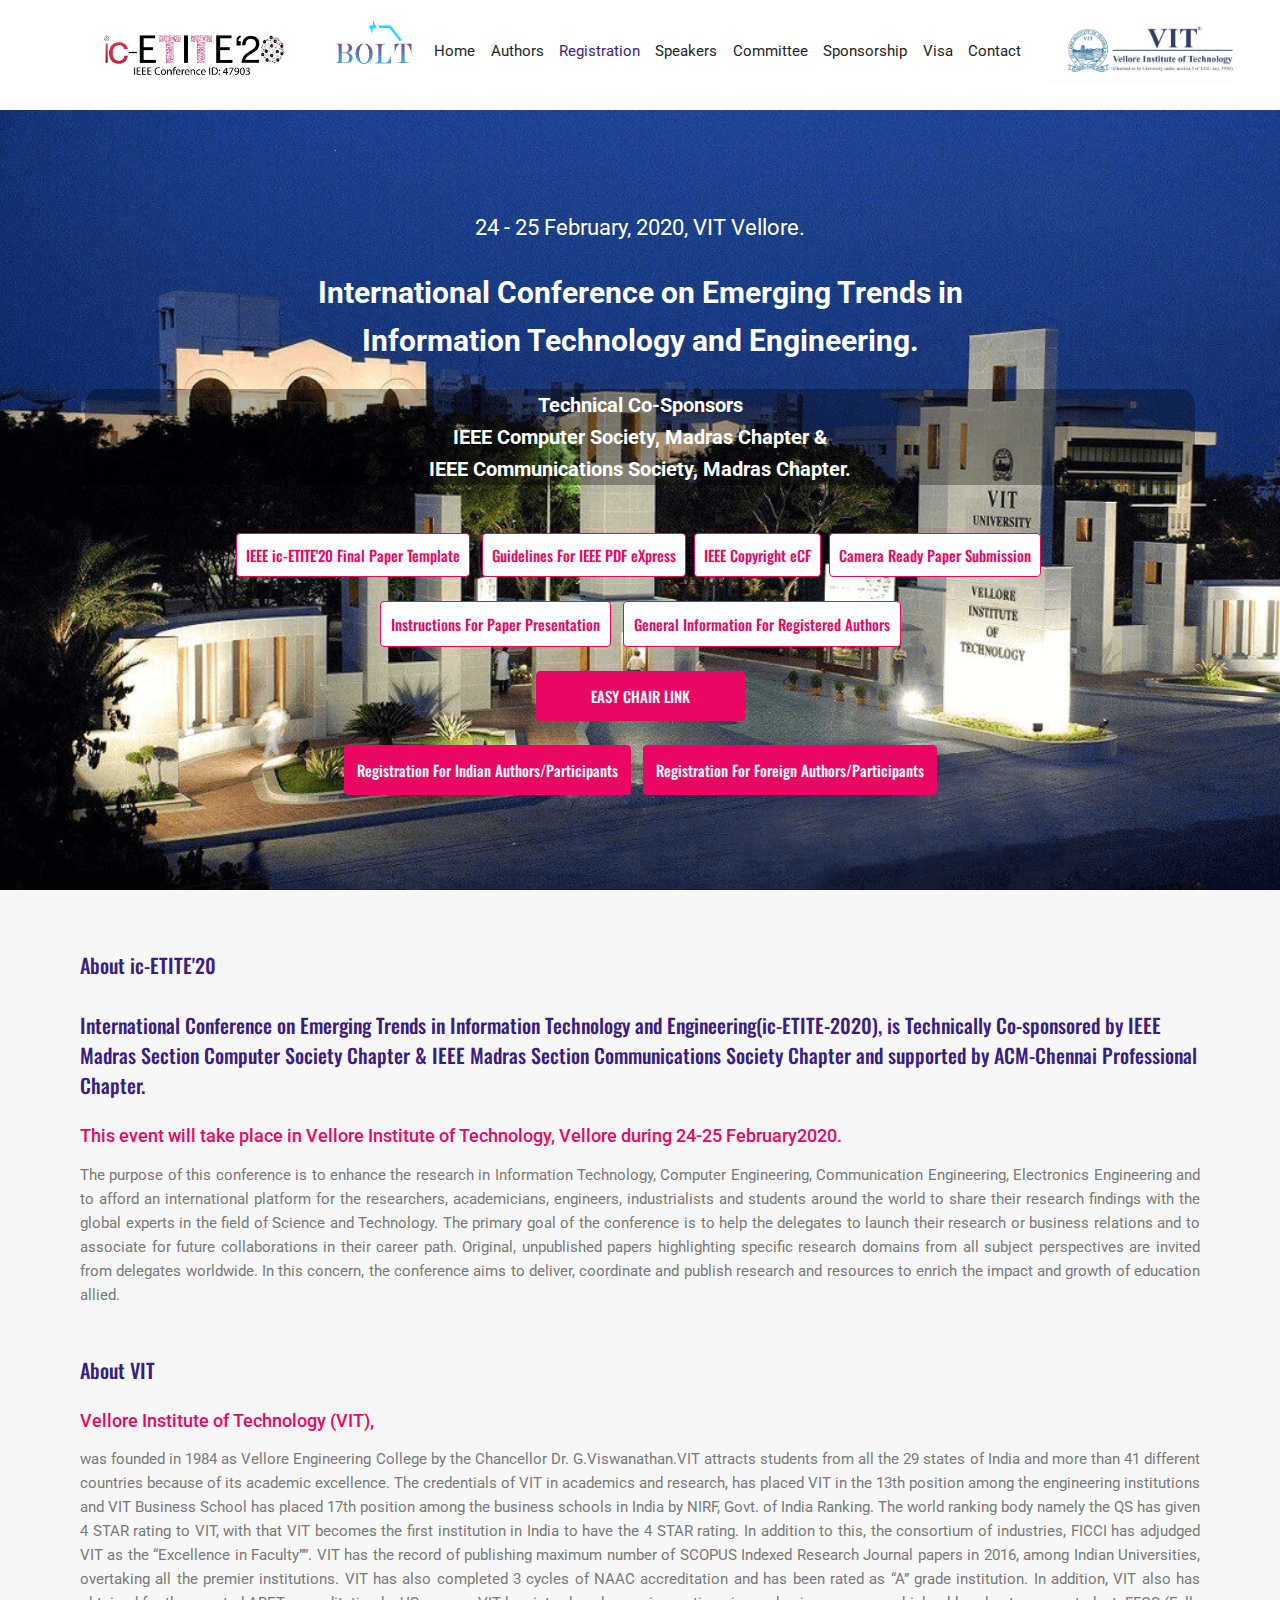
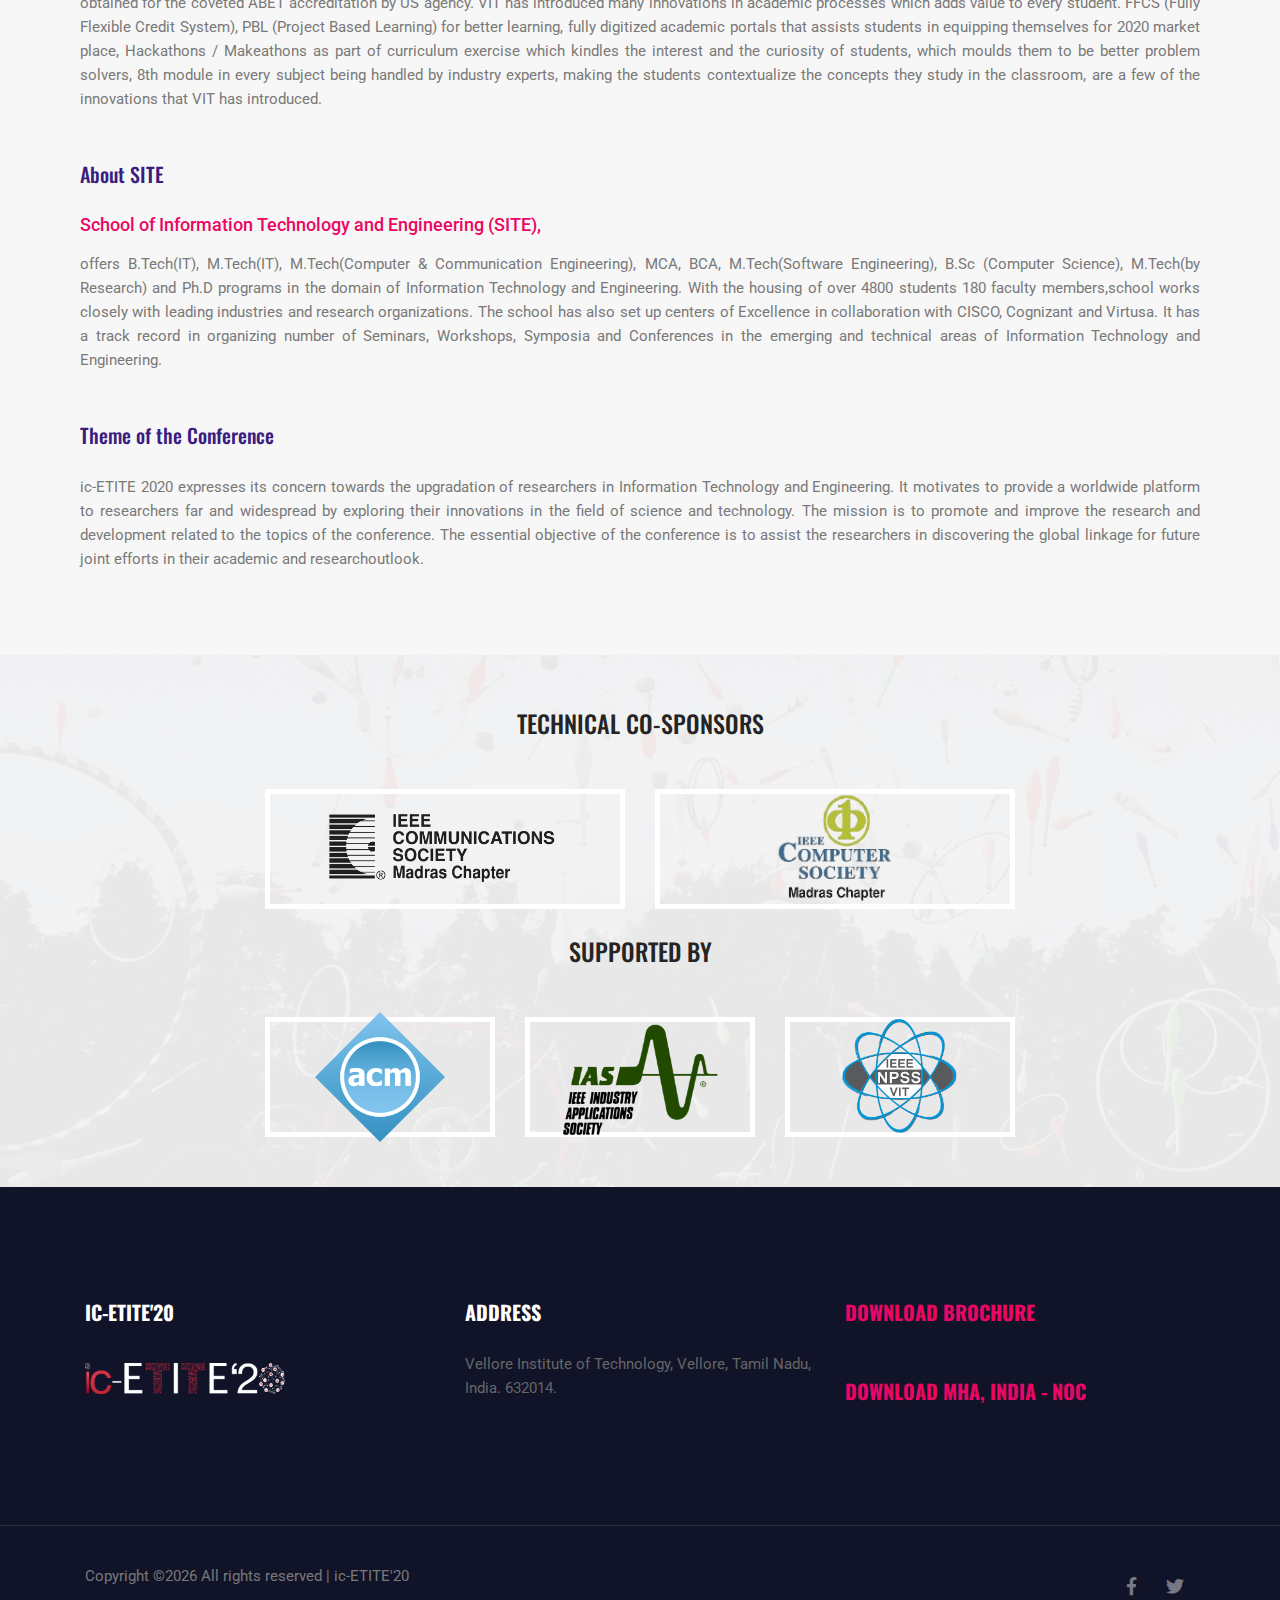
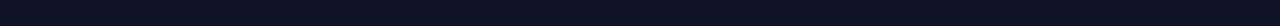
<file: index.html>
<!DOCTYPE html>
<html lang="en">
<head>
  <meta charset="UTF-8">
  <meta name="viewport" content="width=device-width, initial-scale=1.0">
  <meta http-equiv="X-UA-Compatible" content="ie=edge">
  <title>ic-ETITE'20 | Home</title>

  
	<link rel="icon" href="img/icon.png" type="image/png">

  <link rel="stylesheet" href="vendors/bootstrap/bootstrap.min.css">
  <link rel="stylesheet" href="vendors/fontawesome/css/all.min.css">
  <link rel="stylesheet" href="vendors/themify-icons/themify-icons.css">
  <link rel="stylesheet" href="vendors/linericon/style.css">
  <link rel="stylesheet" href="vendors/owl-carousel/owl.theme.default.min.css">
  <link rel="stylesheet" href="vendors/owl-carousel/owl.carousel.min.css">
  <link rel="stylesheet" href="css/magnific-popup.css">
  <link rel="stylesheet" href="vendors/flat-icon/font/flaticon.css">

  <link rel="stylesheet" href="css/style.css">
  
</head>
<body>

  <!--================ Header Menu Area start =================-->
  <header class="header_area" >
    
    <div class="main_menu" >
      <nav class="navbar navbar-expand-lg navbar-light">
        <div style="max-width: 100%;" class="container box_1620" >
          <button class="navbar-toggler" type="button" data-toggle="collapse" data-target="#navbarSupportedContent" aria-controls="navbarSupportedContent" aria-expanded="false" aria-label="Toggle navigation">
              <span class="icon-bar"></span>
              <span class="icon-bar"></span>
              <span class="icon-bar"></span>
            </button>
          
          <span style="margin-left:6%;"><a class="navbar-brand logo_h" href="index.html" ><img width="180px" height="auto" src="img/icetite-bw.png" alt=""></a></span>
          
          

          <div class="collapse navbar-collapse offset" id="navbarSupportedContent"  >
            <ul class="nav navbar-nav menu_nav justify-content">
              <li class="nav-item " style="padding:1%;" ><a class="nav-link" href="bolt/index.html" style="padding:1%;"><img class="gif" src="img/gif.gif" width="80px" height="70px"></a></li>
              <li class="nav-item " ><a class="nav-link" href="index.html">Home</a></li> 
              <li class="nav-item "><a class="nav-link" href="authors.html">Authors</a></li> 
              <li class="nav-item active"><a class="nav-link" href="registration.html">Registration</a>
                <li class="nav-item"><a class="nav-link" href="speaker.html">Speakers</a>
              <li class="nav-item"><a class="nav-link" href="committee.html">Committee</a></li>
                <li class="nav-item"><a class="nav-link" href="Sponsorship.html" >Sponsorship</a></li> 
                <li class="nav-item"><a class="nav-link" href="visa.html" >Visa</a></li> 
              <li class="nav-item"><a class="nav-link" href="contact.html">Contact</a></li>
              <li class="nav-item" style="padding:1%;"><a class="nav-link" href="https://vit.ac.in" target="_blank" style="padding:2%;"><img width="170px" height="auto" style="margin-left:20px;" src="img/vit_logo-2.jpg" alt=""></a></li>
            </ul>     
          </div> 
          
        </div>
      </nav>
    </div> 
  </header>
  <!--================Header Menu Area =================-->
  <button onclick="topFunction()" id="myBtn" title="Go to top"><icon class="ti-arrow-up"></icon></button>
  
  <!--================Hero Banner Area Start =================-->


  <section class="hero-banner">
      
    <div class="container text-center" >
        
      <p style="font-weight:400;">24 - 25 February, 2020, VIT Vellore.</p>
      <br>
      <!-- <img src="img/ieee-logo-w.png" width="150px" height="auto">
      <br><br> -->
        <div style="font-size:30px; color:white;"><strong>International Conference on Emerging Trends in <br>Information Technology and Engineering.</strong><br></div>
      <br>
      <div style="font-size:20px; color:#ffffff; background-color: rgba(0, 0, 0, 0.3); border-radius: 15px;"><strong>Technical Co-Sponsors <br>IEEE Computer Society, Madras Chapter & <br>IEEE Communications Society, Madras Chapter.</strong></div>  
      <br><br>

      <div class="col-lg-12 ">

        <div class="dropdown">
          <a style=" text-transform: capitalize;  padding: 9px;color: #ea0763;background-color: #ffffff;" class="button button-header"  role="button"  data-toggle="dropdown" aria-haspopup="true" aria-expanded="false">
            IEEE <span style="text-transform: lowercase;">i</span>c-ETITE'20 Final Paper Template
          </a>
        
          <div class="dropdown-menu" aria-labelledby="dropdownMenuLink">
            <a style="color: #ea0763;" class="dropdown-item" href="ICETITE_Paper-template-A4.docx" download>Microsoft Word Template</a>
            <a style="color: #ea0763; "class="dropdown-item" href="ICETITE-LaTeX-template_47903.rar" download>LaTeX Template</a>
          </div>
        </div>&nbsp;&nbsp;
        
        <a style=" text-transform: capitalize; padding: 9px;color: #ea0763;background-color: #ffffff;" class="button button-header"  target="_blank" href="PDF_eXpress_help_manual.pdf" download>Guidelines for IEEE PDF <span style="text-transform: lowercase;">e</span>Xpress</a>&nbsp;
        <a style=" text-transform: capitalize; padding: 9px;color: #ea0763;background-color: #ffffff;" class="button button-header"  target="_blank" href="https://icetite.com/status.html" >IEEE Copyright <span style="text-transform: lowercase;">e</span>CF</a>&nbsp;
        <a style=" text-transform: capitalize; padding: 9px;color: #ea0763;background-color: #ffffff;" class="button button-header"  target="_blank" href="https://forms.gle/ucakh2fkXRDDpBtPA">Camera Ready Paper Submission</a>&nbsp;
        </div>
        <br>

        <div class="col-lg-12 ">
        <a class="button button-header" style=" text-transform: capitalize;  padding: 10px; color: #ea0763;background-color: #ffffff;" target="_blank" href="Instructions_for_paper_presentation.pdf" download>Instructions for paper presentation</a> &nbsp;
        <a class="button button-header" style=" text-transform: capitalize;  padding: 10px; color: #ea0763;background-color: #ffffff;" target="_blank" href="General Information for Registered Authors Participatants.pdf" download>General Information for Registered Authors</a>
        </div>
        <br>

      <a class="button button-header" target="_blank" href="https://easychair.org/conferences/?conf=icetite20">Easy Chair link</a><br><br>
      
      
      <div class="col-lg-12 ">
      <a style=" text-transform: capitalize;  padding: 12px " class="button button-header" target="_blank" href="http://info.vit.ac.in/Events-VIT/icetite/apply.asp" download>Registration for Indian Authors/Participants</a>  &nbsp;
      <a style=" text-transform: capitalize; padding: 12px " class="button button-header"  target="_blank" href="https://vtop2.vit.ac.in/icetiteconference/" download>Registration for Foreign Authors/Participants</a>
      </div>
        <!-- <div style="font-size:18px; color:white;">IEEE Conference ID: 47903</div>    
        <div style="font-size:16px; color:white;"><b>IEEE Explore<sup >&reg; </sup>&nbsp;ISBN: 978-1-7281-4142-8 </b></div>              -->
        

    </div>
  </section>










  <!-- <div class="sponsor-bg">
    <div class="container">
      <div class="sponsor-wrapper sponsor-wrapper--small">
        <div class="row">
          <div class="col-sm-6 mb-3 mb-lg-0">
            
              <img src="img/ieee.png" width="250px" height="auto" style="margin-top: 40px; border: 5px solid #fff; padding: 10px;"alt="">
            
          </div>

          <div class="col-sm-6 mb-3 mb-lg-0">
              <img src="img/home/acm.png" width="150px" height="auto" style="margin:15px; border: 5px solid #fff; padding: 10px;" alt="">
            </div>
          </div>
        </div>
      </div>
    </div> -->



  <!--================Hero Banner Area End =================-->


  <!--================ Innovation section Start =================-->
  <section class="section-padding--small bg-gray">
    <div class="container">
      <div class="row">
        <div class=" align-self-center mb-5 mb-lg-0" style="padding: 10px">
          <div class="innovative-wrapper">
            <h3 class="primary-text">About ic-ETITE'20<br class="d-none d-xl-block"><br>International Conference on Emerging Trends in Information Technology and Engineering(ic-ETITE-2020), is Technically Co-sponsored by IEEE Madras Section Computer Society Chapter & IEEE Madras Section Communications Society Chapter and supported by ACM-Chennai Professional Chapter.</h3>
            <p class="h4 primary-text2 mb-3"> This event will take place in Vellore Institute of Technology, Vellore during 24-25 February2020.</p>
            <p style="text-align:justify"> The purpose of this conference is to enhance the research in Information Technology, Computer Engineering, Communication Engineering, Electronics Engineering and to afford an international platform for the researchers, academicians, engineers, industrialists and students around the world to share their research findings with the global experts in the field of Science and Technology. The primary goal of the conference is to help the delegates to launch their research or business relations and to associate for future collaborations in their career path. Original, unpublished papers highlighting specific research domains from all subject perspectives are invited from delegates worldwide. In this concern, the conference aims to deliver, coordinate and publish research and resources to enrich the impact and growth of education allied.</p>
          <br>
          <br>
            <h3 class="primary-text">About VIT<br class="d-none d-xl-block"></h3>
            <p class="h4 primary-text2 mb-3">Vellore Institute of Technology (VIT),</p>
            <p style="text-align:justify">was founded in 1984 as Vellore Engineering College by the Chancellor Dr. G.Viswanathan.VIT attracts students from all the 29 states of India and more than 41 different countries because of its academic excellence. The credentials of VIT in academics and research, has placed VIT in the 13th position among the engineering institutions and VIT Business School has placed 17th position among the business schools in India by NIRF, Govt. of India Ranking. The world ranking body namely the QS has given 4 STAR rating to VIT, with that VIT becomes the first institution in India to have the 4 STAR rating. In addition to this, the consortium of industries, FICCI has adjudged VIT as the “Excellence in Faculty””. VIT has the record of publishing maximum number of SCOPUS Indexed Research Journal papers in 2016, among Indian Universities, overtaking all the premier institutions. VIT has also completed 3 cycles of NAAC accreditation and has been rated as “A” grade institution. In addition, VIT also has obtained for the coveted ABET accreditation by US agency. VIT has introduced many innovations in academic processes which adds value to every student. FFCS (Fully Flexible Credit System), PBL (Project Based Learning) for better learning, fully digitized academic portals that assists students in equipping themselves for 2020 market place, Hackathons / Makeathons as part of curriculum exercise which kindles the interest and the curiosity of students, which moulds them to be better problem solvers, 8th module in every subject being handled by industry experts, making the students contextualize the concepts they study in the classroom, are a few of the innovations that VIT has introduced.</p>
         
          <br>
          <br>
            <h3 class="primary-text">About SITE<br class="d-none d-xl-block"></h3>
            <p class="h4 primary-text2 mb-3">School of Information Technology and Engineering (SITE),</p>
            <p style="text-align:justify">offers B.Tech(IT), M.Tech(IT), M.Tech(Computer & Communication Engineering), MCA, BCA, M.Tech(Software Engineering), B.Sc (Computer Science), M.Tech(by Research) and Ph.D programs in the domain of Information Technology and Engineering. With the housing of over 4800 students 180 faculty members,school works closely with leading industries and research organizations. The school has also set up centers of Excellence in collaboration with CISCO, Cognizant and Virtusa. It has a track record in organizing number of Seminars, Workshops, Symposia and Conferences in the emerging and technical areas of Information Technology and Engineering.</p>
          <br>
          <br>
            <h3 class="primary-text">Theme of the Conference<br class="d-none d-xl-block"></h3>
            <p style="text-align:justify">ic-ETITE 2020 expresses its concern towards the upgradation of researchers in Information Technology and Engineering. It motivates to provide a worldwide platform to researchers far and widespread by exploring their innovations in the field of science and technology. The mission is to promote and improve the research and development related to the topics of the conference. The essential objective of the conference is to assist the researchers in discovering the global linkage for future joint efforts in their academic and researchoutlook.</p>
          <br>
          <!-- <br>
            <h3 class="primary-text">About IEEE IAS VIT<br class="d-none d-xl-block"></h3>
            <p class="h4 primary-text2 mb-3">Industry Applications Society</p>
            <p style="text-align:justify">IEEE IAS VIT joins the league of other prominent professional student chapters functioning at the university campus in the academic year 2015-16. Industries, Startups & relative terminologies govern the modernization of this gargantuan society, which are at the top of several disciplines.Considering the vitality of these coordinates of Theoretical and Practical Application, this chapter attempts to create fundamental awareness among youths, uneducated & learned pillars of different forums. This herculean task is to be systematically approached through a series of methodologies evolved from the conclave of available proven standards in industries. To convert this venture into a successful volume, the suggestions, feedback & valuable instructions are adopted from eminent personalities whose ideas converge on a pragmatic note.</p>
          <br> -->
          </div>
        </div>
        
      </div>
    </div>
  </section>

  
 





 


  <!--================ Sponsor section Start =================-->
  <section class="section-padding--small sponsor-bg">
    <div class="container">
      

      <div class="sponsor-wrapper sponsor-wrapper--small">
        

        <h3 class="sponsor-title mb-5">Technical Co-Sponsors</h3>
        
        <div class="row">
          <div class="col-sm-6 col-lg-6 mb-3 mb-lg-0">
            <div class="sponsor-single">
              <img width="250px" height="auto"  src="img/home/comosc madras logo.png" alt="">
            </div>
          </div>
          <div class="col-sm-6 col-lg-6 mb-3 mb-lg-0">
            <div class="sponsor-single">
              <img width="120px" height="auto"  src="img/home/mas_computer_logo.png" alt="">
            </div>
          </div>
        </div>
<br>

        <h3 class="sponsor-title mb-5">Supported by</h3>
        <div class="row">
          <div class="col-sm-6 col-lg-4 mb-3 mb-lg-0">
            <div class="sponsor-single">
              <img width="130px" height="auto"  src="img/home/acm.png" alt="">
            </div>
          </div>

          <div class="col-sm-6 col-lg-4 mb-3 mb-lg-0">
            <div class="sponsor-single">
              <img width="160px" height="auto"  src="img/home/ias.png" alt="">
            </div>
          </div>

          <div class="col-sm-6 col-lg-4 mb-3 mb-lg-0">
            <div class="sponsor-single">
              <img width="130px" height="auto"  src="img/home/IEEE NPSS logo.png" alt="">
            </div>
          </div>

          </div>
      </div>   
      </div>
    </div>
  </section>






  <!-- ================ start footer Area ================= -->
  <footer class="footer-area">
    <div class="container">
      <div class="row">
        <div class="col-lg-4  col-md-6 col-sm-6">
          <div class="single-footer-widget">
            <h6>ic-ETITE'20</h6>
            <img width="200px" height="auto" src="img/icetite.png">
          </div>
        </div>
        <div class="col-lg-4 col-md-6 col-sm-6">
          <div class="single-footer-widget">
            <h6>Address</h6>
            <div class="row">
              <div class="col">
                <ul>
                  <li><a href="https://vit.ac.in" target="_blank">Vellore Institute of Technology, Vellore, Tamil Nadu, India. 632014.</a></li>
                  
                </ul>
              </div>
              										
            </div>							
          </div>
        </div>							
        <div class="col-lg-4  col-md-6 col-sm-6">
          <div class="single-footer-widget">
              <a href="Icetite'20.pdf" download>
                <h6 style="color: #ea0763">Download Brochure</h6>
              </a>
              <br>
              <a href="NOC_letter.pdf" download>
                <h6 style="color: #ea0763">Download MHA, India - NOC</h6>
              </a>
            								
            <div id="mc_embed_signup">
              
            </div>
          </div>
        </div>
        						
      </div>
    </div>
    <div class="footer-bottom">
      <div class="container">
        <div class="row align-items-center">
          <p class="col-lg-8 col-sm-12 footer-text m-0 text-center text-lg-left"><!-- Link back to Colorlib can't be removed. Template is licensed under CC BY 3.0. -->
Copyright &copy;<script>document.write(new Date().getFullYear());</script> All rights reserved | ic-ETITE'20</a>
<!-- Link back to Colorlib can't be removed. Template is licensed under CC BY 3.0. --></p>
          <div class="col-lg-4 col-sm-12 footer-social text-center text-lg-right">
            <a href="#"><i class="fab fa-facebook-f"></i></a>
            <a href="#"><i class="fab fa-twitter"></i></a>
            
          </div>
        </div>
      </div>
    </div>
  </footer>
  <!-- ================ End footer Area ================= -->




  <script src="vendors/jquery/jquery-3.2.1.min.js"></script>
  <script src="vendors/bootstrap/bootstrap.bundle.min.js"></script>
  <script src="vendors/owl-carousel/owl.carousel.min.js"></script>
  <script src="vendors/Magnific-Popup/jquery.magnific-popup.min.js"></script>
  <script src="js/jquery.ajaxchimp.min.js"></script>
  <script src="js/mail-script.js"></script>
  <script src="js/countdown.js"></script>
  <script src="js/jquery.magnific-popup.min.js"></script>	
  <script src="js/main.js"></script>
  <script > 
  
    
  </script>


<!-- Global site tag (gtag.js) - Google Analytics -->
<script async src="https://www.googletagmanager.com/gtag/js?id=UA-154706298-1"></script>
<script>
  window.dataLayer = window.dataLayer || [];
  function gtag(){dataLayer.push(arguments);}
  gtag('js', new Date());

  gtag('config', 'UA-154706298-1');
</script>





</body>
</html>
</file>
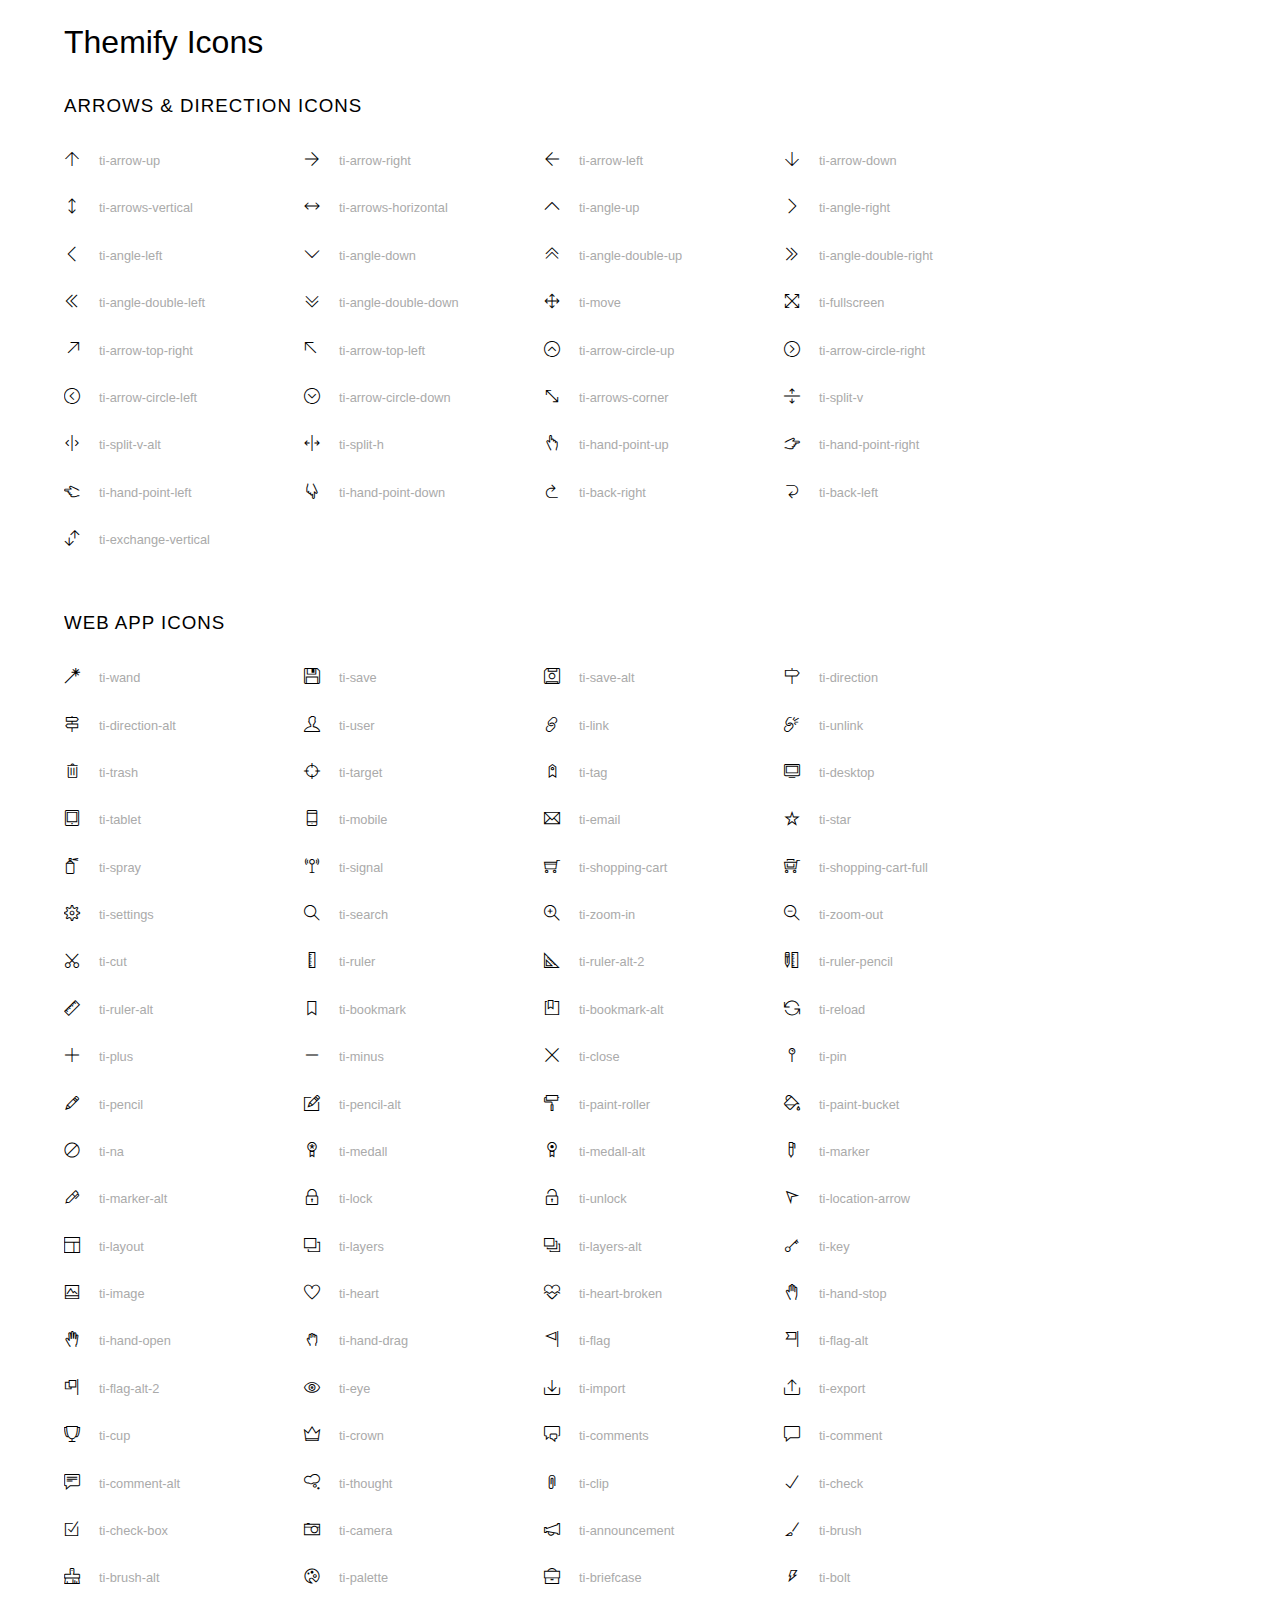
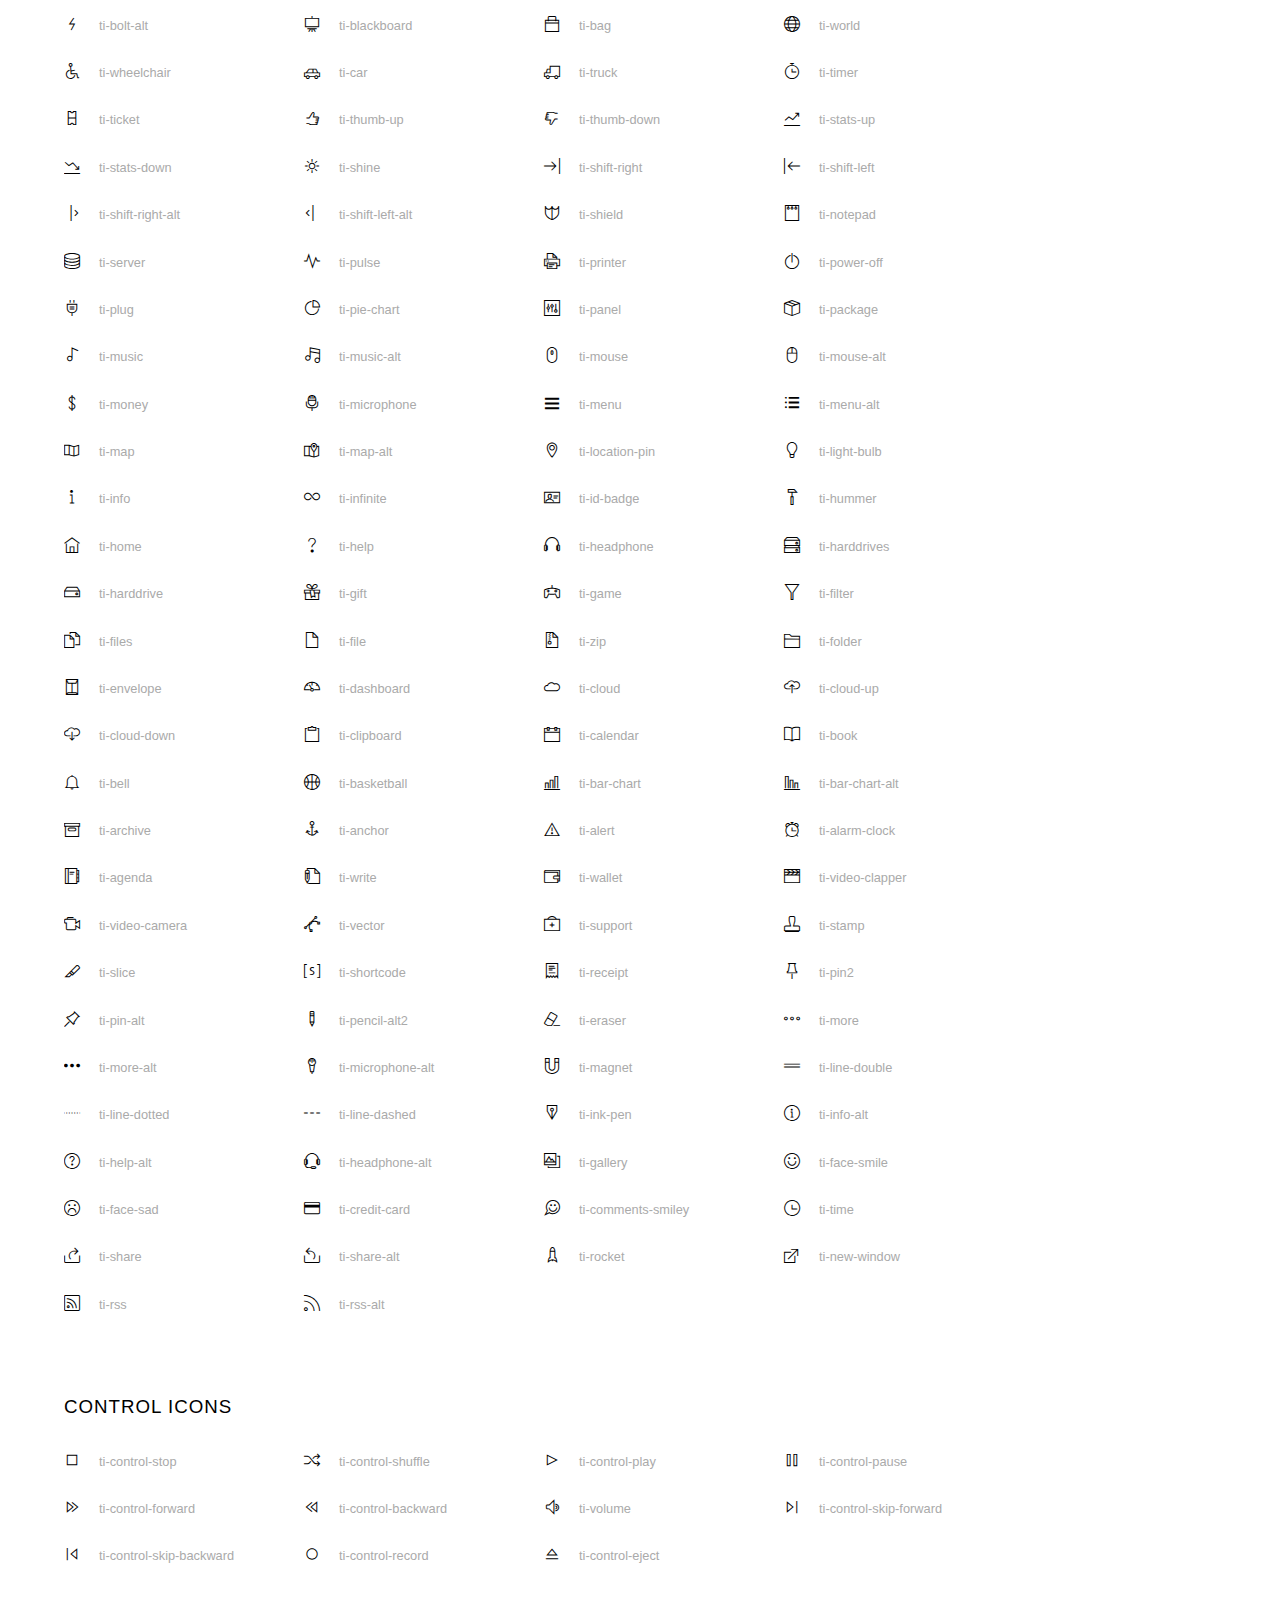
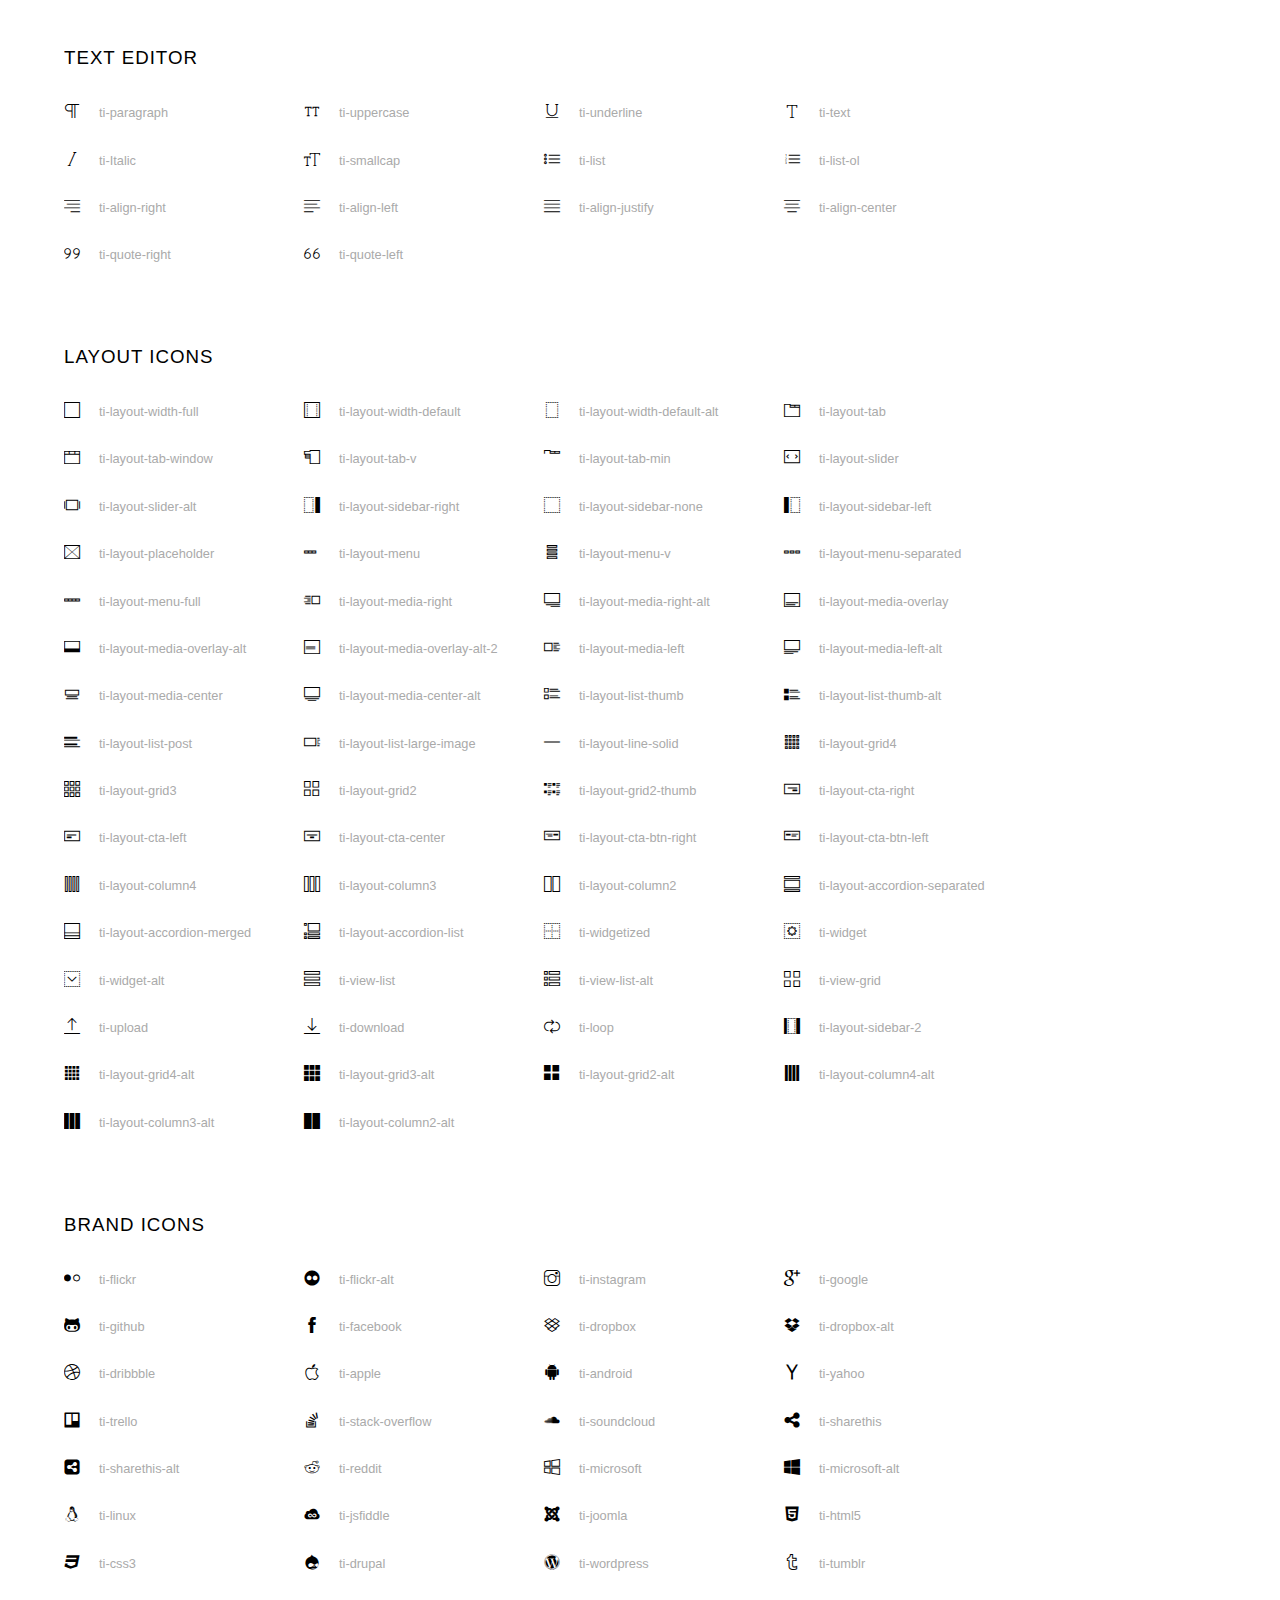
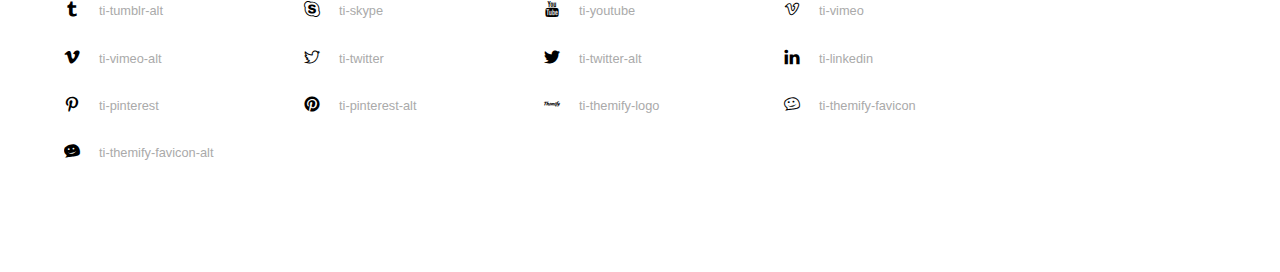
<file: vendors/themify-icons/index.html>
<!doctype html>
<html>
<head>
	<meta charset="utf-8">
	<title>Themify Icon Font</title>
	<meta name="viewport" content="width=device-width">
	<link rel="stylesheet" href="demo-files/demo.css">
	<link rel="stylesheet" href="themify-icons.css">
	<!--[if lt IE 8]><!-->
	<link rel="stylesheet" href="ie7/ie7.css">
	<!--<![endif]-->
</head>
<body>
	<h1>Themify Icons</h1>

	<div class="icon-section">

		<div class="icon-section">
			<h3>Arrows &amp; Direction Icons </h3>

			<div class="icon-container">
				<span class="ti-arrow-up"></span><span class="icon-name"> ti-arrow-up</span>
			</div>
			<div class="icon-container">
				<span class="ti-arrow-right"></span><span class="icon-name"> ti-arrow-right</span>
			</div>
			<div class="icon-container">
				<span class="ti-arrow-left"></span><span class="icon-name"> ti-arrow-left</span>
			</div>
			<div class="icon-container">
				<span class="ti-arrow-down"></span><span class="icon-name"> ti-arrow-down</span>
			</div>
			<div class="icon-container">
				<span class="ti-arrows-vertical"></span><span class="icon-name"> ti-arrows-vertical</span>
			</div>
			<div class="icon-container">
				<span class="ti-arrows-horizontal"></span><span class="icon-name"> ti-arrows-horizontal</span>
			</div>
			<div class="icon-container">
				<span class="ti-angle-up"></span><span class="icon-name"> ti-angle-up</span>
			</div>
			<div class="icon-container">
				<span class="ti-angle-right"></span><span class="icon-name"> ti-angle-right</span>
			</div>
			<div class="icon-container">
				<span class="ti-angle-left"></span><span class="icon-name"> ti-angle-left</span>
			</div>
			<div class="icon-container">
				<span class="ti-angle-down"></span><span class="icon-name"> ti-angle-down</span>
			</div>	
			<div class="icon-container">
				<span class="ti-angle-double-up"></span><span class="icon-name"> ti-angle-double-up</span>
			</div>
			<div class="icon-container">
				<span class="ti-angle-double-right"></span><span class="icon-name"> ti-angle-double-right</span>
			</div>
			<div class="icon-container">
				<span class="ti-angle-double-left"></span><span class="icon-name"> ti-angle-double-left</span>
			</div>
			<div class="icon-container">
				<span class="ti-angle-double-down"></span><span class="icon-name"> ti-angle-double-down</span>
			</div>					
			<div class="icon-container">
				<span class="ti-move"></span><span class="icon-name"> ti-move</span>
			</div>
			<div class="icon-container">
				<span class="ti-fullscreen"></span><span class="icon-name"> ti-fullscreen</span>
			</div>
			<div class="icon-container">
				<span class="ti-arrow-top-right"></span><span class="icon-name"> ti-arrow-top-right</span>
			</div>
			<div class="icon-container">
				<span class="ti-arrow-top-left"></span><span class="icon-name"> ti-arrow-top-left</span>
			</div>
			<div class="icon-container">
				<span class="ti-arrow-circle-up"></span><span class="icon-name"> ti-arrow-circle-up</span>
			</div>
			<div class="icon-container">
				<span class="ti-arrow-circle-right"></span><span class="icon-name"> ti-arrow-circle-right</span>
			</div>
			<div class="icon-container">
				<span class="ti-arrow-circle-left"></span><span class="icon-name"> ti-arrow-circle-left</span>
			</div>
			<div class="icon-container">
				<span class="ti-arrow-circle-down"></span><span class="icon-name"> ti-arrow-circle-down</span>
			</div>
			<div class="icon-container">
				<span class="ti-arrows-corner"></span><span class="icon-name"> ti-arrows-corner</span>
			</div>
			<div class="icon-container">
				<span class="ti-split-v"></span><span class="icon-name"> ti-split-v</span>
			</div>

			<div class="icon-container">
				<span class="ti-split-v-alt"></span><span class="icon-name"> ti-split-v-alt</span>
			</div>
			<div class="icon-container">
				<span class="ti-split-h"></span><span class="icon-name"> ti-split-h</span>
			</div>
			<div class="icon-container">
				<span class="ti-hand-point-up"></span><span class="icon-name"> ti-hand-point-up</span>
			</div>
			<div class="icon-container">
				<span class="ti-hand-point-right"></span><span class="icon-name"> ti-hand-point-right</span>
			</div>
			<div class="icon-container">
				<span class="ti-hand-point-left"></span><span class="icon-name"> ti-hand-point-left</span>
			</div>
			<div class="icon-container">
				<span class="ti-hand-point-down"></span><span class="icon-name"> ti-hand-point-down</span>
			</div>
			<div class="icon-container">
				<span class="ti-back-right"></span><span class="icon-name"> ti-back-right</span>
			</div>
			<div class="icon-container">
				<span class="ti-back-left"></span><span class="icon-name"> ti-back-left</span>
			</div>
			<div class="icon-container">
				<span class="ti-exchange-vertical"></span><span class="icon-name"> ti-exchange-vertical</span>
			</div>

		</div> <!-- Arrows Icons -->



		<h3>Web App Icons</h3>
		
		<div class="icon-section">

			<div class="icon-container">
				<span class="ti-wand"></span><span class="icon-name"> ti-wand</span>
			</div>
			<div class="icon-container">
				<span class="ti-save"></span><span class="icon-name"> ti-save</span>
			</div>
			<div class="icon-container">
				<span class="ti-save-alt"></span><span class="icon-name"> ti-save-alt</span>
			</div>

			<div class="icon-container">
				<span class="ti-direction"></span><span class="icon-name"> ti-direction</span>
			</div>
			<div class="icon-container">
				<span class="ti-direction-alt"></span><span class="icon-name"> ti-direction-alt</span>
			</div>
			<div class="icon-container">
				<span class="ti-user"></span><span class="icon-name"> ti-user</span>
			</div>
			<div class="icon-container">
				<span class="ti-link"></span><span class="icon-name"> ti-link</span>
			</div>
			<div class="icon-container">
				<span class="ti-unlink"></span><span class="icon-name"> ti-unlink</span>
			</div>
			<div class="icon-container">
				<span class="ti-trash"></span><span class="icon-name"> ti-trash</span>
			</div>
			<div class="icon-container">
				<span class="ti-target"></span><span class="icon-name"> ti-target</span>
			</div>
			<div class="icon-container">
				<span class="ti-tag"></span><span class="icon-name"> ti-tag</span>
			</div>
			<div class="icon-container">
				<span class="ti-desktop"></span><span class="icon-name"> ti-desktop</span>
			</div>
			<div class="icon-container">
				<span class="ti-tablet"></span><span class="icon-name"> ti-tablet</span>
			</div>
			<div class="icon-container">
				<span class="ti-mobile"></span><span class="icon-name"> ti-mobile</span>
			</div>
			<div class="icon-container">
				<span class="ti-email"></span><span class="icon-name"> ti-email</span>
			</div>	
			<div class="icon-container">
				<span class="ti-star"></span><span class="icon-name"> ti-star</span>
			</div>
			<div class="icon-container">
				<span class="ti-spray"></span><span class="icon-name"> ti-spray</span>
			</div>
			<div class="icon-container">
				<span class="ti-signal"></span><span class="icon-name"> ti-signal</span>
			</div>
			<div class="icon-container">
				<span class="ti-shopping-cart"></span><span class="icon-name"> ti-shopping-cart</span>
			</div>
			<div class="icon-container">
				<span class="ti-shopping-cart-full"></span><span class="icon-name"> ti-shopping-cart-full</span>
			</div>
			<div class="icon-container">
				<span class="ti-settings"></span><span class="icon-name"> ti-settings</span>
			</div>
			<div class="icon-container">
				<span class="ti-search"></span><span class="icon-name"> ti-search</span>
			</div>
			<div class="icon-container">
				<span class="ti-zoom-in"></span><span class="icon-name"> ti-zoom-in</span>
			</div>
			<div class="icon-container">
				<span class="ti-zoom-out"></span><span class="icon-name"> ti-zoom-out</span>
			</div>
			<div class="icon-container">
				<span class="ti-cut"></span><span class="icon-name"> ti-cut</span>
			</div>
			<div class="icon-container">
				<span class="ti-ruler"></span><span class="icon-name"> ti-ruler</span>
			</div>
			<div class="icon-container">
				<span class="ti-ruler-alt-2"></span><span class="icon-name"> ti-ruler-alt-2</span>
			</div>			
			<div class="icon-container">
				<span class="ti-ruler-pencil"></span><span class="icon-name"> ti-ruler-pencil</span>
			</div>
			<div class="icon-container">
				<span class="ti-ruler-alt"></span><span class="icon-name"> ti-ruler-alt</span>
			</div>
			<div class="icon-container">
				<span class="ti-bookmark"></span><span class="icon-name"> ti-bookmark</span>
			</div>
			<div class="icon-container">
				<span class="ti-bookmark-alt"></span><span class="icon-name"> ti-bookmark-alt</span>
			</div>
			<div class="icon-container">
				<span class="ti-reload"></span><span class="icon-name"> ti-reload</span>
			</div>
			<div class="icon-container">
				<span class="ti-plus"></span><span class="icon-name"> ti-plus</span>
			</div>
			<div class="icon-container">
				<span class="ti-minus"></span><span class="icon-name"> ti-minus</span>
			</div>
			<div class="icon-container">
				<span class="ti-close"></span><span class="icon-name"> ti-close</span>
			</div>			
			<div class="icon-container">
				<span class="ti-pin"></span><span class="icon-name"> ti-pin</span>
			</div>
			<div class="icon-container">
				<span class="ti-pencil"></span><span class="icon-name"> ti-pencil</span>
			</div>
					
		  	<div class="icon-container">
				<span class="ti-pencil-alt"></span><span class="icon-name"> ti-pencil-alt</span>
			</div>
			<div class="icon-container">
				<span class="ti-paint-roller"></span><span class="icon-name"> ti-paint-roller</span>
			</div>
			<div class="icon-container">
				<span class="ti-paint-bucket"></span><span class="icon-name"> ti-paint-bucket</span>
			</div>
			<div class="icon-container">
				<span class="ti-na"></span><span class="icon-name"> ti-na</span>
			</div>
			<div class="icon-container">
				<span class="ti-medall"></span><span class="icon-name"> ti-medall</span>
			</div>
			<div class="icon-container">
				<span class="ti-medall-alt"></span><span class="icon-name"> ti-medall-alt</span>
			</div>
			<div class="icon-container">
				<span class="ti-marker"></span><span class="icon-name"> ti-marker</span>
			</div>
			<div class="icon-container">
				<span class="ti-marker-alt"></span><span class="icon-name"> ti-marker-alt</span>
			</div>

			<div class="icon-container">
				<span class="ti-lock"></span><span class="icon-name"> ti-lock</span>
			</div>
			<div class="icon-container">
				<span class="ti-unlock"></span><span class="icon-name"> ti-unlock</span>
			</div>
			<div class="icon-container">
				<span class="ti-location-arrow"></span><span class="icon-name"> ti-location-arrow</span>
			</div>
			<div class="icon-container">
				<span class="ti-layout"></span><span class="icon-name"> ti-layout</span>
			</div>
			<div class="icon-container">
				<span class="ti-layers"></span><span class="icon-name"> ti-layers</span>
			</div>
			<div class="icon-container">
				<span class="ti-layers-alt"></span><span class="icon-name"> ti-layers-alt</span>
			</div>
			<div class="icon-container">
				<span class="ti-key"></span><span class="icon-name"> ti-key</span>
			</div>
			<div class="icon-container">
				<span class="ti-image"></span><span class="icon-name"> ti-image</span>
			</div>
			<div class="icon-container">
				<span class="ti-heart"></span><span class="icon-name"> ti-heart</span>
			</div>
			<div class="icon-container">
				<span class="ti-heart-broken"></span><span class="icon-name"> ti-heart-broken</span>
			</div>
			<div class="icon-container">
				<span class="ti-hand-stop"></span><span class="icon-name"> ti-hand-stop</span>
			</div>
			<div class="icon-container">
				<span class="ti-hand-open"></span><span class="icon-name"> ti-hand-open</span>
			</div>
			<div class="icon-container">
				<span class="ti-hand-drag"></span><span class="icon-name"> ti-hand-drag</span>
			</div>
			<div class="icon-container">
				<span class="ti-flag"></span><span class="icon-name"> ti-flag</span>
			</div>
			<div class="icon-container">
				<span class="ti-flag-alt"></span><span class="icon-name"> ti-flag-alt</span>
			</div>
			<div class="icon-container">
				<span class="ti-flag-alt-2"></span><span class="icon-name"> ti-flag-alt-2</span>
			</div>
			<div class="icon-container">
				<span class="ti-eye"></span><span class="icon-name"> ti-eye</span>
			</div>
			<div class="icon-container">
				<span class="ti-import"></span><span class="icon-name"> ti-import</span>
			</div>			
			<div class="icon-container">
				<span class="ti-export"></span><span class="icon-name"> ti-export</span>
			</div>
			<div class="icon-container">
				<span class="ti-cup"></span><span class="icon-name"> ti-cup</span>
			</div>
			<div class="icon-container">
				<span class="ti-crown"></span><span class="icon-name"> ti-crown</span>
			</div>
			<div class="icon-container">
				<span class="ti-comments"></span><span class="icon-name"> ti-comments</span>
			</div>
			<div class="icon-container">
				<span class="ti-comment"></span><span class="icon-name"> ti-comment</span>
			</div>
			<div class="icon-container">
				<span class="ti-comment-alt"></span><span class="icon-name"> ti-comment-alt</span>
			</div>
			<div class="icon-container">
				<span class="ti-thought"></span><span class="icon-name"> ti-thought</span>
			</div>			
			<div class="icon-container">
				<span class="ti-clip"></span><span class="icon-name"> ti-clip</span>
			</div>

			<div class="icon-container">
				<span class="ti-check"></span><span class="icon-name"> ti-check</span>
			</div>
			<div class="icon-container">
				<span class="ti-check-box"></span><span class="icon-name"> ti-check-box</span>
			</div>
			<div class="icon-container">
				<span class="ti-camera"></span><span class="icon-name"> ti-camera</span>
			</div>
			<div class="icon-container">
				<span class="ti-announcement"></span><span class="icon-name"> ti-announcement</span>
			</div>
			<div class="icon-container">
				<span class="ti-brush"></span><span class="icon-name"> ti-brush</span>
			</div>
			<div class="icon-container">
				<span class="ti-brush-alt"></span><span class="icon-name"> ti-brush-alt</span>
			</div>
			<div class="icon-container">
				<span class="ti-palette"></span><span class="icon-name"> ti-palette</span>
			</div>			
			<div class="icon-container">
				<span class="ti-briefcase"></span><span class="icon-name"> ti-briefcase</span>
			</div>
			<div class="icon-container">
				<span class="ti-bolt"></span><span class="icon-name"> ti-bolt</span>
			</div>
			<div class="icon-container">
				<span class="ti-bolt-alt"></span><span class="icon-name"> ti-bolt-alt</span>
			</div>
			<div class="icon-container">
				<span class="ti-blackboard"></span><span class="icon-name"> ti-blackboard</span>
			</div>
			<div class="icon-container">
				<span class="ti-bag"></span><span class="icon-name"> ti-bag</span>
			</div>
			<div class="icon-container">
				<span class="ti-world"></span><span class="icon-name"> ti-world</span>
			</div>
			<div class="icon-container">
				<span class="ti-wheelchair"></span><span class="icon-name"> ti-wheelchair</span>
			</div>
			<div class="icon-container">
				<span class="ti-car"></span><span class="icon-name"> ti-car</span>
			</div>
			<div class="icon-container">
				<span class="ti-truck"></span><span class="icon-name"> ti-truck</span>
			</div>
			<div class="icon-container">
				<span class="ti-timer"></span><span class="icon-name"> ti-timer</span>
			</div>
			<div class="icon-container">
				<span class="ti-ticket"></span><span class="icon-name"> ti-ticket</span>
			</div>
			<div class="icon-container">
				<span class="ti-thumb-up"></span><span class="icon-name"> ti-thumb-up</span>
			</div>
			<div class="icon-container">
				<span class="ti-thumb-down"></span><span class="icon-name"> ti-thumb-down</span>
			</div>

			<div class="icon-container">
				<span class="ti-stats-up"></span><span class="icon-name"> ti-stats-up</span>
			</div>
			<div class="icon-container">
				<span class="ti-stats-down"></span><span class="icon-name"> ti-stats-down</span>
			</div>
			<div class="icon-container">
				<span class="ti-shine"></span><span class="icon-name"> ti-shine</span>
			</div>
			<div class="icon-container">
				<span class="ti-shift-right"></span><span class="icon-name"> ti-shift-right</span>
			</div>
			<div class="icon-container">
				<span class="ti-shift-left"></span><span class="icon-name"> ti-shift-left</span>
			</div>

			<div class="icon-container">
				<span class="ti-shift-right-alt"></span><span class="icon-name"> ti-shift-right-alt</span>
			</div>
			<div class="icon-container">
				<span class="ti-shift-left-alt"></span><span class="icon-name"> ti-shift-left-alt</span>
			</div>
			<div class="icon-container">
				<span class="ti-shield"></span><span class="icon-name"> ti-shield</span>
			</div>
			<div class="icon-container">
				<span class="ti-notepad"></span><span class="icon-name"> ti-notepad</span>
			</div>
			<div class="icon-container">
				<span class="ti-server"></span><span class="icon-name"> ti-server</span>
			</div>

			<div class="icon-container">
				<span class="ti-pulse"></span><span class="icon-name"> ti-pulse</span>
			</div>
			<div class="icon-container">
				<span class="ti-printer"></span><span class="icon-name"> ti-printer</span>
			</div>
			<div class="icon-container">
				<span class="ti-power-off"></span><span class="icon-name"> ti-power-off</span>
			</div>
			<div class="icon-container">
				<span class="ti-plug"></span><span class="icon-name"> ti-plug</span>
			</div>
			<div class="icon-container">
				<span class="ti-pie-chart"></span><span class="icon-name"> ti-pie-chart</span>
			</div>

			<div class="icon-container">
				<span class="ti-panel"></span><span class="icon-name"> ti-panel</span>
			</div>
			<div class="icon-container">
				<span class="ti-package"></span><span class="icon-name"> ti-package</span>
			</div>
			<div class="icon-container">
				<span class="ti-music"></span><span class="icon-name"> ti-music</span>
			</div>
			<div class="icon-container">
				<span class="ti-music-alt"></span><span class="icon-name"> ti-music-alt</span>
			</div>
			<div class="icon-container">
				<span class="ti-mouse"></span><span class="icon-name"> ti-mouse</span>
			</div>
			<div class="icon-container">
				<span class="ti-mouse-alt"></span><span class="icon-name"> ti-mouse-alt</span>
			</div>
			<div class="icon-container">
				<span class="ti-money"></span><span class="icon-name"> ti-money</span>
			</div>
			<div class="icon-container">
				<span class="ti-microphone"></span><span class="icon-name"> ti-microphone</span>
			</div>
			<div class="icon-container">
				<span class="ti-menu"></span><span class="icon-name"> ti-menu</span>
			</div>
			<div class="icon-container">
				<span class="ti-menu-alt"></span><span class="icon-name"> ti-menu-alt</span>
			</div>
			<div class="icon-container">
				<span class="ti-map"></span><span class="icon-name"> ti-map</span>
			</div>
			<div class="icon-container">
				<span class="ti-map-alt"></span><span class="icon-name"> ti-map-alt</span>
			</div>

			<div class="icon-container">
				<span class="ti-location-pin"></span><span class="icon-name"> ti-location-pin</span>
			</div>

			<div class="icon-container">
				<span class="ti-light-bulb"></span><span class="icon-name"> ti-light-bulb</span>
			</div>
			<div class="icon-container">
				<span class="ti-info"></span><span class="icon-name"> ti-info</span>
			</div>
			<div class="icon-container">
				<span class="ti-infinite"></span><span class="icon-name"> ti-infinite</span>
			</div>
			<div class="icon-container">
				<span class="ti-id-badge"></span><span class="icon-name"> ti-id-badge</span>
			</div>
			<div class="icon-container">
				<span class="ti-hummer"></span><span class="icon-name"> ti-hummer</span>
			</div>
			<div class="icon-container">
				<span class="ti-home"></span><span class="icon-name"> ti-home</span>
			</div>
			<div class="icon-container">
				<span class="ti-help"></span><span class="icon-name"> ti-help</span>
			</div>
			<div class="icon-container">
				<span class="ti-headphone"></span><span class="icon-name"> ti-headphone</span>
			</div>
			<div class="icon-container">
				<span class="ti-harddrives"></span><span class="icon-name"> ti-harddrives</span>
			</div>
			<div class="icon-container">
				<span class="ti-harddrive"></span><span class="icon-name"> ti-harddrive</span>
			</div>
			<div class="icon-container">
				<span class="ti-gift"></span><span class="icon-name"> ti-gift</span>
			</div>
			<div class="icon-container">
				<span class="ti-game"></span><span class="icon-name"> ti-game</span>
			</div>
			<div class="icon-container">
				<span class="ti-filter"></span><span class="icon-name"> ti-filter</span>
			</div>
			<div class="icon-container">
				<span class="ti-files"></span><span class="icon-name"> ti-files</span>
			</div>
			<div class="icon-container">
				<span class="ti-file"></span><span class="icon-name"> ti-file</span>
			</div>
			<div class="icon-container">
				<span class="ti-zip"></span><span class="icon-name"> ti-zip</span>
			</div>
			<div class="icon-container">
				<span class="ti-folder"></span><span class="icon-name"> ti-folder</span>
			</div>			
			<div class="icon-container">
				<span class="ti-envelope"></span><span class="icon-name"> ti-envelope</span>
			</div>


			<div class="icon-container">
				<span class="ti-dashboard"></span><span class="icon-name"> ti-dashboard</span>
			</div>
			<div class="icon-container">
				<span class="ti-cloud"></span><span class="icon-name"> ti-cloud</span>
			</div>
			<div class="icon-container">
				<span class="ti-cloud-up"></span><span class="icon-name"> ti-cloud-up</span>
			</div>
			<div class="icon-container">
				<span class="ti-cloud-down"></span><span class="icon-name"> ti-cloud-down</span>
			</div>
			<div class="icon-container">
				<span class="ti-clipboard"></span><span class="icon-name"> ti-clipboard</span>
			</div>
			<div class="icon-container">
				<span class="ti-calendar"></span><span class="icon-name"> ti-calendar</span>
			</div>
			<div class="icon-container">
				<span class="ti-book"></span><span class="icon-name"> ti-book</span>
			</div>
			<div class="icon-container">
				<span class="ti-bell"></span><span class="icon-name"> ti-bell</span>
			</div>
			<div class="icon-container">
				<span class="ti-basketball"></span><span class="icon-name"> ti-basketball</span>
			</div>
			<div class="icon-container">
				<span class="ti-bar-chart"></span><span class="icon-name"> ti-bar-chart</span>
			</div>
			<div class="icon-container">
				<span class="ti-bar-chart-alt"></span><span class="icon-name"> ti-bar-chart-alt</span>
			</div>


			<div class="icon-container">
				<span class="ti-archive"></span><span class="icon-name"> ti-archive</span>
			</div>
			<div class="icon-container">
				<span class="ti-anchor"></span><span class="icon-name"> ti-anchor</span>
			</div>

			<div class="icon-container">
				<span class="ti-alert"></span><span class="icon-name"> ti-alert</span>
			</div>
			<div class="icon-container">
				<span class="ti-alarm-clock"></span><span class="icon-name"> ti-alarm-clock</span>
			</div>
			<div class="icon-container">
				<span class="ti-agenda"></span><span class="icon-name"> ti-agenda</span>
			</div>
			<div class="icon-container">
				<span class="ti-write"></span><span class="icon-name"> ti-write</span>
			</div>

			<div class="icon-container">
				<span class="ti-wallet"></span><span class="icon-name"> ti-wallet</span>
			</div>
			<div class="icon-container">
				<span class="ti-video-clapper"></span><span class="icon-name"> ti-video-clapper</span>
			</div>
			<div class="icon-container">
				<span class="ti-video-camera"></span><span class="icon-name"> ti-video-camera</span>
			</div>
			<div class="icon-container">
				<span class="ti-vector"></span><span class="icon-name"> ti-vector</span>
			</div>

			<div class="icon-container">
				<span class="ti-support"></span><span class="icon-name"> ti-support</span>
			</div>
			<div class="icon-container">
				<span class="ti-stamp"></span><span class="icon-name"> ti-stamp</span>
			</div>
			<div class="icon-container">
				<span class="ti-slice"></span><span class="icon-name"> ti-slice</span>
			</div>
			<div class="icon-container">
				<span class="ti-shortcode"></span><span class="icon-name"> ti-shortcode</span>
			</div>
			<div class="icon-container">
				<span class="ti-receipt"></span><span class="icon-name"> ti-receipt</span>
			</div>
			<div class="icon-container">
				<span class="ti-pin2"></span><span class="icon-name"> ti-pin2</span>
			</div>
			<div class="icon-container">
				<span class="ti-pin-alt"></span><span class="icon-name"> ti-pin-alt</span>
			</div>
			<div class="icon-container">
				<span class="ti-pencil-alt2"></span><span class="icon-name"> ti-pencil-alt2</span>
			</div>
			<div class="icon-container">
				<span class="ti-eraser"></span><span class="icon-name"> ti-eraser</span>
			</div>			
			<div class="icon-container">
				<span class="ti-more"></span><span class="icon-name"> ti-more</span>
			</div>
			<div class="icon-container">
				<span class="ti-more-alt"></span><span class="icon-name"> ti-more-alt</span>
			</div>
			<div class="icon-container">
				<span class="ti-microphone-alt"></span><span class="icon-name"> ti-microphone-alt</span>
			</div>
			<div class="icon-container">
				<span class="ti-magnet"></span><span class="icon-name"> ti-magnet</span>
			</div>
			<div class="icon-container">
				<span class="ti-line-double"></span><span class="icon-name"> ti-line-double</span>
			</div>
			<div class="icon-container">
				<span class="ti-line-dotted"></span><span class="icon-name"> ti-line-dotted</span>
			</div>
			<div class="icon-container">
				<span class="ti-line-dashed"></span><span class="icon-name"> ti-line-dashed</span>
			</div>

			<div class="icon-container">
				<span class="ti-ink-pen"></span><span class="icon-name"> ti-ink-pen</span>
			</div>
			<div class="icon-container">
				<span class="ti-info-alt"></span><span class="icon-name"> ti-info-alt</span>
			</div>
			<div class="icon-container">
				<span class="ti-help-alt"></span><span class="icon-name"> ti-help-alt</span>
			</div>
			<div class="icon-container">
				<span class="ti-headphone-alt"></span><span class="icon-name"> ti-headphone-alt</span>
			</div>

			<div class="icon-container">
				<span class="ti-gallery"></span><span class="icon-name"> ti-gallery</span>
			</div>
			<div class="icon-container">
				<span class="ti-face-smile"></span><span class="icon-name"> ti-face-smile</span>
			</div>
			<div class="icon-container">
				<span class="ti-face-sad"></span><span class="icon-name"> ti-face-sad</span>
			</div>
			<div class="icon-container">
				<span class="ti-credit-card"></span><span class="icon-name"> ti-credit-card</span>
			</div>
			<div class="icon-container">
				<span class="ti-comments-smiley"></span><span class="icon-name"> ti-comments-smiley</span>
			</div>
			<div class="icon-container">
				<span class="ti-time"></span><span class="icon-name"> ti-time</span>
			</div>
			<div class="icon-container">
				<span class="ti-share"></span><span class="icon-name"> ti-share</span>
			</div>
			<div class="icon-container">
				<span class="ti-share-alt"></span><span class="icon-name"> ti-share-alt</span>
			</div>
			<div class="icon-container">
				<span class="ti-rocket"></span><span class="icon-name"> ti-rocket</span>
			</div>

			<div class="icon-container">
				<span class="ti-new-window"></span><span class="icon-name"> ti-new-window</span>
			</div>

			<div class="icon-container">
				<span class="ti-rss"></span><span class="icon-name"> ti-rss</span>
			</div>

			<div class="icon-container">
				<span class="ti-rss-alt"></span><span class="icon-name"> ti-rss-alt</span>
			</div>
			
		</div><!-- Web App Icons -->


		<div class="icon-section">
			<h3>Control Icons</h3>
			<div class="icon-container">
				<span class="ti-control-stop"></span><span class="icon-name"> ti-control-stop</span>
			</div>
			<div class="icon-container">
				<span class="ti-control-shuffle"></span><span class="icon-name"> ti-control-shuffle</span>
			</div>
			<div class="icon-container">
				<span class="ti-control-play"></span><span class="icon-name"> ti-control-play</span>
			</div>
			<div class="icon-container">
				<span class="ti-control-pause"></span><span class="icon-name"> ti-control-pause</span>
			</div>
			<div class="icon-container">
				<span class="ti-control-forward"></span><span class="icon-name"> ti-control-forward</span>
			</div>
			<div class="icon-container">
				<span class="ti-control-backward"></span><span class="icon-name"> ti-control-backward</span>
			</div>	
			<div class="icon-container">
				<span class="ti-volume"></span><span class="icon-name"> ti-volume</span>
			</div>
			<div class="icon-container">
				<span class="ti-control-skip-forward"></span><span class="icon-name"> ti-control-skip-forward</span>
			</div>
			<div class="icon-container">
				<span class="ti-control-skip-backward"></span><span class="icon-name"> ti-control-skip-backward</span>
			</div>
			<div class="icon-container">
				<span class="ti-control-record"></span><span class="icon-name"> ti-control-record</span>
			</div>
			<div class="icon-container">
				<span class="ti-control-eject"></span><span class="icon-name"> ti-control-eject</span>
			</div>			
		</div> <!-- Control Icons -->


		<div class="icon-section">
			<h3>Text Editor</h3>

			<div class="icon-container">
				<span class="ti-paragraph"></span><span class="icon-name"> ti-paragraph</span>
			</div>
			<div class="icon-container">
				<span class="ti-uppercase"></span><span class="icon-name"> ti-uppercase</span>
			</div>

			<div class="icon-container">
				<span class="ti-underline"></span><span class="icon-name"> ti-underline</span>
			</div>
			<div class="icon-container">
				<span class="ti-text"></span><span class="icon-name"> ti-text</span>
			</div>
			<div class="icon-container">
				<span class="ti-Italic"></span><span class="icon-name"> ti-Italic</span>
			</div>
			<div class="icon-container">
				<span class="ti-smallcap"></span><span class="icon-name"> ti-smallcap</span>
			</div>
			<div class="icon-container">
				<span class="ti-list"></span><span class="icon-name"> ti-list</span>
			</div>
			<div class="icon-container">
				<span class="ti-list-ol"></span><span class="icon-name"> ti-list-ol</span>
			</div>
			<div class="icon-container">
				<span class="ti-align-right"></span><span class="icon-name"> ti-align-right</span>
			</div>
			<div class="icon-container">
				<span class="ti-align-left"></span><span class="icon-name"> ti-align-left</span>
			</div>
			<div class="icon-container">
				<span class="ti-align-justify"></span><span class="icon-name"> ti-align-justify</span>
			</div>
			<div class="icon-container">
				<span class="ti-align-center"></span><span class="icon-name"> ti-align-center</span>
			</div>
			<div class="icon-container">
				<span class="ti-quote-right"></span><span class="icon-name"> ti-quote-right</span>
			</div>
			<div class="icon-container">
				<span class="ti-quote-left"></span><span class="icon-name"> ti-quote-left</span>
			</div>

		</div> <!-- Text Editor -->



		<div class="icon-section">
			<h3>Layout Icons</h3>
			<div class="icon-container">
				<span class="ti-layout-width-full"></span><span class="icon-name"> ti-layout-width-full</span>
			</div>
			<div class="icon-container">
				<span class="ti-layout-width-default"></span><span class="icon-name"> ti-layout-width-default</span>
			</div>
			<div class="icon-container">
				<span class="ti-layout-width-default-alt"></span><span class="icon-name"> ti-layout-width-default-alt</span>
			</div>
			<div class="icon-container">
				<span class="ti-layout-tab"></span><span class="icon-name"> ti-layout-tab</span>
			</div>
			<div class="icon-container">
				<span class="ti-layout-tab-window"></span><span class="icon-name"> ti-layout-tab-window</span>
			</div>
			<div class="icon-container">
				<span class="ti-layout-tab-v"></span><span class="icon-name"> ti-layout-tab-v</span>
			</div>
			<div class="icon-container">
				<span class="ti-layout-tab-min"></span><span class="icon-name"> ti-layout-tab-min</span>
			</div>
			<div class="icon-container">
				<span class="ti-layout-slider"></span><span class="icon-name"> ti-layout-slider</span>
			</div>
			<div class="icon-container">
				<span class="ti-layout-slider-alt"></span><span class="icon-name"> ti-layout-slider-alt</span>
			</div>
			<div class="icon-container">
				<span class="ti-layout-sidebar-right"></span><span class="icon-name"> ti-layout-sidebar-right</span>
			</div>
			<div class="icon-container">
				<span class="ti-layout-sidebar-none"></span><span class="icon-name"> ti-layout-sidebar-none</span>
			</div>
			<div class="icon-container">
				<span class="ti-layout-sidebar-left"></span><span class="icon-name"> ti-layout-sidebar-left</span>
			</div>
			<div class="icon-container">
				<span class="ti-layout-placeholder"></span><span class="icon-name"> ti-layout-placeholder</span>
			</div>
			<div class="icon-container">
				<span class="ti-layout-menu"></span><span class="icon-name"> ti-layout-menu</span>
			</div>
			<div class="icon-container">
				<span class="ti-layout-menu-v"></span><span class="icon-name"> ti-layout-menu-v</span>
			</div>
			<div class="icon-container">
				<span class="ti-layout-menu-separated"></span><span class="icon-name"> ti-layout-menu-separated</span>
			</div>
			<div class="icon-container">
				<span class="ti-layout-menu-full"></span><span class="icon-name"> ti-layout-menu-full</span>
			</div>
			<div class="icon-container">
				<span class="ti-layout-media-right"></span><span class="icon-name"> ti-layout-media-right</span>
			</div>
			<div class="icon-container">
				<span class="ti-layout-media-right-alt"></span><span class="icon-name"> ti-layout-media-right-alt</span>
			</div>
			<div class="icon-container">
				<span class="ti-layout-media-overlay"></span><span class="icon-name"> ti-layout-media-overlay</span>
			</div>
			<div class="icon-container">
				<span class="ti-layout-media-overlay-alt"></span><span class="icon-name"> ti-layout-media-overlay-alt</span>
			</div>
			<div class="icon-container">
				<span class="ti-layout-media-overlay-alt-2"></span><span class="icon-name"> ti-layout-media-overlay-alt-2</span>
			</div>
			<div class="icon-container">
				<span class="ti-layout-media-left"></span><span class="icon-name"> ti-layout-media-left</span>
			</div>
			<div class="icon-container">
				<span class="ti-layout-media-left-alt"></span><span class="icon-name"> ti-layout-media-left-alt</span>
			</div>
			<div class="icon-container">
				<span class="ti-layout-media-center"></span><span class="icon-name"> ti-layout-media-center</span>
			</div>
			<div class="icon-container">
				<span class="ti-layout-media-center-alt"></span><span class="icon-name"> ti-layout-media-center-alt</span>
			</div>
			<div class="icon-container">
				<span class="ti-layout-list-thumb"></span><span class="icon-name"> ti-layout-list-thumb</span>
			</div>
			<div class="icon-container">
				<span class="ti-layout-list-thumb-alt"></span><span class="icon-name"> ti-layout-list-thumb-alt</span>
			</div>
			<div class="icon-container">
				<span class="ti-layout-list-post"></span><span class="icon-name"> ti-layout-list-post</span>
			</div>
			<div class="icon-container">
				<span class="ti-layout-list-large-image"></span><span class="icon-name"> ti-layout-list-large-image</span>
			</div>
			<div class="icon-container">
				<span class="ti-layout-line-solid"></span><span class="icon-name"> ti-layout-line-solid</span>
			</div>
			<div class="icon-container">
				<span class="ti-layout-grid4"></span><span class="icon-name"> ti-layout-grid4</span>
			</div>
			<div class="icon-container">
				<span class="ti-layout-grid3"></span><span class="icon-name"> ti-layout-grid3</span>
			</div>
			<div class="icon-container">
				<span class="ti-layout-grid2"></span><span class="icon-name"> ti-layout-grid2</span>
			</div>
			<div class="icon-container">
				<span class="ti-layout-grid2-thumb"></span><span class="icon-name"> ti-layout-grid2-thumb</span>
			</div>
			<div class="icon-container">
				<span class="ti-layout-cta-right"></span><span class="icon-name"> ti-layout-cta-right</span>
			</div>
			<div class="icon-container">
				<span class="ti-layout-cta-left"></span><span class="icon-name"> ti-layout-cta-left</span>
			</div>
			<div class="icon-container">
				<span class="ti-layout-cta-center"></span><span class="icon-name"> ti-layout-cta-center</span>
			</div>
			<div class="icon-container">
				<span class="ti-layout-cta-btn-right"></span><span class="icon-name"> ti-layout-cta-btn-right</span>
			</div>
			<div class="icon-container">
				<span class="ti-layout-cta-btn-left"></span><span class="icon-name"> ti-layout-cta-btn-left</span>
			</div>
			<div class="icon-container">
				<span class="ti-layout-column4"></span><span class="icon-name"> ti-layout-column4</span>
			</div>
			<div class="icon-container">
				<span class="ti-layout-column3"></span><span class="icon-name"> ti-layout-column3</span>
			</div>
			<div class="icon-container">
				<span class="ti-layout-column2"></span><span class="icon-name"> ti-layout-column2</span>
			</div>
			<div class="icon-container">
				<span class="ti-layout-accordion-separated"></span><span class="icon-name"> ti-layout-accordion-separated</span>
			</div>
			<div class="icon-container">
				<span class="ti-layout-accordion-merged"></span><span class="icon-name"> ti-layout-accordion-merged</span>
			</div>
			<div class="icon-container">
				<span class="ti-layout-accordion-list"></span><span class="icon-name"> ti-layout-accordion-list</span>
			</div>
			<div class="icon-container">
				<span class="ti-widgetized"></span><span class="icon-name"> ti-widgetized</span>
			</div>
			<div class="icon-container">
				<span class="ti-widget"></span><span class="icon-name"> ti-widget</span>
			</div>
			<div class="icon-container">
				<span class="ti-widget-alt"></span><span class="icon-name"> ti-widget-alt</span>
			</div>
			<div class="icon-container">
				<span class="ti-view-list"></span><span class="icon-name"> ti-view-list</span>
			</div>
			<div class="icon-container">
				<span class="ti-view-list-alt"></span><span class="icon-name"> ti-view-list-alt</span>
			</div>
			<div class="icon-container">
				<span class="ti-view-grid"></span><span class="icon-name"> ti-view-grid</span>
			</div>
			<div class="icon-container">
				<span class="ti-upload"></span><span class="icon-name"> ti-upload</span>
			</div>
			<div class="icon-container">
				<span class="ti-download"></span><span class="icon-name"> ti-download</span>
			</div>	
			<div class="icon-container">
				<span class="ti-loop"></span><span class="icon-name"> ti-loop</span>
			</div>
			<div class="icon-container">
				<span class="ti-layout-sidebar-2"></span><span class="icon-name"> ti-layout-sidebar-2</span>
			</div>
			<div class="icon-container">
				<span class="ti-layout-grid4-alt"></span><span class="icon-name"> ti-layout-grid4-alt</span>
			</div>
			<div class="icon-container">
				<span class="ti-layout-grid3-alt"></span><span class="icon-name"> ti-layout-grid3-alt</span>
			</div>
			<div class="icon-container">
				<span class="ti-layout-grid2-alt"></span><span class="icon-name"> ti-layout-grid2-alt</span>
			</div>
			<div class="icon-container">
				<span class="ti-layout-column4-alt"></span><span class="icon-name"> ti-layout-column4-alt</span>
			</div>
			<div class="icon-container">
				<span class="ti-layout-column3-alt"></span><span class="icon-name"> ti-layout-column3-alt</span>
			</div>
			<div class="icon-container">
				<span class="ti-layout-column2-alt"></span><span class="icon-name"> ti-layout-column2-alt</span>
			</div>		


		</div> <!-- Layout Icons -->


		<div class="icon-section">
			<h3>Brand Icons</h3>

			<div class="icon-container">
				<span class="ti-flickr"></span><span class="icon-name"> ti-flickr</span>
			</div>
			<div class="icon-container">
				<span class="ti-flickr-alt"></span><span class="icon-name"> ti-flickr-alt</span>
			</div>			
			<div class="icon-container">
				<span class="ti-instagram"></span><span class="icon-name"> ti-instagram</span>
			</div>
			<div class="icon-container">
				<span class="ti-google"></span><span class="icon-name"> ti-google</span>
			</div>
			<div class="icon-container">
				<span class="ti-github"></span><span class="icon-name"> ti-github</span>
			</div>

			<div class="icon-container">
				<span class="ti-facebook"></span><span class="icon-name"> ti-facebook</span>
			</div>
			<div class="icon-container">
				<span class="ti-dropbox"></span><span class="icon-name"> ti-dropbox</span>
			</div>
			<div class="icon-container">
				<span class="ti-dropbox-alt"></span><span class="icon-name"> ti-dropbox-alt</span>
			</div>
			<div class="icon-container">
				<span class="ti-dribbble"></span><span class="icon-name"> ti-dribbble</span>
			</div>
			<div class="icon-container">
				<span class="ti-apple"></span><span class="icon-name"> ti-apple</span>
			</div>
			<div class="icon-container">
				<span class="ti-android"></span><span class="icon-name"> ti-android</span>
			</div>
			<div class="icon-container">
				<span class="ti-yahoo"></span><span class="icon-name"> ti-yahoo</span>
			</div>
			<div class="icon-container">
				<span class="ti-trello"></span><span class="icon-name"> ti-trello</span>
			</div>
			<div class="icon-container">
				<span class="ti-stack-overflow"></span><span class="icon-name"> ti-stack-overflow</span>
			</div>
			<div class="icon-container">
				<span class="ti-soundcloud"></span><span class="icon-name"> ti-soundcloud</span>
			</div>
			<div class="icon-container">
				<span class="ti-sharethis"></span><span class="icon-name"> ti-sharethis</span>
			</div>
			<div class="icon-container">
				<span class="ti-sharethis-alt"></span><span class="icon-name"> ti-sharethis-alt</span>
			</div>
			<div class="icon-container">
				<span class="ti-reddit"></span><span class="icon-name"> ti-reddit</span>
			</div>

			<div class="icon-container">
				<span class="ti-microsoft"></span><span class="icon-name"> ti-microsoft</span>
			</div>
			<div class="icon-container">
				<span class="ti-microsoft-alt"></span><span class="icon-name"> ti-microsoft-alt</span>
			</div>
			<div class="icon-container">
				<span class="ti-linux"></span><span class="icon-name"> ti-linux</span>
			</div>
			<div class="icon-container">
				<span class="ti-jsfiddle"></span><span class="icon-name"> ti-jsfiddle</span>
			</div>
			<div class="icon-container">
				<span class="ti-joomla"></span><span class="icon-name"> ti-joomla</span>
			</div>
			<div class="icon-container">
				<span class="ti-html5"></span><span class="icon-name"> ti-html5</span>
			</div>
			<div class="icon-container">
				<span class="ti-css3"></span><span class="icon-name"> ti-css3</span>
			</div>	
			<div class="icon-container">
				<span class="ti-drupal"></span><span class="icon-name"> ti-drupal</span>
			</div>
			<div class="icon-container">
				<span class="ti-wordpress"></span><span class="icon-name"> ti-wordpress</span>
			</div>		
			<div class="icon-container">
				<span class="ti-tumblr"></span><span class="icon-name"> ti-tumblr</span>
			</div>
			<div class="icon-container">
				<span class="ti-tumblr-alt"></span><span class="icon-name"> ti-tumblr-alt</span>
			</div>
			<div class="icon-container">
				<span class="ti-skype"></span><span class="icon-name"> ti-skype</span>
			</div>
			<div class="icon-container">
				<span class="ti-youtube"></span><span class="icon-name"> ti-youtube</span>
			</div>
			<div class="icon-container">
				<span class="ti-vimeo"></span><span class="icon-name"> ti-vimeo</span>
			</div>
			<div class="icon-container">
				<span class="ti-vimeo-alt"></span><span class="icon-name"> ti-vimeo-alt</span>
			</div>			
			<div class="icon-container">
				<span class="ti-twitter"></span><span class="icon-name"> ti-twitter</span>
			</div>
			<div class="icon-container">
				<span class="ti-twitter-alt"></span><span class="icon-name"> ti-twitter-alt</span>
			</div>
			<div class="icon-container">
				<span class="ti-linkedin"></span><span class="icon-name"> ti-linkedin</span>
			</div>
			<div class="icon-container">
				<span class="ti-pinterest"></span><span class="icon-name"> ti-pinterest</span>
			</div>

			<div class="icon-container">
				<span class="ti-pinterest-alt"></span><span class="icon-name"> ti-pinterest-alt</span>
			</div>
			<div class="icon-container">
				<span class="ti-themify-logo"></span><span class="icon-name"> ti-themify-logo</span>
			</div>
			<div class="icon-container">
				<span class="ti-themify-favicon"></span><span class="icon-name"> ti-themify-favicon</span>
			</div>
			<div class="icon-container">
				<span class="ti-themify-favicon-alt"></span><span class="icon-name"> ti-themify-favicon-alt</span>
			</div>

		</div> <!-- brand Icons -->

	</div>

</body>
</html>
</file>
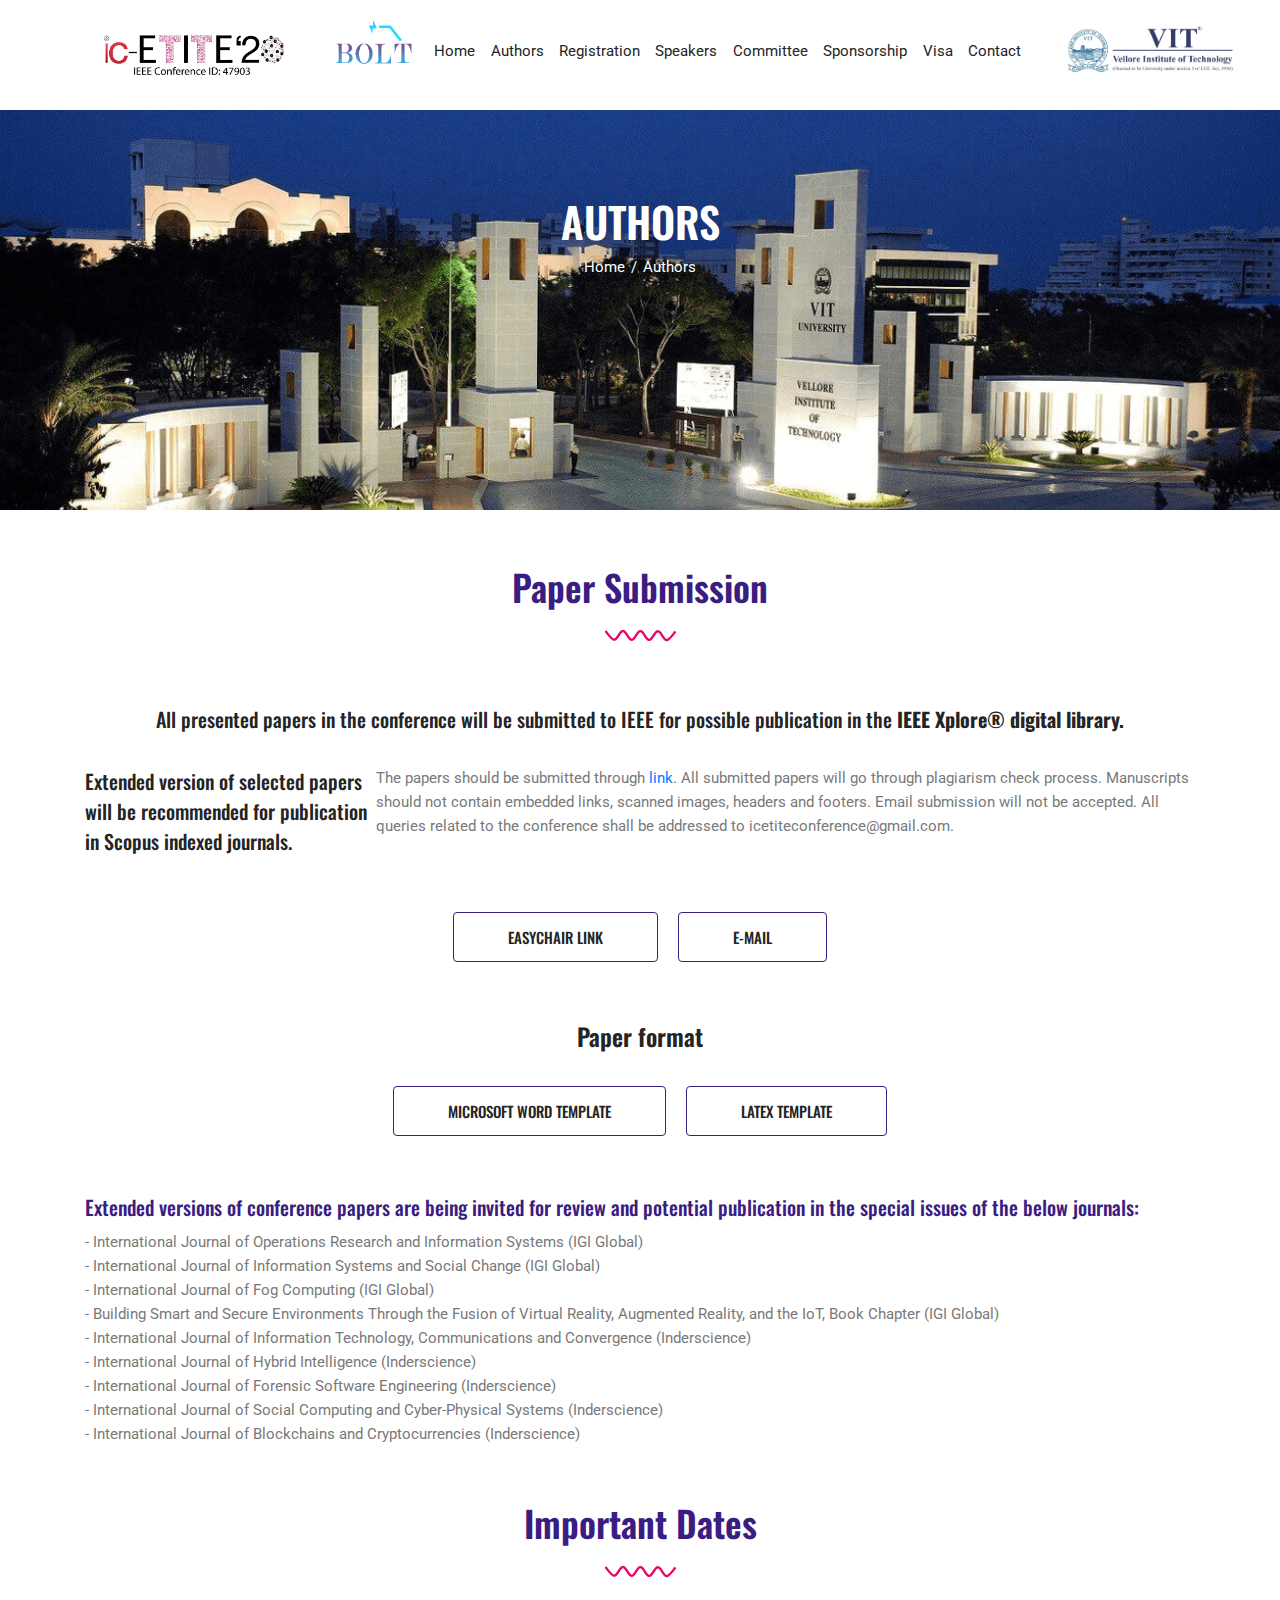
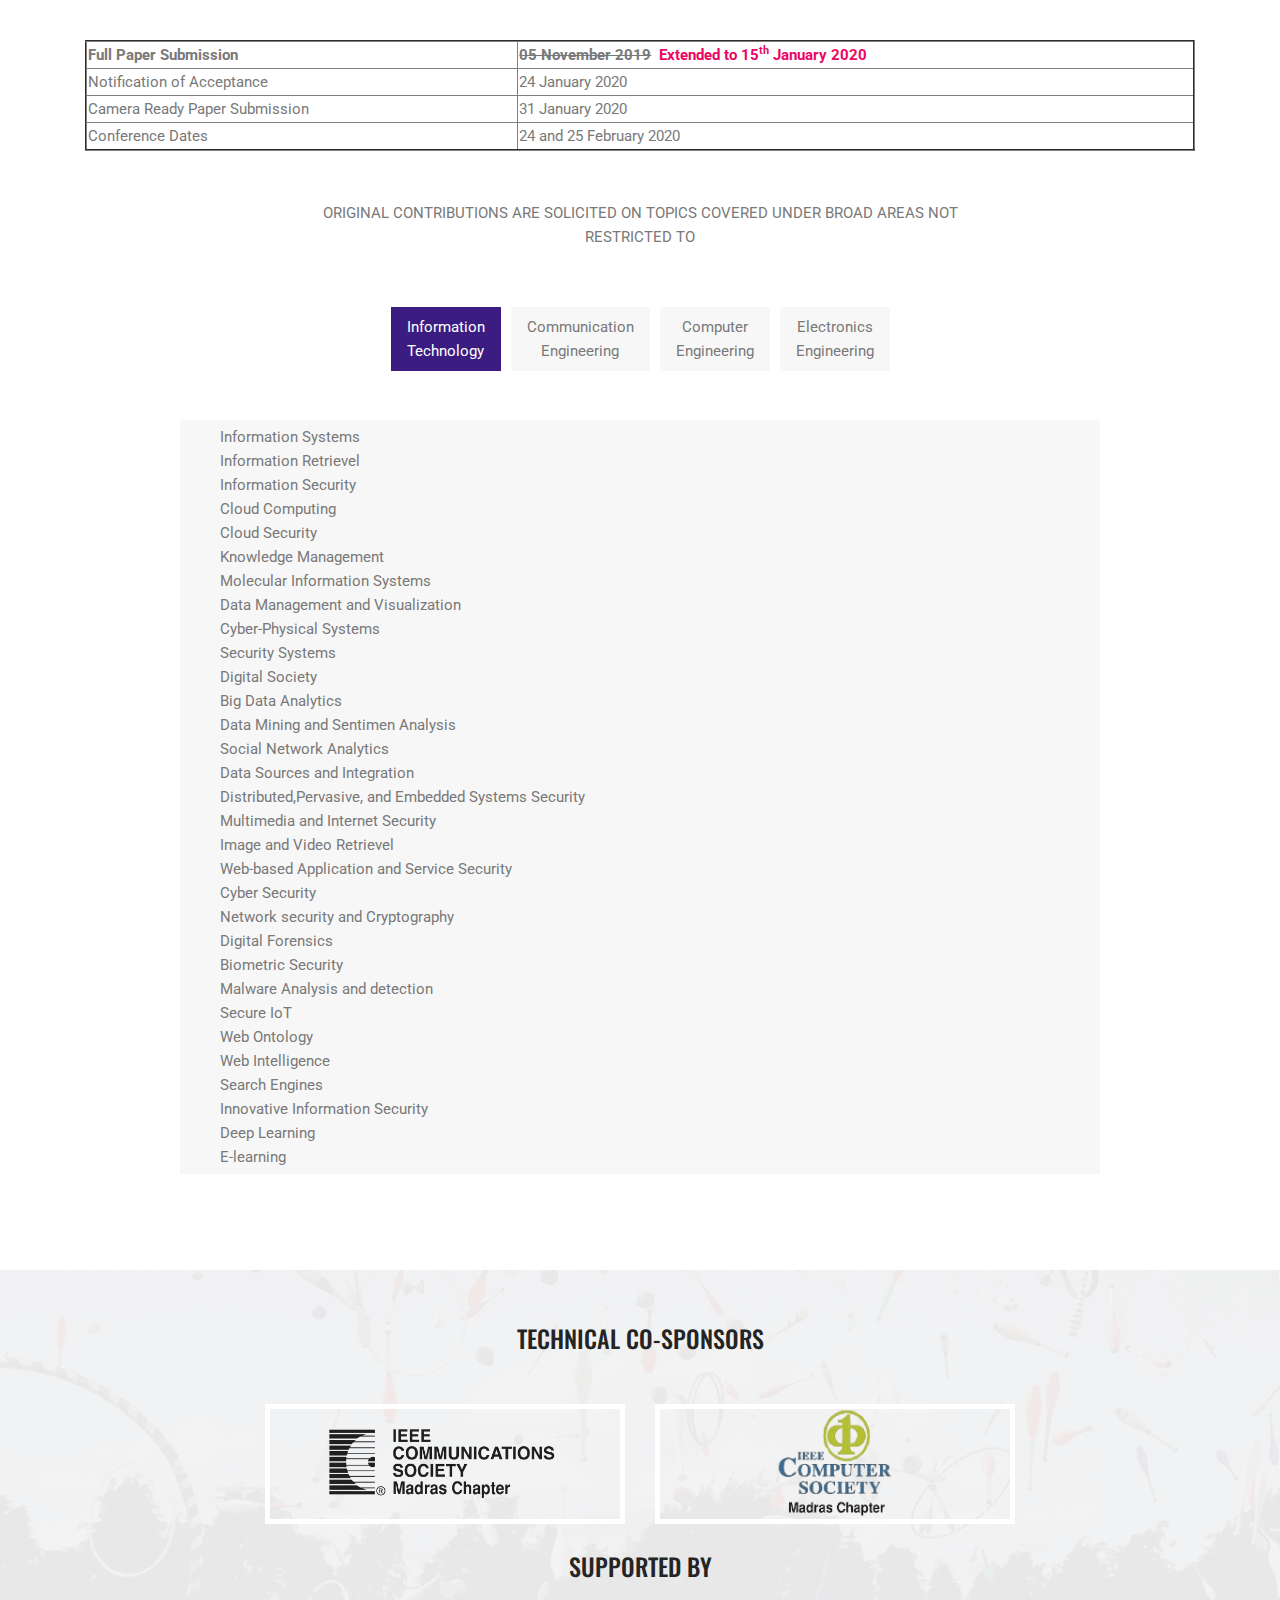
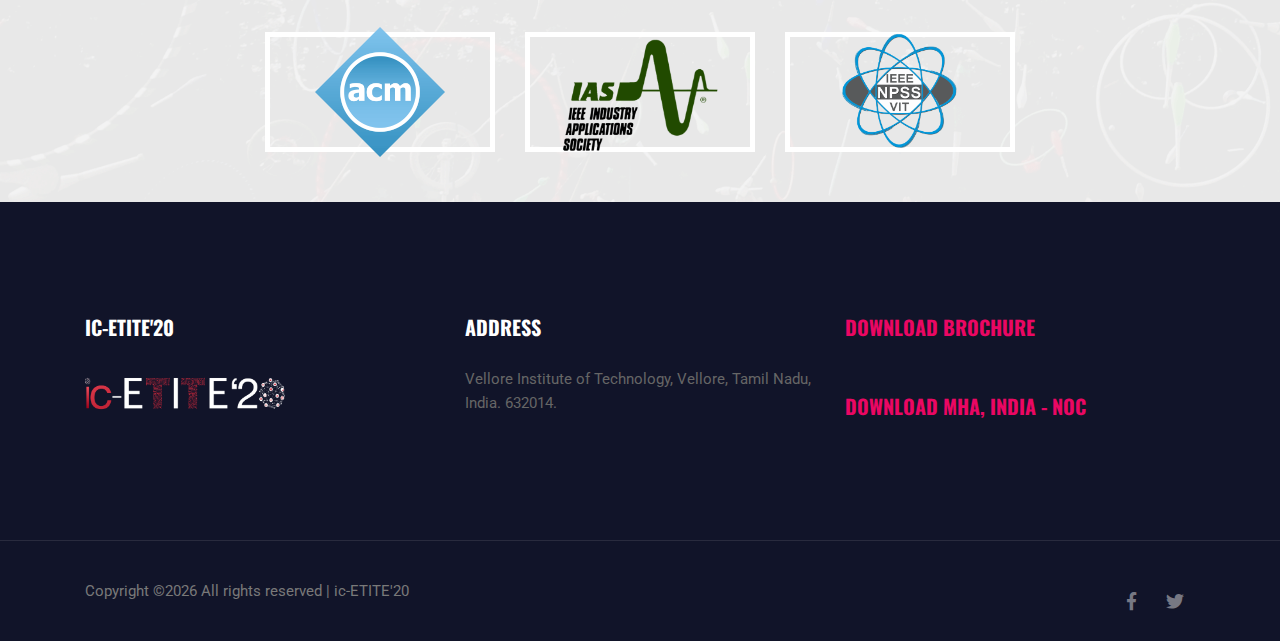
<file: authors.html>
<!DOCTYPE html>
<html lang="en">
<head>
  <meta charset="UTF-8">
  <meta name="viewport" content="width=device-width, initial-scale=1.0">
  <meta http-equiv="X-UA-Compatible" content="ie=edge">
  <title>ic-ETITE'20 | Authors</title>
  <link rel="icon" href="img/icon.png" type="image/png">
  <link rel="stylesheet" href="vendors/bootstrap/bootstrap.min.css">
  <link rel="stylesheet" href="vendors/fontawesome/css/all.min.css">
  <link rel="stylesheet" href="vendors/themify-icons/themify-icons.css">
  <link rel="stylesheet" href="vendors/linericon/style.css">
  <link rel="stylesheet" href="vendors/owl-carousel/owl.theme.default.min.css">
  <link rel="stylesheet" href="vendors/owl-carousel/owl.carousel.min.css">
  <link rel="stylesheet" href="css/magnific-popup.css">
  <link rel="stylesheet" href="vendors/flat-icon/font/flaticon.css">
  

  <link rel="stylesheet" href="css/style.css">
</head>
<body>

  <!--================ Header Menu Area start =================-->
  <header class="header_area" >
    
    <div class="main_menu" >
      <nav class="navbar navbar-expand-lg navbar-light">
        <div style="max-width: 100%;" class="container box_1620" >
          <button class="navbar-toggler" type="button" data-toggle="collapse" data-target="#navbarSupportedContent" aria-controls="navbarSupportedContent" aria-expanded="false" aria-label="Toggle navigation">
              <span class="icon-bar"></span>
              <span class="icon-bar"></span>
              <span class="icon-bar"></span>
            </button>
          
          <span style="margin-left:6%;"><a class="navbar-brand logo_h" href="index.html" ><img width="180px" height="auto" src="img/icetite-bw.png" alt=""></a></span>
          
          

          <div class="collapse navbar-collapse offset" id="navbarSupportedContent"  >
            <ul class="nav navbar-nav menu_nav justify-content">
              <li class="nav-item " style="padding:1%;" ><a class="nav-link" href="bolt/index.html" style="padding:1%;"><img class="gif" src="img/gif.gif" width="80px" height="70px"></a></li>
              <li class="nav-item " ><a class="nav-link" href="index.html">Home</a></li> 
              <li class="nav-item "><a class="nav-link" href="authors.html">Authors</a></li> 
              <li class="nav-item"><a class="nav-link" href="registration.html">Registration</a>
                <li class="nav-item"><a class="nav-link" href="speaker.html">Speakers</a>
              <li class="nav-item"><a class="nav-link" href="committee.html">Committee</a></li>
                <li class="nav-item"><a class="nav-link" href="Sponsorship.html" >Sponsorship</a></li> 
                <li class="nav-item"><a class="nav-link" href="visa.html" >Visa</a></li> 
              <li class="nav-item"><a class="nav-link" href="contact.html">Contact</a></li>
              <li class="nav-item" style="padding:1%;"><a class="nav-link" href="https://vit.ac.in" target="_blank" style="padding:2%;"><img width="170px" height="auto" style="margin-left:20px;" src="img/vit_logo-2.jpg" alt=""></a></li>
            </ul>     
          </div> 
          
        </div>
      </nav>
    </div> 
  </header>
  <!--================Header Menu Area =================-->

  <button onclick="topFunction()" id="myBtn" title="Go to top"><icon class="ti-arrow-up"></icon></button>

  <!--================Banner Area Start =================-->


  <section class="hero-banner1 hero-banner-sm">
    <div class="container text-center">
      <h2>Authors</h2>
      <nav aria-label="breadcrumb" class="banner-breadcrumb">
        <ol class="breadcrumb">
          <li class="breadcrumb-item"><a href="#">Home</a></li>
          <li class="breadcrumb-item active" aria-current="page">Authors</li>
        </ol>
      </nav>
    </div>
  </section>
  <!--================Banner Area End =================-->



  <!--================ Join section Start =================-->


  <section class="section-margin" style="margin: 50px">
    <div class="container">
      <div class="section-intro text-center pb-98px">
        <h2 class="primary-text">Paper Submission</h2>
        <img src="img/home/section-style.png" alt="">
      </div>

    <center><h3>All presented papers in the conference will be submitted to IEEE for possible publication in the <b>IEEE Xplore® digital library.</b></h3></center><br>
      <div class="d-lg-flex justify-content-between">       
          
          <h3>Extended version of selected papers will be recommended for publication in Scopus indexed journals.</h3>
          <p>The papers should be submitted through <a target="_blank" href="https://easychair.org/conferences/?conf=icetite20">link</a>. All submitted papers will go through plagiarism check process. Manuscripts should not contain embedded links, scanned images, headers and footers. Email submission will not be accepted.	All queries related to the conference shall be addressed to icetiteconference@gmail.com. </p>
      </div>
      <div class="row mt-5">
        <div class="col-12 text-center">
          <a class="button mr-3 mb-2" href="https://easychair.org/conferences/?conf=icetite20" target="_blank">EasyChair Link</a>
          <a class="button mb-2" href="mailto:icetiteconference@gmail.com">e-Mail</a>
        </div>

        
        <div class="col-12 text-center">
          <br><br>
          <h2>Paper format</h2>
          <br>
          <a class="button mr-3 mb-2" href="https://www.ieee.org/content/dam/ieee-org/ieee/web/org/conferences/Conference-template-A4.doc" download>Microsoft Word Template</a>
          <a class="button mb-2" href="https://www.ieee.org/conferences/publishing/templates.html" target="_blank">LaTeX Template</a>
        </div>
      </div>
      <br><br>
      <h3 class="primary-text"> Extended versions of conference papers are being invited for review and potential publication in the special issues of the below journals:<br></h3>
      <p style="text-align:justify">
            - International Journal of Operations Research and Information Systems (IGI Global)<br>
            - International Journal of Information Systems and Social Change (IGI Global)<br>
            - International Journal of Fog Computing (IGI Global)<br>
            - Building Smart and Secure Environments Through the Fusion of Virtual Reality, Augmented Reality, and the IoT, Book Chapter (IGI Global)<br>
            - International Journal of Information Technology, Communications and Convergence (Inderscience)<br>
            - International Journal of Hybrid Intelligence (Inderscience)<br>
            - International Journal of Forensic Software Engineering (Inderscience)<br>
            - International Journal of Social Computing and Cyber-Physical Systems (Inderscience)<br>
            - International Journal of Blockchains and Cryptocurrencies (Inderscience)</p>



    </div>
  </section>



  <section class="section-margin" style="margin: 50px">
    <div class="container">
      <div class="section-intro text-center pb-98px">
        <h2 class="primary-text">Important Dates</h2>
        <img src="img/home/section-style.png" alt="">
      </div>


      <div class="d-lg-flex justify-content-between">       
        <table style="width:100%" border="2px"> 
          <tr>
          <th>Full Paper Submission</th>
              <th><strike>05 November 2019</strike>&nbsp;&nbsp;<span style="color:#ea0763;font-size: 15px;">Extended to 15<sup>th</sup> January 2020</span></th>
          </tr>
          <tr>
          <td>Notification of Acceptance</td>
              <td>24 January 2020</td>
          </tr>
          
          <tr>
          <td>Camera Ready Paper Submission</td>
              <td>31 January 2020</td>
          </tr>
          <tr>
          <td>Conference Dates</td>
              <td>24 and 25 February 2020</td>
          </tr>
          
         
          
          </table>    
      </div>
      
    </div>
  </section>



  <section class="section-margin--small mb-5 pb-5">
    <div class="container">
      <div class="section-intro text-center pb-98px">
        <p class="section-intro__title">Original Contributions are solicited on topics covered under broad areas not restricted to</p>
 
      </div>

      <div class="row">
        <div class="col-xl-10 offset-xl-1">
          <div class="scheduleTab">
            <ul class="nav nav-tabs">
              <li class="nav-item text-center">
                <a class="active" data-toggle="tab" href="#day1">
                  <p>Information <br>Technology</p>
                </a>
              </li>
              <li class="nav-item text-center">
                <a  data-toggle="tab" href="#day2">
                  <p>Communication<br> Engineering</p>
                </a>
              </li>
              <li class="nav-item text-center">
                <a data-toggle="tab" href="#day3">
                  <p>Computer<br> Engineering</p>
                </a>
              </li>
              <li class="nav-item text-center">
                <a data-toggle="tab" href="#day4">
                  <p>Electronics <br>Engineering</p>
                </a>
              </li>
            </ul>
          
            <!-- Tab panes -->
            <div class="tab-content">
              <div id="day1" class="tab-pane active">
                
                <div class="schedule-card">
                  <div class="row no-gutters">
                    
                    <div class="col-md-9 align-self-center">
                      <div class="schedule-content">
                       
                        <p>Information Systems </p>
                        <p>Information Retrievel</p>
                        <p>Information Security</p>
                        <p>Cloud Computing</p>
                        <p>Cloud Security</p>
                        <p>Knowledge Management</p>
                        <p>Molecular Information Systems</p>
                        <p>Data Management and Visualization</p>
                        <p>Cyber-Physical Systems</p>
                        <p>Security Systems</p>
                        <p>Digital Society</p>
                        <p>Big Data Analytics</p>
                        <p>Data Mining and Sentimen Analysis</p>
                        <p>Social Network Analytics</p>
                        <p>Data Sources and Integration</p>
                        <p>Distributed,Pervasive, and Embedded Systems Security</p>
                        <p>Multimedia and Internet Security</p>
                        <p>Image and Video Retrievel</p>
                        <p>Web-based Application and Service Security</p>
                        <p>Cyber Security</p>
                        <p>Network security and Cryptography</p>
                        <p>Digital Forensics</p>
                        <p>Biometric Security</p>
                        <p>Malware Analysis and detection</p>
                        <p>Secure IoT</p>
                        <p>Web Ontology</p>
                        <p>Web Intelligence</p>
                        <p>Search Engines</p>
                        <p>Innovative Information Security</p>
                        <p>Deep Learning</p>
                        <p>E-learning</p>
                      </div>
                    </div>
                  </div>
                </div>

                

              </div>
              <div id="day2" class="tab-pane ">
                
                <div class="schedule-card">
                  <div class="row no-gutters">
                    
                    <div class="col-md-9 align-self-center">
                      <div class="schedule-content">
                        
                        <p>Wireless and Sensore Systems </p>
                        <p>Social Networking
                        </p>
                        <p>Communication Signal Processing
                        </p>
                        <p>Wireless Communications</p>
                        <p>Mobile Communication
                        </p>
                        <p>Ad-Hoc Networks</p>
                        <p>Innovative Networking and Communication Techniques
                        </p>
                        <p>Data Communication</p>
                        <p>TV and Sound Broadcasting</p>
                        <p>Communication IC Design</p>
                        <p>Telecommunication Networks</p>
                        <p>Radio and Satellite Communications</p>
                        <p>Radar, Sonar and Navigation Systems</p>
                        <p>Space Technologies</p>
                        <p>Zigbee Technology</p>
                        <p>Human Area Network</p>
                        <p>Software Defined Network</p>
                        <p>GPRS</p>
                        <p>HSPA</p>
                        <p>Fibre Optic Communication</p>
                        <p>Modelling and Simulation</p>
                        <p>Sensor and Micro-Machines</p>
                        <p>Wireless video</p>
                        <p>Intelligent Control Systems</p>
                        <p>Internetworking ofWLAN and Cellular Networks</p>
                        <p>Electronics, Information and Control Systems</p>
                        <p>Antenna and EMC/EMII</p>
                        <p>Aerospace Applications</p>
                        <p>Speech Processsing</p>
                                            </div>
                    </div>
                  </div>
                </div>
                
                


              </div>
              <div id="day3" class="tab-pane">
                <div class="schedule-card">
                  <div class="row no-gutters">
                    
                    <div class="col-md-9 align-self-center">
                      <div class="schedule-content">
                        
                        <p>Computer Architecture </p>
                        <p>Computing for Development</p>
                        <p>Cognitive Analysis</p>
                        <p>Fuzzy Systems
                        </p>
                        <p>Granular Computing</p>
                        <p>Modern Operating Systems</p>
                        <p>Rough Sets</p>
                        <p>Storage Techniques</p>
                        <p>User Interfaces
                        </p>
                        <p>Next Generation Computing Technologies
                        </p>
                        <p>Virtualization</p>
                        <p>Pervasive Computing
                        </p>
                        <p>Human Computer Interaction and Accessible Technology
                        </p>
                        <p>Machine Learning</p>
                        <p>Computation Intelligence</p>
                        <p>Natural Language Processing</p>
                        <p>Programming Languages and Software Engineering</p>
                        <p>Systems and Networking</p>
                        <p>Theory of Computation</p>
                        <p>Ubiqitous Computing</p>
                        <p>Artificial Intelligence
                        </p>
                        <p>Augmented and Virtual Reality</p>
                        <p>Computer Graphics, Vision, Animation and Game Science</p>
                                           </div>
                    </div>
                  </div>
                </div>
                
                

                
              </div>
              <div id="day4" class="tab-pane">
                <div class="schedule-card">
                  <div class="row no-gutters">
                    
                    <div class="col-md-9 align-self-center">
                      <div class="schedule-content">
                        
                        <p>Fabrication </p>
                        <p>Robotics</p>
                        <p>Digital Image/Signal Processing</p>
                        <p>VLSI/Embedded systems
                        </p>
                        <p>Microprocessor Based Technologies
                        </p>
                        <p>Applied Electromagnetics and RF Circuits
                        </p>
                        <p>Control Systems
                        </p>
                        <p>MEMS and Microsystems
                        </p>
                        <p>Optics and Photonics
                        </p>
                        <p>Plasma Science and Engineering
                        </p>
                        <p>Power and Energy
                        </p>
                        <p>Quantum Science and Technology
                        </p>
                        <p>Solid-State Devices and Nanotechnology
                        </p>
                        <p>Antenna and Wave Propagation
                        </p>
                        <p>Intelligent Systems Architectures and Applications
                        </p>
                        <p>Microelectronics</p>
                        <p>Nano-electronics</p>
                        <p>Power Electronics
                        </p>
                        <p>Signal and System Theory
                        </p>
                        <p>Solar Technology
                        </p>
                        <p>Network Theory 
                        </p>
                        <p>Information Theory
                        </p>
                        <p>Communication Theory and Techniques
                        </p>
                        <p>Modulation Techniques
                        </p>
                        <p>Source and Channel Coding
                        </p>
                        <p>Switching Theory and Techniques
                        </p>
                        <p>Communication Protocols 
                        </p>
                        <p>Optical Communications 
                        </p>
                        <p>Microwave Theory and Techniques
                        </p>
                        <p>Wave Propagation 
                        </p>
                        <p>Measurement and Instrumentation
                        </p>   
                      <p>Circuit Design
                      </p> 
                    <p>Simulation and Cad 
                    </p> 
                  <p>Microwaves, Antennas and Radio Propagation 
                  </p>  
                <p>Optoelectronics</p>     
              <p>Electromagnetic Compatibility
              </p>  
            <p>Digital Governance

            </p>        </div>
                    </div>
                  </div>
                </div>

                
                
                

                
              </div>
            </div>
          </div>
        </div>
      </div>
    </div>
  </section>




  <!--================ Join section End =================-->

  <!--================ Sponsor section Start =================-->
  <section class="section-padding--small sponsor-bg">
    <div class="container">
      

      <div class="sponsor-wrapper sponsor-wrapper--small">
        

        <h3 class="sponsor-title mb-5">Technical Co-Sponsors</h3>
        
        <div class="row">
          <div class="col-sm-6 col-lg-6 mb-3 mb-lg-0">
            <div class="sponsor-single">
              <img width="250px" height="auto"  src="img/home/comosc madras logo.png" alt="">
            </div>
          </div>
          <div class="col-sm-6 col-lg-6 mb-3 mb-lg-0">
            <div class="sponsor-single">
              <img width="120px" height="auto"  src="img/home/mas_computer_logo.png" alt="">
            </div>
          </div>
        </div>
<br>

        <h3 class="sponsor-title mb-5">Supported by</h3>
        <div class="row">
          <div class="col-sm-6 col-lg-4 mb-3 mb-lg-0">
            <div class="sponsor-single">
              <img width="130px" height="auto"  src="img/home/acm.png" alt="">
            </div>
          </div>

          <div class="col-sm-6 col-lg-4 mb-3 mb-lg-0">
            <div class="sponsor-single">
              <img width="160px" height="auto"  src="img/home/ias.png" alt="">
            </div>
          </div>

          <div class="col-sm-6 col-lg-4 mb-3 mb-lg-0">
            <div class="sponsor-single">
              <img width="130px" height="auto"  src="img/home/IEEE NPSS logo.png" alt="">
            </div>
          </div>

          </div>
      </div>   
      </div>
    </div>
  </section>
  <!--================ Sponsor section End =================-->






  <!-- ================ start footer Area ================= -->
  <footer class="footer-area">
    <div class="container">
      <div class="row">
        <div class="col-lg-4  col-md-6 col-sm-6">
          <div class="single-footer-widget">
            <h6>ic-ETITE'20</h6>
            <img width="200px" height="auto" src="img/icetite.png">
          </div>
        </div>
        <div class="col-lg-4 col-md-6 col-sm-6">
          <div class="single-footer-widget">
            <h6>Address</h6>
            <div class="row">
              <div class="col">
                <ul>
                  <li><a href="https://vit.ac.in" target="_blank">Vellore Institute of Technology, Vellore, Tamil Nadu, India. 632014.</a></li>
                  
                </ul>
              </div>
              										
            </div>							
          </div>
        </div>							
        <div class="col-lg-4  col-md-6 col-sm-6">
          <div class="single-footer-widget">
              <a href="Icetite'20.pdf" download>
                <h6 style="color: #ea0763">Download Brochure</h6>
              </a>
              <br>
              <a href="NOC_letter.pdf" download>
                <h6 style="color: #ea0763">Download MHA, India - NOC</h6>
              </a>
            								
            <div id="mc_embed_signup">
              
            </div>
          </div>
        </div>
        						
      </div>
    </div>
    <div class="footer-bottom">
      <div class="container">
        <div class="row align-items-center">
          <p class="col-lg-8 col-sm-12 footer-text m-0 text-center text-lg-left"><!-- Link back to Colorlib can't be removed. Template is licensed under CC BY 3.0. -->
Copyright &copy;<script>document.write(new Date().getFullYear());</script> All rights reserved | ic-ETITE'20</a>
<!-- Link back to Colorlib can't be removed. Template is licensed under CC BY 3.0. --></p>
          <div class="col-lg-4 col-sm-12 footer-social text-center text-lg-right">
            <a href="#"><i class="fab fa-facebook-f"></i></a>
            <a href="#"><i class="fab fa-twitter"></i></a>
            
          </div>
        </div>
      </div>
    </div>
  </footer>
  <!-- ================ End footer Area ================= -->




  <script src="vendors/jquery/jquery-3.2.1.min.js"></script>
  <script src="vendors/bootstrap/bootstrap.bundle.min.js"></script>
  <script src="vendors/owl-carousel/owl.carousel.min.js"></script>
  <script src="vendors/Magnific-Popup/jquery.magnific-popup.min.js"></script>
  <script src="js/jquery.ajaxchimp.min.js"></script>
  <script src="js/mail-script.js"></script>
  <script src="js/countdown.js"></script>
  <script src="js/jquery.magnific-popup.min.js"></script>	
  <script src="js/main.js"></script>


</script>

</body>
</html>
</file>
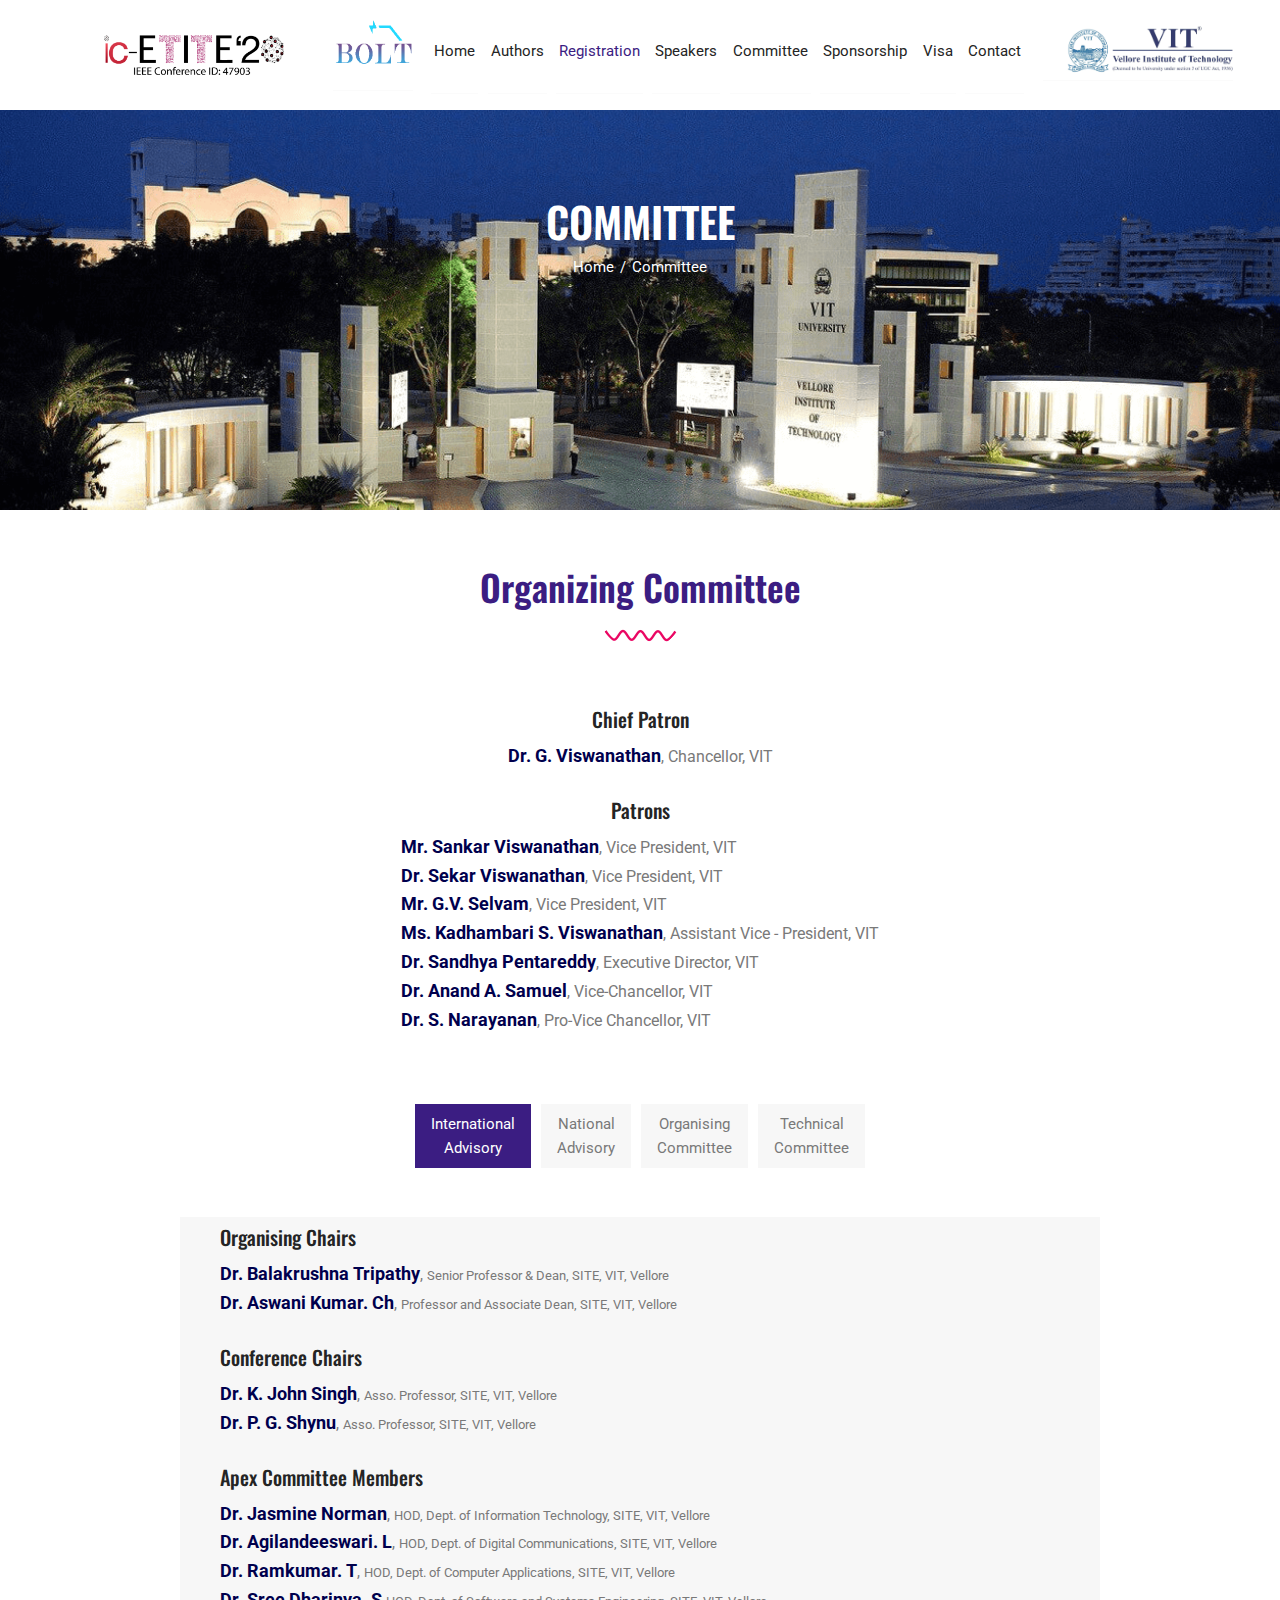
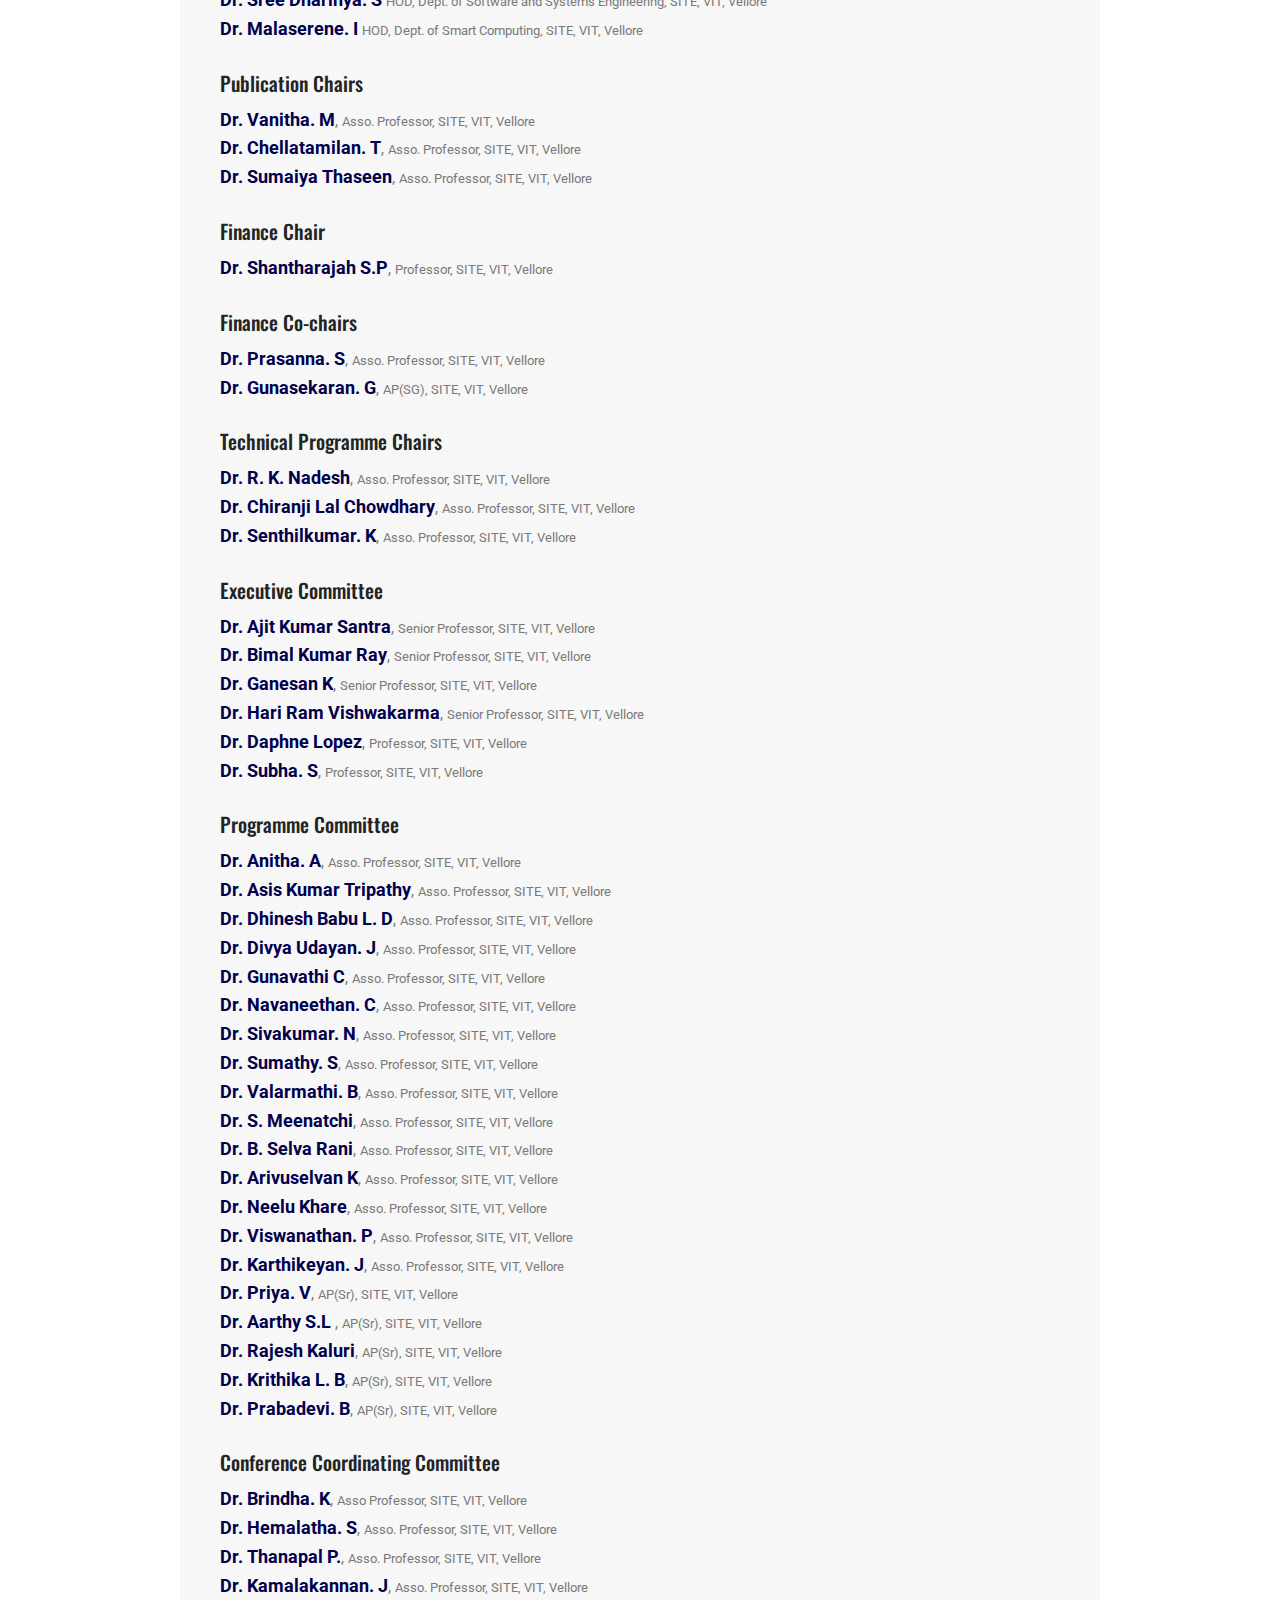
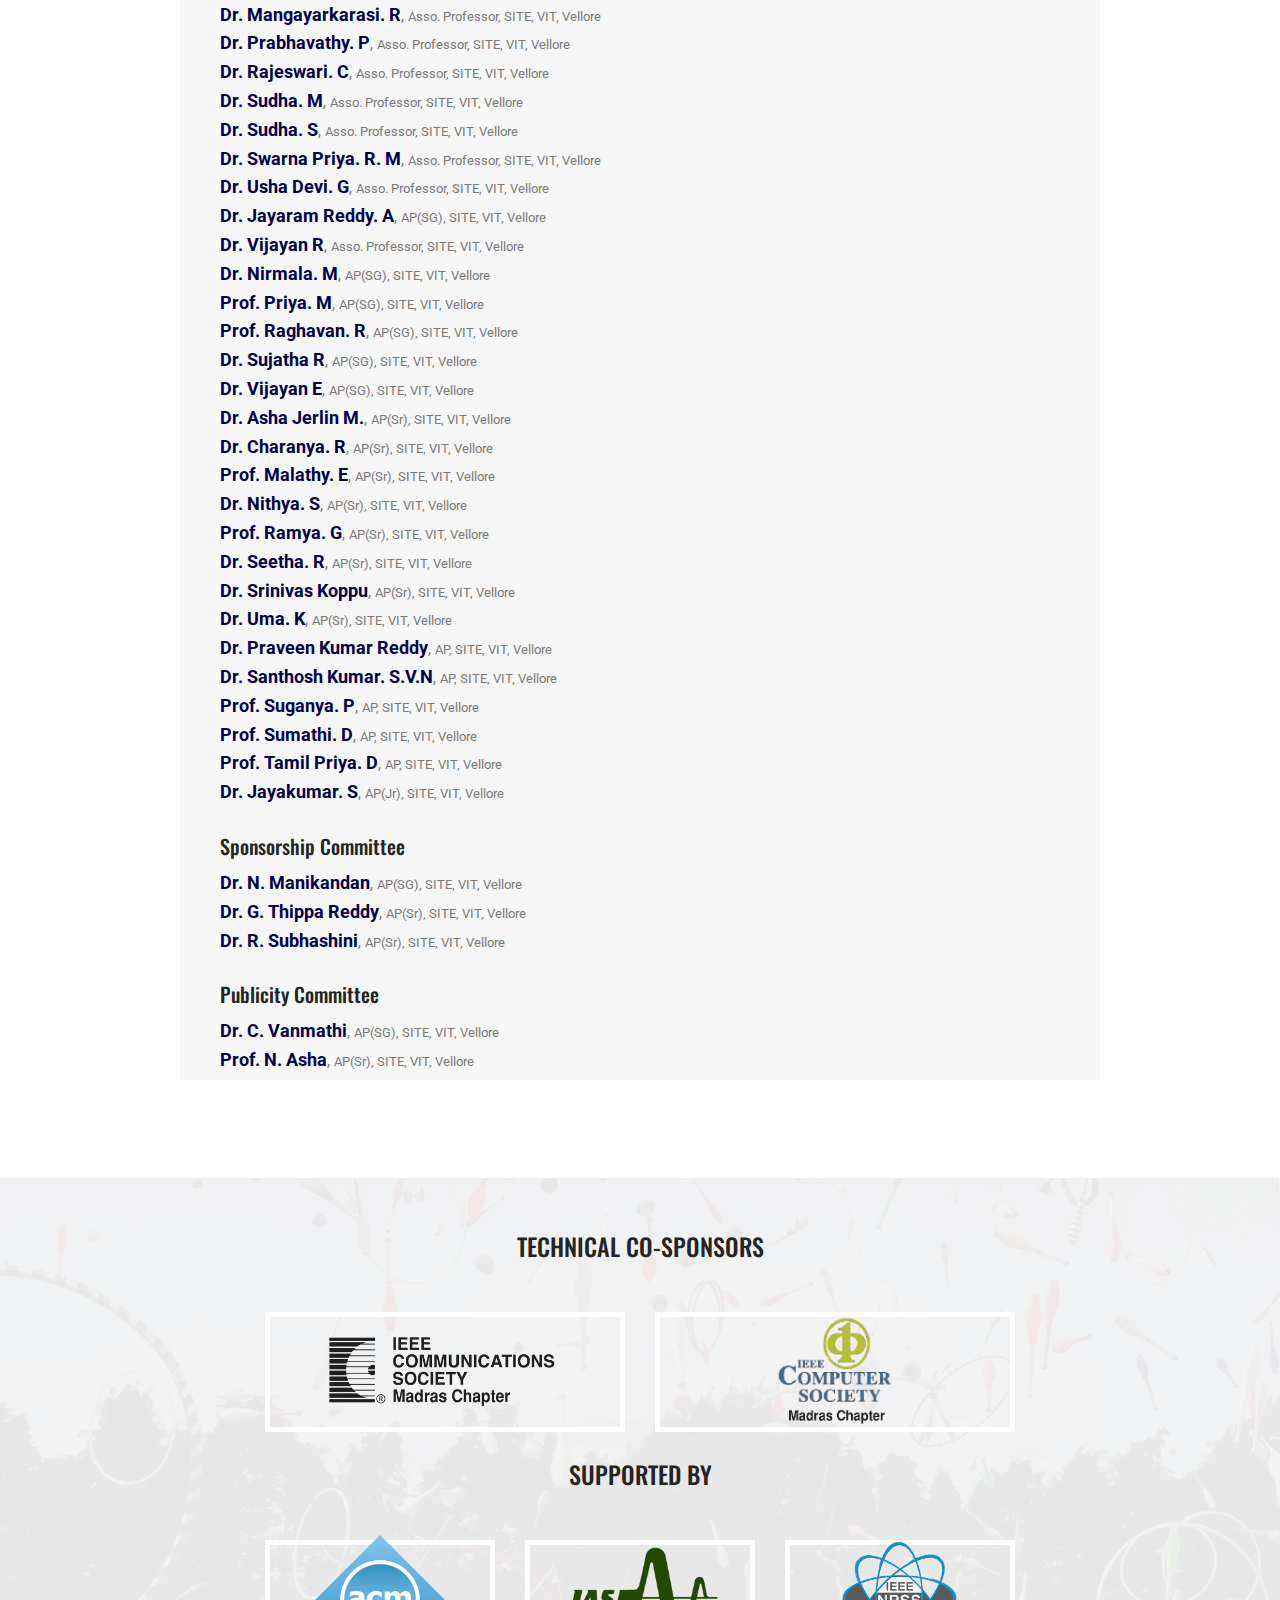
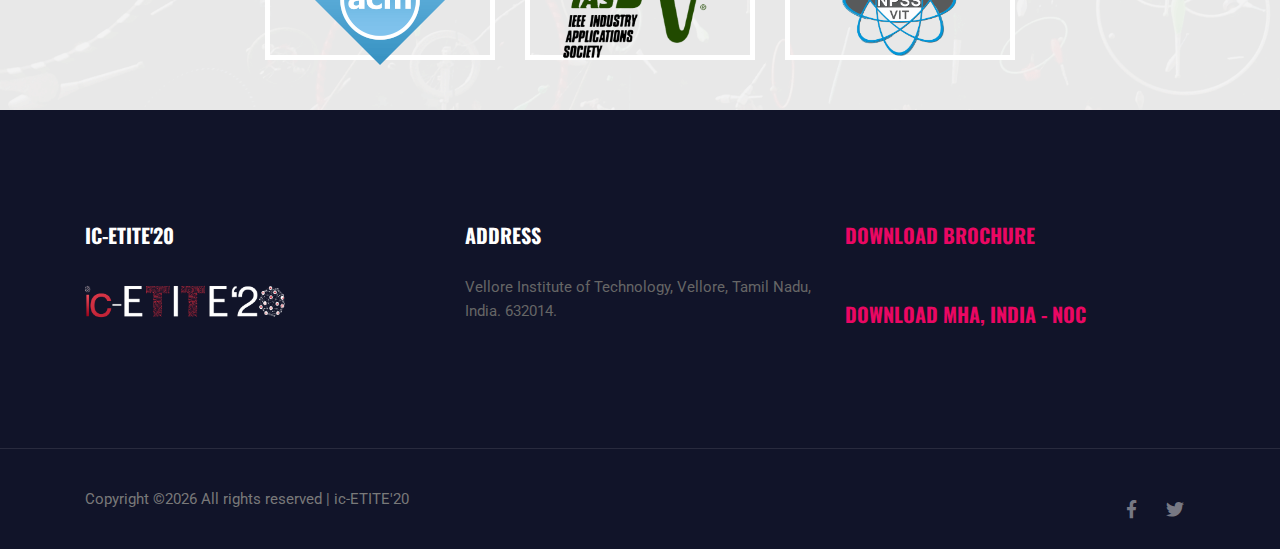
<file: committee.html>
<!DOCTYPE html>
<html lang="en">

<head>
  <meta charset="UTF-8">
  <meta name="viewport" content="width=device-width, initial-scale=1.0">
  <meta http-equiv="X-UA-Compatible" content="ie=edge">
  <title>ic-ETITE'20 | Committee</title>
  <link rel="icon" href="img/icon.png" type="image/png">
  <link rel="stylesheet" href="vendors/bootstrap/bootstrap.min.css">
  <link rel="stylesheet" href="vendors/fontawesome/css/all.min.css">
  <link rel="stylesheet" href="vendors/themify-icons/themify-icons.css">
  <link rel="stylesheet" href="vendors/linericon/style.css">
  <link rel="stylesheet" href="vendors/owl-carousel/owl.theme.default.min.css">
  <link rel="stylesheet" href="vendors/owl-carousel/owl.carousel.min.css">
  <link rel="stylesheet" href="css/magnific-popup.css">
  <link rel="stylesheet" href="vendors/flat-icon/font/flaticon.css">


  <link rel="stylesheet" href="css/style.css">
</head>

<body>

  <!--================ Header Menu Area start =================-->
  <header class="header_area" >
    
    <div class="main_menu" >
      <nav class="navbar navbar-expand-lg navbar-light">
        <div style="max-width: 100%;" class="container box_1620" >
          <button class="navbar-toggler" type="button" data-toggle="collapse" data-target="#navbarSupportedContent" aria-controls="navbarSupportedContent" aria-expanded="false" aria-label="Toggle navigation">
              <span class="icon-bar"></span>
              <span class="icon-bar"></span>
              <span class="icon-bar"></span>
            </button>
          
          <span style="margin-left:6%;"><a class="navbar-brand logo_h" href="index.html" ><img width="180px" height="auto" src="img/icetite-bw.png" alt=""></a></span>
          
          

          <div class="collapse navbar-collapse offset" id="navbarSupportedContent"  >
            <ul class="nav navbar-nav menu_nav justify-content">
              <li class="nav-item " style="padding:1%;" ><a class="nav-link" href="bolt/index.html" style="padding:1%;"><img class="gif" src="img/gif.gif" width="80px" height="70px"></a></li>
              <li class="nav-item " ><a class="nav-link" href="index.html">Home</a></li> 
              <li class="nav-item "><a class="nav-link" href="authors.html">Authors</a></li> 
              <li class="nav-item active"><a class="nav-link" href="registration.html">Registration</a>
                <li class="nav-item"><a class="nav-link" href="speaker.html">Speakers</a>
              <li class="nav-item"><a class="nav-link" href="committee.html">Committee</a></li>
                <li class="nav-item"><a class="nav-link" href="Sponsorship.html" >Sponsorship</a></li> 
                <li class="nav-item"><a class="nav-link" href="visa.html" >Visa</a></li> 
              <li class="nav-item"><a class="nav-link" href="contact.html">Contact</a></li>
              <li class="nav-item" style="padding:1%;"><a class="nav-link" href="https://vit.ac.in" target="_blank" style="padding:2%;"><img width="170px" height="auto" style="margin-left:20px;" src="img/vit_logo-2.jpg" alt=""></a></li>
            </ul>     
          </div> 
          
        </div>
      </nav>
    </div> 
  </header>
  <!--================Header Menu Area =================-->

  <button onclick="topFunction()" id="myBtn" title="Go to top"><icon class="ti-arrow-up"></icon></button>

  <!--================Hero Banner Area Start =================-->


  
  <section class="hero-banner1 hero-banner-sm">
    <div class="container text-center">
      <h2>Committee</h2>
      <nav aria-label="breadcrumb" class="banner-breadcrumb">
        <ol class="breadcrumb">
          <li class="breadcrumb-item"><a href="#">Home</a></li>
          <li class="breadcrumb-item active" aria-current="page">Committee</li>
        </ol>
      </nav>
    </div>
  </section>
  <!--================Hero Banner Area End =================-->



  <!--================ Join section Start =================-->





  <section class="section-margin" style="margin: 50px">
    <div class="container">
      <div class="section-intro text-center pb-98px">
        <h2 class="primary-text">Organizing Committee</h2>
        <img src="img/home/section-style.png" alt="">
      </div>


    </div>
    <div style="text-align:center">
      <h3>Chief Patron</h3>
      <div style="display: inline-block; text-align: left;">
        <ul>
          <li>
            <font size="4" color="#00004d"><b>Dr. G. Viswanathan</b></font>, <font size="3">Chancellor, VIT</font>
          </li>
        </ul>
      </div>
    </div>
    <br>
    <div style="text-align:center">
      <h3>Patrons</h3>
      <div style="display: inline-block; text-align: left;">
        <ul>
          <li>
            <font size="4" color="#00004d"><b>Mr. Sankar Viswanathan</b></font>, <font size="3">Vice President, VIT
            </font>
          </li>
          <li>
            <font size="4" color="#00004d"><b>Dr. Sekar Viswanathan</b></font>, <font size="3">Vice President, VIT
            </font>
          </li>
          <li>
            <font size="4" color="#00004d"><b>Mr. G.V. Selvam</b></font>, <font size="3">Vice President, VIT</font>
          </li>
          <li>
            <font size="4" color="#00004d"><b>Ms. Kadhambari S. Viswanathan</b></font>, <font size="3">Assistant Vice - President, VIT</font>
          </li>
          <li>
            <font size="4" color="#00004d"><b>Dr. Sandhya Pentareddy</b></font>, <font size="3">Executive Director, VIT</font>
          </li>
          <li>
            <font size="4" color="#00004d"><b>Dr. Anand A. Samuel</b></font>, <font size="3">Vice-Chancellor, VIT</font>
          </li>
          <li>
            <font size="4" color="#00004d"><b>Dr. S. Narayanan</b></font>, <font size="3">Pro-Vice Chancellor, VIT
            </font>
          </li>
        </ul>
      </div>
    </div>


    <section class="section-margin--large mb-5 pb-5">
      <div class="container">
        
  
        <div class="row">
          <div class="col-xl-10 offset-xl-1">
            <div class="scheduleTab">
              <ul class="nav nav-tabs">
                
                <li class="nav-item text-center">
                  <a class="active" data-toggle="tab" href="#day2">
                    <p>International<br> Advisory</p>
                  </a>
                </li>
                <li class="nav-item text-center">
                  <a data-toggle="tab" href="#day3">
                    <p>National<br> Advisory</p>
                  </a>
                </li>
                <li class="nav-item text-center">
                    <a  data-toggle="tab" href="#day1">
                      <p>Organising <br> Committee </p>
                    </a>
                  </li>
                <li class="nav-item text-center">
                  <a data-toggle="tab" href="#day4">
                    <p>Technical <br>Committee</p>
                  </a>
                </li>
              </ul>
            
              <!-- Tab panes -->
              <div class="tab-content">
                <div id="day1" class="tab-pane active">
                  
                  <div class="schedule-card">
                    <div class="row no-gutters">
                      
                      <div class=" align-self-center">
                        <div class="schedule-content">
                         
                          <div style="text-align:center">
                            <div style="display: inline-block; text-align: left;"> 
                            <h3>Organising Chairs</h3>
                            
                            <ul>
                              <li>
                                <font size="4" color="#00004d"><b>Dr. Balakrushna Tripathy</b></font>, <font size="2">Senior Professor & Dean,
                                  SITE, VIT, Vellore</font>
                              </li>
                                <li>
                                <font size="4" color="#00004d"><b>Dr. Aswani Kumar. Ch</b></font>, <font size="2">Professor and Associate Dean,
                                  SITE, VIT, Vellore</font>
                              </li>
                            </ul>
                          <br>
                          
                            <h3>Conference Chairs</h3>
                            <ul>
                              <li>
                                <font size="4" color="#00004d"><b>Dr. K. John Singh</b></font>, <font size="2">Asso. Professor, SITE, VIT,
                                  Vellore</font>
                              </li>
                              <li>
                                <font size="4" color="#00004d"><b>Dr. P. G. Shynu</b></font>, <font size="2">Asso. Professor, SITE, VIT,
                                  Vellore</font>
                              </li>
                            </ul>
                            <br>
                            <h3>Apex Committee Members</h3>
                            <ul>
                              <li>
                                <font size="4" color="#00004d"><b>Dr. Jasmine Norman</b></font>, <font size="2">
                                  HOD, Dept. of Information Technology, SITE, VIT, Vellore</font>
                              </li>
                              <li>
                                <font size="4" color="#00004d"><b>Dr. Agilandeeswari. L</b></font>, <font size="2">
                                  HOD, Dept. of Digital Communications, SITE, VIT, Vellore</font>
                              </li>
                              <li>
                                <font size="4" color="#00004d"><b>Dr. Ramkumar. T</b></font>, <font size="2">
                                  HOD, Dept. of Computer Applications, SITE, VIT, Vellore</font>
                              </li>
                              <li>
                                <font size="4" color="#00004d"><b>Dr. Sree Dharinya. S</b></font>
                                <font size="2">
                                  HOD, Dept. of Software and Systems Engineering, SITE, VIT, Vellore</font>
                              </li>

                              <li>
                                <font size="4" color="#00004d"><b>Dr. Malaserene. I</b></font>
                                <font size="2">
                                  HOD, Dept. of Smart Computing, SITE, VIT, Vellore</font>
                              </li>
                            </ul>
                            <br>
                            <h3>Publication Chairs</h3>
                            <ul>
                              <li>
                                <font size="4" color="#00004d"><b>Dr. Vanitha. M</b></font>, <font size="2">Asso. Professor, SITE, VIT,
                                  Vellore</font>
                              </li>
                                <li>
                                <font size="4" color="#00004d"><b>Dr. Chellatamilan. T</b></font>, <font size="2">Asso. Professor, SITE, VIT,
                                  Vellore</font>
                              </li>
                              <li>
                                <font size="4" color="#00004d"><b>Dr. Sumaiya Thaseen</b></font>, <font size="2">Asso. Professor, SITE, VIT,
                                  Vellore</font>
                              </li>
                            </ul>
                            <br>
                            <h3>Finance Chair</h3>
                            <ul>
                              <li>
                                <font size="4" color="#00004d"><b>Dr. Shantharajah S.P</b></font>, <font size="2">Professor, SITE, VIT,
                                  Vellore</font>
                              </li>
                            </ul>
                            <br>
                            <h3>Finance Co-chairs</h3>
                            <ul>
                              <li>
                                <font size="4" color="#00004d"><b>Dr. Prasanna. S</b></font>, <font size="2">Asso. Professor, SITE, VIT,
                                  Vellore</font>
                              </li>
                              <li>
                                <font size="4" color="#00004d"><b>Dr. Gunasekaran. G</b></font>, <font size="2">AP(SG), SITE, VIT, Vellore
                                </font>
                              </li>
                            </ul>
                            <br>
                            <h3>Technical Programme Chairs</h3>
                            <ul>
                              <li>
                                <font size="4" color="#00004d"><b>Dr. R. K. Nadesh</b></font>, <font size="2">Asso. Professor, SITE, VIT,
                                  Vellore</font>
                              </li>
                              <li>
                                <font size="4" color="#00004d"><b>Dr. Chiranji Lal Chowdhary</b></font>, <font size="2">Asso. Professor, SITE,
                                  VIT, Vellore</font>
                              </li>
                              <li>
                                <font size="4" color="#00004d"><b>Dr. Senthilkumar. K</b></font>, <font size="2">Asso. Professor, SITE, VIT,
                                  Vellore</font>
                              </li>
                            </ul>
                            <br>
                            <h3>Executive Committee</h3>
                            <ul>
                              <li>
                                <font size="4" color="#00004d"><b>Dr. Ajit Kumar Santra</b></font>, <font size="2">Senior Professor, SITE,
                                  VIT, Vellore</font>
                              </li>
                              <li>
                                <font size="4" color="#00004d"><b>Dr. Bimal Kumar Ray</b></font>, <font size="2">Senior Professor, SITE, VIT,
                                  Vellore</font>
                              </li>
                              <li>
                                <font size="4" color="#00004d"><b>Dr. Ganesan K</b></font>, <font size="2">Senior Professor, SITE, VIT,
                                  Vellore</font>
                              </li>
                              <li>
                                <font size="4" color="#00004d"><b>Dr. Hari Ram Vishwakarma</b></font>, <font size="2">Senior Professor, SITE,
                                  VIT, Vellore</font>
                              </li>
                              <li>
                                <font size="4" color="#00004d"><b>Dr. Daphne Lopez</b></font>, <font size="2">Professor, SITE, VIT, Vellore
                                </font>
                              </li>
                              <li>
                                <font size="4" color="#00004d"><b>Dr. Subha. S</b></font>, <font size="2">Professor, SITE, VIT, Vellore</font>
                              </li>
                            </ul>
                            <br>
                            <h3>Programme Committee</h3>
                            <ul>
                              <li>
                                <font size="4" color="#00004d"><b>Dr. Anitha. A</b></font>, <font size="2">Asso. Professor, SITE, VIT, Vellore
                                </font>
                              </li>
                              <li>
                                <font size="4" color="#00004d"><b>Dr. Asis Kumar Tripathy</b></font>, <font size="2">Asso. Professor, SITE,
                                  VIT, Vellore</font>
                              </li>
                              
                              <li>
                                <font size="4" color="#00004d"><b>Dr. Dhinesh Babu L. D</b></font>, <font size="2">Asso. Professor, SITE, VIT,
                                  Vellore</font>
                              </li>
                              <li>
                                <font size="4" color="#00004d"><b>Dr. Divya Udayan. J</b></font>, <font size="2">Asso. Professor, SITE, VIT,
                                  Vellore</font>
                              </li>
                              <li>
                                <font size="4" color="#00004d"><b>Dr. Gunavathi C</b></font>, <font size="2">Asso. Professor, SITE, VIT,
                                  Vellore</font>
                              </li>
                              <li>
                                <font size="4" color="#00004d"><b>Dr. Navaneethan. C</b></font>, <font size="2">Asso. Professor, SITE, VIT,
                                  Vellore</font>
                              </li>
                              <li>
                                <font size="4" color="#00004d"><b>Dr. Sivakumar. N</b></font>, <font size="2">Asso. Professor, SITE, VIT,
                                  Vellore</font>
                              </li>
                              <li>
                                <font size="4" color="#00004d"><b>Dr. Sumathy. S</b></font>, <font size="2">Asso. Professor, SITE, VIT,
                                  Vellore</font>
                              </li>
                              <li>
                                  <font size="4" color="#00004d"><b>Dr. Valarmathi. B</b></font>, <font size="2">Asso. Professor, SITE, VIT,
                                    Vellore</font>
                              </li>
                              <li>
                                  <font size="4" color="#00004d"><b>Dr. S. Meenatchi</b></font>, <font size="2">Asso. Professor, SITE, VIT,
                                    Vellore</font>
                              </li>
                              <li>
                                  <font size="4" color="#00004d"><b>Dr. B. Selva Rani</b></font>, <font size="2">Asso. Professor, SITE, VIT,
                                    Vellore</font>
                              </li>
                              <li>
                                  <font size="4" color="#00004d"><b>Dr. Arivuselvan K</b></font>, <font size="2">Asso. Professor, SITE, VIT,
                                    Vellore</font>
                              </li>
                              <li>
                                  <font size="4" color="#00004d"><b>Dr. Neelu Khare</b></font>, <font size="2">Asso. Professor, SITE, VIT,
                                    Vellore</font>
                              </li>
                              <li>
                                  <font size="4" color="#00004d"><b>Dr. Viswanathan. P</b></font>, <font size="2">Asso. Professor, SITE, VIT,
                                    Vellore</font>
                              </li>
                              <li>
                                <font size="4" color="#00004d"><b>Dr. Karthikeyan. J</b></font>, <font size="2">Asso. Professor, SITE, VIT,
                                  Vellore</font>
                              </li>
                              <li>
                                <font size="4" color="#00004d"><b>Dr. Priya. V</b></font>, <font size="2">AP(Sr), SITE, VIT, Vellore</font>
                              </li>
                              <li>
                                <font size="4" color="#00004d"><b>Dr. Aarthy S.L </b></font>, <font size="2">AP(Sr), SITE, VIT, Vellore</font>
                              </li>
                              <li>
                                <font size="4" color="#00004d"><b>Dr. Rajesh Kaluri</b></font>, <font size="2">AP(Sr), SITE, VIT, Vellore
                                </font>
                              </li>
                              <li>
                                <font size="4" color="#00004d"><b>Dr. Krithika L. B</b></font>, <font size="2">AP(Sr), SITE, VIT, Vellore
                                </font>
                              </li>
                              <li>
                                <font size="4" color="#00004d"><b>Dr. Prabadevi. B</b></font>, <font size="2">AP(Sr), SITE, VIT, Vellore
                                </font>
                              </li>
                            </ul>
                            <br>
                            <h3>Conference Coordinating Committee</h3>
                            <ul>
                              <li>
                                <font size="4" color="#00004d"><b>Dr. Brindha. K</b></font>, <font size="2">Asso Professor, SITE, VIT, Vellore
                                </font>
                              </li>
                              <li>
                                <font size="4" color="#00004d"><b>Dr. Hemalatha. S</b></font>, <font size="2">Asso. Professor, SITE, VIT,
                                  Vellore</font>
                              </li>
                              <li>
                                  <font size="4" color="#00004d"><b>Dr. Thanapal  P.</b></font>, <font size="2">Asso. Professor, SITE, VIT,
                                    Vellore</font>
                                </li>
                              <li>
                                <font size="4" color="#00004d"><b>Dr. Kamalakannan. J</b></font>, <font size="2">Asso. Professor, SITE, VIT,
                                  Vellore</font>
                              </li>
                              <li>
                                <font size="4" color="#00004d"><b>Dr. Mangayarkarasi. R</b></font>, <font size="2">Asso. Professor, SITE, VIT,
                                  Vellore</font>
                              </li>
                              <li>
                                <font size="4" color="#00004d"><b>Dr. Prabhavathy. P</b></font>, <font size="2">Asso. Professor, SITE, VIT,
                                  Vellore</font>
                              </li>
                              <li>
                                <font size="4" color="#00004d"><b>Dr. Rajeswari. C</b></font>, <font size="2">Asso. Professor, SITE, VIT,
                                  Vellore</font>
                              </li>
                              <li>
                                <font size="4" color="#00004d"><b>Dr. Sudha. M</b></font>, <font size="2">Asso. Professor, SITE, VIT, Vellore
                                </font>
                              </li>
                              <li>
                                <font size="4" color="#00004d"><b>Dr. Sudha. S</b></font>, <font size="2">Asso. Professor, SITE, VIT, Vellore
                                </font>
                              </li>
                              <li>
                                <font size="4" color="#00004d"><b>Dr. Swarna Priya. R. M</b></font>, <font size="2">Asso. Professor, SITE,
                                  VIT, Vellore</font>
                              </li>
                              <li>
                                <font size="4" color="#00004d"><b>Dr. Usha Devi. G</b></font>, <font size="2">Asso. Professor, SITE, VIT,
                                  Vellore</font>
                              </li>
                              <li>
                                <font size="4" color="#00004d"><b>Dr. Jayaram Reddy. A</b></font>, <font size="2">AP(SG), SITE, VIT, Vellore
                                </font>
                              </li>
                              <li>
                                <font size="4" color="#00004d"><b>Dr. Vijayan R</b></font>, <font size="2">Asso. Professor, SITE, VIT, Vellore
                                </font>
                              </li>
                              <li>
                                <font size="4" color="#00004d"><b>Dr. Nirmala. M</b></font>, <font size="2">AP(SG), SITE, VIT, Vellore
                                </font>
                              </li>
                              <li>
                                <font size="4" color="#00004d"><b>Prof. Priya. M</b></font>, <font size="2">AP(SG), SITE, VIT, Vellore</font>
                              </li>
                              <li>
                                <font size="4" color="#00004d"><b>Prof. Raghavan. R</b></font>, <font size="2">AP(SG), SITE, VIT, Vellore
                                </font>
                              </li>
                              <li>
                                <font size="4" color="#00004d"><b>Dr. Sujatha R</b></font>, <font size="2">AP(SG), SITE, VIT, Vellore</font>
                              </li>
                              <li>
                                <font size="4" color="#00004d"><b>Dr. Vijayan E</b></font>, <font size="2">AP(SG), SITE, VIT, Vellore</font>
                              </li>

                              <li>
                                <font size="4" color="#00004d"><b>Dr. Asha Jerlin M.</b></font>, <font size="2">AP(Sr), SITE, VIT, Vellore
                                </font>
                              </li>
                            
                              <li>
                                <font size="4" color="#00004d"><b>Dr. Charanya. R</b></font>, <font size="2">AP(Sr), SITE, VIT, Vellore
                                </font>
                              </li>
                              
                              <li>
                                <font size="4" color="#00004d"><b>Prof. Malathy. E</b></font>, <font size="2">AP(Sr), SITE, VIT, Vellore
                                </font>
                              </li>
                              <li>
                                <font size="4" color="#00004d"><b>Dr. Nithya. S</b></font>, <font size="2">AP(Sr), SITE, VIT, Vellore</font>
                              </li>
                              <li>
                                <font size="4" color="#00004d"><b>Prof. Ramya. G</b></font>, <font size="2">AP(Sr), SITE, VIT, Vellore</font>
                              </li>
                              <li>
                                <font size="4" color="#00004d"><b>Dr. Seetha. R</b></font>, <font size="2">AP(Sr), SITE, VIT, Vellore</font>
                              </li>
                              <li>
                                <font size="4" color="#00004d"><b>Dr. Srinivas Koppu</b></font>, <font size="2">AP(Sr), SITE, VIT, Vellore
                                </font>
                              </li>
                              <li>
                                <font size="4" color="#00004d"><b>Dr. Uma. K</b></font>, <font size="2">AP(Sr), SITE, VIT, Vellore</font>
                              </li>
                              <li>
                                <font size="4" color="#00004d"><b>Dr. Praveen Kumar Reddy</b></font>, <font size="2">AP, SITE, VIT, Vellore
                                </font>
                              </li>
                              <li>
                                <font size="4" color="#00004d"><b>Dr. Santhosh Kumar. S.V.N</b></font>, <font size="2">AP, SITE, VIT, Vellore
                                </font>
                              </li>
                              <li>
                                <font size="4" color="#00004d"><b>Prof. Suganya. P</b></font>, <font size="2">AP, SITE, VIT, Vellore</font>
                              </li>
                              <li>
                                <font size="4" color="#00004d"><b>Prof. Sumathi. D</b></font>, <font size="2">AP, SITE, VIT, Vellore</font>
                              </li>
                              <li>
                                <font size="4" color="#00004d"><b>Prof. Tamil Priya. D</b></font>, <font size="2">AP, SITE, VIT, Vellore
                                </font>
                              </li>
                              <li>
                                <font size="4" color="#00004d"><b>Dr. Jayakumar. S</b></font>, <font size="2">AP(Jr), SITE, VIT, Vellore
                                </font>
                              </li>
                              
                            </ul>
                            <br>
                            <h3>Sponsorship Committee</h3>
                            <ul>
                              <li>
                                <font size="4" color="#00004d"><b>Dr. N. Manikandan</b></font>, <font size="2">AP(SG), SITE, VIT, Vellore
                                </font>
                              </li>
                              <li>
                                <font size="4" color="#00004d"><b>Dr. G. Thippa Reddy</b></font>, <font size="2">AP(Sr), SITE, VIT, Vellore
                                </font>
                              </li>
                              <li>
                                <font size="4" color="#00004d"><b>Dr. R. Subhashini</b></font>, <font size="2">AP(Sr), SITE, VIT, Vellore
                                </font>
                              </li>
                            </ul>
                            <br>
                            <h3>Publicity Committee</h3>
                            <ul>
                              <li>
                                <font size="4" color="#00004d"><b>Dr. C. Vanmathi</b></font>, <font size="2">AP(SG), SITE, VIT, Vellore</font>
                              </li>
                              <li>
                                <font size="4" color="#00004d"><b>Prof. N. Asha</b></font>, <font size="2">AP(Sr), SITE, VIT, Vellore</font>
                              </li>
                            </ul>
                            </div>
                      
                          </div>
                          
                        </div>
                      </div>
                    </div>
                  </div>
  
                  
  
                </div>
                <div id="day2" class="tab-pane ">
                  
                  <div class="schedule-card">
                    <div class="row no-gutters">
                      
                      <div class=" align-self-center">
                        <div class="schedule-content">
                          
                          <div style="text-align:center">
                            <div style="display: inline-block; text-align: left;"> 
                            <h3>International Advisory Committee</h3>
                            <ul>
                              <li>
                                <font size="4" color="#00004d"><b>Dr. Kasper Rasmussen</b></font>, <font size="2">Department of Computer
                                  Science, University of OXFORD, UK</font>
                              </li>
                              <li>
                                <font size="4" color="#00004d"><b>Dr. Victor Chang</b></font>, <font size="2">Professor, Information
                                  Management and Information Systems, University of Liverpool, UK</font>
                              </li>
                              <li>
                                <font size="4" color="#00004d"><b>Dr. Hector Jose Garcia-Ramirez</b></font>, <font size="2">Professor, Dept.
                                  of Computer Engineering, University of Michigan, USA</font>
                              </li>
                              <li>
                                <font size="4" color="#00004d"><b>Dr. Rajkumar Buyya</b></font>, <font size="2">School of Computing and
                                  Information Systems, The University of Melbourne, Australia</font>
                              </li>
                              <li>
                                <font size="4" color="#00004d"><b>Dr. Mahasweta Sarakar</b></font>, <font size="2">Professor, San Diego State
                                  University, USA</font>
                              </li>
                              <li>
                                <font size="4" color="#00004d"><b>Dr. Mahesh Banavar</b></font>, <font size="2">Professor, Department of
                                  Electrical and Computer Engineering, Clarkson University, USA</font>
                              </li>
                              <li>
                                <font size="4" color="#00004d"><b>Dr. Seamus Ross</b></font>, <font size="2">Professor, Faculty of
                                  Information, University of Toronto, Canada</font>
                              </li>
                              <li>
                                <font size="4" color="#00004d"><b>Dr. Hemin Barzan Abdalla</b></font>, <font size="2">Professor, Neusoft
                                  Institute Guangdong, China</font>
                              </li>
                              <li>
                                <font size="4" color="#00004d"><b>Dr. Deepak Puthal</b></font>, <font size="2">Professor, University of
                                  Technology, Sydney, Australia</font>
                              </li>
                              <li>
                                <font size="4" color="#00004d"><b>Dr. Suvendu Mohapatra</b></font>, <font size="2">System Architect, Volktek
                                  Corporation, Taiwan</font>
                              </li>
                              <li>
                                <font size="4" color="#00004d"><b>Dr. Li Zhang</b></font>, Professor, <font size="2">The Chinese University of
                                  Hong Kong</font>
                              </li>
                              <li>
                                <font size="4" color="#00004d"><b>Dr.Tobias Altmueller</b></font>, <font size="2">Senior Project Manager,
                                  Robert Bosch, Germany</font>
                              </li>
                              <li>
                                <font size="4" color="#00004d"><b>Dr. Carl Gustaf Jansson</b></font>, <font size="2">Professor, KTH Royal
                                  Institute of Technology, Sweden</font>
                              </li>
                              <li>
                                <font size="4" color="#00004d"><b>Dr. Nor Azman Bin Abu</b></font>, <font size="2">Professor, Universiti
                                  Teknikal Malaysia, Melaka</font>
                              </li>
                              <li>
                                <font size="4" color="#00004d"><b>Dr. Selwyn Piramuthu</b></font>, <font size="2">Professor, University of
                                  Florida, Gainesville, USA</font>
                              </li>
                              <li>
                                <font size="4" color="#00004d"><b>Dr. Lipo Wang</b></font>, <font size="2">Professor, NANYANG Technological
                                  University, Singapore</font>
                              </li>
                              <li>
                                <font size="4" color="#00004d"><b>Dr. Olabiyisi</b></font>, <font size="2">Stephen Olatunde, Professor, Ladoke
                                  Akintola University of Technology, Nigeria</font>
                              </li>
                              <li>
                                <font size="4" color="#00004d"><b>Dr. Subbu Kumarappan</b></font>, <font size="2">Professor, Ohio state
                                  university, USA</font>
                              </li>
                              <li>
                                <font size="4" color="#00004d"><b>Dr. Antonella Tucci</b></font>, <font size="2">Senior Scientist (IT), Centro
                                  Veramico-Bologna, Italy</font>
                              </li>
                              <li>
                                <font size="4" color="#00004d"><b>Dr. Dharmendra Sharma</b></font>, <font size="2">Professor, School of
                                  Information Science & Engineering, University of Canberra, Australia</font>
                              </li>
                              <li>
                                <font size="4" color="#00004d"><b>Dr. Niket Tandon</b></font>, <font size="2">Research Scientist, Allen
                                  Institute for Artificial Intelligence, USA</font>
                              </li>
                              <li>
                                <font size="4" color="#00004d"><b>Dr. Sathish Gopalakrishnan</b></font>, <font size="2">Electrical & Computer
                                  Engineering, The University of British Columbia, Canada</font>
                              </li>
                              <li>
                                <font size="4" color="#00004d"><b>Dr. Sujatha Krishnamoorthy</b></font>, <font size="2">Professor, Department
                                  of Computer Science, Wenzhou Kean University, China</font>
                              </li>
                              <li>
                                <font size="4" color="#00004d"><b>Dr. Rajinikumar Ramalingam</b></font>, <font size="2">Scientist, Karlsruhe
                                  Institute of Technology, Germany</font>
                              </li>
                              <li>
                                <font size="4" color="#00004d"><b>Dr. Chockalingam Letchumanan</b></font>, <font size="2">Professor, Quest
                                  International University, Perak, Malaysia</font>
                              </li>
                              <li>
                                <font size="4" color="#00004d"><b>Dr. Adhavan Ramasamy</b></font>, <font size="2">Enterprise Architect,
                                  Verizon Enterprise Solutions, USA</font>
                              </li>
                              <li>
                                <font size="4" color="#00004d"><b>Dr.V.Murugesh</b></font>, <font size="2">Professor, Cihan University, Erbil,
                                  IRAQ</font>
                              </li>
                              <li>
                                <font size="4" color="#00004d"><b>Dr. Raija Halonen</b></font>, <font size="2">Professor, University of Oulu,
                                  Finland</font>
                              </li>
                            </ul>
                          </div>
                          
                         </div>
                                              </div>
                      </div>
                    </div>
                  </div>
                  
                  
  
  
                </div>

                <div id="day3" class="tab-pane">
                  <div class="schedule-card">
                    <div class="row no-gutters">
                      
                      <div class=" align-self-center">
                        <div class="schedule-content">
                          
                          <div style="text-align:center">
                            <div style="display: inline-block; text-align: left;">
                            <h3>National Advisory Committee</h3>
                            <ul>
                              <li>
                                <font size="4" color="#00004d"><b>Dr. P. A Manoharan</b></font>, <font size="2">Chairman, IEEE Madras Section
                                </font>
                              </li>
                              <li>
                                <font size="4" color="#00004d"><b>Dr. V. Jayaprakasan</b></font>, <font size="2">Treasurer, IEEE Madras
                                  Section</font>
                              </li>
                              <li>
                                <font size="4" color="#00004d"><b>Dr. P. Sakthivel</b></font>, <font size="2">Chairman, IEEE Computer Society,
                                  Madras Chapter</font>
                              </li>
                              <li>
                                <font size="4" color="#00004d"><b>Mr. P. Subramanian</b></font>, <font size="2">Chairman, IEEE Communication
                                  Society, Madras Chapter</font>
                              </li>
                              <li>
                                <font size="4" color="#00004d"><b>Mr. H. R. Mohan</b></font>, <font size="2">Chairman, ACM Chennai Professional Chapter</font>
                              </li>
                              <li>
                                <font size="4" color="#00004d"><b>Dr. K. Vijayakumar</b></font>, <font size="2">Chairman, ISTE Kerala Section
                                </font>
                              </li>
                              <li>
                                <font size="4" color="#00004d"><b>Dr. K. Gopinath</b></font>, <font size="2">Professor, Dept. of Computer &
                                  Automation, Indian Institute of Science, Bangalore</font>
                              </li>
                              <li>
                                <font size="4" color="#00004d"><b>Dr. K.V.S. Hari</b></font>, <font size="2">Professor, Dept. of Electronics &
                                  Communication Engineering, Indian Institute of Science, Bangalore</font>
                              </li>
                              <li>
                                <font size="4" color="#00004d"><b>Dr. Srinivas Talabattula</b></font>, <font size="2">Asso. Professor, Dept.
                                  of ECE, Indian Institute of Science, Bangalore</font>
                              </li>
                              <li>
                                <font size="4" color="#00004d"><b>Dr. S.V. Kulkarni</b></font>, <font size="2">INAE Chair Professor, Dept. of
                                  Electrical Engineering, Indian Institute of Technology, Bombay</font>
                              </li>
                              <li>
                                <font size="4" color="#00004d"><b>Dr. Arun D. Mahindrakar</b></font>, <font size="2">Dept. of Electrical
                                  Engineering, Indian Institute of Technology, Madras</font>
                              </li>
                              <li>
                                <font size="4" color="#00004d"><b>Dr. Pabitra Mitra, Professor</b></font>, <font size="2">Dept. of Computer
                                  Science & Engineering, Indian Institute of Technology, Kharagpur </font>
                              </li>
                              <li>
                                <font size="4" color="#00004d"><b>Dr. Rajat Subhra Chakraborty</b></font>, <font size="2">Asso. Professor,
                                  Dept. of CSE, Indian Institute of Technology Kharagpur</font>
                              </li>
                              <li>
                                <font size="4" color="#00004d"><b>Mr. V. Vinoth</b></font>, <font size="2">Senior Analyst, Deloitte, Bangalore
                                </font>
                              </li>
                              <li>
                                <font size="4" color="#00004d"><b>Dr. Dhiman Mallick</b></font>, <font size="2">Dept. of Electrical
                                  Engineering, Indian Institute of Technology, Delhi</font>
                              </li>
                              <li>
                                <font size="4" color="#00004d"><b>Dr. Nandakumar Nambath</b></font>, <font size="2">Dept. of Electrical
                                  Engineering, Indian Institute of Technology, Goa</font>
                              </li>
                              <li>
                                <font size="4" color="#00004d"><b>Dr. Subhananda Chakrabarti</b></font>, <font size="2">Professor, Dept. of
                                  Electrical Engineering, Indian Institute of Technology, Bombay</font>
                              </li>
                              <li>
                                <font size="4" color="#00004d"><b>Dr. Chandan Kumar Sarkar</b></font>, <font size="2">Dept. of Electronics &
                                  Telecommunication Engineering, Jadavpur University, Kolkata</font>
                              </li>
                              <li>
                                <font size="4" color="#00004d"><b>Dr. M. Nabi, Professor</b></font>, <font size="2">Dept. of Electrical
                                  Engineering, Indian Institute of Technology, Delhi</font>
                              </li>
                              <li>
                                <font size="4" color="#00004d"><b>Dr. Sougata Mukherjea</b></font>, <font size="2">Program Director, Cloud
                                  Center of Excellence, IBM GTS Technology Services, IBM, India</font>
                              </li>
                              <li>
                                <font size="4" color="#00004d"><b>Dr. Shabbir Merchant</b></font>, <font size="2">Professor, Dept. of
                                  Electrical Engineering, Indian Institute of Technology, Bombay</font>
                              </li>
                              <li>
                                <font size="4" color="#00004d"><b>Dr. E. Sivasankar</b></font>, <font size="2">Dept. of Computer Science &
                                  Engineering, National Institute of Technology, Trichy</font>
                              </li>
                              <li>
                                <font size="4" color="#00004d"><b>Dr. R. Malathi</b></font>, <font size="2">Professor, Dept. of Electronics
                                  and Instrumentation Engineering, Annamalai University, Tamil Nadu</font>
                              </li>
                              <li>
                                <font size="4" color="#00004d"><b>Dr. S. A. Khaparde</b></font>, <font size="2">Professor, Dept. of Electrical
                                  Engineering, Indian Institute of Technology, Bombay</font>
                              </li>
                              <li>
                                <font size="4" color="#00004d"><b>Dr. G. Zayaraz</b></font>, <font size="2">Professor, Dept. of Computer
                                  Science & Engineering, Pondicherry Engineering College, Puducherry</font>
                              </li>
                              <li>
                                <font size="4" color="#00004d"><b>Dr. P. K. Das</b></font>, <font size="2">Professor, Dept. of Computer
                                  Science & Engineering, Indian Institute of Technology, Guwahati</font>
                              </li>
                              <li>
                                <font size="4" color="#00004d"><b>Dr. K. A. Abdul Nazeer</b></font>, <font size="2">Professor, Dept. of
                                  Computer Science & Engineering, National Institute of Technology, Calicut</font>
                              </li>
                              <li>
                                <font size="4" color="#00004d"><b>Dr. S.D. Madhu Kumar</b></font>, <font size="2">Professor, Dept. of Computer
                                  Science & Engineering, National Institute of Technology, Calicut</font>
                              </li>
                              <li>
                                <font size="4" color="#00004d"><b>Dr. Manju Khari</b></font>, <font size="2">Professor, Ambedkar Institute of
                                  Advanced Communication Technologies and Research, Delhi</font>
                              </li>
                              <li>
                                <font size="4" color="#00004d"><b>Dr. M. P. Rajan</b></font>, <font size="2">Professor and Dean, Indian
                                  Institute of Information Technology, Kottayam, Kerala</font>
                              </li>
                            </ul>
                          </div>
                         
                        </div>
                                             </div>
                      </div>
                    </div>
                  </div>
                  
                  
  
                  
                </div>
                <div id="day4" class="tab-pane">
                  <div class="schedule-card">
                    <div class="row no-gutters">
                      
                      <div class=" align-self-center">
                        <div class="schedule-content">
                          
                          <div style="text-align:center">
                            <div style="display: inline-block; text-align: left;">
                            <h3>Technical Committee</h3>
                            <ul>
                              <li>
                                <font size="4" color="#00004d"><b>Dr. R. Manimegalai</b></font>, <font size="2">Professor, Dept. of
                                  Information Technology, PSG College of Technology, Coimbatore</font>
                              </li>
                              <li>
                                <font size="4" color="#00004d"><b>Dr. V. Balamurugan</b></font>, <font size="2">Professor, Dept. of CSE,
                                  Manonmanian Sundaranar University, Tirunelveli</font>
                              </li>
                              <li>
                                <font size="4" color="#00004d"><b>Dr. D. H. Manjaiah</b></font>, <font size="2">Professor, Mangalore
                                  University, Karnataka</font>
                              </li>
                              <li>
                                <font size="4" color="#00004d"><b>Dr. B. Ramadoss</b></font>, <font size="2">Professor, National Institute of
                                  Technology, Trichy</font>
                              </li>
                              <li>
                                <font size="4" color="#00004d"><b>Dr. R. Krishnamoorthy</b></font>, <font size="2">Professor, BIT, Anna
                                  University Regional Centre, Trichy</font>
                              </li>
                              <li>
                                <font size="4" color="#00004d"><b>Dr. K. Kuppusamy</b></font>, <font size="2">Professor and Head, Dept. of
                                  Computational Logistics, Alagappa University, Karaikudi</font>
                              </li>
                              <li>
                                <font size="4" color="#00004d"><b>Dr. Shajin Nargunam</b></font>, <font size="2">Director- – Academic Affairs,
                                  Noorul Islam University, Kumaracoil</font>
                              </li>
                              <li>
                                <font size="4" color="#00004d"><b>Dr. C. Seldev Christopher</b></font>, <font size="2">Professor, Dept. of
                                  CSE, St. Xavier’s Catholic College of Engineering, Nagercoil</font>
                              </li>
                              <li>
                                <font size="4" color="#00004d"><b>Dr. P. Kumar</b></font>, <font size="2">Centre for Information Technology &
                                  Engineering, Manonmaniam Sundaranar University, Tirunelveli</font>
                              </li>
                              <li>
                                <font size="4" color="#00004d"><b>Dr. P. Eswaran</b></font>, <font size="2">Alagappa University, Karaikudi
                                </font>
                              </li>
                              <li>
                                <font size="4" color="#00004d"><b>Dr. M. Marikkannan</b></font>, <font size="2">Dept. of Computer Science &
                                  Engineering, Institute of Road and Transport Technology, Erode</font>
                              </li>
                              <li>
                                <font size="4" color="#00004d"><b>Dr. Wilson Jeberson</b></font>, <font size="2">Professor, Sam Higginbottom
                                  University of Agriculture, Technology and Sciences, Allahabad</font>
                              </li>
                              <li>
                                <font size="4" color="#00004d"><b>Dr. A. Rathinam, Professor</b></font>, <font size="2">SRM University,
                                  Chennai</font>
                              </li>
                              <li>
                                <font size="4" color="#00004d"><b>Dr. K. Ayyar</b></font>, <font size="2">Valliammai Engineering College,
                                  Chennai </font>
                              </li>
                              <li>
                                <font size="4" color="#00004d"><b>Dr. Julia Punitha Malar Dhas</b></font>, <font size="2">Professor & Head,
                                  Dept. of CSE, Noorul Islam University, Kumaracoil</font>
                              </li>
                              <li>
                                <font size="4" color="#00004d"><b>Dr. Suchitra</b></font>, <font size="2">Professor, Dept. of Computer Science
                                  & Engineering, JAIN University, Bangalore</font>
                              </li>
                              <li>
                                <font size="4" color="#00004d"><b>Dr. A. Justin Diraviam </b></font>, <font size="2">Professor, Dept. of CSE,
                                  Bethlahem Institute of Engineering, Karungal</font>
                              </li>
                            </ul>
                          </div>
                         </div>
                          
                               </div>
                      </div>
                    </div>
                  </div>
  
                  
                  
                  
  
                  
                </div>
              </div>
            </div>
          </div>
        </div>
      </div>
    </section>

</section>



   
    

    




  <!--================ Join section End =================-->

  <!--================ Sponsor section Start =================-->
  <section class="section-padding--small sponsor-bg">
    <div class="container">
      

      <div class="sponsor-wrapper sponsor-wrapper--small">
        

        <h3 class="sponsor-title mb-5">Technical Co-Sponsors</h3>
        
        <div class="row">
          <div class="col-sm-6 col-lg-6 mb-3 mb-lg-0">
            <div class="sponsor-single">
              <img width="250px" height="auto"  src="img/home/comosc madras logo.png" alt="">
            </div>
          </div>
          <div class="col-sm-6 col-lg-6 mb-3 mb-lg-0">
            <div class="sponsor-single">
              <img width="120px" height="auto"  src="img/home/mas_computer_logo.png" alt="">
            </div>
          </div>
        </div>
<br>

        <h3 class="sponsor-title mb-5">Supported by</h3>
        <div class="row">
          <div class="col-sm-6 col-lg-4 mb-3 mb-lg-0">
            <div class="sponsor-single">
              <img width="130px" height="auto"  src="img/home/acm.png" alt="">
            </div>
          </div>

          <div class="col-sm-6 col-lg-4 mb-3 mb-lg-0">
            <div class="sponsor-single">
              <img width="160px" height="auto"  src="img/home/ias.png" alt="">
            </div>
          </div>

          <div class="col-sm-6 col-lg-4 mb-3 mb-lg-0">
            <div class="sponsor-single">
              <img width="130px" height="auto"  src="img/home/IEEE NPSS logo.png" alt="">
            </div>
          </div>

          </div>
      </div>   
      </div>
    </div>
  </section>
  

  
  <!--================ Sponsor section End =================-->






  <!-- ================ start footer Area ================= -->
  <footer class="footer-area">
    <div class="container">
      <div class="row">
        <div class="col-lg-4  col-md-6 col-sm-6">
          <div class="single-footer-widget">
            <h6>ic-ETITE'20</h6>
            <img width="200px" height="auto" src="img/icetite.png">
          </div>
        </div>
        <div class="col-lg-4 col-md-6 col-sm-6">
          <div class="single-footer-widget">
            <h6>Address</h6>
            <div class="row">
              <div class="col">
                <ul>
                  <li><a href="https://vit.ac.in" target="_blank">Vellore Institute of Technology, Vellore, Tamil Nadu, India. 632014.</a></li>
                  
                </ul>
              </div>
              										
            </div>							
          </div>
        </div>							
        <div class="col-lg-4  col-md-6 col-sm-6">
          <div class="single-footer-widget">
              <a href="Icetite'20.pdf" download>
                <h6 style="color: #ea0763">Download Brochure</h6>
              </a>
              <br>
              <a href="NOC_letter.pdf" download>
                <h6 style="color: #ea0763">Download MHA, India - NOC</h6>
              </a>
            								
            <div id="mc_embed_signup">
              
            </div>
          </div>
        </div>
        						
      </div>
    </div>
    <div class="footer-bottom">
      <div class="container">
        <div class="row align-items-center">
          <p class="col-lg-8 col-sm-12 footer-text m-0 text-center text-lg-left"><!-- Link back to Colorlib can't be removed. Template is licensed under CC BY 3.0. -->
Copyright &copy;<script>document.write(new Date().getFullYear());</script> All rights reserved | ic-ETITE'20</a>
<!-- Link back to Colorlib can't be removed. Template is licensed under CC BY 3.0. --></p>
          <div class="col-lg-4 col-sm-12 footer-social text-center text-lg-right">
            <a href="#"><i class="fab fa-facebook-f"></i></a>
            <a href="#"><i class="fab fa-twitter"></i></a>
            
          </div>
        </div>
      </div>
    </div>
  </footer>
  <!-- ================ End footer Area ================= -->




  <script src="vendors/jquery/jquery-3.2.1.min.js"></script>
  <script src="vendors/bootstrap/bootstrap.bundle.min.js"></script>
  <script src="vendors/owl-carousel/owl.carousel.min.js"></script>
  <script src="vendors/Magnific-Popup/jquery.magnific-popup.min.js"></script>
  <script src="js/jquery.ajaxchimp.min.js"></script>
  <script src="js/mail-script.js"></script>
  <script src="js/countdown.js"></script>
  <script src="js/jquery.magnific-popup.min.js"></script>
  <script src="js/main.js"></script>


  </script>

</body>

</html>
</file>
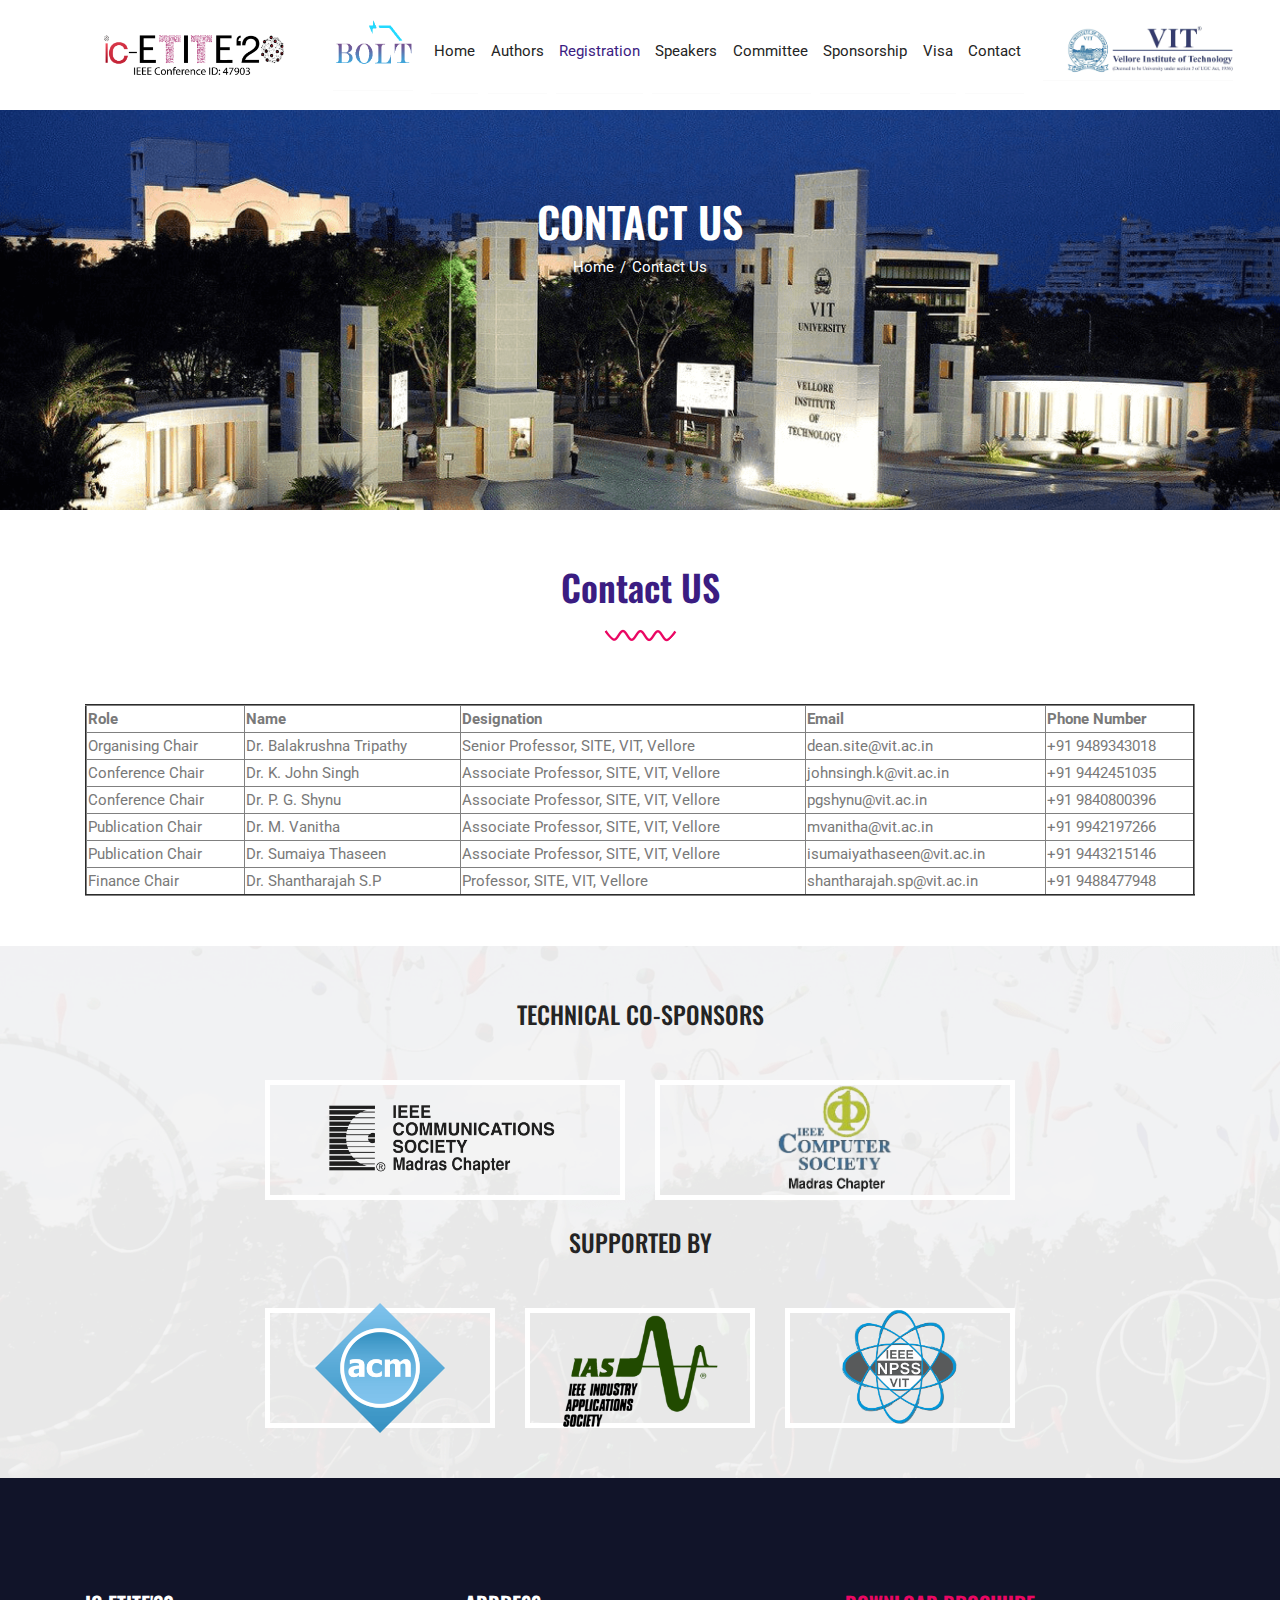
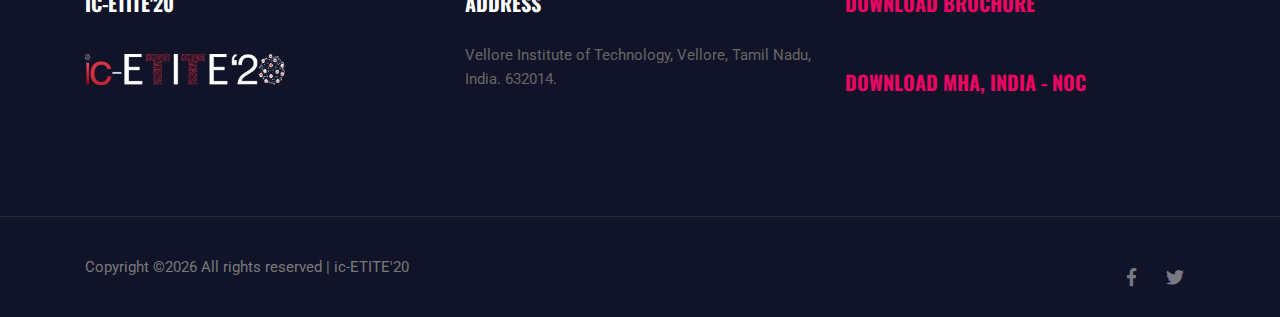
<file: contact.html>
<!DOCTYPE html>
<html lang="en">
<head>
  <meta charset="UTF-8">
  <meta name="viewport" content="width=device-width, initial-scale=1.0">
  <meta http-equiv="X-UA-Compatible" content="ie=edge">
  <title>ic-ETITE'20 | Contact</title>
  <link rel="icon" href="img/icon.png" type="image/png">
  <link rel="stylesheet" href="vendors/bootstrap/bootstrap.min.css">
  <link rel="stylesheet" href="vendors/fontawesome/css/all.min.css">
  <link rel="stylesheet" href="vendors/themify-icons/themify-icons.css">
  <link rel="stylesheet" href="vendors/linericon/style.css">
  <link rel="stylesheet" href="vendors/owl-carousel/owl.theme.default.min.css">
  <link rel="stylesheet" href="vendors/owl-carousel/owl.carousel.min.css">
  <link rel="stylesheet" href="css/magnific-popup.css">
  <link rel="stylesheet" href="vendors/flat-icon/font/flaticon.css">
  

  <link rel="stylesheet" href="css/style.css">
</head>
<body>

  <!--================ Header Menu Area start =================-->
  <header class="header_area" >
    
    <div class="main_menu" >
      <nav class="navbar navbar-expand-lg navbar-light">
        <div style="max-width: 100%;" class="container box_1620" >
          <button class="navbar-toggler" type="button" data-toggle="collapse" data-target="#navbarSupportedContent" aria-controls="navbarSupportedContent" aria-expanded="false" aria-label="Toggle navigation">
              <span class="icon-bar"></span>
              <span class="icon-bar"></span>
              <span class="icon-bar"></span>
            </button>
          
          <span style="margin-left:6%;"><a class="navbar-brand logo_h" href="index.html" ><img width="180px" height="auto" src="img/icetite-bw.png" alt=""></a></span>
          
          

          <div class="collapse navbar-collapse offset" id="navbarSupportedContent"  >
            <ul class="nav navbar-nav menu_nav justify-content">
              <li class="nav-item " style="padding:1%;" ><a class="nav-link" href="bolt/index.html" style="padding:1%;"><img class="gif" src="img/gif.gif" width="80px" height="70px"></a></li>
              <li class="nav-item " ><a class="nav-link" href="index.html">Home</a></li> 
              <li class="nav-item "><a class="nav-link" href="authors.html">Authors</a></li> 
              <li class="nav-item active"><a class="nav-link" href="registration.html">Registration</a>
                <li class="nav-item"><a class="nav-link" href="speaker.html">Speakers</a>
              <li class="nav-item"><a class="nav-link" href="committee.html">Committee</a></li>
                <li class="nav-item"><a class="nav-link" href="Sponsorship.html" >Sponsorship</a></li> 
                <li class="nav-item"><a class="nav-link" href="visa.html" >Visa</a></li> 
              <li class="nav-item"><a class="nav-link" href="contact.html">Contact</a></li>
              <li class="nav-item" style="padding:1%;"><a class="nav-link" href="https://vit.ac.in" target="_blank" style="padding:2%;"><img width="170px" height="auto" style="margin-left:20px;" src="img/vit_logo-2.jpg" alt=""></a></li>
            </ul>     
          </div> 
          
        </div>
      </nav>
    </div> 
  </header>
  <!--================Header Menu Area =================-->

  <button onclick="topFunction()" id="myBtn" title="Go to top"><icon class="ti-arrow-up"></icon></button>

  <!--================Hero Banner Area Start =================-->



  
  <section class="hero-banner1 hero-banner-sm">
    <div class="container text-center">
      <h2>Contact Us</h2>
      <nav aria-label="breadcrumb" class="banner-breadcrumb">
        <ol class="breadcrumb">
          <li class="breadcrumb-item"><a href="#">Home</a></li>
          <li class="breadcrumb-item active" aria-current="page">Contact Us</li>
        </ol>
      </nav>
    </div>
  </section>
  <!--================Hero Banner Area End =================-->


  <!-- ================ contact section start ================= -->
  <section class="section-margin" style="margin: 50px">
    <div class="container">
      <div class="section-intro text-center pb-98px">
        <h2 class="primary-text">Contact US</h2>
        <img src="img/home/section-style.png" alt="">
      </div>


      <div class="d-lg-flex justify-content-between">       
        <table style="width:100%" border="2px"> 
          <tr>
          <th>Role</th>
              <th>Name</th>
              <th>Designation</th>
              <th>Email</th>
              <th>Phone Number</th>
          </tr>
          <tr>
          <td>Organising Chair</td>
              <td>Dr. Balakrushna Tripathy</td>
              <td>Senior Professor, SITE, VIT, Vellore</td>
              <td>dean.site@vit.ac.in</td>
              <td>+91 9489343018</td>
          </tr>
          <tr>
            <td>Conference Chair</td>
                <td>Dr. K. John Singh</td>
                <td>Associate Professor, SITE, VIT, Vellore</td>
                <td>johnsingh.k@vit.ac.in</td>
                <td>+91 9442451035</td>
            </tr>
            <tr>
              <td>Conference Chair</td>
                  <td>Dr. P. G. Shynu</td>
                  <td>Associate Professor, SITE, VIT, Vellore</td>
                  <td>pgshynu@vit.ac.in</td>
                  <td>+91 9840800396</td>
              </tr>
              <tr>
                <td>Publication Chair</td>
                    <td>Dr. M. Vanitha</td>
                    <td>Associate Professor, SITE, VIT, Vellore</td>
                    <td>mvanitha@vit.ac.in</td>
                    <td>+91 9942197266</td>
                </tr>
                <tr>
                  <td>Publication Chair	</td>
                      <td>Dr. Sumaiya Thaseen</td>
                      <td>Associate Professor, SITE, VIT, Vellore	</td>
                      <td>isumaiyathaseen@vit.ac.in</td>
                      <td>+91 9443215146</td>
                  </tr>
                  <tr>
                    <td>Finance Chair	</td>
                        <td>Dr. Shantharajah S.P</td>
                        <td>Professor, SITE, VIT, Vellore	</td>
                        <td>shantharajah.sp@vit.ac.in</td>
                        <td>+91 9488477948</td>
                    </tr>
         
          
          
          </table>    
      </div>
      
    </div>
  </section>

  <!--================ Join section End =================-->

  <!--================ Sponsor section Start =================-->
  <section class="section-padding--small sponsor-bg">
    <div class="container">
      

      <div class="sponsor-wrapper sponsor-wrapper--small">
        

        <h3 class="sponsor-title mb-5">Technical Co-Sponsors</h3>
        
        <div class="row">
          <div class="col-sm-6 col-lg-6 mb-3 mb-lg-0">
            <div class="sponsor-single">
              <img width="250px" height="auto"  src="img/home/comosc madras logo.png" alt="">
            </div>
          </div>
          <div class="col-sm-6 col-lg-6 mb-3 mb-lg-0">
            <div class="sponsor-single">
              <img width="120px" height="auto"  src="img/home/mas_computer_logo.png" alt="">
            </div>
          </div>
        </div>
<br>

        <h3 class="sponsor-title mb-5">Supported by</h3>
        <div class="row">
          <div class="col-sm-6 col-lg-4 mb-3 mb-lg-0">
            <div class="sponsor-single">
              <img width="130px" height="auto"  src="img/home/acm.png" alt="">
            </div>
          </div>

          <div class="col-sm-6 col-lg-4 mb-3 mb-lg-0">
            <div class="sponsor-single">
              <img width="160px" height="auto"  src="img/home/ias.png" alt="">
            </div>
          </div>

          <div class="col-sm-6 col-lg-4 mb-3 mb-lg-0">
            <div class="sponsor-single">
              <img width="130px" height="auto"  src="img/home/IEEE NPSS logo.png" alt="">
            </div>
          </div>

          </div>
      </div>   
      </div>
    </div>
  </section>
  
  <!--================ Sponsor section End =================-->






  <!-- ================ start footer Area ================= -->
  <footer class="footer-area">
    <div class="container">
      <div class="row">
        <div class="col-lg-4  col-md-6 col-sm-6">
          <div class="single-footer-widget">
            <h6>ic-ETITE'20</h6>
            <img width="200px" height="auto" src="img/icetite.png">
          </div>
        </div>
        <div class="col-lg-4 col-md-6 col-sm-6">
          <div class="single-footer-widget">
            <h6>Address</h6>
            <div class="row">
              <div class="col">
                <ul>
                  <li><a href="https://vit.ac.in" target="_blank">Vellore Institute of Technology, Vellore, Tamil Nadu, India. 632014.</a></li>
                  
                </ul>
              </div>
              										
            </div>							
          </div>
        </div>							
        <div class="col-lg-4  col-md-6 col-sm-6">
          <div class="single-footer-widget">
              <a href="Icetite'20.pdf" download>
                <h6 style="color: #ea0763">Download Brochure</h6>
              </a>
              <br>
              <a href="NOC_letter.pdf" download>
                <h6 style="color: #ea0763">Download MHA, India - NOC</h6>
              </a>
            								
            <div id="mc_embed_signup">
              
            </div>
          </div>
        </div>
        						
      </div>
    </div>
    <div class="footer-bottom">
      <div class="container">
        <div class="row align-items-center">
          <p class="col-lg-8 col-sm-12 footer-text m-0 text-center text-lg-left"><!-- Link back to Colorlib can't be removed. Template is licensed under CC BY 3.0. -->
Copyright &copy;<script>document.write(new Date().getFullYear());</script> All rights reserved | ic-ETITE'20</a>
<!-- Link back to Colorlib can't be removed. Template is licensed under CC BY 3.0. --></p>
          <div class="col-lg-4 col-sm-12 footer-social text-center text-lg-right">
            <a href="#"><i class="fab fa-facebook-f"></i></a>
            <a href="#"><i class="fab fa-twitter"></i></a>
            
          </div>
        </div>
      </div>
    </div>
  </footer>
	<!-- ================ contact section end ================= -->





 
  <!-- ================ End footer Area ================= -->




  <script src="vendors/jquery/jquery-3.2.1.min.js"></script>
  <script src="vendors/bootstrap/bootstrap.bundle.min.js"></script>
  <script src="vendors/owl-carousel/owl.carousel.min.js"></script>
  <script src="vendors/Magnific-Popup/jquery.magnific-popup.min.js"></script>
  <script src="js/jquery.form.js"></script>
  <script src="js/jquery.validate.min.js"></script>
  <script src="js/contact.js"></script>
  <script src="js/jquery.ajaxchimp.min.js"></script>
  <script src="js/mail-script.js"></script>
  <script src="js/countdown.js"></script>
  <script src="js/jquery.magnific-popup.min.js"></script>	
  <script src="js/main.js"></script>



</body>
</html>
</file>
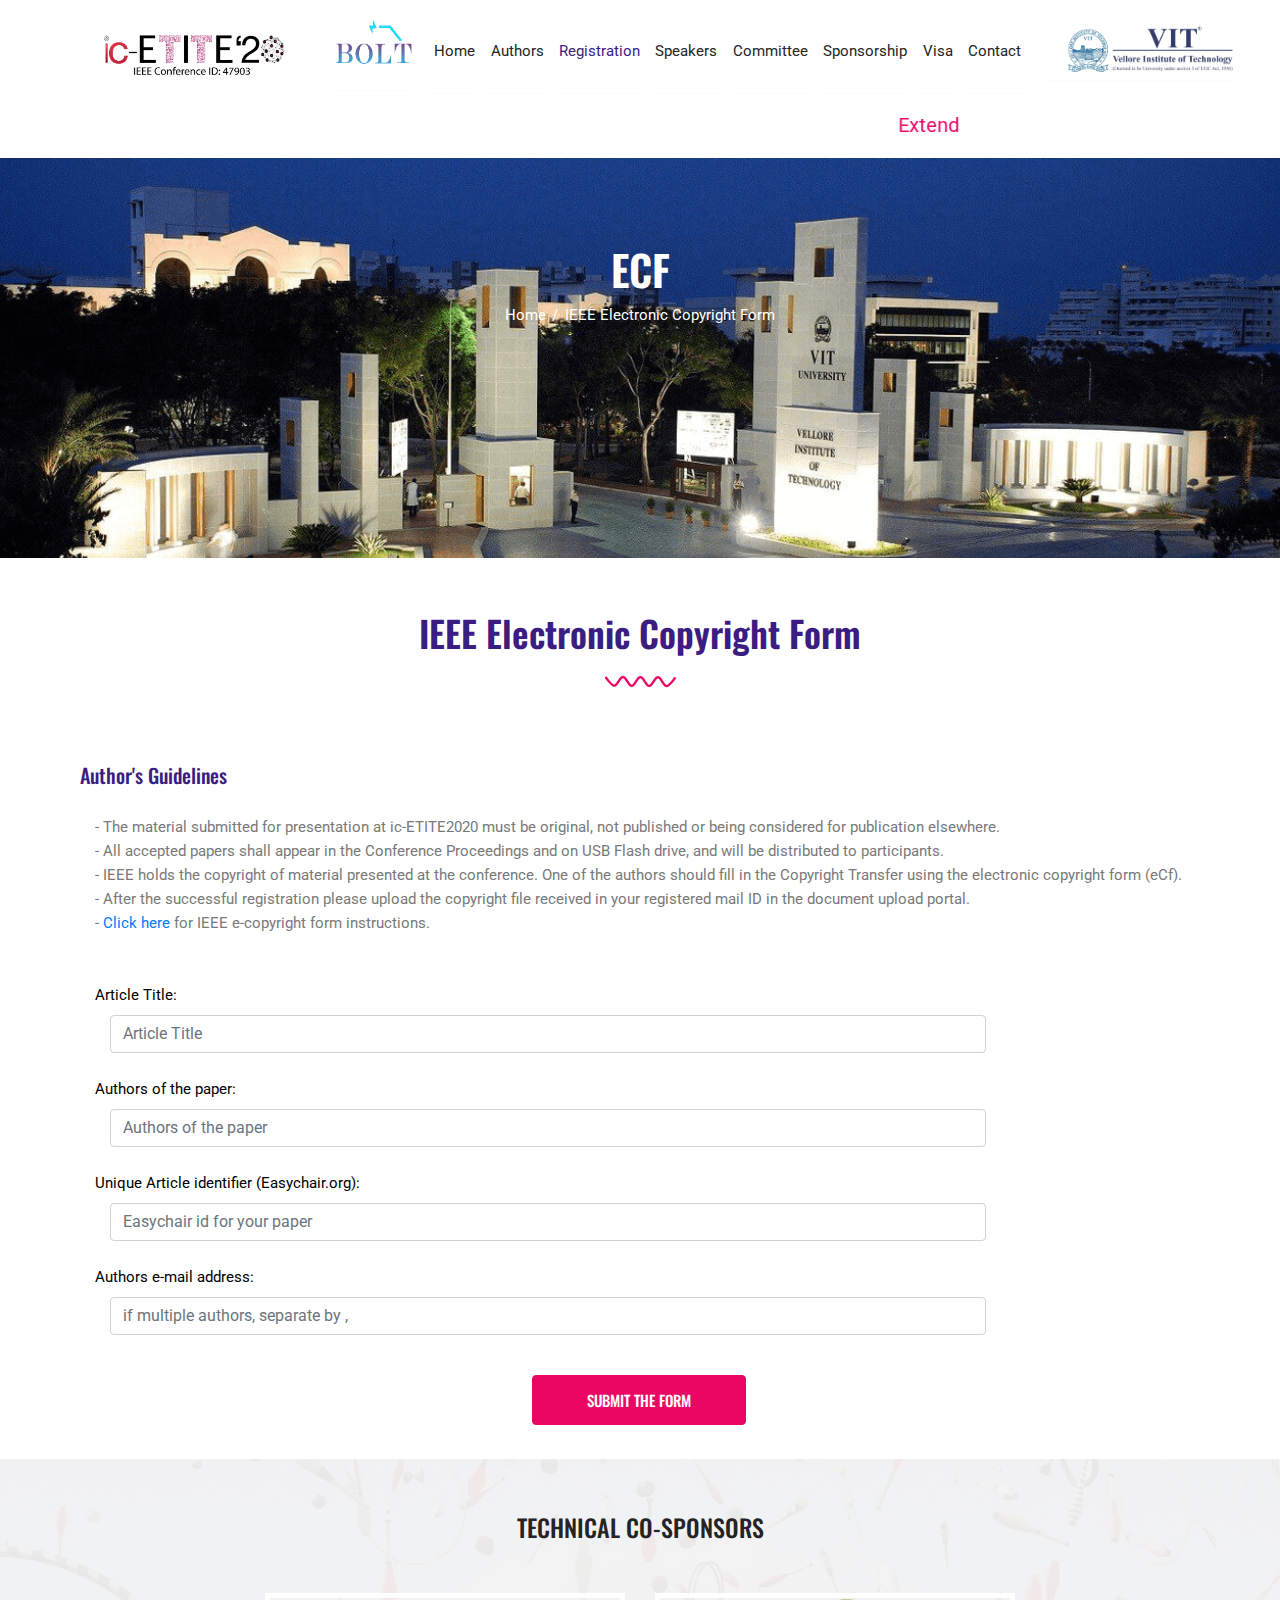
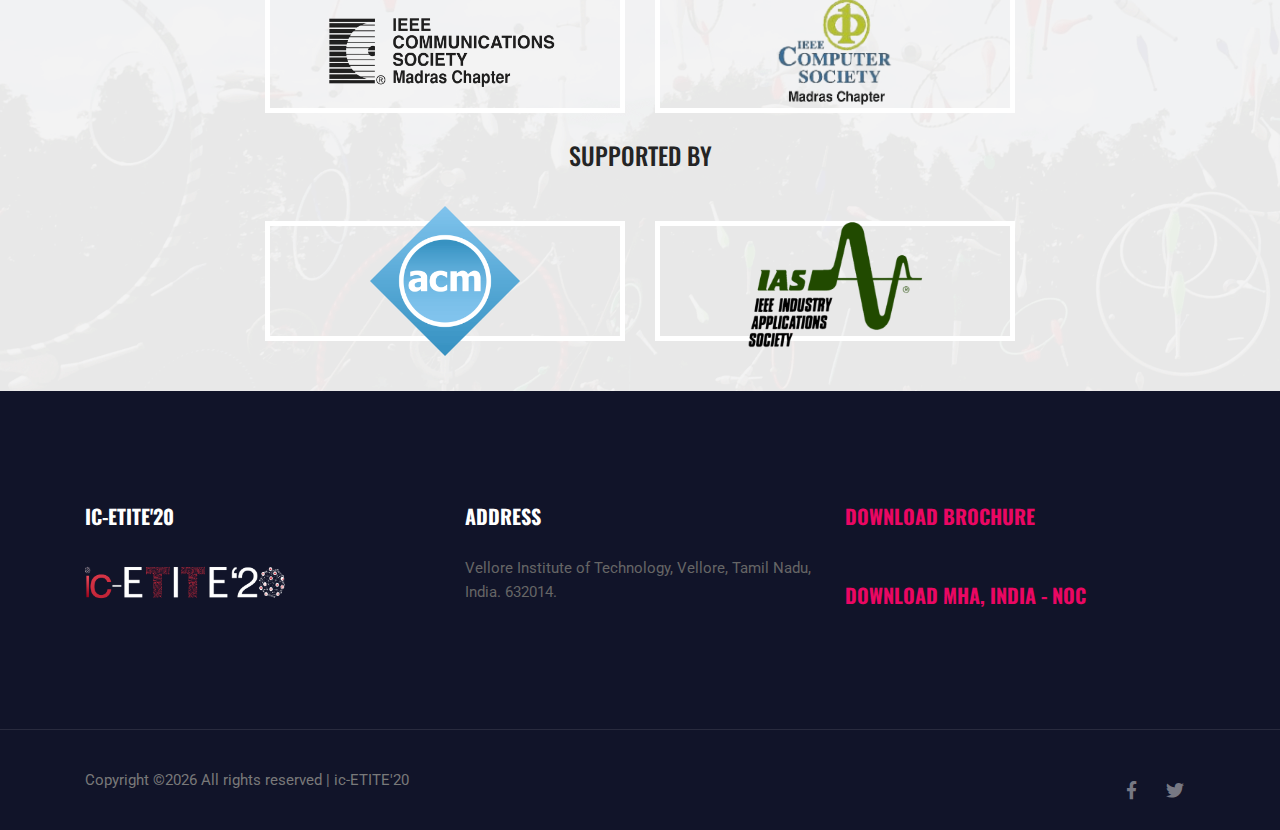
<file: ecopyright(icetite).html>
<!DOCTYPE html>
<html lang="en">
<head>
  <meta charset="UTF-8">
  <meta name="viewport" content="width=device-width, initial-scale=1.0">
  <meta http-equiv="X-UA-Compatible" content="ie=edge">
  <title>ic-ETITE'20 | Visa</title>
  <link rel="icon" href="img/icon.png" type="image/png">
  <link rel="stylesheet" href="vendors/bootstrap/bootstrap.min.css">
  <link rel="stylesheet" href="vendors/fontawesome/css/all.min.css">
  <link rel="stylesheet" href="vendors/themify-icons/themify-icons.css">
  <link rel="stylesheet" href="vendors/linericon/style.css">
  <link rel="stylesheet" href="vendors/owl-carousel/owl.theme.default.min.css">
  <link rel="stylesheet" href="vendors/owl-carousel/owl.carousel.min.css">
  <link rel="stylesheet" href="css/magnific-popup.css">
  <link rel="stylesheet" href="vendors/flat-icon/font/flaticon.css">
  

  <link rel="stylesheet" href="css/style.css">
    <style>
    .sbox {
    border-radius: 8px;
    border: 2px solid #ea0763;
        text-align: center;
    margin: 5px;
        
        
}</style>
    
</head>
<body>

  <!--================ Header Menu Area start =================-->
  <header class="header_area" >
    
    <div class="main_menu" >
      <nav class="navbar navbar-expand-lg navbar-light">
        <div style="max-width: 100%;" class="container box_1620" >
          <button class="navbar-toggler" type="button" data-toggle="collapse" data-target="#navbarSupportedContent" aria-controls="navbarSupportedContent" aria-expanded="false" aria-label="Toggle navigation">
              <span class="icon-bar"></span>
              <span class="icon-bar"></span>
              <span class="icon-bar"></span>
            </button>
          
          <span style="margin-left:6%;"><a class="navbar-brand logo_h" href="index.html" ><img width="180px" height="auto" src="img/icetite-bw.png" alt=""></a></span>
          
          

          <div class="collapse navbar-collapse offset" id="navbarSupportedContent"  >
            <ul class="nav navbar-nav menu_nav justify-content">
              <li class="nav-item " style="padding:1%;" ><a class="nav-link" href="bolt/index.html" style="padding:1%;"><img class="gif" src="img/gif.gif" width="80px" height="70px"></a></li>
              <li class="nav-item " ><a class="nav-link" href="index.html">Home</a></li> 
              <li class="nav-item "><a class="nav-link" href="authors.html">Authors</a></li> 
              <li class="nav-item active"><a class="nav-link" href="registration.html">Registration</a>
                <li class="nav-item"><a class="nav-link" href="speaker.html">Speakers</a>
              <li class="nav-item"><a class="nav-link" href="committee.html">Committee</a></li>
                <li class="nav-item"><a class="nav-link" href="Sponsorship.html" >Sponsorship</a></li> 
                <li class="nav-item"><a class="nav-link" href="visa.html" >Visa</a></li> 
              <li class="nav-item"><a class="nav-link" href="contact.html">Contact</a></li>
              <li class="nav-item" style="padding:1%;"><a class="nav-link" href="https://vit.ac.in" target="_blank" style="padding:2%;"><img width="170px" height="auto" style="margin-left:20px;" src="img/vit_logo-2.jpg" alt=""></a></li>
            </ul>     
          </div> 
          
        </div>
      </nav>
    </div> 
  </header>
  <!--================Header Menu Area =================-->
  <button onclick="topFunction()" id="myBtn" title="Go to top"><icon class="ti-arrow-up"></icon></button>

  
  <!--================Hero Banner Area Start =================-->

  <marquee scrollamount="7">
    <span style="color:#ea0763;font-size: 130%;">Extended deadline for full paper submission 15<sup>th</sup> January 2020</span>
  </marquee><br><br>
  
  <section class="hero-banner1 hero-banner-sm">
    <div class="container text-center">
      <h2>eCF</h2>
      <nav aria-label="breadcrumb" class="banner-breadcrumb">
        <ol class="breadcrumb">
          <li class="breadcrumb-item"><a href="#">Home</a></li>
          <li class="breadcrumb-item active" aria-current="page">IEEE Electronic Copyright Form</li>
        </ol>
      </nav>
    </div>
  </section>
  <!--================Hero Banner Area End =================-->


  <br>
  <br>

  <div class="container">
    <div class="section-intro text-center pb-98px">
      <h2 class="primary-text">IEEE Electronic Copyright Form</h2>
      <img src="img/home/section-style.png" alt="">
    </div>
    </div>


  <div class="container" >
    <div class="row">
      <div class=" align-self-center mb-5 mb-lg-0">
        <div class="innovative-wrapper"style="padding: 10px">
            <h3 class="primary-text">Author's Guidelines<br class="d-none d-xl-block"></h3>
            <div class="container">
                <p>- The material submitted for presentation at ic-ETITE2020 must be original, not published or being considered for publication elsewhere.</p>
                <p>- All accepted papers shall appear in the Conference Proceedings and on USB Flash drive, and will be distributed to participants.</p>
                <p>- IEEE holds the copyright of material presented at the conference. One of the authors should fill in the Copyright Transfer using the electronic copyright form (eCf).</p>
                <p>- After the successful registration please upload the copyright file received in your registered mail ID in the document upload portal.</p>
                <p>- <a href="http://ipactconference.com/ins-ecopyright.pdf">Click here</a> for IEEE e-copyright form instructions. </p>
            </div>

<br><br>
<div class="container">

    <form class="form-horizontal" action="https://ecopyright.ieee.org/ECTT/IntroPage.jsp" method="post">

        <div >
        <label style="color:black; font-size: 15px;" for="ArtTitle">Article Title:</label>
            <div class="col-sm-10">
                <input type="text" width="60%" name="ArtTitle" class="form-control" id="ArtTitle"  placeholder="Article Title">
            </div>
        </div>
        <br>
        <div >
            <label style="color:black; font-size: 15px;" for="AuthName">Authors of the paper:</label>
            <div class="col-sm-10">
                <input type="text"  name="AuthName" class="form-control" id="AuthName"  placeholder="Authors of the paper">
            </div>
        </div>
        <br>
        <div >
            <label style="color:black; font-size: 15px;"for="ArtId">Unique Article identifier (Easychair.org):</label>
            <div class="col-sm-10">
                <input type="text"  name="ArtId" class="form-control" id="ArtId"  placeholder="Easychair id for your paper">
            </div>
        </div>
        <br>
        <div style="color:black; font-size: 15px;" class="form-group">
            <label for="AuthEmail">Authors e-mail address:</label>
            <div class="col-sm-10">
                <input type="text"  name="AuthEmail" class="form-control" id="AuthEmail"  placeholder="if multiple authors, separate by ,">
            </div>
        </div>
        <br>
            <center><button type="submit" name="Submit" class="button button-header">Submit the form</button></center>
            <input name="ArtSource" type="hidden"  value="47903">
            <input name="rtrnurl" type="hidden" value="https://icetite.com/" />
            <input name="PubTitle" type="hidden"  value="2020 International Conference on Emerging Trends in Information Technology and Engineering (ic-ETITE)" /><br />
        </form>
</div>
        </div>
        </div>
        </div>
        </div>





  <!--================ Sponsor section Start =================-->

  <section class="section-padding--small sponsor-bg">
    <div class="container">
      

      <div class="sponsor-wrapper sponsor-wrapper--small">
        

        <h3 class="sponsor-title mb-5">Technical Co-Sponsors</h3>
        
        <div class="row">
          <div class="col-sm-6 col-lg-6 mb-3 mb-lg-0">
            <div class="sponsor-single">
              <img width="250px" height="auto"  src="img/home/comosc madras logo.png" alt="">
            </div>
          </div>
          <div class="col-sm-6 col-lg-6 mb-3 mb-lg-0">
            <div class="sponsor-single">
              <img width="120px" height="auto"  src="img/home/mas_computer_logo.png" alt="">
            </div>
          </div>
        </div>
<br>

        <h3 class="sponsor-title mb-5">Supported by</h3>
        <div class="row">
          <div class="col-sm-6 col-lg-6 mb-3 mb-lg-0">
            <div class="sponsor-single">
              <img width="150px" height="auto"  src="img/home/acm.png" alt="">
            </div>
          </div>

          <div class="col-sm-6 col-lg-6 mb-3 mb-lg-0">
            <div class="sponsor-single">
              <img width="180px" height="auto"  src="img/home/ias.png" alt="">
            </div>
          </div>
          </div>
      </div>   
      </div>
    </div>
  </section>




  <!-- ================ start footer Area ================= -->
  <footer class="footer-area">
    <div class="container">
      <div class="row">
        <div class="col-lg-4  col-md-6 col-sm-6">
          <div class="single-footer-widget">
            <h6>ic-ETITE'20</h6>
            <img width="200px" height="auto" src="img/icetite.png">
          </div>
        </div>
        <div class="col-lg-4 col-md-6 col-sm-6">
          <div class="single-footer-widget">
            <h6>Address</h6>
            <div class="row">
              <div class="col">
                <ul>
                  <li><a href="https://vit.ac.in" target="_blank">Vellore Institute of Technology, Vellore, Tamil Nadu, India. 632014.</a></li>
                  
                </ul>
              </div>
              										
            </div>							
          </div>
        </div>							
        <div class="col-lg-4  col-md-6 col-sm-6">
          <div class="single-footer-widget">
              <a href="Icetite'20.pdf" download>
                <h6 style="color: #ea0763">Download Brochure</h6>
              </a>
              <br>
              <a href="NOC_letter.pdf" download>
                <h6 style="color: #ea0763">Download MHA, India - NOC</h6>
              </a>
            								
            <div id="mc_embed_signup">
              
            </div>
          </div>
        </div>
        						
      </div>
    </div>
    <div class="footer-bottom">
      <div class="container">
        <div class="row align-items-center">
          <p class="col-lg-8 col-sm-12 footer-text m-0 text-center text-lg-left">
Copyright &copy;<script>document.write(new Date().getFullYear());</script> All rights reserved | ic-ETITE'20</a></p>
          <div class="col-lg-4 col-sm-12 footer-social text-center text-lg-right">
            <a href="#"><i class="fab fa-facebook-f"></i></a>
            <a href="#"><i class="fab fa-twitter"></i></a>
            
          </div>
        </div>
      </div>
    </div>
  </footer>
  <!-- ================ End footer Area ================= -->

  <script src="vendors/jquery/jquery-3.2.1.min.js"></script>
  <script src="vendors/bootstrap/bootstrap.bundle.min.js"></script>
  <script src="vendors/owl-carousel/owl.carousel.min.js"></script>
  <script src="vendors/Magnific-Popup/jquery.magnific-popup.min.js"></script>
  <script src="js/jquery.ajaxchimp.min.js"></script>
  <script src="js/mail-script.js"></script>
  <script src="js/countdown.js"></script>
  <script src="js/jquery.magnific-popup.min.js"></script>	
  <script src="js/main.js"></script>


</body>
</html>
</file>
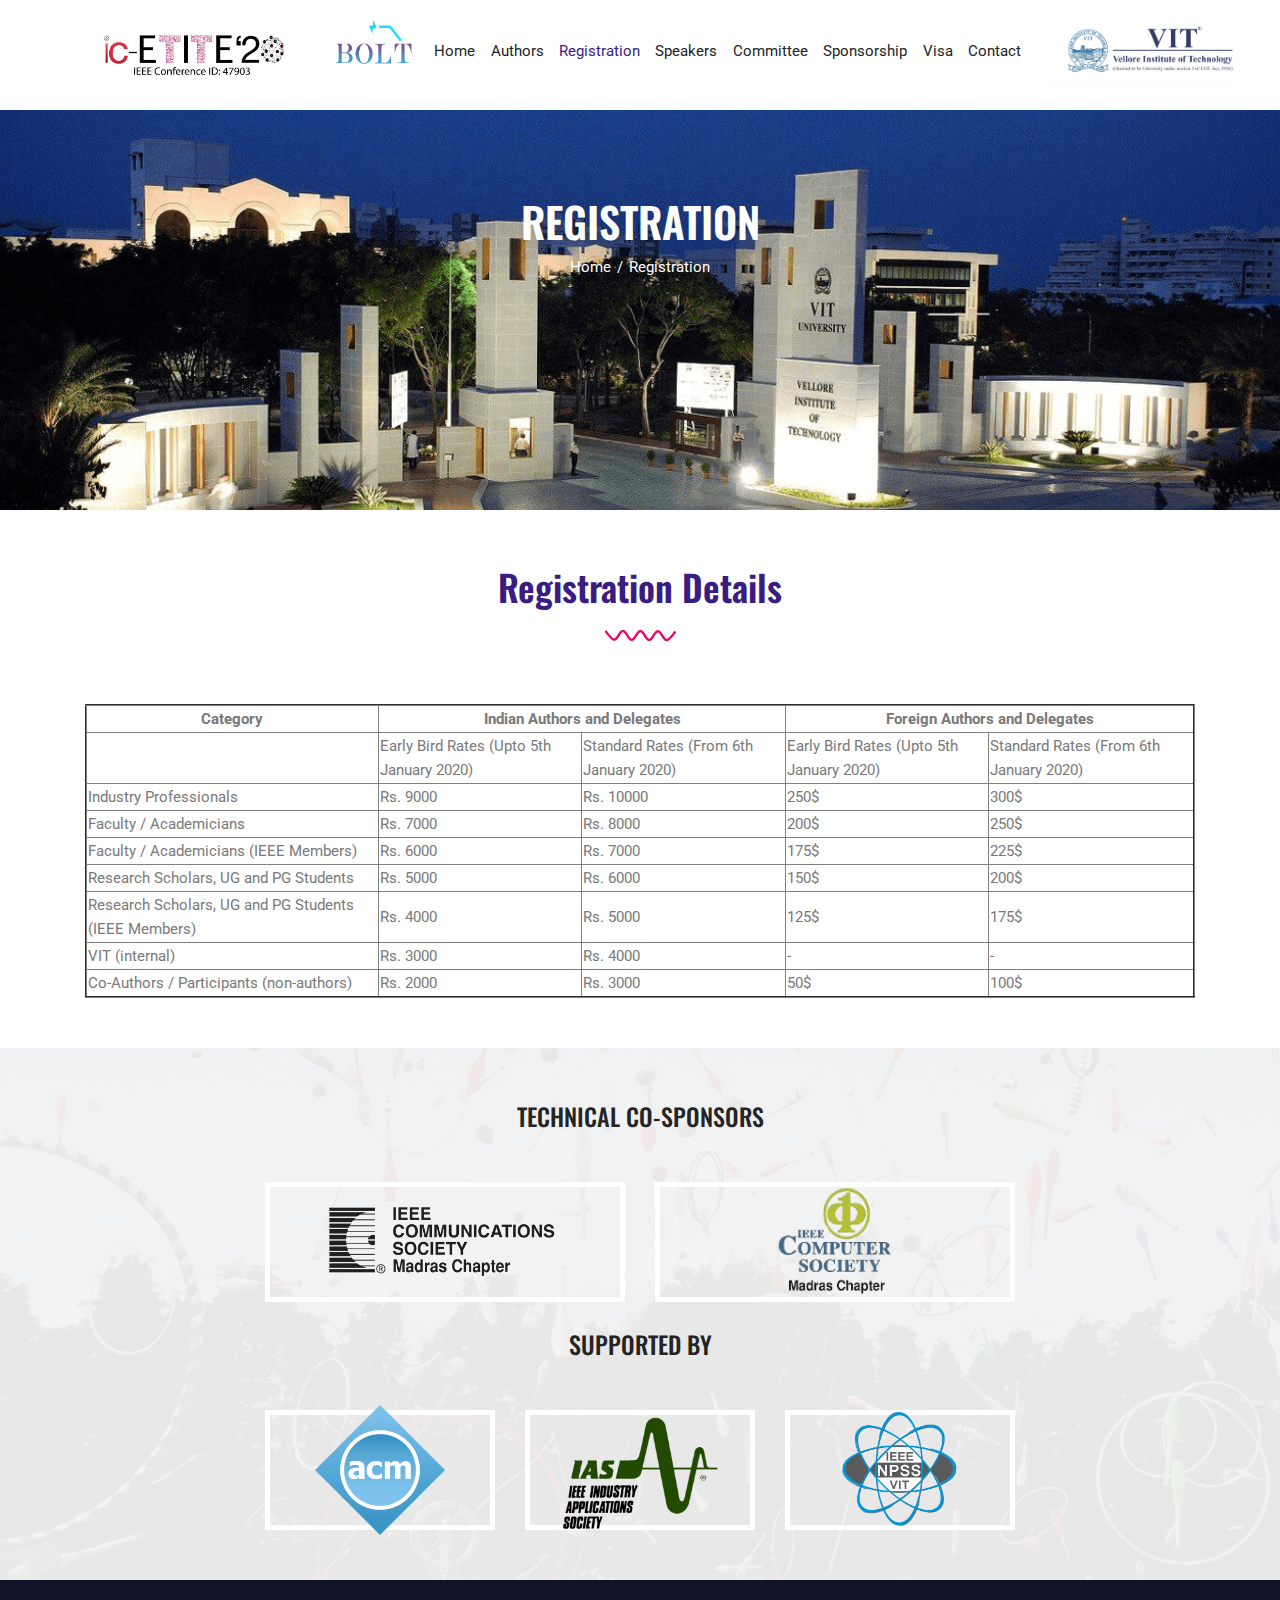
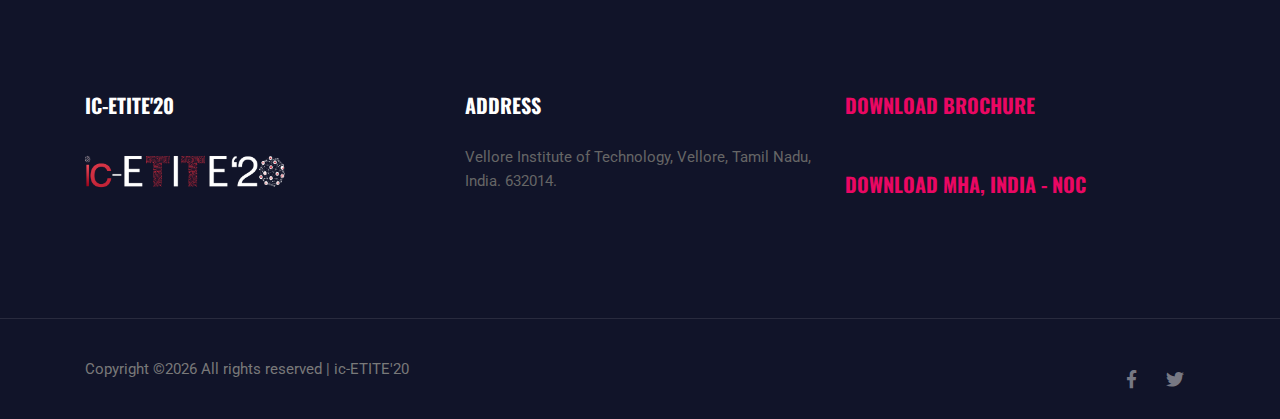
<file: registration.html>
<!DOCTYPE html>
<html lang="en">
<head>
  <meta charset="UTF-8">
  <meta name="viewport" content="width=device-width, initial-scale=1.0">
  <meta http-equiv="X-UA-Compatible" content="ie=edge">
  <title>ic-ETITE'20 | Registration</title>
  <link rel="icon" href="img/icon.png" type="image/png">
  <link rel="stylesheet" href="vendors/bootstrap/bootstrap.min.css">
  <link rel="stylesheet" href="vendors/fontawesome/css/all.min.css">
  <link rel="stylesheet" href="vendors/themify-icons/themify-icons.css">
  <link rel="stylesheet" href="vendors/linericon/style.css">
  <link rel="stylesheet" href="vendors/owl-carousel/owl.theme.default.min.css">
  <link rel="stylesheet" href="vendors/owl-carousel/owl.carousel.min.css">
  <link rel="stylesheet" href="css/magnific-popup.css">
  <link rel="stylesheet" href="vendors/flat-icon/font/flaticon.css">
  

  <link rel="stylesheet" href="css/style.css">
</head>
<body>

  <!--================ Header Menu Area start =================-->
  <header class="header_area" >
    
    <div class="main_menu" >
      <nav class="navbar navbar-expand-lg navbar-light">
        <div style="max-width: 100%;" class="container box_1620" >
          <button class="navbar-toggler" type="button" data-toggle="collapse" data-target="#navbarSupportedContent" aria-controls="navbarSupportedContent" aria-expanded="false" aria-label="Toggle navigation">
              <span class="icon-bar"></span>
              <span class="icon-bar"></span>
              <span class="icon-bar"></span>
            </button>
          
          <span style="margin-left:6%;"><a class="navbar-brand logo_h" href="index.html" ><img width="180px" height="auto" src="img/icetite-bw.png" alt=""></a></span>
          
          

          <div class="collapse navbar-collapse offset" id="navbarSupportedContent"  >
            <ul class="nav navbar-nav menu_nav justify-content">
              <li class="nav-item " style="padding:1%;" ><a class="nav-link" href="bolt/index.html" style="padding:1%;"><img class="gif" src="img/gif.gif" width="80px" height="70px"></a></li>
              <li class="nav-item " ><a class="nav-link" href="index.html">Home</a></li> 
              <li class="nav-item "><a class="nav-link" href="authors.html">Authors</a></li> 
              <li class="nav-item active"><a class="nav-link" href="registration.html">Registration</a>
                <li class="nav-item"><a class="nav-link" href="speaker.html">Speakers</a>
              <li class="nav-item"><a class="nav-link" href="committee.html">Committee</a></li>
                <li class="nav-item"><a class="nav-link" href="Sponsorship.html" >Sponsorship</a></li> 
                <li class="nav-item"><a class="nav-link" href="visa.html" >Visa</a></li> 
              <li class="nav-item"><a class="nav-link" href="contact.html">Contact</a></li>
              <li class="nav-item" style="padding:1%;"><a class="nav-link" href="https://vit.ac.in" target="_blank" style="padding:2%;"><img width="170px" height="auto" style="margin-left:20px;" src="img/vit_logo-2.jpg" alt=""></a></li>
            </ul>     
          </div> 
          
        </div>
      </nav>
    </div> 
  </header>
  <!--================Header Menu Area =================-->

  <button onclick="topFunction()" id="myBtn" title="Go to top"><icon class="ti-arrow-up"></icon></button>

  <!--================Hero Banner Area Start =================-->



  
  <section class="hero-banner1 hero-banner-sm">
    <div class="container text-center">
      <h2>Registration</h2>
      <nav aria-label="breadcrumb" class="banner-breadcrumb">
        <ol class="breadcrumb">
          <li class="breadcrumb-item"><a href="#">Home</a></li>
          <li class="breadcrumb-item active" aria-current="page">Registration</li>
        </ol>
      </nav>
    </div>
  </section>
  <!--================Hero Banner Area End =================-->



  <!--================ Join section Start =================-->
  

  
  <section class="section-margin" style="margin: 50px">
    <div class="container">
      <div class="section-intro text-center pb-98px">
        <h2 class="primary-text">Registration Details</h2>
        <img src="img/home/section-style.png" alt="">
      </div>


      <div class="d-lg-flex justify-content-between">       
        <table style="width:100%" border="2px"> 
          <tr style="text-align: center;">
              <th>Category</th>
              <th colspan="2">Indian Authors and Delegates</th>
              <th colspan="2">Foreign Authors and Delegates</th>
          </tr>
          <tr>
            <td></td>
            <td>Early Bird Rates (Upto 5th January 2020)</td>
            <td>Standard Rates (From 6th January 2020)</td>
            <td>Early Bird Rates (Upto 5th January 2020)</td>
            <td>Standard Rates (From 6th January 2020)</td>
          </tr>
          <tr>
              <td>Industry Professionals</td>
              <td>Rs. 9000</td>
              <td>Rs. 10000</td>
              <td>250$</td>
              <td>300$</td>
          </tr>
          <tr>
              <td>Faculty / Academicians</td>
              <td>Rs. 7000</td>
              <td>Rs. 8000</td>
              <td>200$</td>
              <td>250$</td>
          </tr>
          <tr>
              <td>Faculty / Academicians (IEEE Members)</td>
              <td>Rs. 6000</td>
              <td>Rs. 7000</td>
              <td>175$</td>
              <td>225$</td>
          </tr>
          <tr>
              <td>Research Scholars, UG and PG Students</td>
              <td>Rs. 5000</td>
              <td>Rs. 6000</td>
              <td>150$</td>
              <td>200$</td>
          </tr>
          <tr>
          <td>Research Scholars, UG and PG Students (IEEE Members)</td>
              <td>Rs. 4000</td>
              <td>Rs. 5000</td>
              <td>125$</td>
              <td>175$</td>
          </tr>
          <tr>
          <td>VIT (internal)</td>
              <td>Rs. 3000</td>
              <td>Rs. 4000</td>
              <td>-</td>
              <td>-</td>
          </tr>
          <tr>
          <td>Co-Authors / Participants (non-authors)</td>
              <td>Rs. 2000</td>
              <td>Rs. 3000</td>
              <td>50$</td>
              <td>100$</td>
          </tr>
          </table>    
      </div>
      
    </div>
  </section>

  <!--================ Join section End =================-->

  <section class="section-padding--small sponsor-bg">
    <div class="container">
      

      <div class="sponsor-wrapper sponsor-wrapper--small">
        

        <h3 class="sponsor-title mb-5">Technical Co-Sponsors</h3>
        
        <div class="row">
          <div class="col-sm-6 col-lg-6 mb-3 mb-lg-0">
            <div class="sponsor-single">
              <img width="250px" height="auto"  src="img/home/comosc madras logo.png" alt="">
            </div>
          </div>
          <div class="col-sm-6 col-lg-6 mb-3 mb-lg-0">
            <div class="sponsor-single">
              <img width="120px" height="auto"  src="img/home/mas_computer_logo.png" alt="">
            </div>
          </div>
        </div>
<br>

        <h3 class="sponsor-title mb-5">Supported by</h3>
        <div class="row">
          <div class="col-sm-6 col-lg-4 mb-3 mb-lg-0">
            <div class="sponsor-single">
              <img width="130px" height="auto"  src="img/home/acm.png" alt="">
            </div>
          </div>

          <div class="col-sm-6 col-lg-4 mb-3 mb-lg-0">
            <div class="sponsor-single">
              <img width="160px" height="auto"  src="img/home/ias.png" alt="">
            </div>
          </div>

          <div class="col-sm-6 col-lg-4 mb-3 mb-lg-0">
            <div class="sponsor-single">
              <img width="130px" height="auto"  src="img/home/IEEE NPSS logo.png" alt="">
            </div>
          </div>

          </div>
      </div>   
      </div>
    </div>
  </section>
  

  <!--================ Sponsor section End =================-->






  <!-- ================ start footer Area ================= -->
  <footer class="footer-area">
    <div class="container">
      <div class="row">
        <div class="col-lg-4  col-md-6 col-sm-6">
          <div class="single-footer-widget">
            <h6>ic-ETITE'20</h6>
            <img width="200px" height="auto" src="img/icetite.png">
          </div>
        </div>
        <div class="col-lg-4 col-md-6 col-sm-6">
          <div class="single-footer-widget">
            <h6>Address</h6>
            <div class="row">
              <div class="col">
                <ul>
                  <li><a href="https://vit.ac.in" target="_blank">Vellore Institute of Technology, Vellore, Tamil Nadu, India. 632014.</a></li>
                  
                </ul>
              </div>
              										
            </div>							
          </div>
        </div>							
        <div class="col-lg-4  col-md-6 col-sm-6">
          <div class="single-footer-widget">
              <a href="Icetite'20.pdf" download>
                <h6 style="color: #ea0763">Download Brochure</h6>
              </a>
              <br>
              <a href="NOC_letter.pdf" download>
                <h6 style="color: #ea0763">Download MHA, India - NOC</h6>
              </a>
            								
            <div id="mc_embed_signup">
              
            </div>
          </div>
        </div>
        						
      </div>
    </div>
    <div class="footer-bottom">
      <div class="container">
        <div class="row align-items-center">
          <p class="col-lg-8 col-sm-12 footer-text m-0 text-center text-lg-left"><!-- Link back to Colorlib can't be removed. Template is licensed under CC BY 3.0. -->
Copyright &copy;<script>document.write(new Date().getFullYear());</script> All rights reserved | ic-ETITE'20</a>
<!-- Link back to Colorlib can't be removed. Template is licensed under CC BY 3.0. --></p>
          <div class="col-lg-4 col-sm-12 footer-social text-center text-lg-right">
            <a href="#"><i class="fab fa-facebook-f"></i></a>
            <a href="#"><i class="fab fa-twitter"></i></a>
            
          </div>
        </div>
      </div>
    </div>
  </footer>
  <!-- ================ End footer Area ================= -->




  <script src="vendors/jquery/jquery-3.2.1.min.js"></script>
  <script src="vendors/bootstrap/bootstrap.bundle.min.js"></script>
  <script src="vendors/owl-carousel/owl.carousel.min.js"></script>
  <script src="vendors/Magnific-Popup/jquery.magnific-popup.min.js"></script>
  <script src="js/jquery.ajaxchimp.min.js"></script>
  <script src="js/mail-script.js"></script>
  <script src="js/countdown.js"></script>
  <script src="js/jquery.magnific-popup.min.js"></script>	
  <script src="js/main.js"></script>


</script>

</body>
</html>
</file>
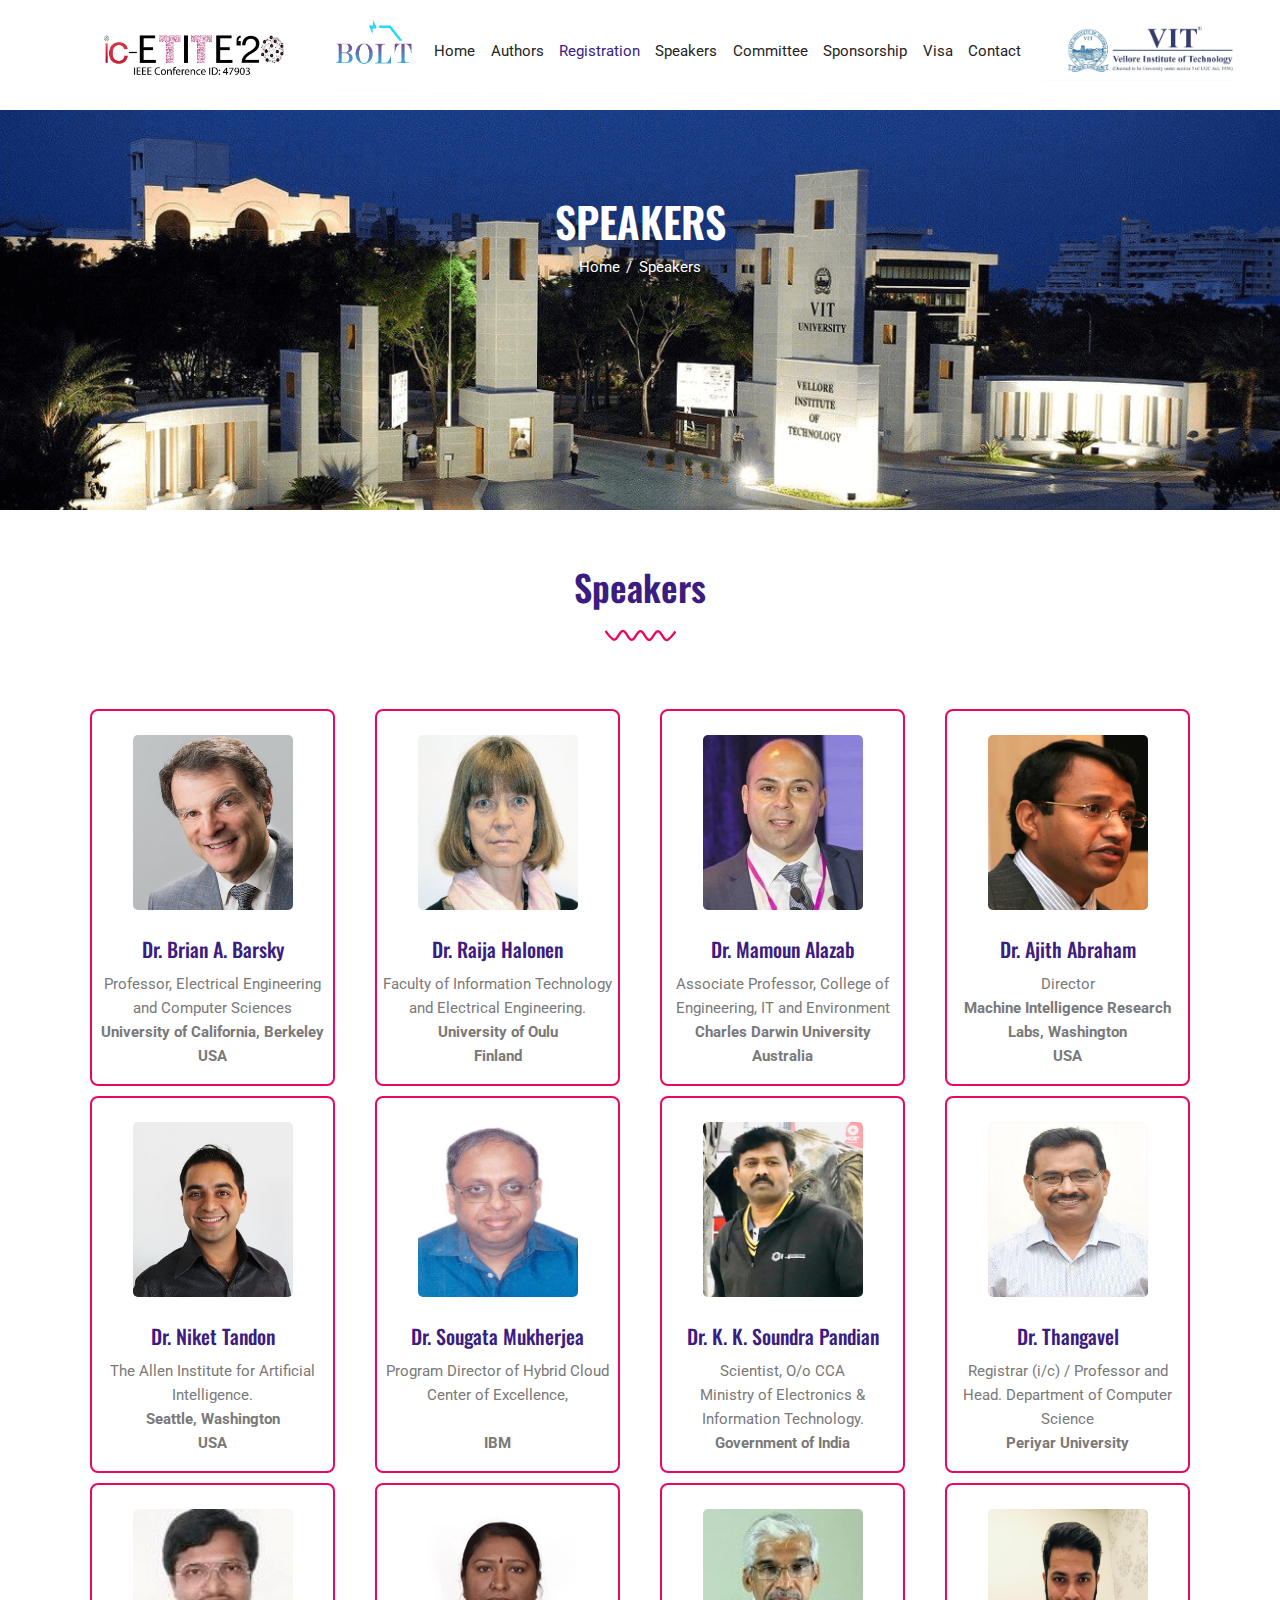
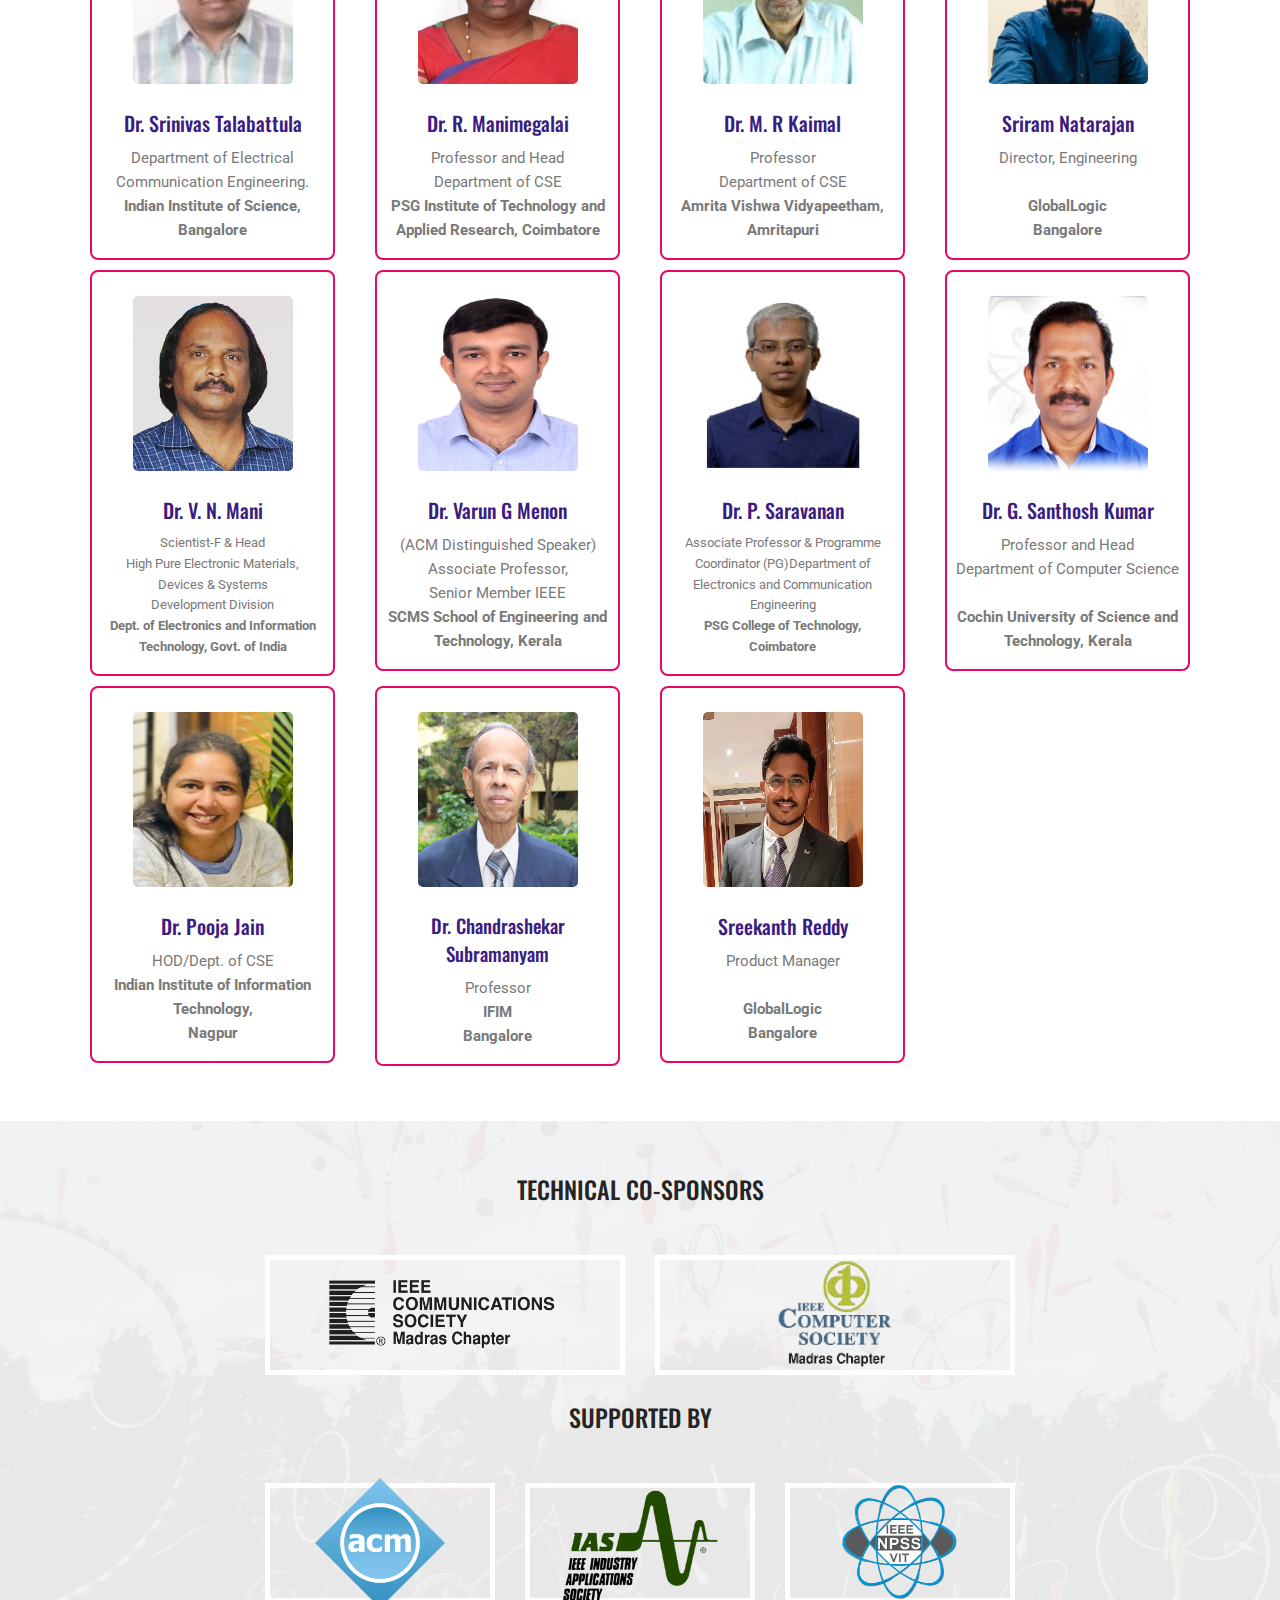
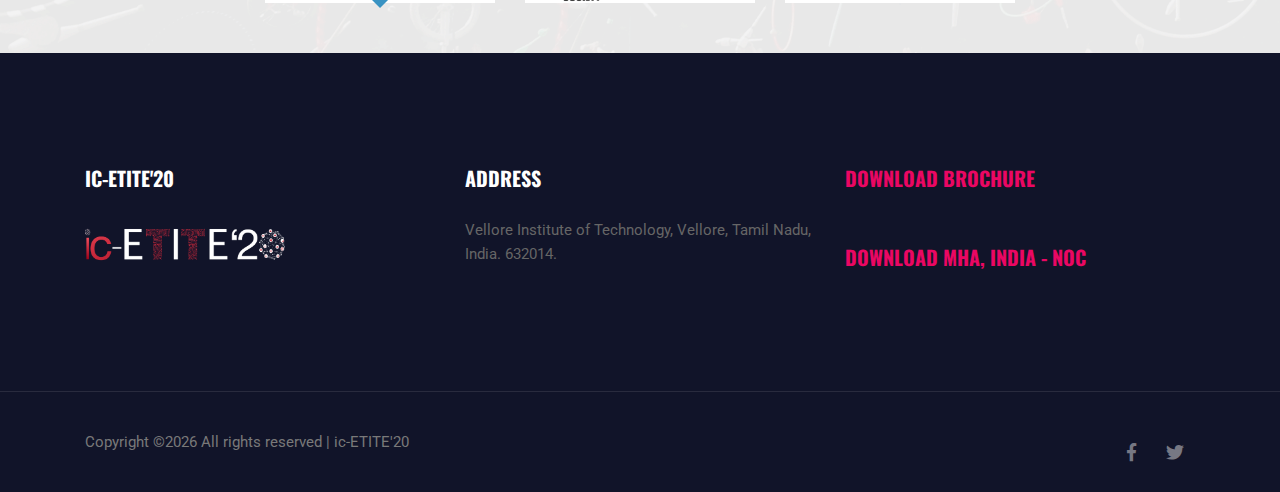
<file: speaker.html>
<!DOCTYPE html>
<html lang="en">
<head>
  <meta charset="UTF-8">
  <meta name="viewport" content="width=device-width, initial-scale=1.0">
  <meta http-equiv="X-UA-Compatible" content="ie=edge">
  <title>ic-ETITE'20 | Speakers</title>
  <link rel="icon" href="img/icon.png" type="image/png">
  <link rel="stylesheet" href="vendors/bootstrap/bootstrap.min.css">
  <link rel="stylesheet" href="vendors/fontawesome/css/all.min.css">
  <link rel="stylesheet" href="vendors/themify-icons/themify-icons.css">
  <link rel="stylesheet" href="vendors/linericon/style.css">
  <link rel="stylesheet" href="vendors/owl-carousel/owl.theme.default.min.css">
  <link rel="stylesheet" href="vendors/owl-carousel/owl.carousel.min.css">
  <link rel="stylesheet" href="css/magnific-popup.css">
  <link rel="stylesheet" href="vendors/flat-icon/font/flaticon.css">
  

  <link rel="stylesheet" href="css/style.css">
    <style>
    .sbox {
    border-radius: 8px;
    border: 2px solid #ea0763;
        text-align: center;
    margin: 5px;
        
        
}</style>
    
</head>
<body>

  <!--================ Header Menu Area start =================-->
  <header class="header_area" >
    
    <div class="main_menu" >
      <nav class="navbar navbar-expand-lg navbar-light">
        <div style="max-width: 100%;" class="container box_1620" >
          <button class="navbar-toggler" type="button" data-toggle="collapse" data-target="#navbarSupportedContent" aria-controls="navbarSupportedContent" aria-expanded="false" aria-label="Toggle navigation">
              <span class="icon-bar"></span>
              <span class="icon-bar"></span>
              <span class="icon-bar"></span>
            </button>
          
          <span style="margin-left:6%;"><a class="navbar-brand logo_h" href="index.html" ><img width="180px" height="auto" src="img/icetite-bw.png" alt=""></a></span>
          
          

          <div class="collapse navbar-collapse offset" id="navbarSupportedContent"  >
            <ul class="nav navbar-nav menu_nav justify-content">
              <li class="nav-item " style="padding:1%;" ><a class="nav-link" href="bolt/index.html" style="padding:1%;"><img class="gif" src="img/gif.gif" width="80px" height="70px"></a></li>
              <li class="nav-item " ><a class="nav-link" href="index.html">Home</a></li> 
              <li class="nav-item "><a class="nav-link" href="authors.html">Authors</a></li> 
              <li class="nav-item active"><a class="nav-link" href="registration.html">Registration</a>
                <li class="nav-item"><a class="nav-link" href="speaker.html">Speakers</a>
              <li class="nav-item"><a class="nav-link" href="committee.html">Committee</a></li>
                <li class="nav-item"><a class="nav-link" href="Sponsorship.html" >Sponsorship</a></li> 
                <li class="nav-item"><a class="nav-link" href="visa.html" >Visa</a></li> 
              <li class="nav-item"><a class="nav-link" href="contact.html">Contact</a></li>
              <li class="nav-item" style="padding:1%;"><a class="nav-link" href="https://vit.ac.in" target="_blank" style="padding:2%;"><img width="170px" height="auto" style="margin-left:20px;" src="img/vit_logo-2.jpg" alt=""></a></li>
            </ul>     
          </div> 
          
        </div>
      </nav>
    </div> 
  </header>
  <!--================Header Menu Area =================-->
  <button onclick="topFunction()" id="myBtn" title="Go to top"><icon class="ti-arrow-up"></icon></button>

  
  <!--================Hero Banner Area Start =================-->


  <section class="hero-banner1 hero-banner-sm">
    <div class="container text-center">
      <h2>Speakers</h2>
      <nav aria-label="breadcrumb" class="banner-breadcrumb">
        <ol class="breadcrumb">
          <li class="breadcrumb-item"><a href="#">Home</a></li>
          <li class="breadcrumb-item active" aria-current="page">Speakers</li>
        </ol>
      </nav>
    </div>
  </section>
  <!--================Hero Banner Area End =================-->



  <!--================ Join section Start =================-->
  

  
  <section class="section-margin" style="margin: 50px">
     <div class="container">
       <div class="section-intro text-center pb-98px">
         <h2 class="primary-text">Speakers</h2>
         <img src="img/home/section-style.png" alt="">
       </div>
       </div>
 


    <div class="container">
      	<div class="row">

         <div class="col-sm-3 col-xs-12" >
                    <div class="sbox">
                        <br>
			        	<img src="img/speakers/Dr. Brain.jpg" height="175" width="160" style="border-radius: 5px; ">
                    <br>
                    <br>
			        	<h3  style="color: #3b1d82">Dr. Brian A. Barsky</h3>
                    <p>Professor, Electrical Engineering and Computer Sciences<br><b>University of California, Berkeley USA</b></p>
                    </div>
        </div>    
				
				<div class="col-sm-3 col-xs-12" >
                    <div class="sbox">
                        <br>
			        	<img src="img/speakers/Dr.%20Raija%20Halonen.jpg" height="175" width="160" style="border-radius: 5px; ">
                    <br>
                    <br>
			        	<h3  style="color: #3b1d82">Dr. Raija Halonen</h3>
                    <p>Faculty of Information Technology and Electrical Engineering.<br><b>University of Oulu <br>Finland</b></p>
                    </div>
        </div> 


        <div class="col-sm-3 col-xs-12" >
                    <div class="sbox">
                        <br>
			        	<img src="img/speakers/Dr. Mamoun Alazab.jpg" height="175" width="160" style="border-radius: 5px; ">
                    <br>
                    <br>
			        	<h3  style="color: #3b1d82">Dr. Mamoun Alazab</h3>
                    <p>Associate Professor, College of Engineering, IT and Environment<b><br>Charles Darwin University<br> Australia</b></p>
                    </div>
        </div> 


        <div class="col-sm-3 col-xs-12" >
                    <div class="sbox">
                        <br>
			        	<img src="img/speakers/Dr. Ajith Abraham.jpg" height="175" width="160" style="border-radius: 5px; ">
                    <br>
                    <br>
			        	<h3  style="color: #3b1d82">Dr. Ajith Abraham</h3>
                    <p >Director<br><b>Machine Intelligence Research Labs, Washington <br>USA</b></p>
                    </div>
        </div>  
            
            
        <div class="col-sm-3 col-xs-12" >
                    <div class="sbox">
                        <br>
			        	<img src="img/speakers/Dr.%20Niket%20Tandon.jpg" height="175" width="160" style="border-radius: 5px; ">
                    <br>
                    <br>
			        	<h3  style="color: #3b1d82">Dr. Niket Tandon</h3>
                    <p>The Allen Institute for Artificial Intelligence.<br><b>Seattle, Washington<br> USA</b></p>
                    </div>
				</div> 
            
            
        <!-- <div class="col-sm-3 col-xs-12" >
                    <div class="sbox">
                        <br>
			        	<img src="img/speakers/Dr.%20BoYu%20Gao.jpg" height="175" width="160" style="border-radius: 5px; ">
                    <br>
                    <br>
			        	<h3  style="color: #3b1d82">Dr. BoYu Gao</h3>
                    <p>College of Information Science<br> and Technology.<br><b>Jinan University<br> China</b></p>
                    </div>
				</div> 
            
        
        
        <div class="col-sm-3 col-xs-12" >
                    <div class="sbox">
                        <br>
			        	<img src="img/speakers/sam goundar.jpg" height="175" width="160" style="border-radius: 5px; ">
                    <br>
                    <br>
			        	<h3  style="color: #3b1d82">Dr. Sam Goundar</h3>
                    <p>Professor<br><b>The University of the <br>South Pacific <br>Fiji</b></p>
                    </div>
        </div>  -->


        <!-- <div class="col-sm-3 col-xs-12" >
                    <div class="sbox">
                        <br>
			        	<img src="img/speakers/Dr. Sujatha Krishnamoorthy.jpg" height="175" width="160" style="border-radius: 5px; ">
                    <br>
                    <br>
			        	<h3  style="color: #3b1d82">Dr. Sujatha Krishnamoorthy</h3>
                    <p><br>Department of CSE<br><b>Wenzhou-Kean University,<br> China</b></p>
                    </div>
        </div>  -->


        <div class="col-sm-3 col-xs-12" >
                    <div class="sbox">
                        <br>
			        	<img src="img/speakers/Dr.%20Sougata%20Mukherjea.jpg" height="175" width="160" style="border-radius: 5px; ">
                    <br>
                    <br>
			        	<h3  style="color: #3b1d82">Dr. Sougata Mukherjea</h3>
                        <p>Program Director of Hybrid Cloud Center of Excellence, <br><br><b>IBM</b></p>
                    </div>
        </div> 
            


        <div class="col-sm-3 col-xs-12" >
                    <div class="sbox">
                        <br>
			        	<img src="img/speakers/Dr. Pandian.jpg" height="175" width="160" style="border-radius: 5px; ">
                    <br>
                    <br>
			        	<h3  style="color: #3b1d82">Dr. K. K. Soundra Pandian</h3>
                    <p>Scientist, O/o CCA<br>Ministry of Electronics & Information Technology.<br><b>Government of India</b></p>
                    </div>
        </div> 
        

        <div class="col-sm-3 col-xs-12" >
                    <div class="sbox">
                        <br>
			        	<img src="img/speakers/Dr. Thangavel.jpg" height="175" width="160" style="border-radius: 5px; ">
                    <br>
                    <br>
			        	<h3  style="color: #3b1d82">Dr. Thangavel</h3>
                    <p>Registrar (i/c) / Professor and Head. Department of Computer Science<br><b>Periyar University</b></p>
                    </div>
        </div> 
        

        <div class="col-sm-3 col-xs-12" >
                    <div class="sbox">
                        <br>
			        	<img src="img/speakers/Dr.%20Srinivas%20Talabattula.jpg" height="175" width="160" style="border-radius: 5px; ">
                    <br>
                    <br>
			        	<h3  style="color: #3b1d82">Dr. Srinivas Talabattula</h3>
                    <p>Department of Electrical Communication Engineering.<br><b>Indian Institute of Science, Bangalore</b></p>
                    </div>
				</div> 
            
        <div class="col-sm-3 col-xs-12" >
                    <div class="sbox">
                        <br>
			        	<img src="img/speakers/Dr.%20R.%20Manimegalai.jpg" height="175" width="160" style="border-radius: 5px; ">
                    <br>
                    <br>
			        	<h3  style="color: #3b1d82">Dr. R. Manimegalai</h3>
                    <p>Professor and Head<br>Department of CSE<br><b>PSG Institute of Technology and Applied Research, Coimbatore</b></p>
                    </div>
        </div> 

        <div class="col-sm-3 col-xs-12" >
                    <div class="sbox">
                        <br>
			        	<img src="img/speakers/kaimal.jpg" height="175" width="160" style="border-radius: 5px; ">
                    <br>
                    <br>
			        	<h3  style="color: #3b1d82">Dr. M. R Kaimal</h3>
                    <p>Professor<br>Department of CSE<br><b>Amrita Vishwa Vidyapeetham, Amritapuri</b></p>
                    </div>
        </div> 
   
         <div class="col-sm-3 col-xs-12" >
                  <div class="sbox">
                      <br>
                  <img src="img/speakers/Sriram.jpeg" height="175" width="160" style="border-radius: 5px; ">
                      <br>
                      <br>
                  <h3  style="color: #3b1d82">Sriram Natarajan</h3>
                  <p> Director, Engineering<br><br><b>GlobalLogic<br> Bangalore</b></p>
                  </div>
            </div> 


        

        <div class="col-sm-3 col-xs-12" >
                  <div class="sbox">
                      <br>
                  <img src="img/speakers/kvmani.jpg" height="175" width="160" style="border-radius: 5px; ">
                      <br>
                      <br>
                  <h3  style="color: #3b1d82">Dr. V. N. Mani</h3>
                  <p style="font-size: 13px;"> Scientist-F & Head<br>High Pure Electronic Materials,<br> Devices & Systems<br> Development Division<br><b>Dept. of Electronics and Information Technology, Govt. of India</b></p>
                  </div>
          </div> 


        <div class="col-sm-3 col-xs-12" >
                    <div class="sbox">
                        <br>
			        	<img src="img/speakers/Dr. Varun G Menon_Photo.jpg" height="175" width="160" style="border-radius: 5px; ">
                    <br>
                    <br>
			        	<h3  style="color: #3b1d82">Dr. Varun G Menon</h3>
                    <p>(ACM Distinguished Speaker)<br>Associate Professor, <br>Senior Member IEEE <br><b>SCMS School of Engineering and Technology, Kerala</b></p>
                    </div>
        </div> 

        <div class="col-sm-3 col-xs-12" >
                    <div class="sbox">
                        <br>
			        	<img src="img/speakers/Dr. P. Saravanan.jpg" height="175" width="160" style="border-radius: 5px; ">
                    <br>
                    <br>
			        	<h3  style="color: #3b1d82">Dr. P. Saravanan</h3>
                    <p style="font-size: 13px;">Associate Professor & Programme Coordinator (PG)Department of Electronics and Communication Engineering<br><b>PSG College of Technology,<br> Coimbatore</b></p>
                    </div>
        </div> 

        <div class="col-sm-3 col-xs-12" >
                    <div class="sbox">
                        <br>
			        	<img src="img/speakers/santhosh.jpg" height="175" width="160" style="border-radius: 5px; ">
                    <br>
                    <br>
			        	<h3  style="color: #3b1d82">Dr. G. Santhosh Kumar</h3>
                    <p>Professor and Head<br>Department of Computer Science<br><br><b>Cochin University of Science and Technology, Kerala</b></p>
                    </div>
        </div> 


        <div class="col-sm-3 col-xs-12" >
                  <div class="sbox">
                      <br>
                  <img src="img/speakers/Dr. Pooja Jain.jpg" height="175" width="160" style="border-radius: 5px; ">
                      <br>
                      <br>
                  <h3  style="color: #3b1d82">Dr. Pooja Jain</h3>
                  <p> HOD/Dept. of CSE<br><b>Indian Institute of Information Technology,<br> Nagpur</b></p>
                  </div>
            </div> 

            
        
            <div class="col-sm-3 col-xs-12" >
                  <div class="sbox">
                      <br>
                  <img src="img/speakers/chandrasekhar-subramanyam.jpg" height="175" width="160" style="border-radius: 5px; ">
                      <br>
                      <br>
                  <h3  style="color: #3b1d82; font-size: 19px;">Dr. Chandrashekar Subramanyam</h3>
                  <p> Professor<br><b>IFIM<br> Bangalore</b></p>
                  </div>
        </div> 

        <div class="col-sm-3 col-xs-12" >
                    <div class="sbox">
                        <br>
                    <img src="img/speakers/Sreekanth.jpeg" height="175" width="160" style="border-radius: 5px; ">
                        <br>
                        <br>
                    <h3  style="color: #3b1d82">Sreekanth Reddy</h3>
                        <p> Product Manager<br><br><b>GlobalLogic<br> Bangalore</b></p>
                    </div>
            </div> 
    
           

            
        
          
            
            
            
    </div>
      </div>
  </section>

  <!--================ Join section End =================-->

  <!--================ Sponsor section Start =================-->
  <section class="section-padding--small sponsor-bg">
    <div class="container">
      

      <div class="sponsor-wrapper sponsor-wrapper--small">
        

        <h3 class="sponsor-title mb-5">Technical Co-Sponsors</h3>
        
        <div class="row">
          <div class="col-sm-6 col-lg-6 mb-3 mb-lg-0">
            <div class="sponsor-single">
              <img width="250px" height="auto"  src="img/home/comosc madras logo.png" alt="">
            </div>
          </div>
          <div class="col-sm-6 col-lg-6 mb-3 mb-lg-0">
            <div class="sponsor-single">
              <img width="120px" height="auto"  src="img/home/mas_computer_logo.png" alt="">
            </div>
          </div>
        </div>
<br>

        <h3 class="sponsor-title mb-5">Supported by</h3>
        <div class="row">
          <div class="col-sm-6 col-lg-4 mb-3 mb-lg-0">
            <div class="sponsor-single">
              <img width="130px" height="auto"  src="img/home/acm.png" alt="">
            </div>
          </div>

          <div class="col-sm-6 col-lg-4 mb-3 mb-lg-0">
            <div class="sponsor-single">
              <img width="160px" height="auto"  src="img/home/ias.png" alt="">
            </div>
          </div>

          <div class="col-sm-6 col-lg-4 mb-3 mb-lg-0">
            <div class="sponsor-single">
              <img width="130px" height="auto"  src="img/home/IEEE NPSS logo.png" alt="">
            </div>
          </div>

          </div>
      </div>   
      </div>
    </div>
  </section>
  
  <!--================ Sponsor section End =================-->






  <!-- ================ start footer Area ================= -->
  <footer class="footer-area">
    <div class="container">
      <div class="row">
        <div class="col-lg-4  col-md-6 col-sm-6">
          <div class="single-footer-widget">
            <h6>ic-ETITE'20</h6>
            <img width="200px" height="auto" src="img/icetite.png">
          </div>
        </div>
        <div class="col-lg-4 col-md-6 col-sm-6">
          <div class="single-footer-widget">
            <h6>Address</h6>
            <div class="row">
              <div class="col">
                <ul>
                  <li><a href="https://vit.ac.in" target="_blank">Vellore Institute of Technology, Vellore, Tamil Nadu, India. 632014.</a></li>
                  
                </ul>
              </div>
              										
            </div>							
          </div>
        </div>							
        <div class="col-lg-4  col-md-6 col-sm-6">
          <div class="single-footer-widget">
              <a href="Icetite'20.pdf" download>
                <h6 style="color: #ea0763">Download Brochure</h6>
              </a>
              <br>
              <a href="NOC_letter.pdf" download>
                <h6 style="color: #ea0763">Download MHA, India - NOC</h6>
              </a>
            								
            <div id="mc_embed_signup">
              
            </div>
          </div>
        </div>
        						
      </div>
    </div>
    <div class="footer-bottom">
      <div class="container">
        <div class="row align-items-center">
          <p class="col-lg-8 col-sm-12 footer-text m-0 text-center text-lg-left"><!-- Link back to Colorlib can't be removed. Template is licensed under CC BY 3.0. -->
Copyright &copy;<script>document.write(new Date().getFullYear());</script> All rights reserved | ic-ETITE'20</a>
<!-- Link back to Colorlib can't be removed. Template is licensed under CC BY 3.0. --></p>
          <div class="col-lg-4 col-sm-12 footer-social text-center text-lg-right">
            <a href="#"><i class="fab fa-facebook-f"></i></a>
            <a href="#"><i class="fab fa-twitter"></i></a>
            
          </div>
        </div>
      </div>
    </div>
  </footer>
  <!-- ================ End footer Area ================= -->




  <script src="vendors/jquery/jquery-3.2.1.min.js"></script>
  <script src="vendors/bootstrap/bootstrap.bundle.min.js"></script>
  <script src="vendors/owl-carousel/owl.carousel.min.js"></script>
  <script src="vendors/Magnific-Popup/jquery.magnific-popup.min.js"></script>
  <script src="js/jquery.ajaxchimp.min.js"></script>
  <script src="js/mail-script.js"></script>
  <script src="js/countdown.js"></script>
  <script src="js/jquery.magnific-popup.min.js"></script>	
  <script src="js/main.js"></script>


</script>

</body>
</html>
</file>
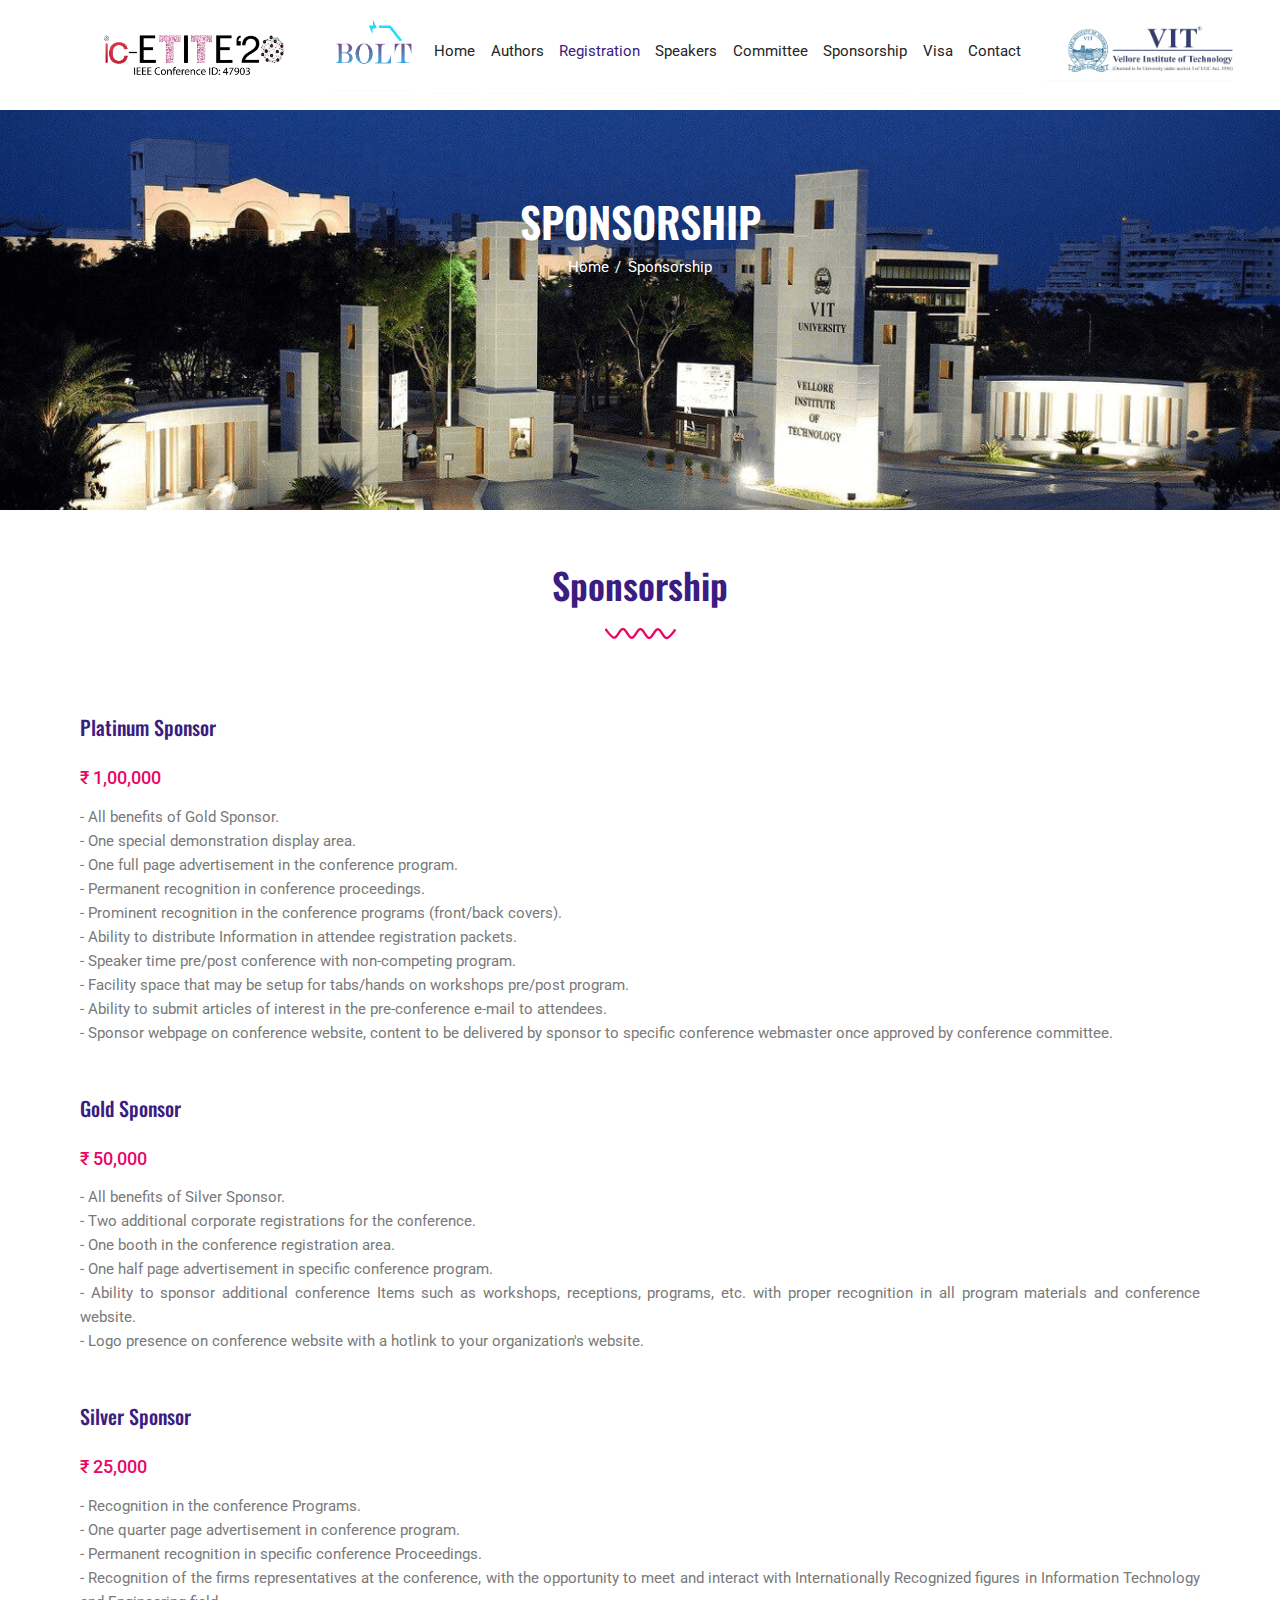
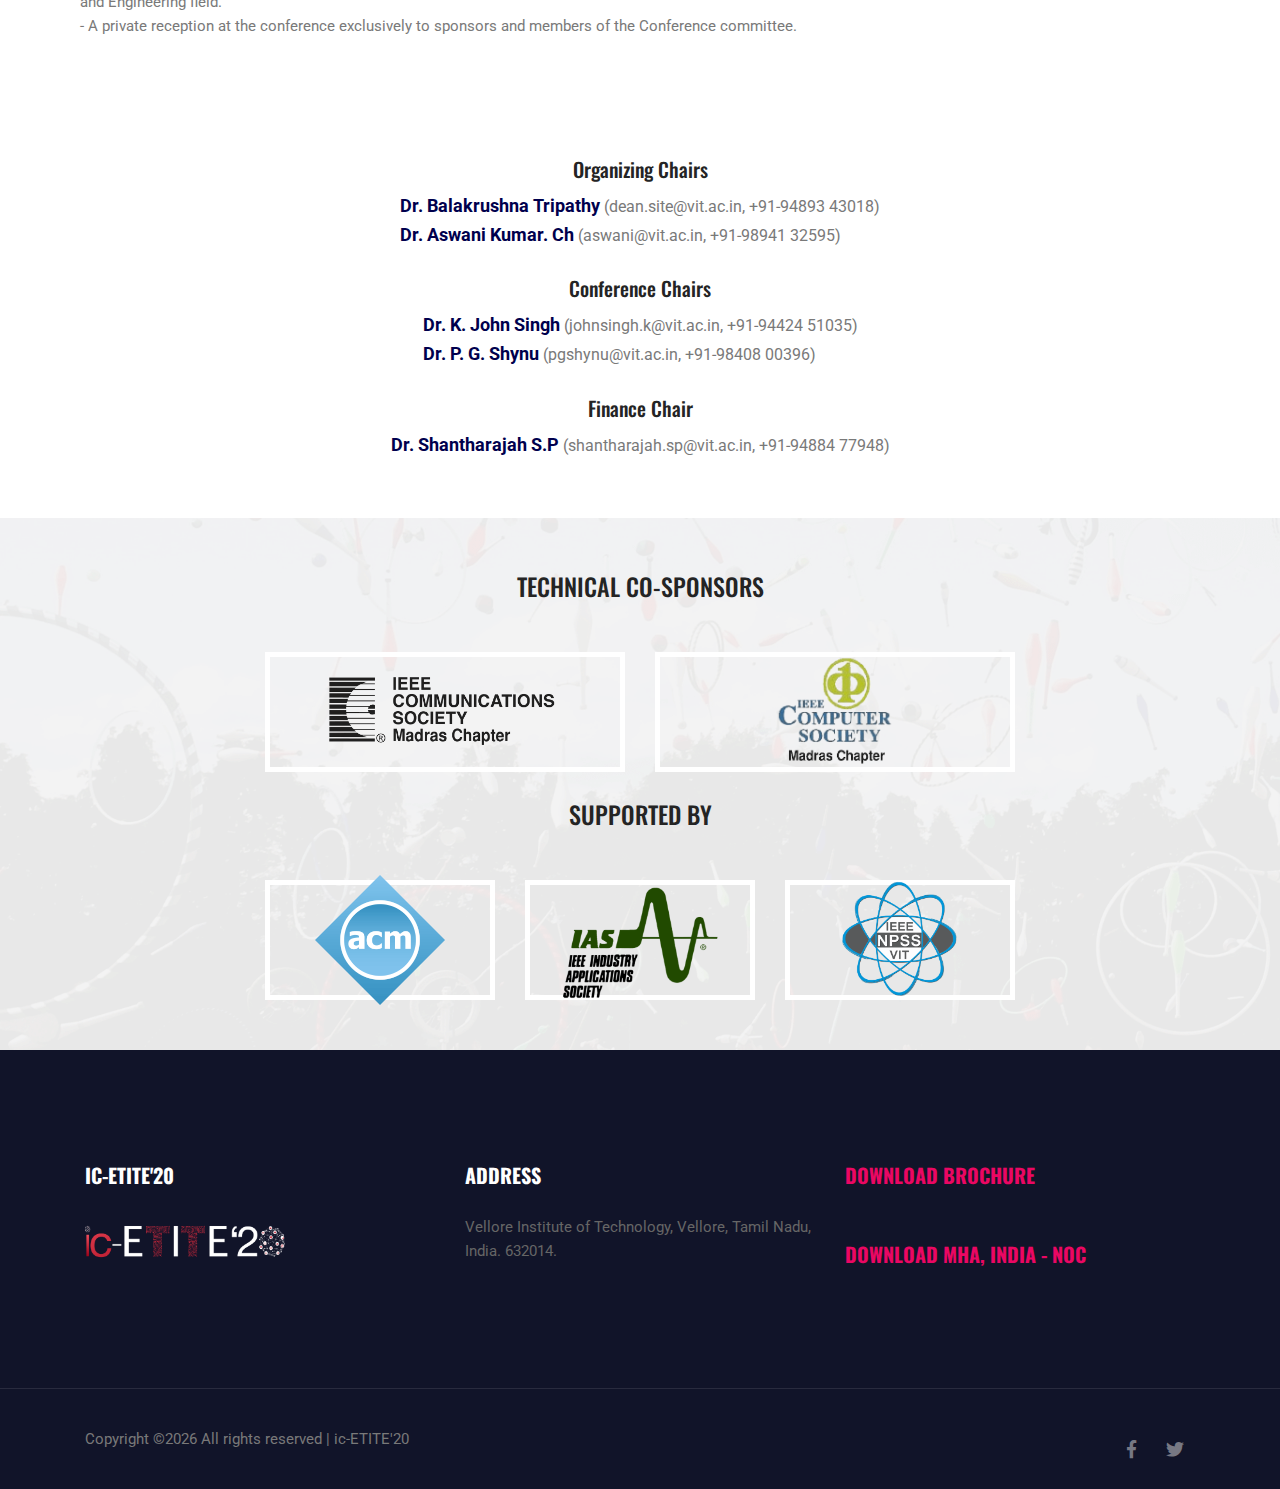
<file: Sponsorship.html>
<!DOCTYPE html>
<html lang="en">
<head>
  <meta charset="UTF-8">
  <meta name="viewport" content="width=device-width, initial-scale=1.0">
  <meta http-equiv="X-UA-Compatible" content="ie=edge">
  <title>ic-ETITE'20 | Speakers</title>
  <link rel="icon" href="img/icon.png" type="image/png">
  <link rel="stylesheet" href="vendors/bootstrap/bootstrap.min.css">
  <link rel="stylesheet" href="vendors/fontawesome/css/all.min.css">
  <link rel="stylesheet" href="vendors/themify-icons/themify-icons.css">
  <link rel="stylesheet" href="vendors/linericon/style.css">
  <link rel="stylesheet" href="vendors/owl-carousel/owl.theme.default.min.css">
  <link rel="stylesheet" href="vendors/owl-carousel/owl.carousel.min.css">
  <link rel="stylesheet" href="css/magnific-popup.css">
  <link rel="stylesheet" href="vendors/flat-icon/font/flaticon.css">
  

  <link rel="stylesheet" href="css/style.css">
    <style>
    .sbox {
    border-radius: 8px;
    border: 2px solid #ea0763;
        text-align: center;
    margin: 5px;
        
        
}</style>
    
</head>
<body>

  <!--================ Header Menu Area start =================-->
  <header class="header_area" >
    
    <div class="main_menu" >
      <nav class="navbar navbar-expand-lg navbar-light">
        <div style="max-width: 100%;" class="container box_1620" >
          <button class="navbar-toggler" type="button" data-toggle="collapse" data-target="#navbarSupportedContent" aria-controls="navbarSupportedContent" aria-expanded="false" aria-label="Toggle navigation">
              <span class="icon-bar"></span>
              <span class="icon-bar"></span>
              <span class="icon-bar"></span>
            </button>
          
          <span style="margin-left:6%;"><a class="navbar-brand logo_h" href="index.html" ><img width="180px" height="auto" src="img/icetite-bw.png" alt=""></a></span>
          
          

          <div class="collapse navbar-collapse offset" id="navbarSupportedContent"  >
            <ul class="nav navbar-nav menu_nav justify-content">
              <li class="nav-item " style="padding:1%;" ><a class="nav-link" href="bolt/index.html" style="padding:1%;"><img class="gif" src="img/gif.gif" width="80px" height="70px"></a></li>
              <li class="nav-item " ><a class="nav-link" href="index.html">Home</a></li> 
              <li class="nav-item "><a class="nav-link" href="authors.html">Authors</a></li> 
              <li class="nav-item active"><a class="nav-link" href="registration.html">Registration</a>
                <li class="nav-item"><a class="nav-link" href="speaker.html">Speakers</a>
              <li class="nav-item"><a class="nav-link" href="committee.html">Committee</a></li>
                <li class="nav-item"><a class="nav-link" href="Sponsorship.html" >Sponsorship</a></li> 
                <li class="nav-item"><a class="nav-link" href="visa.html" >Visa</a></li> 
              <li class="nav-item"><a class="nav-link" href="contact.html">Contact</a></li>
              <li class="nav-item" style="padding:1%;"><a class="nav-link" href="https://vit.ac.in" target="_blank" style="padding:2%;"><img width="170px" height="auto" style="margin-left:20px;" src="img/vit_logo-2.jpg" alt=""></a></li>
            </ul>     
          </div> 
          
        </div>
      </nav>
    </div> 
  </header>
  <!--================Header Menu Area =================-->
  <button onclick="topFunction()" id="myBtn" title="Go to top"><icon class="ti-arrow-up"></icon></button>

  
  <!--================Hero Banner Area Start =================-->





  <section class="hero-banner1 hero-banner-sm">
    <div class="container text-center">
      <h2>Sponsorship</h2>
      <nav aria-label="breadcrumb" class="banner-breadcrumb">
        <ol class="breadcrumb">
          <li class="breadcrumb-item"><a href="#">Home</a></li>
          <li class="breadcrumb-item active" aria-current="page">Sponsorship</li>
        </ol>
      </nav>
    </div>
  </section>


  <br>
 <br>
    <div class="container">
      <div class="section-intro text-center pb-98px">
        <h2 class="primary-text">Sponsorship</h2>
        <img src="img/home/section-style.png" alt="">
      </div>
      </div>





        <div class="container" >
          <div class="row">
            <div class=" align-self-center mb-5 mb-lg-0">
              <div class="innovative-wrapper"style="padding: 10px">

  <h3 class="primary-text">Platinum Sponsor <br class="d-none d-xl-block"></h3>
  <p class="h4 primary-text2 mb-3">₹ 1,00,000</p>
  <p style="text-align:justify">- All benefits of Gold Sponsor.<br>
        - One special demonstration display area.<br>
        - One full page advertisement in the conference program.<br>
        - Permanent recognition in conference proceedings.<br>
        - Prominent recognition in the conference programs (front/back covers).<br>
        - Ability to distribute Information in attendee registration packets.<br>
        - Speaker time pre/post conference with non-competing program.<br>
        - Facility space that may be setup for tabs/hands on workshops pre/post program.<br>
        - Ability to submit articles of interest in the pre-conference e-mail to attendees.<br>
        - Sponsor webpage on conference website, content to be delivered by sponsor to
           specific conference webmaster once approved by conference committee.</p>
           <br>
           <br>


     <h3 class="primary-text">Gold Sponsor <br class="d-none d-xl-block"></h3>
    <p class="h4 primary-text2 mb-3">₹ 50,000</p>
    <p style="text-align:justify">- All benefits of Silver Sponsor.<br>
        - Two additional corporate registrations for the conference.<br>
        - One booth in the conference registration area.<br>
        - One half page advertisement in specific conference program.<br>
        - Ability to sponsor additional conference Items such as workshops,
          receptions, programs, etc. with proper recognition in all program materials and
          conference website.<br>
        - Logo presence on conference website with a hotlink to your organization's website.</p>
           <br>
           <br>

           <h3 class="primary-text">Silver Sponsor <br class="d-none d-xl-block"></h3>
           <p class="h4 primary-text2 mb-3">₹ 25,000</p>
           <p style="text-align:justify">- Recognition in the conference Programs.<br>
                - One quarter page advertisement in conference program.<br>
                - Permanent recognition in specific conference Proceedings.<br>
                - Recognition of the firms representatives at the conference, with the opportunity
                  to meet and interact with Internationally Recognized figures in Information Technology and Engineering field.<br>
                - A private reception at the conference exclusively to sponsors and members of
                  the Conference committee.</p>
                    <br>
                    <br>

                  


        </div>
    </div>
    
  </div>
</div>




      
    <br>
    <br>
    

        <div style="text-align:center; padding: 10px">
          <h3>Organizing Chairs</h3>
          <div style="display: inline-block; text-align: left;">
            <ul>
              <li>
                <font size="4" color="#00004d"><b>Dr. Balakrushna Tripathy</b></font><font size="3">
                        (dean.site@vit.ac.in, +91-94893 43018)</font>
              </li>
              <li>
                    <font size="4" color="#00004d"><b>Dr. Aswani Kumar. Ch </b></font><font size="3">
                            (aswani@vit.ac.in, +91-98941 32595)</font>
                  </li>
            </ul>
          </div>
        
        <br>
        <br>

        <h3>Conference Chairs</h3>
          <div style="display: inline-block; text-align: left;">
            <ul>
              <li>
                <font size="4" color="#00004d"><b>Dr. K. John Singh</b></font><font size="3">
                        (johnsingh.k@vit.ac.in, +91-94424 51035)</font>
              </li>
              <li>
                    <font size="4" color="#00004d"><b>Dr. P. G. Shynu</b></font><font size="3">
                            (pgshynu@vit.ac.in, +91-98408 00396)</font>
                  </li>
            </ul>
          </div>
          <br>
          <br>

          <h3>Finance Chair</h3>
          <div style="display: inline-block; text-align: left;">
            <ul>
              <li>
                <font size="4" color="#00004d"><b>Dr. Shantharajah S.P</b></font><font size="3">
                        (shantharajah.sp@vit.ac.in, +91-94884 77948)</font>
              </li>
              
            </ul>
          </div>
        

    </div>

 <br>
 <br>




  
  <!--================ Sponsor section Start =================-->
  <section class="section-padding--small sponsor-bg">
    <div class="container">
      

      <div class="sponsor-wrapper sponsor-wrapper--small">
        

        <h3 class="sponsor-title mb-5">Technical Co-Sponsors</h3>
        
        <div class="row">
          <div class="col-sm-6 col-lg-6 mb-3 mb-lg-0">
            <div class="sponsor-single">
              <img width="250px" height="auto"  src="img/home/comosc madras logo.png" alt="">
            </div>
          </div>
          <div class="col-sm-6 col-lg-6 mb-3 mb-lg-0">
            <div class="sponsor-single">
              <img width="120px" height="auto"  src="img/home/mas_computer_logo.png" alt="">
            </div>
          </div>
        </div>
<br>

        <h3 class="sponsor-title mb-5">Supported by</h3>
        <div class="row">
          <div class="col-sm-6 col-lg-4 mb-3 mb-lg-0">
            <div class="sponsor-single">
              <img width="130px" height="auto"  src="img/home/acm.png" alt="">
            </div>
          </div>

          <div class="col-sm-6 col-lg-4 mb-3 mb-lg-0">
            <div class="sponsor-single">
              <img width="160px" height="auto"  src="img/home/ias.png" alt="">
            </div>
          </div>

          <div class="col-sm-6 col-lg-4 mb-3 mb-lg-0">
            <div class="sponsor-single">
              <img width="130px" height="auto"  src="img/home/IEEE NPSS logo.png" alt="">
            </div>
          </div>

          </div>
      </div>   
      </div>
    </div>
  </section>
  <!--================ Sponsor section End =================-->






  <!-- ================ start footer Area ================= -->
  <footer class="footer-area">
    <div class="container">
      <div class="row">
        <div class="col-lg-4  col-md-6 col-sm-6">
          <div class="single-footer-widget">
            <h6>ic-ETITE'20</h6>
            <img width="200px" height="auto" src="img/icetite.png">
          </div>
        </div>
        <div class="col-lg-4 col-md-6 col-sm-6">
          <div class="single-footer-widget">
            <h6>Address</h6>
            <div class="row">
              <div class="col">
                <ul>
                  <li><a href="https://vit.ac.in" target="_blank">Vellore Institute of Technology, Vellore, Tamil Nadu, India. 632014.</a></li>
                  
                </ul>
              </div>
              										
            </div>							
          </div>
        </div>							
        <div class="col-lg-4  col-md-6 col-sm-6">
          <div class="single-footer-widget">
              <a href="Icetite'20.pdf" download>
                <h6 style="color: #ea0763">Download Brochure</h6>
              </a>
              <br>
              <a href="NOC_letter.pdf" download>
                <h6 style="color: #ea0763">Download MHA, India - NOC</h6>
              </a>
            								
            <div id="mc_embed_signup">
              
            </div>
          </div>
        </div>
        						
      </div>
    </div>
    <div class="footer-bottom">
      <div class="container">
        <div class="row align-items-center">
          <p class="col-lg-8 col-sm-12 footer-text m-0 text-center text-lg-left"><!-- Link back to Colorlib can't be removed. Template is licensed under CC BY 3.0. -->
Copyright &copy;<script>document.write(new Date().getFullYear());</script> All rights reserved | ic-ETITE'20</a>
<!-- Link back to Colorlib can't be removed. Template is licensed under CC BY 3.0. --></p>
          <div class="col-lg-4 col-sm-12 footer-social text-center text-lg-right">
            <a href="#"><i class="fab fa-facebook-f"></i></a>
            <a href="#"><i class="fab fa-twitter"></i></a>
            
          </div>
        </div>
      </div>
    </div>
  </footer>
  <!-- ================ End footer Area ================= -->




  <script src="vendors/jquery/jquery-3.2.1.min.js"></script>
  <script src="vendors/bootstrap/bootstrap.bundle.min.js"></script>
  <script src="vendors/owl-carousel/owl.carousel.min.js"></script>
  <script src="vendors/Magnific-Popup/jquery.magnific-popup.min.js"></script>
  <script src="js/jquery.ajaxchimp.min.js"></script>
  <script src="js/mail-script.js"></script>
  <script src="js/countdown.js"></script>
  <script src="js/jquery.magnific-popup.min.js"></script>	
  <script src="js/main.js"></script>


</script>

</body>
</html>
</file>
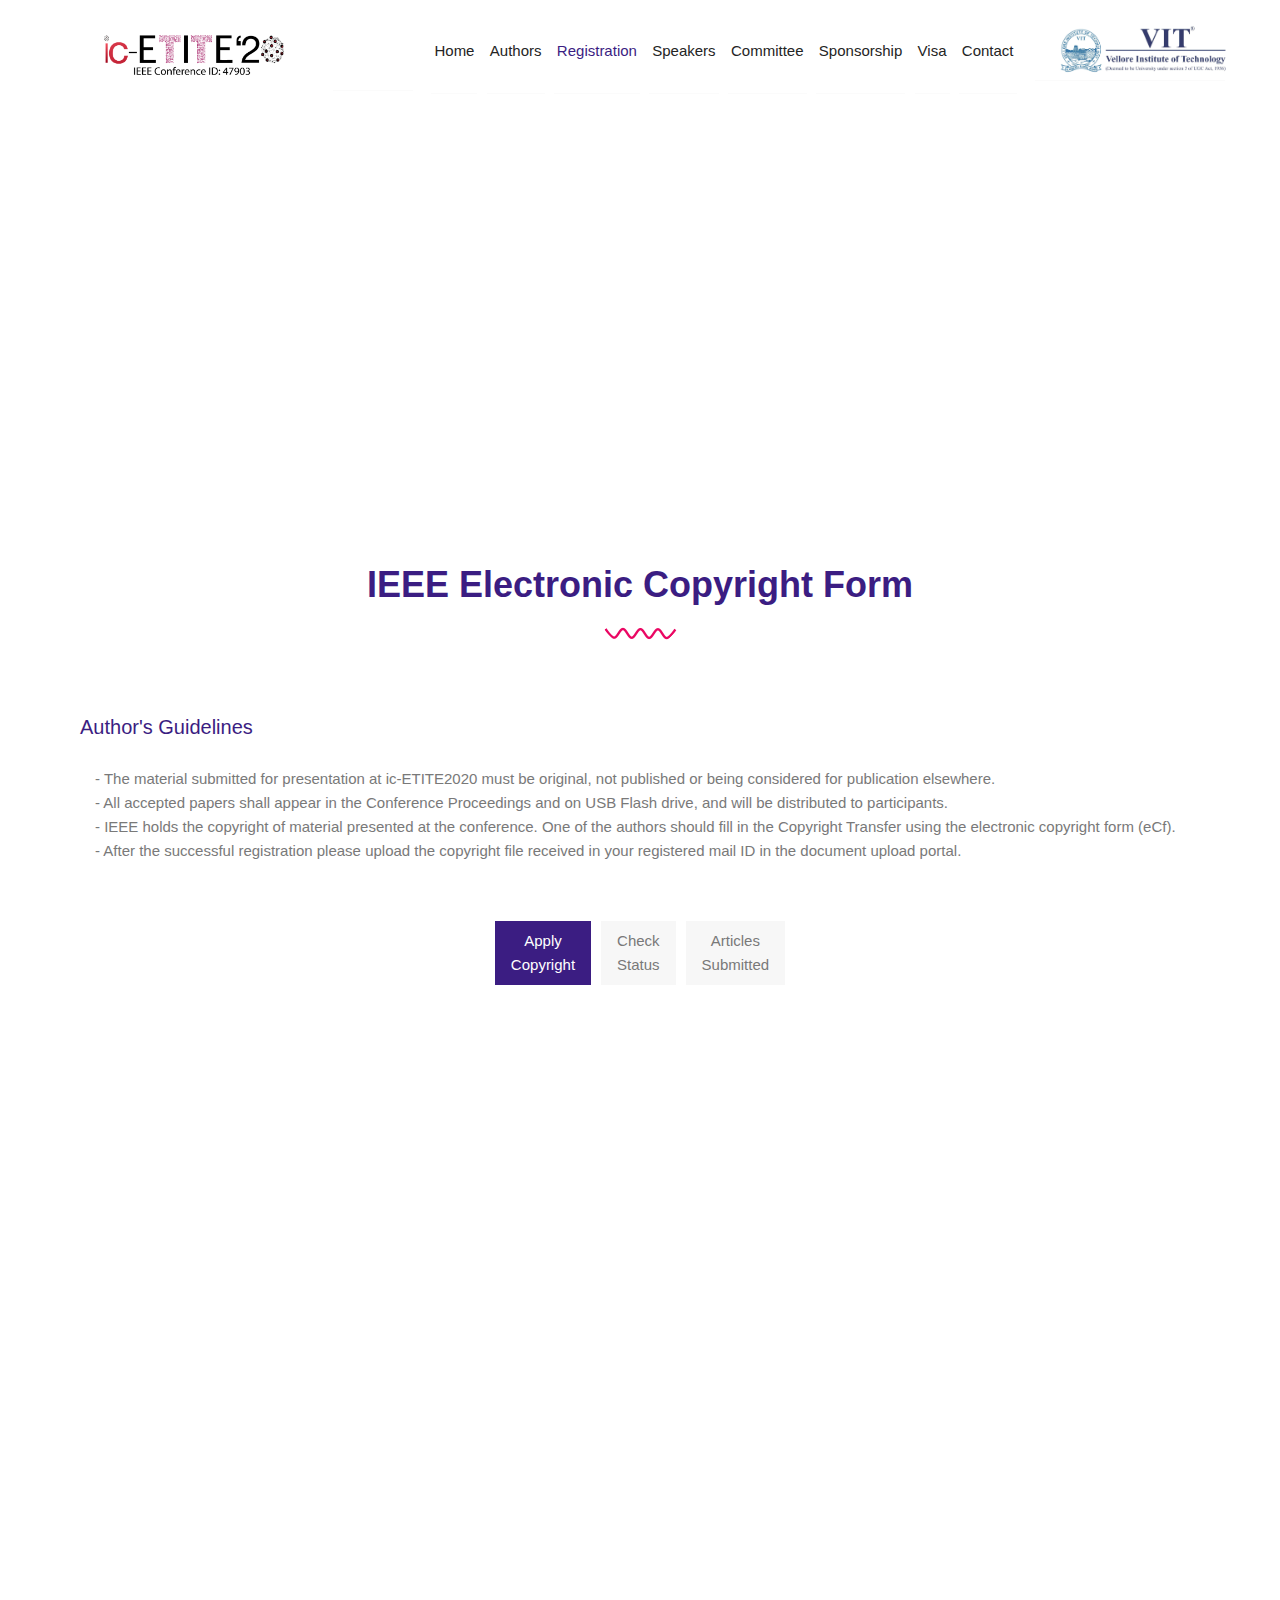
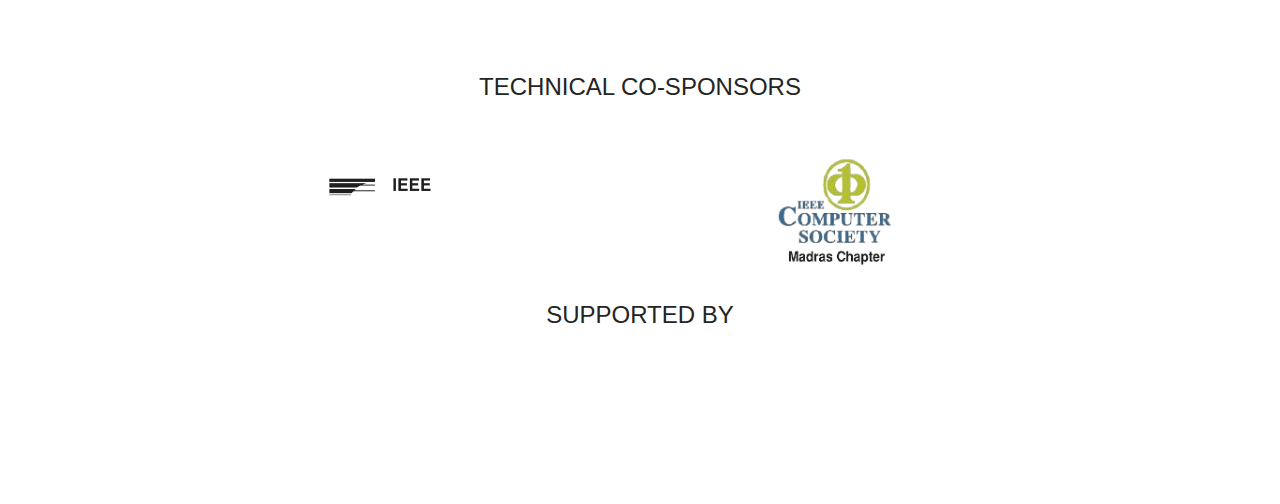
<file: status.html>
<!DOCTYPE html>
<html lang="en">
<head>
    <meta charset="UTF-8">
    <meta name="viewport" content="width=device-width, initial-scale=1.0">
    <meta http-equiv="X-UA-Compatible" content="ie=edge">
    <title>ic-ETITE'20 | Paper Status</title>
    <link rel="icon" href="img/icon.png" type="image/png">
    <link rel="stylesheet" href="vendors/bootstrap/bootstrap.min.css">
    <link rel="stylesheet" href="vendors/fontawesome/css/all.min.css">
    <link rel="stylesheet" href="vendors/themify-icons/themify-icons.css">
    <link rel="stylesheet" href="vendors/linericon/style.css">
    <link rel="stylesheet" href="vendors/owl-carousel/owl.theme.default.min.css">
    <link rel="stylesheet" href="vendors/owl-carousel/owl.carousel.min.css">
    <link rel="stylesheet" href="css/magnific-popup.css">
    <link rel="stylesheet" href="vendors/flat-icon/font/flaticon.css">


    <link rel="stylesheet" href="css/style.css">
    <style>
        .sbox {
            border-radius: 8px;
            border: 2px solid #ea0763;
            text-align: center;
            margin: 5px;


        }</style>

</head>
<body>

<!--================ Header Menu Area start =================-->
<header class="header_area" >
    
    <div class="main_menu" >
      <nav class="navbar navbar-expand-lg navbar-light">
        <div style="max-width: 100%;" class="container box_1620" >
          <button class="navbar-toggler" type="button" data-toggle="collapse" data-target="#navbarSupportedContent" aria-controls="navbarSupportedContent" aria-expanded="false" aria-label="Toggle navigation">
              <span class="icon-bar"></span>
              <span class="icon-bar"></span>
              <span class="icon-bar"></span>
            </button>
          
          <span style="margin-left:6%;"><a class="navbar-brand logo_h" href="index.html" ><img width="180px" height="auto" src="img/icetite-bw.png" alt=""></a></span>
          
          

          <div class="collapse navbar-collapse offset" id="navbarSupportedContent"  >
            <ul class="nav navbar-nav menu_nav justify-content">
              <li class="nav-item " style="padding:1%;" ><a class="nav-link" href="bolt/index.html" style="padding:1%;"><img class="gif" src="img/gif.gif" width="80px" height="70px"></a></li>
              <li class="nav-item " ><a class="nav-link" href="index.html">Home</a></li> 
              <li class="nav-item "><a class="nav-link" href="authors.html">Authors</a></li> 
              <li class="nav-item active"><a class="nav-link" href="registration.html">Registration</a>
                <li class="nav-item"><a class="nav-link" href="speaker.html">Speakers</a>
              <li class="nav-item"><a class="nav-link" href="committee.html">Committee</a></li>
                <li class="nav-item"><a class="nav-link" href="Sponsorship.html" >Sponsorship</a></li> 
                <li class="nav-item"><a class="nav-link" href="visa.html" >Visa</a></li> 
              <li class="nav-item"><a class="nav-link" href="contact.html">Contact</a></li>
              <li class="nav-item" style="padding:1%;"><a class="nav-link" href="https://vit.ac.in" target="_blank" style="padding:2%;"><img width="170px" height="auto" style="margin-left:20px;" src="img/vit_logo-2.jpg" alt=""></a></li>
            </ul>     
          </div> 
          
        </div>
      </nav>
    </div> 
  </header>
<!--================Header Menu Area =================-->
<button onclick="topFunction()" id="myBtn" title="Go to top">
    <icon class="ti-arrow-up"></icon>
</button>


<!--================Hero Banner Area Start =================-->

  
<section class="hero-banner1 hero-banner-sm">
    <div class="container text-center">
        <h2>eCF</h2>
        <nav aria-label="breadcrumb" class="banner-breadcrumb">
            <ol class="breadcrumb">
                <li class="breadcrumb-item"><a href="#">Home</a></li>
                <li class="breadcrumb-item active" aria-current="page">IEEE Electronic Copyright Form</li>
            </ol>
        </nav>
    </div>
</section>
<!--================Hero Banner Area End =================-->


<br>
<br>

<div class="container">
    <div class="section-intro text-center pb-98px">
        <h2 class="primary-text">IEEE Electronic Copyright Form</h2>
        <img src="img/home/section-style.png" alt="">
    </div>
</div>


<div class="container">
    <div class="row">
        <div class=" align-self-center mb-5 mb-lg-0">
            <div class="innovative-wrapper" style="padding: 10px">
                <h3 class="primary-text">Author's Guidelines<br class="d-none d-xl-block"></h3>
                <div class="container">
                    <p>- The material submitted for presentation at ic-ETITE2020 must be original, not published or
                        being considered for publication elsewhere.</p>
                    <p>- All accepted papers shall appear in the Conference Proceedings and on USB Flash drive, and will
                        be distributed to participants.</p>
                    <p>- IEEE holds the copyright of material presented at the conference. One of the authors should
                        fill in the Copyright Transfer using the electronic copyright form (eCf).</p>
                    <p>- After the successful registration please upload the copyright file received in your registered
                        mail ID in the document upload portal.</p>
                </div>

                <br><br>
            </div>
        </div>
    </div>
</div>


<div class="container">


    <div class="row">
        <div class="col-xl-10 offset-xl-1">
            <div class="scheduleTab">
                <ul class="nav nav-tabs">
                    <li class="nav-item text-center">
                        <a class="active" data-toggle="tab" href="#applyCopyright">
                            <p>Apply <br> Copyright</p>
                        </a>
                    </li>

                    <li class="nav-item text-center">
                        <a  data-toggle="tab" href="#checkStatus">
                            <p>Check<br> Status</p>
                        </a>
                    </li>
                    <li class="nav-item text-center">
                        <a data-toggle="tab" href="#articlesSubmitted">
                            <p>Articles <br> Submitted</p>
                        </a>
                    </li>

                </ul>

                <!-- Tab panes -->
                <div class="tab-content">
                    <div id="applyCopyright" class="tab-pane active">

                        <div class="schedule-card" style="padding: 3%;">
                            <div class="row no-gutters">

                                <div class="" style="align-content: center;width: 100%;">

                                        <div >
                                            <form class="form-group" action="https://ecopyright.ieee.org/ECTT/IntroPage.jsp" method="post" style="align-content: center">

                                                <div >
                                                    <label style="color:black; font-size: 15px;" for="ArtTitle">Article Title:</label>
                                                    <div class="col-sm-10">
                                                        <input type="text"  name="ArtTitle" class="form-control" id="ArtTitle"  placeholder="Article Title">
                                                    </div>
                                                </div>
                                                <br>
                                                <div >
                                                    <label style="color:black; font-size: 15px;" for="AuthName">Authors of the paper:</label>
                                                    <div class="col-sm-10">
                                                        <input type="text"  name="AuthName" class="form-control" id="AuthName"  placeholder="Authors of the paper">
                                                    </div>
                                                </div>
                                                <br>
                                                <div >
                                                    <label style="color:black; font-size: 15px;"for="ArtId">Unique Article identifier (Easychair.org):</label>
                                                    <div class="col-sm-10">
                                                        <input type="text"  name="ArtId" class="form-control" id="ArtId" placeholder="Easychair id for your paper">
                                                    </div>
                                                </div>
                                                <br>
                                                <div style="color:black; font-size: 15px;" class="form-group">
                                                    <label for="AuthEmail">Authors e-mail address:</label>
                                                    <div class="col-sm-10">
                                                        <input type="text"  name="AuthEmail" class="form-control" id="AuthEmail"  placeholder="if multiple authors, separate by ,">
                                                    </div>
                                                </div>
                                                <br>
                                                <center><button type="submit" name="Submit" class="button button-header" >Submit the form</button></center>
                                                <input name="ArtSource" type="hidden"  value="47903">
                                                <input name="rtrnurl" type="hidden" value="https://icetite.com/" />
                                                <input name="PubTitle" type="hidden"  value="2020 International Conference on Emerging Trends in Information Technology and Engineering (ic-ETITE)" /><br />
                                            </form>

                                        </div>

                                </div>
                            </div>
                        </div>
                    </div> 

                    <div id="checkStatus" class="tab-pane " >
                        <div class="schedule-card" style="padding: 3%;">
                            <div class="row no-gutters">
        
                                <div class="" style="align-content: center;width: 100%;">
                                    <div class="schedule-content">
                                            <div class="form-group">

                                                <div >
                                                    <label style="color:black; font-size: 15px;" for="ArtTitle">ecf Id:</label>

                                                        <input type="text"  name="ArtTitle" class="form-control" id="checkStatusEcfId"  placeholder="Enter ecf Id"><br>
                                                        <center><button type="submit" name="Submit" class="button button-header" style="padding: 1% 5%;" id="checkStatusSubmit">Check status</button></center>
                                                </div>

                                            </div>
                                            <div class="checkStatusDiv">
                                            </div>
                                    </div>
                                </div>
                            </div>
                        </div>
                    </div>

                    <div id="articlesSubmitted" class="tab-pane">
                        <div class="schedule-card">
                            <div class="row no-gutters">

                                <div class=" align-self-center">
                                    <div class="schedule-content">
                                        <div class="articlesubmittedtable">

                                        </div>

                                    </div>
                                </div>
                            </div>
                        </div>
                    </div>
                </div>
            </div>
        </div>
    </div>
</div>

<br><br>





  <!--================ Sponsor section Start =================-->
  <section class="section-padding--small sponsor-bg">
    <div class="container">
      

      <div class="sponsor-wrapper sponsor-wrapper--small">
        

        <h3 class="sponsor-title mb-5">Technical Co-Sponsors</h3>
        
        <div class="row">
          <div class="col-sm-6 col-lg-6 mb-3 mb-lg-0">
            <div class="sponsor-single">
              <img width="250px" height="auto"  src="img/home/comosc madras logo.png" alt="">
            </div>
          </div>
          <div class="col-sm-6 col-lg-6 mb-3 mb-lg-0">
            <div class="sponsor-single">
              <img width="120px" height="auto"  src="img/home/mas_computer_logo.png" alt="">
            </div>
          </div>
        </div>
<br>

        <h3 class="sponsor-title mb-5">Supported by</h3>
        <div class="row">
          <div class="col-sm-6 col-lg-4 mb-3 mb-lg-0">
            <div class="sponsor-single">
              <img width="130px" height="auto"  src="img/home/acm.png" alt="">
            </div>
          </div>

          <div class="col-sm-6 col-lg-4 mb-3 mb-lg-0">
            <div class="sponsor-single">
              <img width="160px" height="auto"  src="img/home/ias.png" alt="">
            </div>
          </div>

          <div class="col-sm-6 col-lg-4 mb-3 mb-lg-0">
            <div class="sponsor-single">
              <img width="130px" height="auto"  src="img/home/IEEE NPSS logo.png" alt="">
            </div>
          </div>

          </div>
      </div>   
      </div>
    </div>
  </section>
  
<!-- ================ start footer Area ================= -->
<footer class="footer-area">
    <div class="container">
        <div class="row">
            <div class="col-lg-4  col-md-6 col-sm-6">
                <div class="single-footer-widget">
                    <h6>ic-ETITE'20</h6>
                    <img width="200px" height="auto" src="img/icetite.png">
                </div>
            </div>
            <div class="col-lg-4 col-md-6 col-sm-6">
                <div class="single-footer-widget">
                    <h6>Address</h6>
                    <div class="row">
                        <div class="col">
                            <ul>
                                <li><a href="https://vit.ac.in" target="_blank">Vellore Institute of
                                    Technology, Vellore, Tamil Nadu, India. 632014.</a></li>

                            </ul>
                        </div>

                    </div>
                </div>
            </div>
            <div class="col-lg-4  col-md-6 col-sm-6">
                <div class="single-footer-widget">
                    <a href="Icetite'20.pdf" download>
                        <h6 style="color: #ea0763">Download Brochure</h6>
                    </a>
                    <br>
                    <a href="NOC_letter.pdf" download>
                        <h6 style="color: #ea0763">Download MHA, India - NOC</h6>
                    </a>

                    <div id="mc_embed_signup">

                    </div>
                </div>
            </div>

        </div>
    </div>
    <div class="footer-bottom">
        <div class="container">
            <div class="row align-items-center">
                <p class="col-lg-8 col-sm-12 footer-text m-0 text-center text-lg-left">
                    <!-- Link back to Colorlib can't be removed. Template is licensed under CC BY 3.0. -->
                    Copyright &copy;<script>document.write(new Date().getFullYear());</script>
                    All rights reserved | ic-ETITE'20</a>
                    <!-- Link back to Colorlib can't be removed. Template is licensed under CC BY 3.0. -->
                </p>
                <div class="col-lg-4 col-sm-12 footer-social text-center text-lg-right">
                    <a href="#"><i class="fab fa-facebook-f"></i></a>
                    <a href="#"><i class="fab fa-twitter"></i></a>

                </div>
            </div>
        </div>
    </div>
</footer>
<!-- ================ End footer Area ================= -->


<script src="vendors/jquery/jquery-3.2.1.min.js"></script>
<script src="vendors/bootstrap/bootstrap.bundle.min.js"></script>
<script src="vendors/owl-carousel/owl.carousel.min.js"></script>
<script src="vendors/Magnific-Popup/jquery.magnific-popup.min.js"></script>
<script src="js/jquery.ajaxchimp.min.js"></script>
<script src="js/mail-script.js"></script>
<script src="js/countdown.js"></script>
<script src="js/jquery.magnific-popup.min.js"></script>
<script src="js/main.js"></script>
<script src="https://ajax.googleapis.com/ajax/libs/jquery/3.4.1/jquery.min.js"></script>
<script type="text/javascript">
    $(document).ready(function () {
        var client_id = "b2211ba6-4a51-4551-937d-60600ec7d605";
        var client_secret = "d1314c8c-8d91-496a-aca4-f99cf55698a9";
        var scope = "ecfarticle,ecfarticles,ecfarticlecount,ecfpublications";
        var grant_type = "client_credentials";
        var PubTitle = "2020 International Conference on Emerging Trends in Information Technology and Engineering (ic-ETITE)";
        var ArtSource = "47903";
//  check Status
        $('#checkStatusSubmit').click(function () {
            var ecfid= $("#checkStatusEcfId").val();
            $(".checkStatusDiv").html("<img src='img/loading.gif' alt='Loading'>");

            $.ajax({
                url: "https://services13.ieee.org/pubsapi/api/oauth/token",
                type: "POST",
                data: {
                    'grant_type': grant_type,
                    'client_id': client_id,
                    'client_secret': client_secret,
                    'scope': scope
                },
                success: function (data) {
                    console.log("check status");
                    console.log(data);
                    if ("access_token" in data) {
                        console.log("check status");
                        console.log(data['access_token']);
                        $.ajax({
                            url: "https://services13.ieee.org/pubsapi/ecfarticle",
                            type: "GET",
                            headers: {
                                'Authorization': 'Bearer ' + data['access_token'],
                            },
                            data: {
                                'source': ArtSource,
                                'ecfid': ecfid
                            },
                            success: function (data1) {
                                if (data1['status']=="Failure"){
                                    $(".checkStatusDiv").html("<text>No article found with Id : "+ ecfid+"</text>");
                                }
                                else{
                                    var x="<table style=\"width:100%\" border=\"2px\">\n" +
                                        "        <tr>\n" +
                                        "            <th>ecfID</th>\n" +
                                        "            <th>Title</th>\n" +
                                        "            <th>Authors</th>\n" +
                                        "            <th>Email</th><th>Date</th>\n" +
                                        "\n" +
                                        "        </tr>";
                                    x=x+"<tr><td>"+data1['article']['ecfId']+"</td>" +
                                        "<td>"+data1['article']['title']+"</td>" +
                                        "<td>"+data1['article']['authors']+"</td>" +
                                        "<td>"+data1['article']['email']+"</td>" +
                                        "<td>"+data1['article']['date']+"</td></tr></table>"
                                    $(".checkStatusDiv").html(x);
                                }
                            },
                            error: function (data1) {
                                console.log(data1);
                                $(".checkStatusDiv").html("<text style='color: red;'>"+data1['responseJSON']['errorMessage']+"</text>");
                            }
                        });
                    } else {
                        window.location.reload();
                    }

                },
                error: function (data) {
                    window.location.reload();
                },
            });


        });





        $.ajax({
            url: "https://services13.ieee.org/pubsapi/api/oauth/token",
            type: "POST",
            data: {
                'grant_type': grant_type,
                'client_id': client_id,
                'client_secret': client_secret,
                'scope': scope,
                'PubTitle': PubTitle,
                'ArtSoource': ArtSource
            },
            success: function (data) {
                if ("access_token" in data) {
                    $.ajax({
                        url: "https://services13.ieee.org/pubsapi/ecfarticles",
                        type: "GET",
                        headers: {
                            'Authorization': 'Bearer ' + data['access_token'],
                        },
                        data: {
                            'source': ArtSource,
                            'pubtype': 'c'
                        },
                        success: function (data1) {
                            if ("articlecount" in data1){
                                if(data1['articlecount']>0){
                                    var x="<table style=\"width:100%\" border=\"2px\">\n" +
                                        "        <tr>\n" +
                                        "            <th>ecfID</th>\n" +
                                        "            <th>Title</th>\n" +
                                        "            <th>Authors</th>\n" +
                                        "            <th>Email</th>\n" +
                                        "\n" +
                                        "        </tr>";
                                    for( var article in data1['articleList']){
                                         x = x+ "<tr>" +
                                            "<td>"+data1['articleList'][article]['ecfId']+"</td>" +
                                            "<td>"+data1['articleList'][article]['title']+"</td>" +
                                            "<td>"+data1['articleList'][article]['authors']+"</td>" +
                                            "<td>"+data1['articleList'][article]['email']+"</td></tr>";
                                    }
                                    x= x+ "</table>";
                                    $('.articlesubmittedtable').html(x);
                                }
                                else{
                                    $('.articlesubmittedtable').html("No Articles Submitted Till Now");
                                }
                            }
                            else{
                                console.log("some thing went wrong ,please Try again");
                            }


                        },
                        error: function (data1) {
                            console.log(data1);
                        }
                    });
                } else {
                    window.location.reload();
                }

            },
            error: function (data) {
                window.location.reload();
            },
        });
    });

</script>

</body>
</html>
</file>
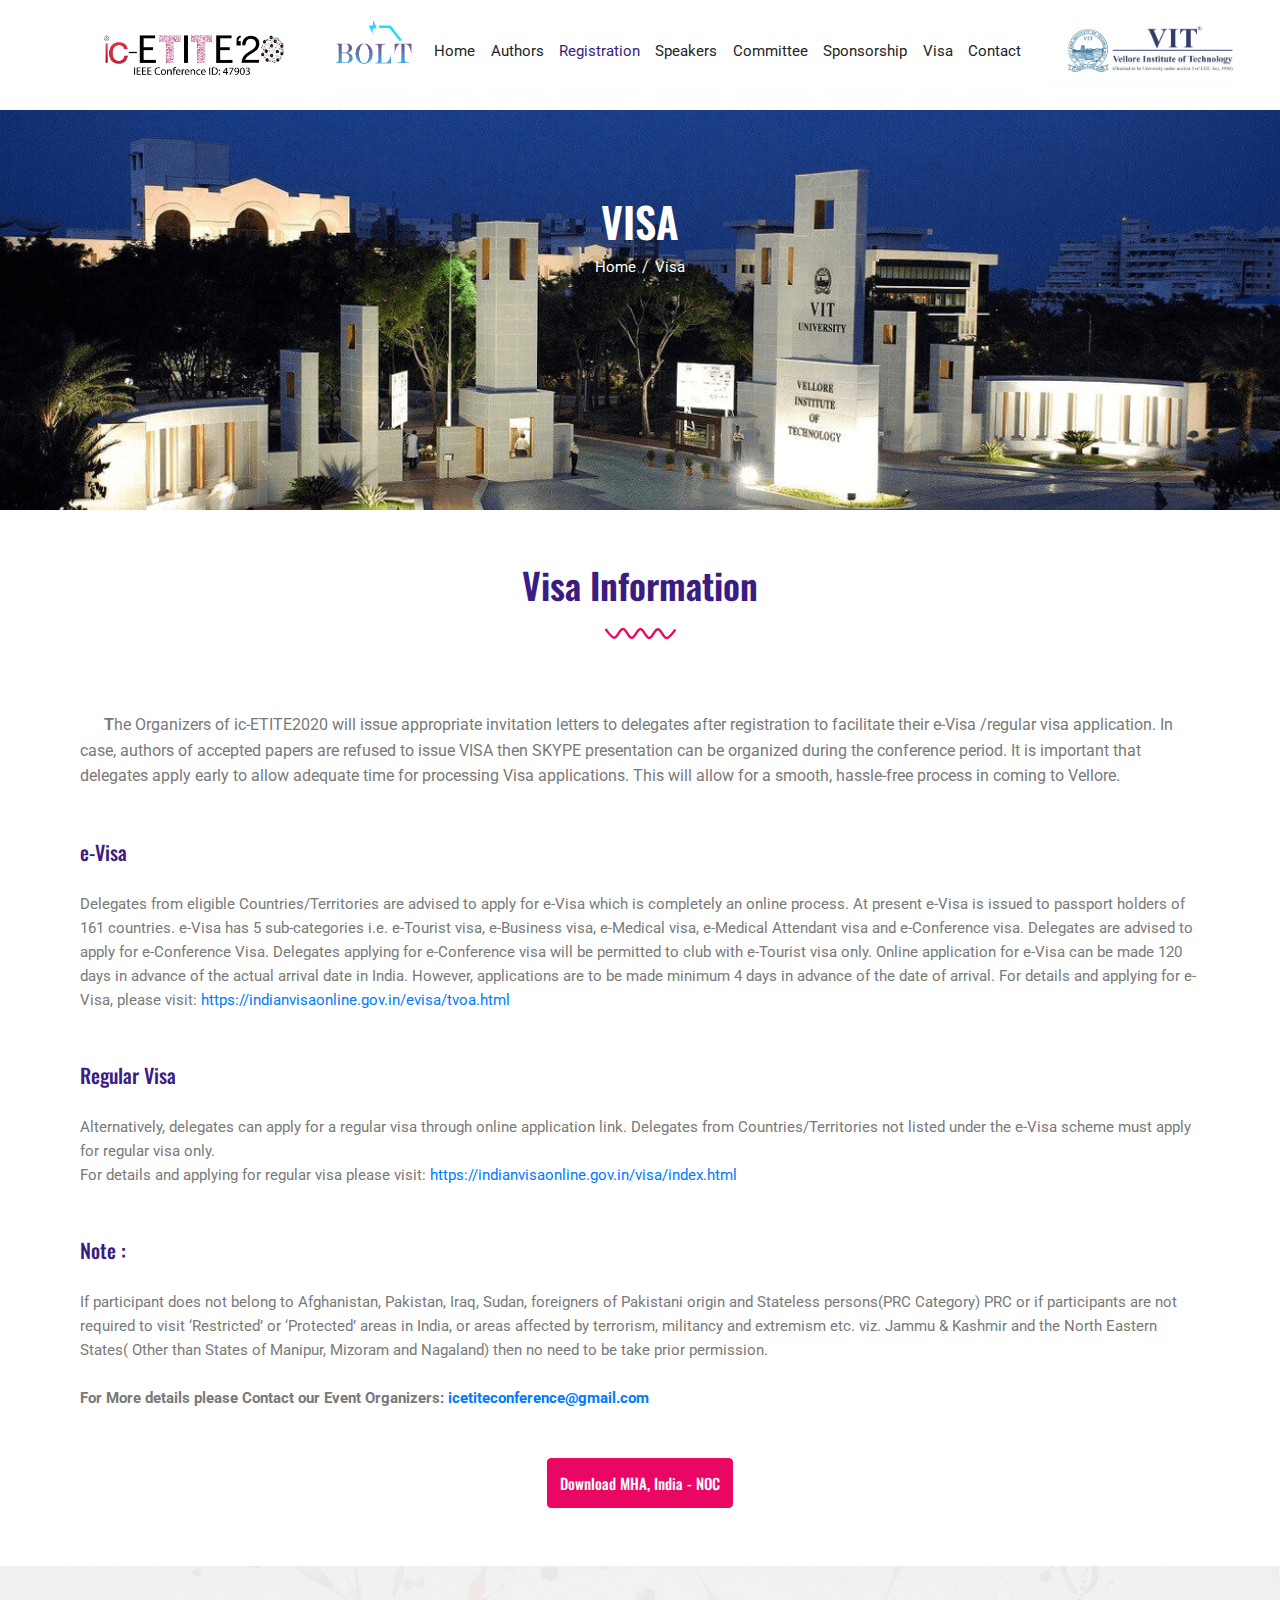
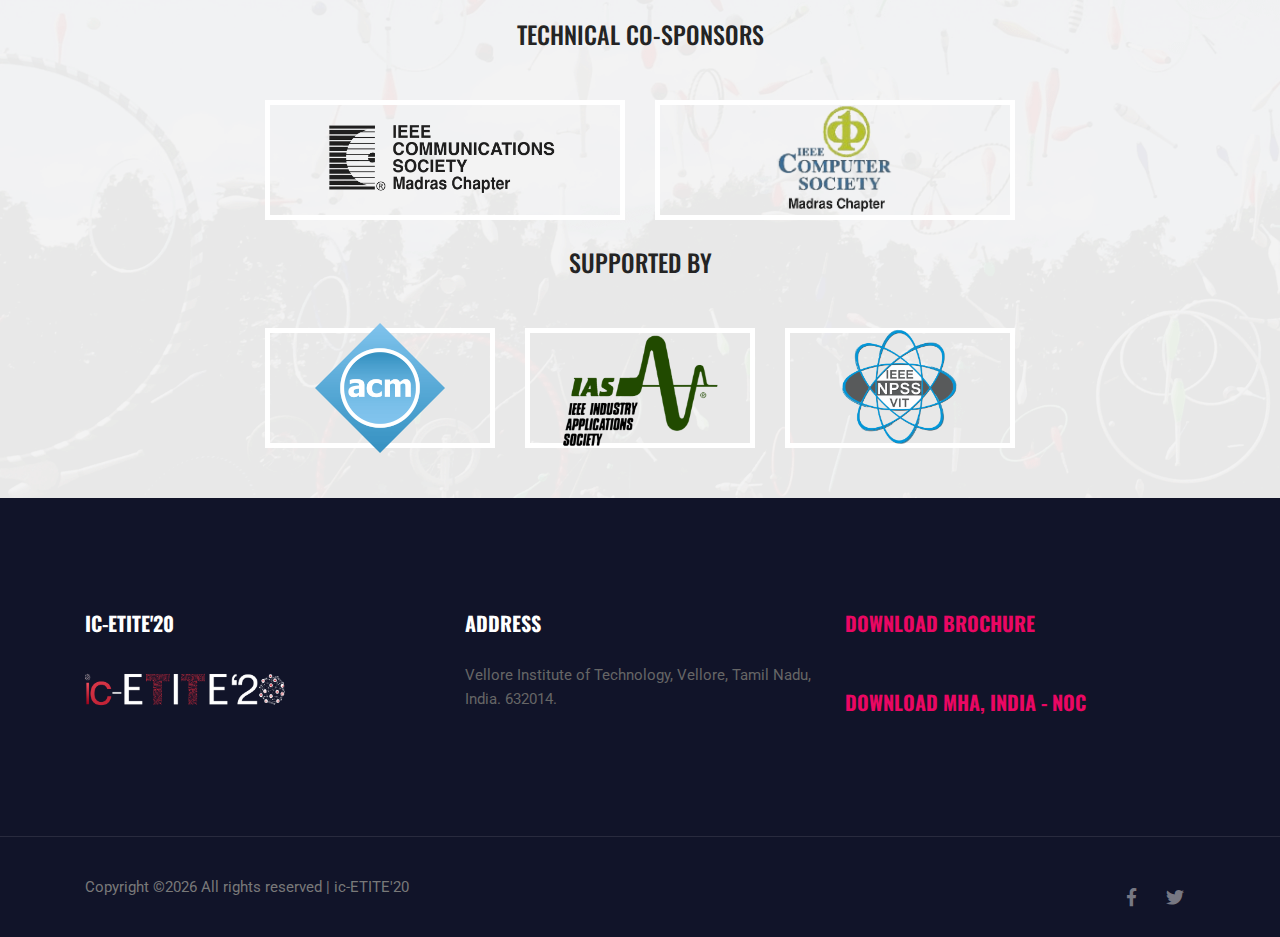
<file: visa.html>
<!DOCTYPE html>
<html lang="en">
<head>
  <meta charset="UTF-8">
  <meta name="viewport" content="width=device-width, initial-scale=1.0">
  <meta http-equiv="X-UA-Compatible" content="ie=edge">
  <title>ic-ETITE'20 | Visa</title>
  <link rel="icon" href="img/icon.png" type="image/png">
  <link rel="stylesheet" href="vendors/bootstrap/bootstrap.min.css">
  <link rel="stylesheet" href="vendors/fontawesome/css/all.min.css">
  <link rel="stylesheet" href="vendors/themify-icons/themify-icons.css">
  <link rel="stylesheet" href="vendors/linericon/style.css">
  <link rel="stylesheet" href="vendors/owl-carousel/owl.theme.default.min.css">
  <link rel="stylesheet" href="vendors/owl-carousel/owl.carousel.min.css">
  <link rel="stylesheet" href="css/magnific-popup.css">
  <link rel="stylesheet" href="vendors/flat-icon/font/flaticon.css">
  

  <link rel="stylesheet" href="css/style.css">
    <style>
    .sbox {
    border-radius: 8px;
    border: 2px solid #ea0763;
        text-align: center;
    margin: 5px;
        
        
}</style>
    
</head>
<body>

  <!--================ Header Menu Area start =================-->

  <header class="header_area" >
    
    <div class="main_menu" >
      <nav class="navbar navbar-expand-lg navbar-light">
        <div style="max-width: 100%;" class="container box_1620" >
          <button class="navbar-toggler" type="button" data-toggle="collapse" data-target="#navbarSupportedContent" aria-controls="navbarSupportedContent" aria-expanded="false" aria-label="Toggle navigation">
              <span class="icon-bar"></span>
              <span class="icon-bar"></span>
              <span class="icon-bar"></span>
            </button>
          
          <span style="margin-left:6%;"><a class="navbar-brand logo_h" href="index.html" ><img width="180px" height="auto" src="img/icetite-bw.png" alt=""></a></span>
          
          

          <div class="collapse navbar-collapse offset" id="navbarSupportedContent"  >
            <ul class="nav navbar-nav menu_nav justify-content">
              <li class="nav-item " style="padding:1%;" ><a class="nav-link" href="bolt/index.html" style="padding:1%;"><img class="gif" src="img/gif.gif" width="80px" height="70px"></a></li>
              <li class="nav-item " ><a class="nav-link" href="index.html">Home</a></li> 
              <li class="nav-item "><a class="nav-link" href="authors.html">Authors</a></li> 
              <li class="nav-item active"><a class="nav-link" href="registration.html">Registration</a>
                <li class="nav-item"><a class="nav-link" href="speaker.html">Speakers</a>
              <li class="nav-item"><a class="nav-link" href="committee.html">Committee</a></li>
                <li class="nav-item"><a class="nav-link" href="Sponsorship.html" >Sponsorship</a></li> 
                <li class="nav-item"><a class="nav-link" href="visa.html" >Visa</a></li> 
              <li class="nav-item"><a class="nav-link" href="contact.html">Contact</a></li>
              <li class="nav-item" style="padding:1%;"><a class="nav-link" href="https://vit.ac.in" target="_blank" style="padding:2%;"><img width="170px" height="auto" style="margin-left:20px;" src="img/vit_logo-2.jpg" alt=""></a></li>
            </ul>     
          </div> 
          
        </div>
      </nav>
    </div> 
  </header>


  <!--================Header Menu Area =================-->
  <button onclick="topFunction()" id="myBtn" title="Go to top"><icon class="ti-arrow-up"></icon></button>

  
  <!--================Hero Banner Area Start =================-->

  
  <section class="hero-banner1 hero-banner-sm">
    <div class="container text-center">
      <h2>Visa</h2>
      <nav aria-label="breadcrumb" class="banner-breadcrumb">
        <ol class="breadcrumb">
          <li class="breadcrumb-item"><a href="#">Home</a></li>
          <li class="breadcrumb-item active" aria-current="page">Visa</li>
        </ol>
      </nav>
    </div>
  </section>
  <!--================Hero Banner Area End =================-->

  <br>
 <br>
    <div class="container" >
      <div class="section-intro text-center pb-98px">
        <h2 class="primary-text">Visa Information</h2>
        <img src="img/home/section-style.png" alt="">
      </div>
      </div>





        <div class="container" >
          <div class="row">
            <div class=" align-self-center mb-5 mb-lg-0">
              <div class="innovative-wrapper"style="padding: 10px">
                
                <p style="font-size: 16px">&nbsp;&nbsp;&nbsp;&nbsp;&nbsp;&nbsp;<b>T</b>he Organizers of ic-ETITE2020 will issue appropriate invitation letters to delegates after
                   registration to facilitate their e-Visa /regular visa application. In case, authors of accepted 
                   papers are refused to issue VISA then SKYPE presentation can be organized during the conference 
                   period. It is important that delegates apply early to allow adequate time for processing Visa applications. 
                   This will allow for a smooth, hassle-free process in coming to Vellore.</p>

                <br><br>
                <h3 class="primary-text">e-Visa<br></h3>
                <p>Delegates from eligible Countries/Territories are advised to apply for e-Visa which is completely an 
                  online process. At present e-Visa is issued to passport holders of 161 countries. e-Visa has 5 sub-categories 
                  i.e. e-Tourist visa, e-Business visa, e-Medical visa, e-Medical Attendant visa and e-Conference visa. 
                  Delegates are advised to apply for e-Conference Visa. Delegates applying for e-Conference visa will be 
                  permitted to club with e-Tourist visa only. Online application for e-Visa can be made 120 days in advance 
                  of the actual arrival date in India. However, applications are to be made minimum 4 days in advance of the 
                  date of arrival.
                  
                  For details and applying for e-Visa, please visit:
                  <a href="https://indianvisaonline.gov.in/evisa/tvoa.html">https://indianvisaonline.gov.in/evisa/tvoa.html</a></p>

                  <br><br>
                <h3 class="primary-text">Regular Visa<br></h3>
                <p>Alternatively, delegates can apply for a regular visa through online application link. Delegates from Countries/Territories
                  not listed under the e-Visa scheme must apply for regular visa only.<br>
                  For details and applying for regular visa please visit:
                  <a href="https://indianvisaonline.gov.in/visa/index.html">https://indianvisaonline.gov.in/visa/index.html</a>
                  </p>

                  <br><br>
                <h3 class="primary-text">Note :<br></h3>
                <p>If participant does not belong to Afghanistan, Pakistan, Iraq, Sudan, foreigners of Pakistani origin and Stateless 
                  persons(PRC Category) PRC or if participants are not required to visit ‘Restricted’ or ‘Protected’ areas in India, 
                  or areas affected by terrorism, militancy and extremism etc. viz. Jammu & Kashmir and the North Eastern States( Other 
                  than States of Manipur, Mizoram and Nagaland) then no need to be take prior permission.<br><br>
                  <b>For More details please Contact our Event Organizers: 
                    <a href="mailto:icetiteconference@gmail.com">icetiteconference@gmail.com</a>
                  </b>
                  </p>
                  
                  <br><br>
                <center>
                <a style=" text-transform: capitalize;  padding: 12px " class="button button-header" target="_blank" href="NOC_letter.pdf" download>Download MHA, India - NOC</a>
             </center>
             <br><br>

        </div>
    </div>
    
  </div>
</div>



  <!--================ Sponsor section Start =================-->
  <section class="section-padding--small sponsor-bg">
    <div class="container">
      

      <div class="sponsor-wrapper sponsor-wrapper--small">
        

        <h3 class="sponsor-title mb-5">Technical Co-Sponsors</h3>
        
        <div class="row">
          <div class="col-sm-6 col-lg-6 mb-3 mb-lg-0">
            <div class="sponsor-single">
              <img width="250px" height="auto"  src="img/home/comosc madras logo.png" alt="">
            </div>
          </div>
          <div class="col-sm-6 col-lg-6 mb-3 mb-lg-0">
            <div class="sponsor-single">
              <img width="120px" height="auto"  src="img/home/mas_computer_logo.png" alt="">
            </div>
          </div>
        </div>
<br>

        <h3 class="sponsor-title mb-5">Supported by</h3>
        <div class="row">
          <div class="col-sm-6 col-lg-4 mb-3 mb-lg-0">
            <div class="sponsor-single">
              <img width="130px" height="auto"  src="img/home/acm.png" alt="">
            </div>
          </div>

          <div class="col-sm-6 col-lg-4 mb-3 mb-lg-0">
            <div class="sponsor-single">
              <img width="160px" height="auto"  src="img/home/ias.png" alt="">
            </div>
          </div>

          <div class="col-sm-6 col-lg-4 mb-3 mb-lg-0">
            <div class="sponsor-single">
              <img width="130px" height="auto"  src="img/home/IEEE NPSS logo.png" alt="">
            </div>
          </div>

          </div>
      </div>   
      </div>
    </div>
  </section>


  <!-- ================ start footer Area ================= -->
  <footer class="footer-area">
    <div class="container">
      <div class="row">
        <div class="col-lg-4  col-md-6 col-sm-6">
          <div class="single-footer-widget">
            <h6>ic-ETITE'20</h6>
            <img width="200px" height="auto" src="img/icetite.png">
          </div>
        </div>
        <div class="col-lg-4 col-md-6 col-sm-6">
          <div class="single-footer-widget">
            <h6>Address</h6>
            <div class="row">
              <div class="col">
                <ul>
                  <li><a href="https://vit.ac.in" target="_blank">Vellore Institute of Technology, Vellore, Tamil Nadu, India. 632014.</a></li>
                  
                </ul>
              </div>
              										
            </div>							
          </div>
        </div>							
        <div class="col-lg-4  col-md-6 col-sm-6">
          <div class="single-footer-widget">
              <a href="Icetite'20.pdf" download>
                <h6 style="color: #ea0763">Download Brochure</h6>
              </a>
              <br>
              <a href="NOC_letter.pdf" download>
                <h6 style="color: #ea0763">Download MHA, India - NOC</h6>
              </a>
            								
            <div id="mc_embed_signup">
              
            </div>
          </div>
        </div>
        						
      </div>
    </div>
    <div class="footer-bottom">
      <div class="container">
        <div class="row align-items-center">
          <p class="col-lg-8 col-sm-12 footer-text m-0 text-center text-lg-left"><!-- Link back to Colorlib can't be removed. Template is licensed under CC BY 3.0. -->
Copyright &copy;<script>document.write(new Date().getFullYear());</script> All rights reserved | ic-ETITE'20</a>
<!-- Link back to Colorlib can't be removed. Template is licensed under CC BY 3.0. --></p>
          <div class="col-lg-4 col-sm-12 footer-social text-center text-lg-right">
            <a href="#"><i class="fab fa-facebook-f"></i></a>
            <a href="#"><i class="fab fa-twitter"></i></a>
            
          </div>
        </div>
      </div>
    </div>
  </footer>
  <!-- ================ End footer Area ================= -->




  <script src="vendors/jquery/jquery-3.2.1.min.js"></script>
  <script src="vendors/bootstrap/bootstrap.bundle.min.js"></script>
  <script src="vendors/owl-carousel/owl.carousel.min.js"></script>
  <script src="vendors/Magnific-Popup/jquery.magnific-popup.min.js"></script>
  <script src="js/jquery.ajaxchimp.min.js"></script>
  <script src="js/mail-script.js"></script>
  <script src="js/countdown.js"></script>
  <script src="js/jquery.magnific-popup.min.js"></script>	
  <script src="js/main.js"></script>


</script>

</body>
</html>
</file>
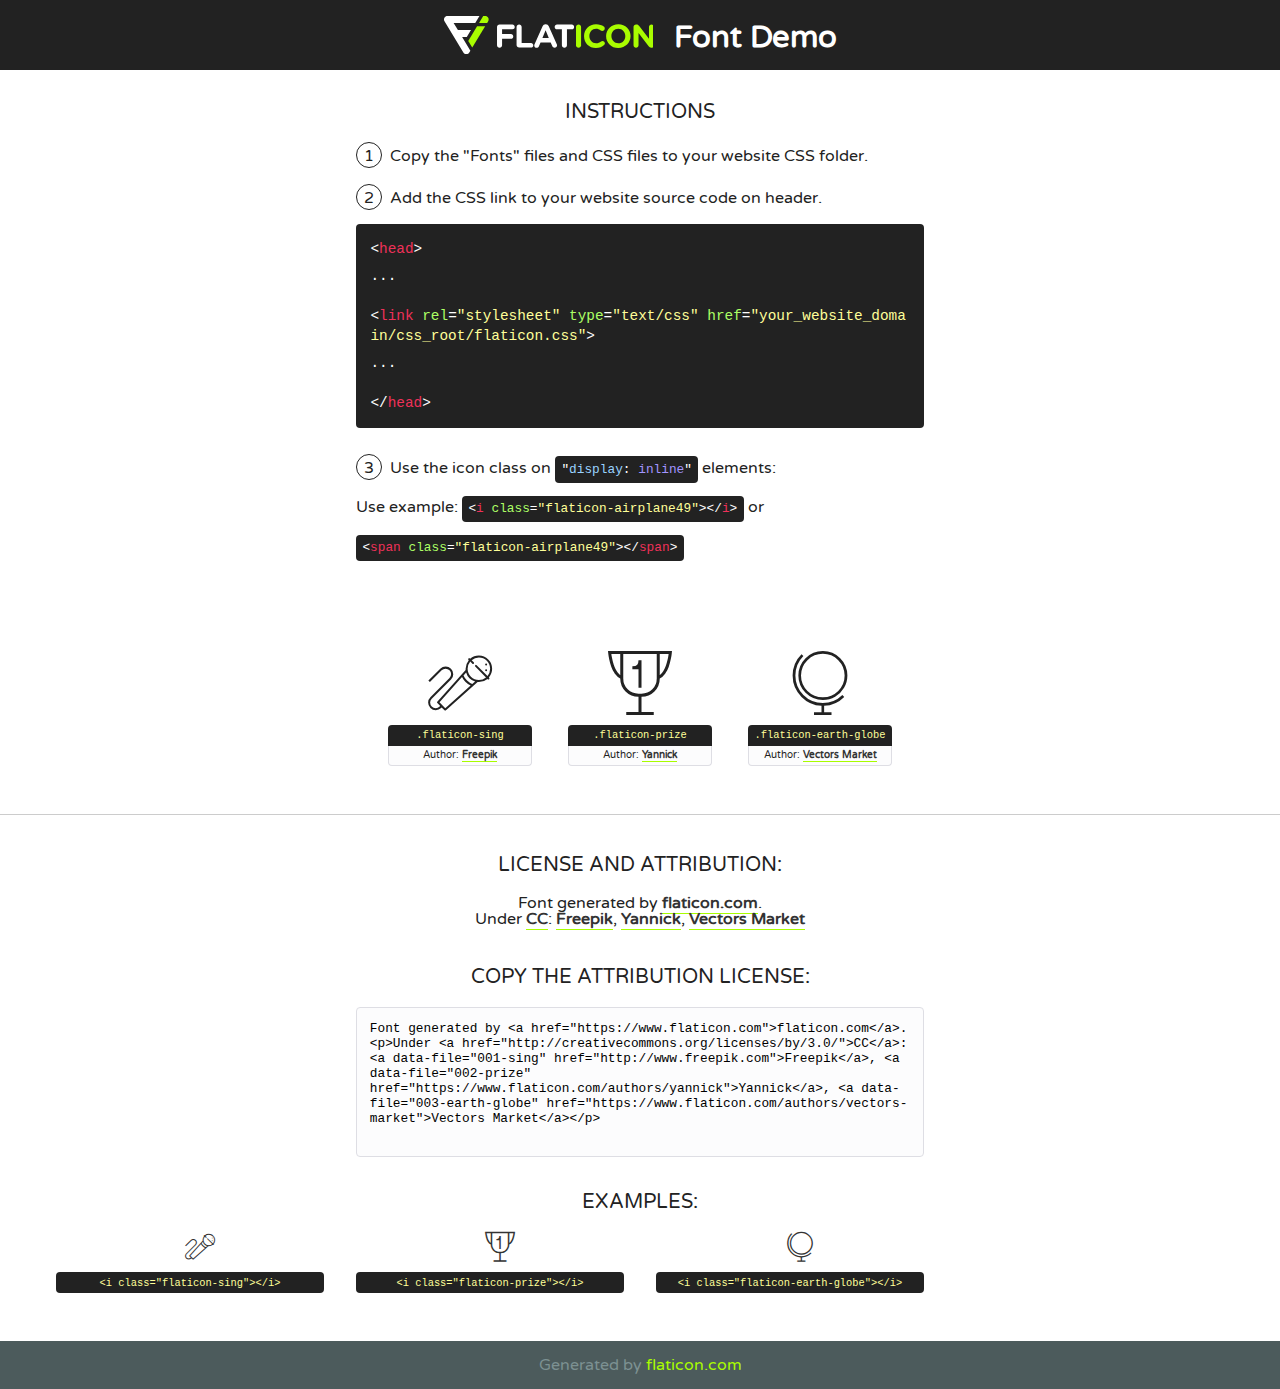
<file: vendors/flat-icon/font/flaticon.html>
<!DOCTYPE html>
<!--
  Flaticon icon font: Flaticon
  Creation date: 20/02/2019 11:43
-->
<html>
<!DOCTYPE html>
<html>

<head>
    <title>Flaticon WebFont</title>
    <link href="http://fonts.googleapis.com/css?family=Varela+Round" rel="stylesheet" type="text/css" />
    <link rel="stylesheet" type="text/css" href="flaticon.css">
    <meta charset="UTF-8">
    <style>
    html, body, div, span, applet, object, iframe,
    h1, h2, h3, h4, h5, h6, p, blockquote, pre,
    a, abbr, acronym, address, big, cite, code,
    del, dfn, em, img, ins, kbd, q, s, samp,
    small, strike, strong, sub, sup, tt, var,
    b, u, i, center,
    dl, dt, dd, ol, ul, li,
    fieldset, form, label, legend,
    table, caption, tbody, tfoot, thead, tr, th, td,
    article, aside, canvas, details, embed, 
    figure, figcaption, footer, header, hgroup, 
    menu, nav, output, ruby, section, summary,
    time, mark, audio, video {
        margin: 0;
        padding: 0;
        border: 0;
        font-size: 100%;
        font: inherit;
        vertical-align: baseline;
    }
    /* HTML5 display-role reset for older browsers */
    article, aside, details, figcaption, figure, 
    footer, header, hgroup, menu, nav, section {
        display: block;
    }
    body {
        line-height: 1;
    }
    ol, ul {
        list-style: none;
    }
    blockquote, q {
        quotes: none;
    }
    blockquote:before, blockquote:after,
    q:before, q:after {
        content: '';
        content: none;
    }
    table {
        border-collapse: collapse;
        border-spacing: 0;
    }
    body {
        font-family: 'Varela Round', Helvetica, Arial, sans-serif;
        font-size: 16px;
        color: #222;
    }
    a {
        color: #333;
        border-bottom: 1px solid #a9fd00;
        font-weight: bold;
        text-decoration: none;
    }
    * {
        -moz-box-sizing: border-box;
        -webkit-box-sizing: border-box;
        box-sizing: border-box;
        margin: 0;
        padding: 0;
    }
    [class^="flaticon-"]:before, [class*=" flaticon-"]:before, [class^="flaticon-"]:after, [class*=" flaticon-"]:after {
        font-family: Flaticon;
        font-size: 30px;
        font-style: normal;
        margin-left: 20px;
        color: #333;
    }
    .wrapper {
        max-width: 600px;
        margin: auto;
        padding: 0 1em;
    }
    .title {
        font-size: 1.25em;
        text-align: center;
        margin-bottom: 1em;
        text-transform: uppercase;
    }
    header {
        text-align: center;
        background-color: #222;
        color: #fff;
        padding: 1em;
    }
    header .logo {
        width: 210px;
        height: 38px;
        display: inline-block;
        vertical-align: middle;
        margin-right: 1em;
        border: none;
    }
    header strong {
        font-size: 1.95em;
        font-weight: bold;
        vertical-align: middle;
        margin-top: 5px;
        display: inline-block;
    }
    .demo {
        margin: 2em auto;
        line-height: 1.25em;
    }
    .demo ul li {
        margin-bottom: 1em;
    }
    .demo ul li .num {
        color: #222;
        border-radius: 20px;
        display: inline-block;
        width: 26px;
        padding: 3px;
        height: 26px;
        text-align: center;
        margin-right: 0.5em;
        border: 1px solid #222;
    }
    .demo ul li code {
        background-color: #222;
        border-radius: 4px;
        padding: 0.25em 0.5em;
        display: inline-block;
        color: #fff;
        font-family: Consolas,Monaco,Lucida Console,Liberation Mono,DejaVu Sans Mono,Bitstream Vera Sans Mono,Courier New, monospace;
        font-weight: lighter;
        margin-top: 1em;
        font-size: 0.8em;
        word-break: break-all;
    }
    .demo ul li code.big {
        padding: 1em;
        font-size: 0.9em;
    }
    .demo ul li code .red {
        color: #EF3159;
    }
    .demo ul li code .green {
        color: #ACFF65;
    }
    .demo ul li code .yellow {
        color: #FFFF99;
    }
    .demo ul li code .blue {
        color: #99D3FF;
    }
    .demo ul li code .purple {
        color: #A295FF;
    }
    .demo ul li code .dots {
        margin-top: 0.5em;
        display: block;
    }
    #glyphs {
        border-bottom: 1px solid #ccc;
        padding: 2em 0;
        text-align: center;
    }
    .glyph {
        display: inline-block;
        width: 9em;
        margin: 1em;
        text-align: center;
        vertical-align: top;
        background: #FFF;
    }
    .glyph .glyph-icon {
        padding: 10px;
        display: block;
        font-family:"Flaticon";
        font-size: 64px;
        line-height: 1;
    }
    .glyph .glyph-icon:before {
        font-size: 64px;
        color: #222;
        margin-left: 0;
    }
    .class-name {
        font-size: 0.65em;
        background-color: #222;
        color: #fff;
        border-radius: 4px 4px 0 0;
        padding: 0.5em;
        color: #FFFF99;
        font-family: Consolas,Monaco,Lucida Console,Liberation Mono,DejaVu Sans Mono,Bitstream Vera Sans Mono,Courier New, monospace;
    }
    .author-name {
        font-size: 0.6em;
        background-color: #fcfcfd;
        border: 1px solid #DEDEE4;
        border-top: 0;
        border-radius: 0 0 4px 4px;
        padding: 0.5em;
    }
    .class-name:last-child {
        font-size: 10px;
        color:#888;
    }
    .class-name:last-child a {
        font-size: 10px;
        color:#555;
    }
    .class-name:last-child a:hover {
        color:#a9fd00;
    }
    .glyph > input {
        display: block;
        width: 100px;
        margin: 5px auto;
        text-align: center;
        font-size: 12px;
        cursor: text;
    }
    .glyph > input.icon-input {
        font-family:"Flaticon";
        font-size: 16px;
        margin-bottom: 10px;
    }
    .attribution .title {
        margin-top: 2em;
    }
    .attribution textarea {
        background-color: #fcfcfd;
        padding: 1em;
        border: none;
        box-shadow: none;
        border: 1px solid #DEDEE4;
        border-radius: 4px;
        resize: none;
        width: 100%;
        height: 150px;
        font-size: 0.8em;
        font-family: Consolas,Monaco,Lucida Console,Liberation Mono,DejaVu Sans Mono,Bitstream Vera Sans Mono,Courier New, monospace;
        -webkit-appearance: none;
    }
    .iconsuse {
        margin: 2em auto;
        text-align: center;
        max-width: 1200px;
    }
    .iconsuse:after {
        content: '';
        display: table;
        clear: both;
    }
    .iconsuse .image {
        float: left;
        width: 25%;
        padding: 0 1em;
    }
    .iconsuse .image p {
        margin-bottom: 1em;
    }
    .iconsuse .image span {
        display: block;
        font-size: 0.65em;
        background-color: #222;
        color: #fff;
        border-radius: 4px;
        padding: 0.5em;
        color: #FFFF99;
        margin-top: 1em;
        font-family: Consolas,Monaco,Lucida Console,Liberation Mono,DejaVu Sans Mono,Bitstream Vera Sans Mono,Courier New, monospace;
    }
    #footer {
        text-align: center;
        background-color: #4C5B5C;
        color: #7c9192;
        padding: 1em;
    }
    #footer a {
        border: none;
        color: #a9fd00;
        font-weight: normal;
    }
    @media (max-width: 960px) {
        .iconsuse .image {
            width: 50%;
        }
    }
    @media (max-width: 560px) {
        .iconsuse .image {
            width: 100%;
        }
    }
    </style>
</head>

<body class="characters-off">

    <header>
        <a href="https://www.flaticon.com" target="_blank" class="logo">
            <svg version="1.1" xmlns="http://www.w3.org/2000/svg" xmlns:xlink="http://www.w3.org/1999/xlink" xmlns:a="http://ns.adobe.com/AdobeSVGViewerExtensions/3.0/" viewBox="0 0 560.875 102.036" enable-background="new 0 0 560.875 102.036" xml:space="preserve">
                <defs>
                </defs>
                <g>
                    <g class="letters">
                        <path fill="#ffffff" d="M141.596,29.675c0-3.777,2.985-6.767,6.764-6.767h34.438c3.426,0,6.15,2.728,6.15,6.15
                        c0,3.43-2.724,6.149-6.15,6.149h-27.674v13.091h23.719c3.429,0,6.151,2.724,6.151,6.15c0,3.43-2.723,6.149-6.151,6.149h-23.719
                        v17.574c0,3.773-2.986,6.761-6.764,6.761c-3.779,0-6.764-2.989-6.764-6.761V29.675z"></path>
                        <path fill="#ffffff" d="M193.844,29.149c0-3.781,2.985-6.767,6.764-6.767c3.776,0,6.763,2.985,6.763,6.767v42.957h25.039
                        c3.426,0,6.149,2.726,6.149,6.153c0,3.425-2.723,6.15-6.149,6.15h-31.802c-3.779,0-6.764-2.986-6.764-6.768V29.149z"></path>
                        <path fill="#ffffff" d="M241.891,75.71l21.438-48.407c1.492-3.341,4.215-5.357,7.906-5.357h0.792
                        c3.686,0,6.323,2.017,7.815,5.357l21.439,48.407c0.436,0.967,0.701,1.845,0.701,2.723c0,3.602-2.809,6.501-6.414,6.501
                        c-3.161,0-5.269-1.845-6.499-4.655l-4.132-9.661h-27.059l-4.301,10.102c-1.144,2.631-3.426,4.214-6.237,4.214
                        c-3.517,0-6.24-2.81-6.24-6.325C241.1,77.64,241.451,76.677,241.891,75.71z M279.932,58.666l-8.521-20.297l-8.526,20.297H279.932
                        z"></path>
                        <path fill="#ffffff" d="M314.864,35.387H301.86c-3.429,0-6.239-2.813-6.239-6.238c0-3.429,2.811-6.24,6.239-6.24h39.533
                        c3.426,0,6.237,2.811,6.237,6.24c0,3.425-2.811,6.238-6.237,6.238h-13.001v42.785c0,3.773-2.99,6.761-6.764,6.761
                        c-3.779,0-6.764-2.989-6.764-6.761V35.387z"></path>
                        <path fill="#A9FD00" d="M352.615,29.149c0-3.781,2.985-6.767,6.767-6.767c3.774,0,6.761,2.985,6.761,6.767v49.024
                        c0,3.773-2.987,6.761-6.761,6.761c-3.781,0-6.767-2.989-6.767-6.761V29.149z"></path>
                        <path fill="#A9FD00" d="M374.132,53.836v-0.179c0-17.481,13.178-31.801,32.065-31.801c9.22,0,15.459,2.458,20.557,6.238
                        c1.402,1.054,2.637,2.985,2.637,5.357c0,3.692-2.985,6.59-6.681,6.59c-1.845,0-3.071-0.702-4.044-1.319
                        c-3.776-2.813-7.729-4.393-12.562-4.393c-10.364,0-17.831,8.611-17.831,19.154v0.173c0,10.542,7.291,19.329,17.831,19.329
                        c5.715,0,9.492-1.756,13.359-4.834c1.049-0.874,2.458-1.491,4.039-1.491c3.429,0,6.325,2.813,6.325,6.236
                        c0,2.106-1.056,3.78-2.282,4.834c-5.539,4.834-12.036,7.733-21.878,7.733C387.572,85.464,374.132,71.493,374.132,53.836z"></path>
                        <path fill="#A9FD00" d="M433.009,53.836v-0.179c0-17.481,13.79-31.801,32.766-31.801c18.981,0,32.592,14.143,32.592,31.628v0.173
                        c0,17.483-13.785,31.807-32.769,31.807C446.625,85.464,433.009,71.32,433.009,53.836z M484.224,53.836v-0.179
                        c0-10.539-7.725-19.326-18.626-19.326c-10.893,0-18.449,8.611-18.449,19.154v0.173c0,10.542,7.73,19.329,18.626,19.329
                        C476.676,72.986,484.224,64.378,484.224,53.836z"></path>
                        <path fill="#A9FD00" d="M506.233,29.321c0-3.774,2.99-6.763,6.767-6.763h1.401c3.252,0,5.183,1.583,7.029,3.953l26.093,34.265
                        V29.059c0-3.692,2.99-6.677,6.681-6.677c3.683,0,6.671,2.985,6.671,6.677v48.934c0,3.78-2.987,6.765-6.764,6.765h-0.436
                        c-3.257,0-5.188-1.581-7.034-3.953l-27.056-35.492v32.944c0,3.687-2.985,6.676-6.678,6.676c-3.683,0-6.673-2.989-6.673-6.676
                        V29.321z"></path>
                    </g>
                    <g class="insignia">
                        <path fill="#ffffff" d="M48.372,56.137h12.517l11.156-18.537H37.186L25.688,18.539h57.825L94.668,0H9.271
                        C5.925,0,2.842,1.801,1.198,4.716c-1.644,2.907-1.593,6.482,0.134,9.343l50.38,83.501c1.678,2.781,4.689,4.476,7.938,4.476
                        c3.246,0,6.257-1.695,7.935-4.476l2.898-4.804L48.372,56.137z"></path>
                        <g class="i">
                            <path fill="#A9FD00" d="M93.575,18.539h0.031v0.004l21.652,0.004l2.705-4.488c1.727-2.861,1.778-6.436,0.133-9.343
                            C116.454,1.801,113.371,0,110.026,0h-5.294L93.575,18.539z"></path>
                            <polygon fill="#A9FD00" points="88.291,27.356 64.725,66.486 75.519,84.404 109.942,27.356"></polygon>
                        </g>
                    </g>
                </g>
            </svg>
        </a>
        <strong>Font Demo</strong>
    </header>


    <section class="demo wrapper">

        <p class="title">Instructions</p>

        <ul>
            <li>
                <span class="num">1</span>Copy the "Fonts" files and CSS files to your website CSS folder.
            </li>
            <li>
                <span class="num">2</span>Add the CSS link to your website source code on header.
                <code class="big">
                    &lt;<span class="red">head</span>&gt;
                    <br/><span class="dots">...</span>
                    <br/>&lt;<span class="red">link</span> <span class="green">rel</span>=<span class="yellow">"stylesheet"</span> <span class="green">type</span>=<span class="yellow">"text/css"</span> <span class="green">href</span>=<span class="yellow">"your_website_domain/css_root/flaticon.css"</span>&gt;
                    <br/><span class="dots">...</span>
                    <br/>&lt;/<span class="red">head</span>&gt;
                </code>
            </li>

            <li>
                <p>
                    <span class="num">3</span>Use the icon class on <code>"<span class="blue">display</span>:<span class="purple"> inline</span>"</code> elements:
                    <br />
                    Use example: <code>&lt;<span class="red">i</span> <span class="green">class</span>=<span class="yellow">&quot;flaticon-airplane49&quot;</span>&gt;&lt;/<span class="red">i</span>&gt;</code> or <code>&lt;<span class="red">span</span> <span class="green">class</span>=<span class="yellow">&quot;flaticon-airplane49&quot;</span>&gt;&lt;/<span class="red">span</span>&gt;</code>
            </li>
        </ul>

    </section>




   <section id="glyphs">          
    
      
        <div class="glyph"><div class="glyph-icon flaticon-sing"></div>
            <div class="class-name">.flaticon-sing</div>
            <div class="author-name">Author: <a data-file="001-sing" href="http://www.freepik.com">Freepik</a> </div> 
        </div>        
        
        <div class="glyph"><div class="glyph-icon flaticon-prize"></div>
            <div class="class-name">.flaticon-prize</div>
            <div class="author-name">Author: <a data-file="002-prize" href="https://www.flaticon.com/authors/yannick">Yannick</a> </div> 
        </div>        
        
        <div class="glyph"><div class="glyph-icon flaticon-earth-globe"></div>
            <div class="class-name">.flaticon-earth-globe</div>
            <div class="author-name">Author: <a data-file="003-earth-globe" href="https://www.flaticon.com/authors/vectors-market">Vectors Market</a> </div> 
        </div>        
        

    </section>



    <section class="attribution wrapper"   style="text-align:center;">

      <div class="title">License and attribution:</div><div class="attrDiv">Font generated by <a href="https://www.flaticon.com">flaticon.com</a>. <div><p>Under <a href="http://creativecommons.org/licenses/by/3.0/">CC</a>: <a data-file="001-sing" href="http://www.freepik.com">Freepik</a>, <a data-file="002-prize" href="https://www.flaticon.com/authors/yannick">Yannick</a>, <a data-file="003-earth-globe" href="https://www.flaticon.com/authors/vectors-market">Vectors Market</a></p>  </div>
      </div>
      <div class="title">Copy the Attribution License:</div>

    <textarea onclick="this.focus();this.select();">Font generated by &lt;a href=&quot;https://www.flaticon.com&quot;&gt;flaticon.com&lt;/a&gt;. <p>Under <a href="http://creativecommons.org/licenses/by/3.0/">CC</a>: <a data-file="001-sing" href="http://www.freepik.com">Freepik</a>, <a data-file="002-prize" href="https://www.flaticon.com/authors/yannick">Yannick</a>, <a data-file="003-earth-globe" href="https://www.flaticon.com/authors/vectors-market">Vectors Market</a></p>  
     </textarea>

    </section>

    <section class="iconsuse">

          <div class="title">Examples:</div>            
             
            <div class="image">
                <p>
                    <i class="glyph-icon flaticon-sing"></i> 
                    <span>&lt;i class=&quot;flaticon-sing&quot;&gt;&lt;/i&gt;</span>
                </p>
            </div>
            
            <div class="image">
                <p>
                    <i class="glyph-icon flaticon-prize"></i> 
                    <span>&lt;i class=&quot;flaticon-prize&quot;&gt;&lt;/i&gt;</span>
                </p>
            </div>
            
            <div class="image">
                <p>
                    <i class="glyph-icon flaticon-earth-globe"></i> 
                    <span>&lt;i class=&quot;flaticon-earth-globe&quot;&gt;&lt;/i&gt;</span>
                </p>
            </div>
                       
        </div>
                            
    </section>

<div id="footer">
    <div>Generated by <a href="https://www.flaticon.com">flaticon.com</a>
    </div>
</div>



</body>
</html>
</file>
<file: vendors/themify-icons/themify-icons.css>
@font-face {
	font-family: 'themify';
	src:url('fonts/themify.eot?-fvbane');
	src:url('fonts/themify.eot?#iefix-fvbane') format('embedded-opentype'),
		url('fonts/themify.woff?-fvbane') format('woff'),
		url('fonts/themify.ttf?-fvbane') format('truetype'),
		url('fonts/themify.svg?-fvbane#themify') format('svg');
	font-weight: normal;
	font-style: normal;
}

[class^="ti-"], [class*=" ti-"] {
	font-family: 'themify';
	speak: none;
	font-style: normal;
	font-weight: normal;
	font-variant: normal;
	text-transform: none;
	line-height: 1;

	/* Better Font Rendering =========== */
	-webkit-font-smoothing: antialiased;
	-moz-osx-font-smoothing: grayscale;
}

.ti-wand:before {
	content: "\e600";
}
.ti-volume:before {
	content: "\e601";
}
.ti-user:before {
	content: "\e602";
}
.ti-unlock:before {
	content: "\e603";
}
.ti-unlink:before {
	content: "\e604";
}
.ti-trash:before {
	content: "\e605";
}
.ti-thought:before {
	content: "\e606";
}
.ti-target:before {
	content: "\e607";
}
.ti-tag:before {
	content: "\e608";
}
.ti-tablet:before {
	content: "\e609";
}
.ti-star:before {
	content: "\e60a";
}
.ti-spray:before {
	content: "\e60b";
}
.ti-signal:before {
	content: "\e60c";
}
.ti-shopping-cart:before {
	content: "\e60d";
}
.ti-shopping-cart-full:before {
	content: "\e60e";
}
.ti-settings:before {
	content: "\e60f";
}
.ti-search:before {
	content: "\e610";
}
.ti-zoom-in:before {
	content: "\e611";
}
.ti-zoom-out:before {
	content: "\e612";
}
.ti-cut:before {
	content: "\e613";
}
.ti-ruler:before {
	content: "\e614";
}
.ti-ruler-pencil:before {
	content: "\e615";
}
.ti-ruler-alt:before {
	content: "\e616";
}
.ti-bookmark:before {
	content: "\e617";
}
.ti-bookmark-alt:before {
	content: "\e618";
}
.ti-reload:before {
	content: "\e619";
}
.ti-plus:before {
	content: "\e61a";
}
.ti-pin:before {
	content: "\e61b";
}
.ti-pencil:before {
	content: "\e61c";
}
.ti-pencil-alt:before {
	content: "\e61d";
}
.ti-paint-roller:before {
	content: "\e61e";
}
.ti-paint-bucket:before {
	content: "\e61f";
}
.ti-na:before {
	content: "\e620";
}
.ti-mobile:before {
	content: "\e621";
}
.ti-minus:before {
	content: "\e622";
}
.ti-medall:before {
	content: "\e623";
}
.ti-medall-alt:before {
	content: "\e624";
}
.ti-marker:before {
	content: "\e625";
}
.ti-marker-alt:before {
	content: "\e626";
}
.ti-arrow-up:before {
	content: "\e627";
}
.ti-arrow-right:before {
	content: "\e628";
}
.ti-arrow-left:before {
	content: "\e629";
}
.ti-arrow-down:before {
	content: "\e62a";
}
.ti-lock:before {
	content: "\e62b";
}
.ti-location-arrow:before {
	content: "\e62c";
}
.ti-link:before {
	content: "\e62d";
}
.ti-layout:before {
	content: "\e62e";
}
.ti-layers:before {
	content: "\e62f";
}
.ti-layers-alt:before {
	content: "\e630";
}
.ti-key:before {
	content: "\e631";
}
.ti-import:before {
	content: "\e632";
}
.ti-image:before {
	content: "\e633";
}
.ti-heart:before {
	content: "\e634";
}
.ti-heart-broken:before {
	content: "\e635";
}
.ti-hand-stop:before {
	content: "\e636";
}
.ti-hand-open:before {
	content: "\e637";
}
.ti-hand-drag:before {
	content: "\e638";
}
.ti-folder:before {
	content: "\e639";
}
.ti-flag:before {
	content: "\e63a";
}
.ti-flag-alt:before {
	content: "\e63b";
}
.ti-flag-alt-2:before {
	content: "\e63c";
}
.ti-eye:before {
	content: "\e63d";
}
.ti-export:before {
	content: "\e63e";
}
.ti-exchange-vertical:before {
	content: "\e63f";
}
.ti-desktop:before {
	content: "\e640";
}
.ti-cup:before {
	content: "\e641";
}
.ti-crown:before {
	content: "\e642";
}
.ti-comments:before {
	content: "\e643";
}
.ti-comment:before {
	content: "\e644";
}
.ti-comment-alt:before {
	content: "\e645";
}
.ti-close:before {
	content: "\e646";
}
.ti-clip:before {
	content: "\e647";
}
.ti-angle-up:before {
	content: "\e648";
}
.ti-angle-right:before {
	content: "\e649";
}
.ti-angle-left:before {
	content: "\e64a";
}
.ti-angle-down:before {
	content: "\e64b";
}
.ti-check:before {
	content: "\e64c";
}
.ti-check-box:before {
	content: "\e64d";
}
.ti-camera:before {
	content: "\e64e";
}
.ti-announcement:before {
	content: "\e64f";
}
.ti-brush:before {
	content: "\e650";
}
.ti-briefcase:before {
	content: "\e651";
}
.ti-bolt:before {
	content: "\e652";
}
.ti-bolt-alt:before {
	content: "\e653";
}
.ti-blackboard:before {
	content: "\e654";
}
.ti-bag:before {
	content: "\e655";
}
.ti-move:before {
	content: "\e656";
}
.ti-arrows-vertical:before {
	content: "\e657";
}
.ti-arrows-horizontal:before {
	content: "\e658";
}
.ti-fullscreen:before {
	content: "\e659";
}
.ti-arrow-top-right:before {
	content: "\e65a";
}
.ti-arrow-top-left:before {
	content: "\e65b";
}
.ti-arrow-circle-up:before {
	content: "\e65c";
}
.ti-arrow-circle-right:before {
	content: "\e65d";
}
.ti-arrow-circle-left:before {
	content: "\e65e";
}
.ti-arrow-circle-down:before {
	content: "\e65f";
}
.ti-angle-double-up:before {
	content: "\e660";
}
.ti-angle-double-right:before {
	content: "\e661";
}
.ti-angle-double-left:before {
	content: "\e662";
}
.ti-angle-double-down:before {
	content: "\e663";
}
.ti-zip:before {
	content: "\e664";
}
.ti-world:before {
	content: "\e665";
}
.ti-wheelchair:before {
	content: "\e666";
}
.ti-view-list:before {
	content: "\e667";
}
.ti-view-list-alt:before {
	content: "\e668";
}
.ti-view-grid:before {
	content: "\e669";
}
.ti-uppercase:before {
	content: "\e66a";
}
.ti-upload:before {
	content: "\e66b";
}
.ti-underline:before {
	content: "\e66c";
}
.ti-truck:before {
	content: "\e66d";
}
.ti-timer:before {
	content: "\e66e";
}
.ti-ticket:before {
	content: "\e66f";
}
.ti-thumb-up:before {
	content: "\e670";
}
.ti-thumb-down:before {
	content: "\e671";
}
.ti-text:before {
	content: "\e672";
}
.ti-stats-up:before {
	content: "\e673";
}
.ti-stats-down:before {
	content: "\e674";
}
.ti-split-v:before {
	content: "\e675";
}
.ti-split-h:before {
	content: "\e676";
}
.ti-smallcap:before {
	content: "\e677";
}
.ti-shine:before {
	content: "\e678";
}
.ti-shift-right:before {
	content: "\e679";
}
.ti-shift-left:before {
	content: "\e67a";
}
.ti-shield:before {
	content: "\e67b";
}
.ti-notepad:before {
	content: "\e67c";
}
.ti-server:before {
	content: "\e67d";
}
.ti-quote-right:before {
	content: "\e67e";
}
.ti-quote-left:before {
	content: "\e67f";
}
.ti-pulse:before {
	content: "\e680";
}
.ti-printer:before {
	content: "\e681";
}
.ti-power-off:before {
	content: "\e682";
}
.ti-plug:before {
	content: "\e683";
}
.ti-pie-chart:before {
	content: "\e684";
}
.ti-paragraph:before {
	content: "\e685";
}
.ti-panel:before {
	content: "\e686";
}
.ti-package:before {
	content: "\e687";
}
.ti-music:before {
	content: "\e688";
}
.ti-music-alt:before {
	content: "\e689";
}
.ti-mouse:before {
	content: "\e68a";
}
.ti-mouse-alt:before {
	content: "\e68b";
}
.ti-money:before {
	content: "\e68c";
}
.ti-microphone:before {
	content: "\e68d";
}
.ti-menu:before {
	content: "\e68e";
}
.ti-menu-alt:before {
	content: "\e68f";
}
.ti-map:before {
	content: "\e690";
}
.ti-map-alt:before {
	content: "\e691";
}
.ti-loop:before {
	content: "\e692";
}
.ti-location-pin:before {
	content: "\e693";
}
.ti-list:before {
	content: "\e694";
}
.ti-light-bulb:before {
	content: "\e695";
}
.ti-Italic:before {
	content: "\e696";
}
.ti-info:before {
	content: "\e697";
}
.ti-infinite:before {
	content: "\e698";
}
.ti-id-badge:before {
	content: "\e699";
}
.ti-hummer:before {
	content: "\e69a";
}
.ti-home:before {
	content: "\e69b";
}
.ti-help:before {
	content: "\e69c";
}
.ti-headphone:before {
	content: "\e69d";
}
.ti-harddrives:before {
	content: "\e69e";
}
.ti-harddrive:before {
	content: "\e69f";
}
.ti-gift:before {
	content: "\e6a0";
}
.ti-game:before {
	content: "\e6a1";
}
.ti-filter:before {
	content: "\e6a2";
}
.ti-files:before {
	content: "\e6a3";
}
.ti-file:before {
	content: "\e6a4";
}
.ti-eraser:before {
	content: "\e6a5";
}
.ti-envelope:before {
	content: "\e6a6";
}
.ti-download:before {
	content: "\e6a7";
}
.ti-direction:before {
	content: "\e6a8";
}
.ti-direction-alt:before {
	content: "\e6a9";
}
.ti-dashboard:before {
	content: "\e6aa";
}
.ti-control-stop:before {
	content: "\e6ab";
}
.ti-control-shuffle:before {
	content: "\e6ac";
}
.ti-control-play:before {
	content: "\e6ad";
}
.ti-control-pause:before {
	content: "\e6ae";
}
.ti-control-forward:before {
	content: "\e6af";
}
.ti-control-backward:before {
	content: "\e6b0";
}
.ti-cloud:before {
	content: "\e6b1";
}
.ti-cloud-up:before {
	content: "\e6b2";
}
.ti-cloud-down:before {
	content: "\e6b3";
}
.ti-clipboard:before {
	content: "\e6b4";
}
.ti-car:before {
	content: "\e6b5";
}
.ti-calendar:before {
	content: "\e6b6";
}
.ti-book:before {
	content: "\e6b7";
}
.ti-bell:before {
	content: "\e6b8";
}
.ti-basketball:before {
	content: "\e6b9";
}
.ti-bar-chart:before {
	content: "\e6ba";
}
.ti-bar-chart-alt:before {
	content: "\e6bb";
}
.ti-back-right:before {
	content: "\e6bc";
}
.ti-back-left:before {
	content: "\e6bd";
}
.ti-arrows-corner:before {
	content: "\e6be";
}
.ti-archive:before {
	content: "\e6bf";
}
.ti-anchor:before {
	content: "\e6c0";
}
.ti-align-right:before {
	content: "\e6c1";
}
.ti-align-left:before {
	content: "\e6c2";
}
.ti-align-justify:before {
	content: "\e6c3";
}
.ti-align-center:before {
	content: "\e6c4";
}
.ti-alert:before {
	content: "\e6c5";
}
.ti-alarm-clock:before {
	content: "\e6c6";
}
.ti-agenda:before {
	content: "\e6c7";
}
.ti-write:before {
	content: "\e6c8";
}
.ti-window:before {
	content: "\e6c9";
}
.ti-widgetized:before {
	content: "\e6ca";
}
.ti-widget:before {
	content: "\e6cb";
}
.ti-widget-alt:before {
	content: "\e6cc";
}
.ti-wallet:before {
	content: "\e6cd";
}
.ti-video-clapper:before {
	content: "\e6ce";
}
.ti-video-camera:before {
	content: "\e6cf";
}
.ti-vector:before {
	content: "\e6d0";
}
.ti-themify-logo:before {
	content: "\e6d1";
}
.ti-themify-favicon:before {
	content: "\e6d2";
}
.ti-themify-favicon-alt:before {
	content: "\e6d3";
}
.ti-support:before {
	content: "\e6d4";
}
.ti-stamp:before {
	content: "\e6d5";
}
.ti-split-v-alt:before {
	content: "\e6d6";
}
.ti-slice:before {
	content: "\e6d7";
}
.ti-shortcode:before {
	content: "\e6d8";
}
.ti-shift-right-alt:before {
	content: "\e6d9";
}
.ti-shift-left-alt:before {
	content: "\e6da";
}
.ti-ruler-alt-2:before {
	content: "\e6db";
}
.ti-receipt:before {
	content: "\e6dc";
}
.ti-pin2:before {
	content: "\e6dd";
}
.ti-pin-alt:before {
	content: "\e6de";
}
.ti-pencil-alt2:before {
	content: "\e6df";
}
.ti-palette:before {
	content: "\e6e0";
}
.ti-more:before {
	content: "\e6e1";
}
.ti-more-alt:before {
	content: "\e6e2";
}
.ti-microphone-alt:before {
	content: "\e6e3";
}
.ti-magnet:before {
	content: "\e6e4";
}
.ti-line-double:before {
	content: "\e6e5";
}
.ti-line-dotted:before {
	content: "\e6e6";
}
.ti-line-dashed:before {
	content: "\e6e7";
}
.ti-layout-width-full:before {
	content: "\e6e8";
}
.ti-layout-width-default:before {
	content: "\e6e9";
}
.ti-layout-width-default-alt:before {
	content: "\e6ea";
}
.ti-layout-tab:before {
	content: "\e6eb";
}
.ti-layout-tab-window:before {
	content: "\e6ec";
}
.ti-layout-tab-v:before {
	content: "\e6ed";
}
.ti-layout-tab-min:before {
	content: "\e6ee";
}
.ti-layout-slider:before {
	content: "\e6ef";
}
.ti-layout-slider-alt:before {
	content: "\e6f0";
}
.ti-layout-sidebar-right:before {
	content: "\e6f1";
}
.ti-layout-sidebar-none:before {
	content: "\e6f2";
}
.ti-layout-sidebar-left:before {
	content: "\e6f3";
}
.ti-layout-placeholder:before {
	content: "\e6f4";
}
.ti-layout-menu:before {
	content: "\e6f5";
}
.ti-layout-menu-v:before {
	content: "\e6f6";
}
.ti-layout-menu-separated:before {
	content: "\e6f7";
}
.ti-layout-menu-full:before {
	content: "\e6f8";
}
.ti-layout-media-right-alt:before {
	content: "\e6f9";
}
.ti-layout-media-right:before {
	content: "\e6fa";
}
.ti-layout-media-overlay:before {
	content: "\e6fb";
}
.ti-layout-media-overlay-alt:before {
	content: "\e6fc";
}
.ti-layout-media-overlay-alt-2:before {
	content: "\e6fd";
}
.ti-layout-media-left-alt:before {
	content: "\e6fe";
}
.ti-layout-media-left:before {
	content: "\e6ff";
}
.ti-layout-media-center-alt:before {
	content: "\e700";
}
.ti-layout-media-center:before {
	content: "\e701";
}
.ti-layout-list-thumb:before {
	content: "\e702";
}
.ti-layout-list-thumb-alt:before {
	content: "\e703";
}
.ti-layout-list-post:before {
	content: "\e704";
}
.ti-layout-list-large-image:before {
	content: "\e705";
}
.ti-layout-line-solid:before {
	content: "\e706";
}
.ti-layout-grid4:before {
	content: "\e707";
}
.ti-layout-grid3:before {
	content: "\e708";
}
.ti-layout-grid2:before {
	content: "\e709";
}
.ti-layout-grid2-thumb:before {
	content: "\e70a";
}
.ti-layout-cta-right:before {
	content: "\e70b";
}
.ti-layout-cta-left:before {
	content: "\e70c";
}
.ti-layout-cta-center:before {
	content: "\e70d";
}
.ti-layout-cta-btn-right:before {
	content: "\e70e";
}
.ti-layout-cta-btn-left:before {
	content: "\e70f";
}
.ti-layout-column4:before {
	content: "\e710";
}
.ti-layout-column3:before {
	content: "\e711";
}
.ti-layout-column2:before {
	content: "\e712";
}
.ti-layout-accordion-separated:before {
	content: "\e713";
}
.ti-layout-accordion-merged:before {
	content: "\e714";
}
.ti-layout-accordion-list:before {
	content: "\e715";
}
.ti-ink-pen:before {
	content: "\e716";
}
.ti-info-alt:before {
	content: "\e717";
}
.ti-help-alt:before {
	content: "\e718";
}
.ti-headphone-alt:before {
	content: "\e719";
}
.ti-hand-point-up:before {
	content: "\e71a";
}
.ti-hand-point-right:before {
	content: "\e71b";
}
.ti-hand-point-left:before {
	content: "\e71c";
}
.ti-hand-point-down:before {
	content: "\e71d";
}
.ti-gallery:before {
	content: "\e71e";
}
.ti-face-smile:before {
	content: "\e71f";
}
.ti-face-sad:before {
	content: "\e720";
}
.ti-credit-card:before {
	content: "\e721";
}
.ti-control-skip-forward:before {
	content: "\e722";
}
.ti-control-skip-backward:before {
	content: "\e723";
}
.ti-control-record:before {
	content: "\e724";
}
.ti-control-eject:before {
	content: "\e725";
}
.ti-comments-smiley:before {
	content: "\e726";
}
.ti-brush-alt:before {
	content: "\e727";
}
.ti-youtube:before {
	content: "\e728";
}
.ti-vimeo:before {
	content: "\e729";
}
.ti-twitter:before {
	content: "\e72a";
}
.ti-time:before {
	content: "\e72b";
}
.ti-tumblr:before {
	content: "\e72c";
}
.ti-skype:before {
	content: "\e72d";
}
.ti-share:before {
	content: "\e72e";
}
.ti-share-alt:before {
	content: "\e72f";
}
.ti-rocket:before {
	content: "\e730";
}
.ti-pinterest:before {
	content: "\e731";
}
.ti-new-window:before {
	content: "\e732";
}
.ti-microsoft:before {
	content: "\e733";
}
.ti-list-ol:before {
	content: "\e734";
}
.ti-linkedin:before {
	content: "\e735";
}
.ti-layout-sidebar-2:before {
	content: "\e736";
}
.ti-layout-grid4-alt:before {
	content: "\e737";
}
.ti-layout-grid3-alt:before {
	content: "\e738";
}
.ti-layout-grid2-alt:before {
	content: "\e739";
}
.ti-layout-column4-alt:before {
	content: "\e73a";
}
.ti-layout-column3-alt:before {
	content: "\e73b";
}
.ti-layout-column2-alt:before {
	content: "\e73c";
}
.ti-instagram:before {
	content: "\e73d";
}
.ti-google:before {
	content: "\e73e";
}
.ti-github:before {
	content: "\e73f";
}
.ti-flickr:before {
	content: "\e740";
}
.ti-facebook:before {
	content: "\e741";
}
.ti-dropbox:before {
	content: "\e742";
}
.ti-dribbble:before {
	content: "\e743";
}
.ti-apple:before {
	content: "\e744";
}
.ti-android:before {
	content: "\e745";
}
.ti-save:before {
	content: "\e746";
}
.ti-save-alt:before {
	content: "\e747";
}
.ti-yahoo:before {
	content: "\e748";
}
.ti-wordpress:before {
	content: "\e749";
}
.ti-vimeo-alt:before {
	content: "\e74a";
}
.ti-twitter-alt:before {
	content: "\e74b";
}
.ti-tumblr-alt:before {
	content: "\e74c";
}
.ti-trello:before {
	content: "\e74d";
}
.ti-stack-overflow:before {
	content: "\e74e";
}
.ti-soundcloud:before {
	content: "\e74f";
}
.ti-sharethis:before {
	content: "\e750";
}
.ti-sharethis-alt:before {
	content: "\e751";
}
.ti-reddit:before {
	content: "\e752";
}
.ti-pinterest-alt:before {
	content: "\e753";
}
.ti-microsoft-alt:before {
	content: "\e754";
}
.ti-linux:before {
	content: "\e755";
}
.ti-jsfiddle:before {
	content: "\e756";
}
.ti-joomla:before {
	content: "\e757";
}
.ti-html5:before {
	content: "\e758";
}
.ti-flickr-alt:before {
	content: "\e759";
}
.ti-email:before {
	content: "\e75a";
}
.ti-drupal:before {
	content: "\e75b";
}
.ti-dropbox-alt:before {
	content: "\e75c";
}
.ti-css3:before {
	content: "\e75d";
}
.ti-rss:before {
	content: "\e75e";
}
.ti-rss-alt:before {
	content: "\e75f";
}
</file>
<file: vendors/linericon/style.css>
@font-face {
	font-family: 'Linearicons-Free';
	src:url('fonts/Linearicons-Free.eot?w118d');
	src:url('fonts/Linearicons-Free.eot?#iefixw118d') format('embedded-opentype'),
		url('fonts/Linearicons-Free.woff2?w118d') format('woff2'),
		url('fonts/Linearicons-Free.woff?w118d') format('woff'),
		url('fonts/Linearicons-Free.ttf?w118d') format('truetype'),
		url('fonts/Linearicons-Free.svg?w118d#Linearicons-Free') format('svg');
	font-weight: normal;
	font-style: normal;
}

.lnr {
	font-family: 'Linearicons-Free';
	speak: none;
	font-style: normal;
	font-weight: normal;
	font-variant: normal;
	text-transform: none;
	line-height: 1;

	/* Better Font Rendering =========== */
	-webkit-font-smoothing: antialiased;
	-moz-osx-font-smoothing: grayscale;
}

.lnr-home:before {
	content: "\e800";
}
.lnr-apartment:before {
	content: "\e801";
}
.lnr-pencil:before {
	content: "\e802";
}
.lnr-magic-wand:before {
	content: "\e803";
}
.lnr-drop:before {
	content: "\e804";
}
.lnr-lighter:before {
	content: "\e805";
}
.lnr-poop:before {
	content: "\e806";
}
.lnr-sun:before {
	content: "\e807";
}
.lnr-moon:before {
	content: "\e808";
}
.lnr-cloud:before {
	content: "\e809";
}
.lnr-cloud-upload:before {
	content: "\e80a";
}
.lnr-cloud-download:before {
	content: "\e80b";
}
.lnr-cloud-sync:before {
	content: "\e80c";
}
.lnr-cloud-check:before {
	content: "\e80d";
}
.lnr-database:before {
	content: "\e80e";
}
.lnr-lock:before {
	content: "\e80f";
}
.lnr-cog:before {
	content: "\e810";
}
.lnr-trash:before {
	content: "\e811";
}
.lnr-dice:before {
	content: "\e812";
}
.lnr-heart:before {
	content: "\e813";
}
.lnr-star:before {
	content: "\e814";
}
.lnr-star-half:before {
	content: "\e815";
}
.lnr-star-empty:before {
	content: "\e816";
}
.lnr-flag:before {
	content: "\e817";
}
.lnr-envelope:before {
	content: "\e818";
}
.lnr-paperclip:before {
	content: "\e819";
}
.lnr-inbox:before {
	content: "\e81a";
}
.lnr-eye:before {
	content: "\e81b";
}
.lnr-printer:before {
	content: "\e81c";
}
.lnr-file-empty:before {
	content: "\e81d";
}
.lnr-file-add:before {
	content: "\e81e";
}
.lnr-enter:before {
	content: "\e81f";
}
.lnr-exit:before {
	content: "\e820";
}
.lnr-graduation-hat:before {
	content: "\e821";
}
.lnr-license:before {
	content: "\e822";
}
.lnr-music-note:before {
	content: "\e823";
}
.lnr-film-play:before {
	content: "\e824";
}
.lnr-camera-video:before {
	content: "\e825";
}
.lnr-camera:before {
	content: "\e826";
}
.lnr-picture:before {
	content: "\e827";
}
.lnr-book:before {
	content: "\e828";
}
.lnr-bookmark:before {
	content: "\e829";
}
.lnr-user:before {
	content: "\e82a";
}
.lnr-users:before {
	content: "\e82b";
}
.lnr-shirt:before {
	content: "\e82c";
}
.lnr-store:before {
	content: "\e82d";
}
.lnr-cart:before {
	content: "\e82e";
}
.lnr-tag:before {
	content: "\e82f";
}
.lnr-phone-handset:before {
	content: "\e830";
}
.lnr-phone:before {
	content: "\e831";
}
.lnr-pushpin:before {
	content: "\e832";
}
.lnr-map-marker:before {
	content: "\e833";
}
.lnr-map:before {
	content: "\e834";
}
.lnr-location:before {
	content: "\e835";
}
.lnr-calendar-full:before {
	content: "\e836";
}
.lnr-keyboard:before {
	content: "\e837";
}
.lnr-spell-check:before {
	content: "\e838";
}
.lnr-screen:before {
	content: "\e839";
}
.lnr-smartphone:before {
	content: "\e83a";
}
.lnr-tablet:before {
	content: "\e83b";
}
.lnr-laptop:before {
	content: "\e83c";
}
.lnr-laptop-phone:before {
	content: "\e83d";
}
.lnr-power-switch:before {
	content: "\e83e";
}
.lnr-bubble:before {
	content: "\e83f";
}
.lnr-heart-pulse:before {
	content: "\e840";
}
.lnr-construction:before {
	content: "\e841";
}
.lnr-pie-chart:before {
	content: "\e842";
}
.lnr-chart-bars:before {
	content: "\e843";
}
.lnr-gift:before {
	content: "\e844";
}
.lnr-diamond:before {
	content: "\e845";
}
.lnr-linearicons:before {
	content: "\e846";
}
.lnr-dinner:before {
	content: "\e847";
}
.lnr-coffee-cup:before {
	content: "\e848";
}
.lnr-leaf:before {
	content: "\e849";
}
.lnr-paw:before {
	content: "\e84a";
}
.lnr-rocket:before {
	content: "\e84b";
}
.lnr-briefcase:before {
	content: "\e84c";
}
.lnr-bus:before {
	content: "\e84d";
}
.lnr-car:before {
	content: "\e84e";
}
.lnr-train:before {
	content: "\e84f";
}
.lnr-bicycle:before {
	content: "\e850";
}
.lnr-wheelchair:before {
	content: "\e851";
}
.lnr-select:before {
	content: "\e852";
}
.lnr-earth:before {
	content: "\e853";
}
.lnr-smile:before {
	content: "\e854";
}
.lnr-sad:before {
	content: "\e855";
}
.lnr-neutral:before {
	content: "\e856";
}
.lnr-mustache:before {
	content: "\e857";
}
.lnr-alarm:before {
	content: "\e858";
}
.lnr-bullhorn:before {
	content: "\e859";
}
.lnr-volume-high:before {
	content: "\e85a";
}
.lnr-volume-medium:before {
	content: "\e85b";
}
.lnr-volume-low:before {
	content: "\e85c";
}
.lnr-volume:before {
	content: "\e85d";
}
.lnr-mic:before {
	content: "\e85e";
}
.lnr-hourglass:before {
	content: "\e85f";
}
.lnr-undo:before {
	content: "\e860";
}
.lnr-redo:before {
	content: "\e861";
}
.lnr-sync:before {
	content: "\e862";
}
.lnr-history:before {
	content: "\e863";
}
.lnr-clock:before {
	content: "\e864";
}
.lnr-download:before {
	content: "\e865";
}
.lnr-upload:before {
	content: "\e866";
}
.lnr-enter-down:before {
	content: "\e867";
}
.lnr-exit-up:before {
	content: "\e868";
}
.lnr-bug:before {
	content: "\e869";
}
.lnr-code:before {
	content: "\e86a";
}
.lnr-link:before {
	content: "\e86b";
}
.lnr-unlink:before {
	content: "\e86c";
}
.lnr-thumbs-up:before {
	content: "\e86d";
}
.lnr-thumbs-down:before {
	content: "\e86e";
}
.lnr-magnifier:before {
	content: "\e86f";
}
.lnr-cross:before {
	content: "\e870";
}
.lnr-menu:before {
	content: "\e871";
}
.lnr-list:before {
	content: "\e872";
}
.lnr-chevron-up:before {
	content: "\e873";
}
.lnr-chevron-down:before {
	content: "\e874";
}
.lnr-chevron-left:before {
	content: "\e875";
}
.lnr-chevron-right:before {
	content: "\e876";
}
.lnr-arrow-up:before {
	content: "\e877";
}
.lnr-arrow-down:before {
	content: "\e878";
}
.lnr-arrow-left:before {
	content: "\e879";
}
.lnr-arrow-right:before {
	content: "\e87a";
}
.lnr-move:before {
	content: "\e87b";
}
.lnr-warning:before {
	content: "\e87c";
}
.lnr-question-circle:before {
	content: "\e87d";
}
.lnr-menu-circle:before {
	content: "\e87e";
}
.lnr-checkmark-circle:before {
	content: "\e87f";
}
.lnr-cross-circle:before {
	content: "\e880";
}
.lnr-plus-circle:before {
	content: "\e881";
}
.lnr-circle-minus:before {
	content: "\e882";
}
.lnr-arrow-up-circle:before {
	content: "\e883";
}
.lnr-arrow-down-circle:before {
	content: "\e884";
}
.lnr-arrow-left-circle:before {
	content: "\e885";
}
.lnr-arrow-right-circle:before {
	content: "\e886";
}
.lnr-chevron-up-circle:before {
	content: "\e887";
}
.lnr-chevron-down-circle:before {
	content: "\e888";
}
.lnr-chevron-left-circle:before {
	content: "\e889";
}
.lnr-chevron-right-circle:before {
	content: "\e88a";
}
.lnr-crop:before {
	content: "\e88b";
}
.lnr-frame-expand:before {
	content: "\e88c";
}
.lnr-frame-contract:before {
	content: "\e88d";
}
.lnr-layers:before {
	content: "\e88e";
}
.lnr-funnel:before {
	content: "\e88f";
}
.lnr-text-format:before {
	content: "\e890";
}
.lnr-text-format-remove:before {
	content: "\e891";
}
.lnr-text-size:before {
	content: "\e892";
}
.lnr-bold:before {
	content: "\e893";
}
.lnr-italic:before {
	content: "\e894";
}
.lnr-underline:before {
	content: "\e895";
}
.lnr-strikethrough:before {
	content: "\e896";
}
.lnr-highlight:before {
	content: "\e897";
}
.lnr-text-align-left:before {
	content: "\e898";
}
.lnr-text-align-center:before {
	content: "\e899";
}
.lnr-text-align-right:before {
	content: "\e89a";
}
.lnr-text-align-justify:before {
	content: "\e89b";
}
.lnr-line-spacing:before {
	content: "\e89c";
}
.lnr-indent-increase:before {
	content: "\e89d";
}
.lnr-indent-decrease:before {
	content: "\e89e";
}
.lnr-pilcrow:before {
	content: "\e89f";
}
.lnr-direction-ltr:before {
	content: "\e8a0";
}
.lnr-direction-rtl:before {
	content: "\e8a1";
}
.lnr-page-break:before {
	content: "\e8a2";
}
.lnr-sort-alpha-asc:before {
	content: "\e8a3";
}
.lnr-sort-amount-asc:before {
	content: "\e8a4";
}
.lnr-hand:before {
	content: "\e8a5";
}
.lnr-pointer-up:before {
	content: "\e8a6";
}
.lnr-pointer-right:before {
	content: "\e8a7";
}
.lnr-pointer-down:before {
	content: "\e8a8";
}
.lnr-pointer-left:before {
	content: "\e8a9";
}
</file>
<file: vendors/flat-icon/font/flaticon.css>
/*
  	Flaticon icon font: Flaticon
  	Creation date: 20/02/2019 11:43
  	*/

@font-face {
  font-family: "Flaticon";
  src: url("./Flaticon.eot");
  src: url("./Flaticon.eot?#iefix") format("embedded-opentype"),
       url("./Flaticon.woff2") format("woff2"),
       url("./Flaticon.woff") format("woff"),
       url("./Flaticon.ttf") format("truetype"),
       url("./Flaticon.svg#Flaticon") format("svg");
  font-weight: normal;
  font-style: normal;
}

@media screen and (-webkit-min-device-pixel-ratio:0) {
  @font-face {
    font-family: "Flaticon";
    src: url("./Flaticon.svg#Flaticon") format("svg");
  }
}

[class^="flaticon-"]:before, [class*=" flaticon-"]:before,
[class^="flaticon-"]:after, [class*=" flaticon-"]:after {   
  font-family: Flaticon;
        font-size: 20px;
font-style: normal;
margin-left: 20px;
}

.flaticon-sing:before { content: "\f100"; }
.flaticon-prize:before { content: "\f101"; }
.flaticon-earth-globe:before { content: "\f102"; }
</file>
<file: css/style.css>
@import url("https://fonts.googleapis.com/css?family=Oswald:400,500,600,700");
@import url("https://fonts.googleapis.com/css?family=Roboto:300,400,500,700");



body {
    color: #797979;
    font-family: "Roboto", sans-serif;
    font-size: 15px;
    font-weight: 400;
    line-height: 1.6
}

ul {
    list-style-type: none;
    margin: 0;
    padding: 0
}

a:hover {
    text-decoration: none
}

button {
    cursor: pointer
}

button:focus {
    outline: 0;
    box-shadow: none
}

h1,
h2,
h3,
h4,
h5,
h6 {
    font-family: "Oswald", sans-serif;
    color: #242424;
    line-height: 1.5
}

h1,
.h1 {
    font-size: 60px;
    font-weight: 700
}

h2,
.h2 {
    font-size: 24px;
    font-weight: 600
}

h3,
.h3 {
    font-size: 20px;
    font-weight: 500
}

h4,
.h4 {
    font-size: 18px
}

[class^="flaticon-"]:before,
[class*=" flaticon-"]:before,
[class^="flaticon-"]:after,
[class*=" flaticon-"]:after {
    margin: 0
}

.primary-text {
    color: #3b1d82
}

.primary-text2 {
    color: #ea0763
}

.primary-bg {
    background-color: #3b1d82
}

.bg-gray {
    background: #f7f7f7
}

.section-padding--small {
    padding: 50px 0
}

@media (min-width: 1281px) {
    .section-padding--small {
        padding: 100px 0
    }
}

.section-margin {
    margin: 70px 0
}

@media (min-width: 1281px) {
    .section-margin {
        margin: 120px 0
    }
}

.section-margin--large {
    margin: 70px 0
}

@media (min-width: 1281px) {
    .section-margin--large {
        margin: 130px 0
    }
}

.section-padding {
    padding: 70px 0
}

@media (min-width: 1281px) {
    .section-padding {
        padding: 120px 0
    }
}

.section-padding--large {
    padding: 70px 0
}

@media (min-width: 1281px) {
    .section-padding--large {
        padding: 130px 0
    }
}

.pb-98px {
    padding-bottom: 58px
}

@media (min-width: 1281px) {
    .pb-98px {
        padding-bottom: 98px
    }
}

.pb-80px {
    padding-bottom: 58px
}

@media (min-width: 1281px) {
    .pb-80px {
        padding-bottom: 80px
    }
}

.mb-50px {
    margin-bottom: 50px
}

.tab-pane.active {
    animation: slide-down .5s ease-out
}

@keyframes slide-down {
    0% {
        opacity: 0;
        transform: translateY(50px)
    }

    100% {
        opacity: 1;
        transform: translateY(0)
    }
}

.header_area {
    width: 100%;
    z-index: 99;
    transition: background 0.4s, all 0.3s linear
}

.header_area .navbar-right {
    min-width: 200px;
    text-align: right
}

@media (max-width: 1281px) {
    .header_area .navbar-right {
        margin: 20px 0
    }
}

.header_area .navbar-brand {
    margin-right: 30px;
    padding: 0
}

.header_area .navbar-social {
    min-width: 95px;
    float: right
}

.header_area .navbar-social li {
    margin-right: 12px
}

.header_area .navbar-social li i,
.header_area .navbar-social li span {
    font-size: 13px;
    color: #242429
}

.header_area .navbar-social li:last-child {
    margin-right: 0
}

.header_area .navbar-social li a:hover i,
.header_area .navbar-social li span {
    color: #3b1d82
}

.header_area .menu_nav {
    width: 100%
}

.header_area .navbar {
    background: transparent;
    border: 0px;
    border-radius: 0px;
    width: 100%;
    padding-top: 0;
    padding-bottom: 0
}

.header_area .navbar .nav-right {
    min-width: 130px
}

.header_area .navbar .nav-right a {
    text-transform: uppercase;
    font-family: "Oswald", sans-serif;
    font-size: 15px;
    font-weight: 500;
    color: #3b1d82
}

.header_area .navbar .nav .nav-item {
    margin: 1%;
}

.header_area .navbar .nav .nav-item .nav-link {
    font-family: "Roboto", sans-serif;
    color: #242424;
    text-transform: capitalize;
    font-weight: 400;
    padding: 33px 0;
    display: inline-block
}

.header_area .navbar .nav .nav-item .nav-link:after {
    display: none
}

.header_area .navbar .nav .nav-item:hover .nav-link,
.header_area .navbar .nav .nav-item.active .nav-link {
    color: #ea0763;
    opacity: 1
}

.header_area .navbar .nav .nav-item.submenu {
    position: relative
}

.header_area .navbar .nav .nav-item.submenu ul {
    border: none;
    padding: 0px;
    border-radius: 0px;
    box-shadow: none;
    margin: 0px;
    background: #fff
}

@media (min-width: 1281px) {
    .header_area .navbar .nav .nav-item.submenu ul {
        position: absolute;
        top: 120%;
        left: 0px;
        min-width: 200px;
        text-align: left;
        opacity: 0;
        transition: all 300ms ease-in;
        visibility: hidden;
        display: block;
        border: none;
        padding: 0px;
        border-radius: 0px;
        box-shadow: 0px 10px 30px 0px rgba(0, 0, 0, 0.4)
    }
}

.header_area .navbar .nav .nav-item.submenu ul:before {
    content: "";
    width: 0;
    height: 0;
    border-style: solid;
    border-width: 10px 10px 0 10px;
    border-color: #eeeeee transparent transparent transparent;
    position: absolute;
    right: 24px;
    top: 45px;
    z-index: 3;
    opacity: 0;
    transition: all 400ms linear
}

.header_area .navbar .nav .nav-item.submenu ul .nav-item {
    display: block;
    float: none;
    margin-right: 0px;
    border-bottom: 1px solid #ededed;
    margin-left: 0px;
    transition: all 0.4s linear
}

.header_area .navbar .nav .nav-item.submenu ul .nav-item .nav-link {
    line-height: 45px;
    color: #3b1d82 !important;
    padding: 0px 30px;
    transition: all 150ms linear;
    display: block;
    margin-right: 0px
}

.header_area .navbar .nav .nav-item.submenu ul .nav-item:last-child {
    border-bottom: none
}

.header_area .navbar .nav .nav-item.submenu ul .nav-item:hover .nav-link {
    background-color: #3b1d82;
    color: #fff !important
}

@media (min-width: 1281px) {
    .header_area .navbar .nav .nav-item.submenu:hover ul {
        visibility: visible;
        opacity: 1;
        top: 100%
    }
}

.header_area .navbar .nav .nav-item.submenu:hover ul .nav-item {
    margin-top: 0px
}

.header_area .navbar .nav .nav-item:last-child {
    margin-right: 0px
}

.header_area .navbar .search {
    font-size: 12px;
    line-height: 60px;
    display: inline-block;
    margin-left: 80px
}

.header_area .navbar .search i {
    font-weight: 600
}

.header_area.navbar_fixed .main_menu {
    position: fixed;
    width: 100%;
    top: -70px;
    left: 0;
    right: 0;
    background: #fff;
    z-index: 99;
    transform: translateY(70px);
    transition: transform 500ms ease, background 500ms ease;
    -webkit-transition: transform 500ms ease, background 500ms ease;
    box-shadow: 0px 3px 16px 0px rgba(0, 0, 0, 0.1)
}

.header_area.navbar_fixed .main_menu .navbar .nav .nav-item .nav-link {
    line-height: 20px
}

.header_area.navbar_fixed .main_menu .navbar .nav .nav-item:hover .nav-link,
.header_area.navbar_fixed .main_menu .navbar .nav .nav-item.active .nav-link {
    color: #3b1d82
}

@media (min-width: 1281px) {
    .header_area.white_menu .navbar .navbar-brand img {
        display: none
    }

    .header_area.white_menu .navbar .navbar-brand img+img {
        display: inline-block
    }
}

@media (max-width: 1281px) {
    .header_area.white_menu .navbar .navbar-brand img {
        display: inline-block
    }

    .header_area.white_menu .navbar .navbar-brand img+img {
        display: none
    }
}

.header_area.white_menu .navbar .nav .nav-item .nav-link {
    color: #fff
}

.header_area.white_menu.navbar_fixed .main_menu .navbar .navbar-brand img {
    display: inline-block
}

.header_area.white_menu.navbar_fixed .main_menu .navbar .navbar-brand img+img {
    display: none
}

.header_area.white_menu.navbar_fixed .main_menu .navbar .nav .nav-item .nav-link {
    line-height: 70px
}

.top_menu {
    background: #ec9d5f
}

.top_menu .float-left a {
    line-height: 40px;
    display: inline-block;
    color: #fff;
    text-transform: uppercase;
    font-size: 12px;
    margin-right: 50px;
    -webkit-transition: all 0.3s ease 0s;
    -moz-transition: all 0.3s ease 0s;
    -o-transition: all 0.3s ease 0s;
    transition: all 0.3s ease 0s
}

.top_menu .float-left a:last-child {
    margin-right: 0px
}

.top_menu .float-right .pur_btn {
    color: #fff;
    line-height: 40px;
    display: block;
    padding: 0px 40px;
    font-weight: 500;
    font-size: 12px
}

@media (max-width: 1619px) {
    .header_area .navbar .search {
        margin-left: 40px
    }
}

@media (max-width: 1199px) {
    .header_area .navbar .nav .nav-item {
        margin-right: 28px
    }

    .home_banner_area .banner_inner {
        padding: 100px 0px
    }

    .header_area .navbar .tickets_btn {
        margin-left: 40px
    }

    .home_banner_area .banner_inner .banner_content h2 br {
        display: none;
        font-size: 36px
    }

    .home_banner_area .banner_inner .banner_content h2 {
        font-size: 36px;
        line-height: 45px
    }
}

@media (max-width: 1281px) {
    .navbar-toggler {
        border: none;
        border-radius: 0px;
        padding: 0px;
        cursor: pointer;
        margin-top: 5%;
        margin-bottom: 5%;
    }

    .header_area .navbar {
        background: #fff
    }

    .header_area .navbar .nav-item.active .nav-link {
        color: #3b1d82 !important
    }

    .navbar-toggler[aria-expanded="false"] span:nth-child(2) {
        opacity: 1
    }

    .navbar-toggler[aria-expanded="true"] span:nth-child(2) {
        opacity: 0
    }

    .navbar-toggler[aria-expanded="true"] span:first-child {
        transform: rotate(-45deg);
        position: relative;
        top: 7.5px
    }

    .navbar-toggler[aria-expanded="true"] span:last-child {
        transform: rotate(45deg);
        bottom: 6px;
        position: relative
    }

    .navbar-toggler span {
        display: block;
        width: 25px;
        height: 3px;
        background: #eb0162;
        margin: auto;
        margin-bottom: 4px;
        transition: all 400ms linear;
        cursor: pointer
    }

    .navbar .container {
        padding-left: 15px;
        padding-right: 15px
    }

    .nav {
        padding: 0px 0px
    }

    .header_top .nav {
        padding: 0px
    }

    .header_area .navbar .nav .nav-item .nav-link {
        padding: 30px 3px;
        margin-right: 0px;
        display: block;
        border-bottom: 1px solid #ededed33;
        border-radius: 0px
    }

    .header_area .navbar .search {
        margin-left: 0px
    }

    .header_area .navbar-collapse {
        max-height: 340px;
        overflow-y: scroll
    }

    .header_area .navbar .nav .nav-item.submenu ul .nav-item .nav-link {
        padding: 0px 15px
    }

    .header_area .navbar .nav .nav-item {
        margin-right: 0px
    }

    .home_banner_area .banner_inner .banner_content .banner_map_img {
        display: none
    }

    .header_area.navbar_fixed .main_menu .navbar .nav .nav-item .nav-link {
        line-height: 40px
    }

    .header_area.white_menu.navbar_fixed .main_menu .navbar .nav .nav-item .nav-link {
        line-height: 40px
    }

    .header_area.white_menu .navbar .nav .nav-item .nav-link {
        color: #222
    }

    .categories_post img {
        width: 100%
    }

    .categories_post {
        max-width: 360px;
        margin: 0 auto
    }

    .blog_categorie_area .col-lg-4 {
        margin-top: 30px
    }

    .blog_area {
        padding-bottom: 80px
    }

    .single-post-area .blog_right_sidebar {
        margin-top: 30px
    }

    .contact_info {
        margin-bottom: 50px
    }

    .home_banner_area .donation_inner {
        margin-bottom: -30px
    }

    .home_banner_area .dontation_item {
        max-width: 350px;
        margin: auto
    }

    .footer_area .col-sm-6 {
        margin-bottom: 30px
    }

    .footer_area .footer_inner {
        margin-bottom: -30px
    }

    .news_widget {
        padding-left: 0px
    }

    .home_banner_area .banner_inner .home_left_img {
        display: none
    }

    .header_area .navbar .tickets_btn {
        display: none
    }

    .home_banner_area .banner_inner {
        padding: 70px 0px 100px 0px
    }

    .left_side_text {
        margin-bottom: 50px
    }

    .price_item {
        max-width: 360px;
        margin: 0px auto 30px
    }

    .price_inner {
        margin-bottom: -30px
    }
}

@media (max-width: 767px) {
    .home_banner_area {
        min-height: 500px
    }

    .home_banner_area .banner_inner {
        min-height: 500px
    }

    .home_banner_area .banner_inner .banner_content {
        margin-top: 0px
    }

    .blog_banner .banner_inner .blog_b_text h2 {
        font-size: 40px;
        line-height: 50px
    }

    .blog_info.text-right {
        text-align: left !important;
        margin-bottom: 10px
    }

    .home_banner_area .banner_inner .banner_content h3 {
        font-size: 30px
    }

    .home_banner_area .banner_inner .banner_content p br {
        display: none
    }

    .home_banner_area .banner_inner .banner_content h3 span {
        line-height: 45px;
        padding-bottom: 0px;
        padding-top: 0px
    }

    .footer-bottom {
        text-align: center
    }

    .footer-bottom .footer-social {
        text-align: center;
        margin-top: 15px
    }

    .made_life_inner .nav.nav-tabs li {
        flex: 0 0 50%;
        max-width: 50%;
        margin-bottom: 15px
    }

    .made_life_inner .nav.nav-tabs {
        margin-bottom: -15px
    }

    .made_life_area.made_white .left_side_text {
        margin-bottom: 0px;
        margin-top: 30px
    }
}

@media (max-width: 575px) {
    .top_menu {
        display: none
    }

    .home_banner_area .banner_inner .banner_content h2 {
        font-size: 28px;
        line-height: 38px
    }

    .home_banner_area {
        min-height: 450px
    }

    .home_banner_area .banner_inner {
        min-height: 450px
    }

    .blog_banner .banner_inner .blog_b_text {
        margin-top: 0px
    }

    .home_banner_area .banner_inner .banner_content img {
        display: none
    }

    .home_banner_area .banner_inner .banner_content h5 {
        margin-top: 0px
    }

    .p_120 {
        padding-top: 70px;
        padding-bottom: 70px
    }

    .main_title h2 {
        font-size: 25px
    }

    .sample-text-area {
        padding: 70px 0 70px 0
    }

    .generic-blockquote {
        padding: 30px 15px 30px 30px
    }

    .blog_details h2 {
        font-size: 20px;
        line-height: 30px
    }

    .blog_banner .banner_inner .blog_b_text h2 {
        font-size: 28px;
        line-height: 38px
    }

    .footer-area {
        padding: 70px 0px
    }

    .pad_top {
        padding-top: 70px
    }

    .pad_btm {
        padding-bottom: 70px
    }
}

@media (max-width: 480px) {
    .header_area .navbar-collapse {
        max-height: 250px
    }

    .home_banner_area .banner_inner .banner_content {
        padding: 30px 15px;
        margin-top: 0px
    }

    .banner_content .white_btn {
        display: block
    }

    .home_banner_area .banner_inner .banner_content h3 {
        font-size: 24px
    }

    .banner_area .banner_inner .banner_content h2 {
        font-size: 32px
    }

    .comments-area .thumb {
        margin-right: 10px
    }

    .testi_item .media .d-flex {
        padding-right: 0px
    }

    .testi_item .media .d-flex img {
        width: auto;
        margin-bottom: 15px
    }

    .testi_item .media {
        display: block
    }

    .banner_btn {
        margin-bottom: 20px
    }
}

.hero-banner {
    position: relative;
    padding: 2%;
    height: 780px;
    width: auto;
    background: url("../img/banner/vit.png") left center no-repeat;
    background-size: cover
}

@media (min-width: 768px) {
    .hero-banner {
        padding: 100px 0
    }
}


.hero-banner-sm {
    padding-top: 80px;
    padding-bottom: 80px
}

@media (min-width: 1281px) {
    .hero-banner-sm {
        padding-top: 170px;
        padding-bottom: 170px
    }
}

.hero-banner h1 {
    color: #fff;
    margin-bottom: 25px;
    font-size: 28px
}

@media (min-width: 768px) {
    .hero-banner h1 {
        font-size: 60px;
        margin-bottom: 45px
    }
}

.hero-banner h2 {
    font-size: 22px;
    color: #fff;
    text-transform: uppercase;
    margin-bottom: 0
}

@media (min-width: 768px) {
    .hero-banner h2 {
        font-size: 42px
    }
}

.hero-banner p {
    font-size: 22px;
    color: #fff;
    margin-bottom: 0
}

.hero-banner-icon {
    color: #fff;
    display: inline-block
}

@media (min-width: 768px) {
    .hero-banner-icon {
        margin-bottom: 10px
    }
}

.hero-banner-icon i,
.hero-banner-icon span {
    font-size: 35px
}

@media (min-width: 768px) {

    .hero-banner-icon i,
    .hero-banner-icon span {
        font-size: 60px
    }
}

.hero-banner-icon [class^="flaticon-"]:before,
.hero-banner-icon [class*=" flaticon-"]:before,
.hero-banner-icon [class^="flaticon-"]:after,
.hero-banner-icon [class*=" flaticon-"]:after {
    font-size: 35px
}

@media (min-width: 768px) {

    .hero-banner-icon [class^="flaticon-"]:before,
    .hero-banner-icon [class*=" flaticon-"]:before,
    .hero-banner-icon [class^="flaticon-"]:after,
    .hero-banner-icon [class*=" flaticon-"]:after {
        font-size: 60px
    }
}








.hero-banner1 {
    position: relative;
    padding: 70px 0;
    height: 400px;
    width: auto;

    background: url("../img/banner/vit.png") left center no-repeat;
    background-size: cover
}

@media (min-width: 768px) {
    .hero-banner1 {
        padding: 150px 0
    }
}

@media (min-width: 1200px) {
    .hero-banner1 {
        padding: 240px 0
    }
}

.hero-banner-sm {
    padding-top: 80px;
    padding-bottom: 80px
}

@media (min-width: 1281px) {
    .hero-banner-sm {
        padding-top: 170px;
        padding-bottom: 170px
    }
}

.hero-banner1 h1 {
    color: #fff;
    margin-bottom: 25px;
    font-size: 28px
}

@media (min-width: 768px) {
    .hero-banner1 h1 {
        font-size: 60px;
        margin-bottom: 45px
    }
}

.hero-banner1 h2 {
    font-size: 22px;
    color: #fff;
    text-transform: uppercase;
    margin-bottom: 0
}

@media (min-width: 768px) {
    .hero-banner1 h2 {
        font-size: 42px
    }
}

.hero-banner1 p {
    font-size: 22px;
    color: #fff;
    margin-bottom: 0
}















/* this is navigate button */

#myBtn {
    display: none; /* Hidden by default */
    position: fixed; /* Fixed/sticky position */
    bottom: 20px; /* Place the button at the bottom of the page */
    right: 30px; /* Place the button 30px from the right */
    z-index: 99; /* Make sure it does not overlap */
    border: none; /* Remove borders */
    outline: none; /* Remove outline */
    background-color: #ea0763; /* Set a background color */
    color: white; /* Text color */
    cursor: pointer; /* Add a mouse pointer on hover */
    padding: 15px; /* Some padding */
    border-radius: 10px; /* Rounded corners */
    font-size: 18px; /* Increase font size */
  }
  
  #myBtn:hover {
    background-color: #555; /* Add a dark-grey background on hover */
  }




















.banner-breadcrumb {
    display: inline-block
}

.banner-breadcrumb .breadcrumb {
    background: transparent;
    padding: 0
}

.banner-breadcrumb .breadcrumb-item {
    padding: .1rem
}

.banner-breadcrumb .breadcrumb-item a {
    text-transform: capitalize;
    color: #fff
}

.banner-breadcrumb .breadcrumb-item+.breadcrumb-item::before {
    color: #fff;
    padding-left: .2rem;
    padding-right: .4rem
}

.banner-breadcrumb .breadcrumb-item.active {
    color: #fff
}

.section-intro {
    max-width: 640px;
    margin-right: auto;
    margin-left: auto
}

.section-intro__title {
    text-transform: uppercase;
    margin-bottom: 0
}

.section-intro h2 {
    font-size: 26px
}

@media (min-width: 600px) {
    .section-intro h2 {
        font-size: 36px
    }
}

.section-intro-white>* {
    color: #fff
}

.innovative-wrapper h3 {
    margin-bottom: 25px
}

.innovative-wrapper p {
    margin-bottom: 0
}

.clockdiv {
    margin-bottom: 35px
}

.clockdiv li {
    display: inline-block;
    margin-right: 30px
}

@media (max-width: 320px) {
    .clockdiv li {
        margin-right: 0
    }
}

.clockdiv li:last-child {
    margin-right: 0
}

.clockdiv h1 {
    font-size: 27px;
    font-weight: 500;
    margin-bottom: 0;
    line-height: 1;
    color: #3b1d82
}

.clockdiv .smalltext {
    font-size: 14px;
    font-weight: 300
}

.clockdiv .clockdiv-single {
    width: 130px;
    height: 145px;
    text-align: center;
    padding-top: 45px
}

.clockdiv .clockdiv-day {
    background: url(../img/home/countdown-day.png) left center no-repeat;
    background-size: cover
}

.clockdiv .clockdiv-hour {
    background: url(../img/home/countdown-hour.png) left center no-repeat;
    background-size: cover
}

.clockdiv .clockdiv-minute {
    background: url(../img/home/countdown-minute.png) left center no-repeat;
    background-size: cover
}

.card-feature {
    text-align: center
}

@media (min-width: 1281px) {
    .card-feature {
        max-width: 295px
    }
}

.card-feature .feature-icon {
    width: 99px;
    height: 97px;
    line-height: 97px;
    margin-right: auto;
    margin-left: auto;
    display: block;
    background: url(../img/home/feature-icon-bg.png) left center no-repeat;
    background-size: cover;
    -webkit-transition: all 0.3s ease 0s;
    -moz-transition: all 0.3s ease 0s;
    -o-transition: all 0.3s ease 0s;
    transition: all 0.3s ease 0s;
    margin-bottom: 18px
}

@media (min-width: 1281px) {
    .card-feature .feature-icon {
        margin-bottom: 25px
    }
}

.card-feature .feature-icon i,
.card-feature .feature-icon span {
    font-size: 38px;
    color: #3b1d82
}

.card-feature .feature-icon [class^="flaticon-"]:before,
.card-feature .feature-icon [class*=" flaticon-"]:before {
    font-size: 38px
}

.card-feature h3 {
    font-size: 20px;
    margin-bottom: 10px
}

@media (min-width: 1281px) {
    .card-feature h3 {
        margin-bottom: 20px
    }
}

.card-feature p {
    font-weight: 300
}

.card-feature:hover .feature-icon {
    background: url(../img/home/feature-icon-active-bg.png) left center no-repeat;
    background-size: cover
}

.card-feature:hover .feature-icon i,
.card-feature:hover .feature-icon span {
    color: #fff
}

.speaker-bg {
    background: url(../img/home/speaker-bg.png) left center no-repeat;
    background-size: cover
}

.card-speaker {
    border: 10px solid #fff;
    position: relative;
    overflow: hidden
}

.card-speaker .speaker-footer {
    position: absolute;
    bottom: 0;
    left: 0;
    width: 100%;
    text-align: center;
    background: rgba(59, 29, 130, 0.9);
    padding: 22px 5px;
    z-index: 2;
    transition: all .7s ease
}

.card-speaker .speaker-footer h4 {
    margin-bottom: 0;
    color: #fff;
    font-size: 20px;
    margin-bottom: 3px
}

.card-speaker .speaker-footer p {
    margin-bottom: 0;
    color: #fff;
    font-size: 14px
}

.card-speaker .speaker-overlay {
    position: absolute;
    top: 0;
    left: 0;
    width: 100%;
    height: 100%;
    background: rgba(59, 29, 130, 0.8);
    z-index: 1;
    transform: translateY(-60px);
    opacity: 0;
    z-index: -1;
    transition: all .6s ease
}

.card-speaker:hover .speaker-overlay {
    opacity: 1;
    z-index: 1;
    transform: translateY(0)
}

.card-speaker:hover .speaker-footer {
    background: rgba(234, 7, 99, 0.6)
}

.speaker-social {
    position: absolute;
    width: 100%;
    text-align: center;
    top: 50%;
    left: 50%;
    transform: translate(-50%, -50%)
}

.speaker-social li {
    display: inline-block
}

.speaker-social li i,
.speaker-social li span {
    font-size: 14px;
    color: #fff;
    opacity: .7
}

.speaker-social li::after {
    content: "|";
    color: #ea0763;
    margin-left: 9px;
    margin-right: 7px
}

.speaker-social li:last-child::after {
    display: none
}

.speaker-social li:hover i,
.speaker-social li:hover span {
    color: #fff;
    opacity: 1
}

.scheduleTab .nav {
    border-bottom: 0;
    justify-content: center;
    margin-bottom: 40px
}

@media (min-width: 1281px) {
    .scheduleTab .nav {
        margin-bottom: 80px
    }
}

.scheduleTab .nav-item {
    margin-right: 10px
}

@media (min-width: 1281px) {
    .scheduleTab .nav-item {
        margin-right: 30px
    }
}

.scheduleTab .nav-item:last-child {
    margin-right: 0
}

.scheduleTab .nav-item a {
    display: block;
    padding: 8px 16px;
    background: #f7f7f7;
    margin-bottom: 10px;
    -webkit-transition: all 0.3s ease 0s;
    -moz-transition: all 0.3s ease 0s;
    -o-transition: all 0.3s ease 0s;
    transition: all 0.3s ease 0s
}

@media (min-width: 1281px) {
    .scheduleTab .nav-item a {
        padding: 20px 42px;
        margin-bottom: 0
    }
}

.scheduleTab .nav-item h4 {
    font-size: 20px;
    margin-bottom: 5px
}

.scheduleTab .nav-item p {
    font-size: 15px;
    color: #797979;
    margin-bottom: 0
}

.scheduleTab .nav-item a.active {
    background: #3b1d82
}

.scheduleTab .nav-item a.active>* {
    color: #fff
}

.card-identity {
    background: #3b1d82;
    text-align: center;
    padding: 35px 10px;
    -webkit-transition: all 0.3s ease 0s;
    -moz-transition: all 0.3s ease 0s;
    -o-transition: all 0.3s ease 0s;
    transition: all 0.3s ease 0s
}

.card-identity>* {
    color: #fff
}

.card-identity img {
    width: 80px;
    height: 80px;
    display: inline-block;
    border-radius: 50%;
    margin-bottom: 15px
}

.card-identity h3 {
    margin-bottom: 5px
}

.schedule-content {
    padding: 10px
}

@media (min-width: 768px) {
    .schedule-content {
        padding: 5px 40px 5px 40px
    }
}

.schedule-content .schedule-date {
    font-size: 14px
}

.schedule-content .schedule-title {
    display: inline-block;
    margin-bottom: 8px
}

.schedule-card {
    background: #f7f7f7;
    margin-bottom: 30px
}

.schedule-card p {
    margin-bottom: 0
}

.schedule-card:hover .card-identity {
    background: #ea0763
}

.schedule-card:last-child {
    margin-bottom: 0
}

.card-blog {
    background: #f7f7f7;
    border-radius: 5px;
    padding: 10px;
    -webkit-transition: all 0.3s ease 0s;
    -moz-transition: all 0.3s ease 0s;
    -o-transition: all 0.3s ease 0s;
    transition: all 0.3s ease 0s
}

.card-blog .card-img {
    border-radius: 5px 5px 0 0;
    -webkit-transition: all 0.3s ease 0s;
    -moz-transition: all 0.3s ease 0s;
    -o-transition: all 0.3s ease 0s;
    transition: all 0.3s ease 0s
}

.card-blog .blog-body {
    padding: 35px 35px 40px 50px
}

.card-blog .blog-body h3 {
    margin-bottom: 15px
}

.blog-info li {
    display: inline-block;
    font-size: 14px;
    margin-right: 35px
}

.blog-info li>* {
    color: #797979
}

.blog-info li:last-child {
    margin-right: 0
}

.blog-info li i,
.blog-info li span {
    font-size: 13px;
    padding-right: 5px
}

.card-blog:hover {
    background: #3b1d82
}

.card-blog:hover .card-img {
    border-radius: 5px
}

.card-blog:hover .blog-body h3,
.card-blog:hover a,
.card-blog:hover i {
    color: #fff
}

.blogCarousel {
    position: relative
}

.blogCarousel .owl-nav .owl-prev,
.blogCarousel .owl-nav .owl-next {
    width: 45px;
    height: 45px;
    display: block;
    border-radius: 50%
}

.blogCarousel .owl-nav .owl-prev i,
.blogCarousel .owl-nav .owl-prev span,
.blogCarousel .owl-nav .owl-next i,
.blogCarousel .owl-nav .owl-next span {
    line-height: 45px;
    font-size: 15px;
    color: #3b1d82
}

.blogCarousel .owl-nav button:not(.disabled) {
    background: #3b1d82
}

.blogCarousel .owl-nav button:not(.disabled) i,
.blogCarousel .owl-nav button:not(.disabled) span {
    color: #fff
}

.blogCarousel .owl-nav button.disabled {
    background: #f7f7f7 !important;
    opacity: 1;
    cursor: not-allowed
}

.blogCarousel .owl-nav button:not(.disabled):hover {
    background: #3b1d82 !important
}

.blogCarousel .owl-nav button:not(.disabled):hover i,
.blogCarousel .owl-nav button:not(.disabled):hover span {
    color: #fff !important
}

.blogCarousel .owl-prev {
    position: absolute;
    top: 50%;
    transform: translateY(-50%);
    left: 0
}

@media (min-width: 1340px) {
    .blogCarousel .owl-prev {
        left: -110px
    }
}

.blogCarousel .owl-next {
    position: absolute;
    top: 50%;
    transform: translateY(-50%);
    right: 0
}

@media (min-width: 1340px) {
    .blogCarousel .owl-next {
        right: -110px
    }
}

.card-priceTable {
    background: #fff;
    border-radius: 4px;
    -webkit-transition: all 0.3s ease 0s;
    -moz-transition: all 0.3s ease 0s;
    -o-transition: all 0.3s ease 0s;
    transition: all 0.3s ease 0s
}

.priceTable-header {
    padding: 25px 9px;
    border-bottom: 1px solid #ebebeb;
    -webkit-transition: all 0.3s ease 0s;
    -moz-transition: all 0.3s ease 0s;
    -o-transition: all 0.3s ease 0s;
    transition: all 0.3s ease 0s
}

@media (min-width: 768px) {
    .priceTable-header {
        padding: 45px 10px 30px 10px
    }
}

.priceTable-header h3 {
    font-size: 27px
}

.priceTable-header h1 {
    margin-bottom: 0
}

.priceTable-price {
    font-size: 22px
}

@media (min-width: 768px) {
    .priceTable-price {
        font-size: 60px
    }
}

.priceTable-price span {
    font-size: 22px;
    font-family: "Roboto", sans-serif;
    display: inline-block
}

@media (min-width: 768px) {
    .priceTable-price span {
        font-size: 40px;
        position: relative;
        bottom: 7px;
        left: 11px
    }
}

.priceTable-list {
    padding: 30px 10px;
    border-bottom: 1px solid #ebebeb;
    -webkit-transition: all 0.3s ease 0s;
    -moz-transition: all 0.3s ease 0s;
    -o-transition: all 0.3s ease 0s;
    transition: all 0.3s ease 0s
}

.priceTable-list li {
    margin-bottom: 10px;
    -webkit-transition: all 0.3s ease 0s;
    -moz-transition: all 0.3s ease 0s;
    -o-transition: all 0.3s ease 0s;
    transition: all 0.3s ease 0s
}

.priceTable-list li:last-child {
    margin-bottom: 0
}

.priceTable-list li i,
.priceTable-list li span {
    font-size: 13px;
    margin-right: 3px
}

.priceTable-list li i.positive,
.priceTable-list li span.positive {
    color: #797979
}

.priceTable-list li i.negative,
.priceTable-list li span.negative {
    color: #ea0763
}

.priceTable-footer {
    padding: 25px 9px
}

@media (min-width: 768px) {
    .priceTable-footer {
        padding: 45px 0
    }
}

.priceTable-footer .button {
    border-color: #eeeeee;
    background: #f7f7f7
}

.card-priceTable:hover {
    background: #3b1d82
}

.card-priceTable:hover .priceTable-header {
    border-color: rgba(235, 235, 235, 0.2)
}

.card-priceTable:hover .priceTable-header>* {
    color: #fff
}

.card-priceTable:hover .priceTable-list {
    border-color: rgba(235, 235, 235, 0.2)
}

.card-priceTable:hover .priceTable-list li {
    color: #fff
}

.card-priceTable:hover .button {
    background: #ea0763;
    border-color: #ea0763;
    color: #fff
}


.home-top-logo{
    background: url(../img/home/sponsor-bg.png) left center no-repeat;
    background-size: cover
}

.sponsor-bg {
    background: url(../img/home/sponsor-bg.png) left center no-repeat;
    background-size: cover
}

.sponsor-wrapper {
    text-align: center;
    max-width: 950px;
    margin-right: auto;
    margin-left: auto
}

.sponsor-wrapper--small {
    max-width: 750px
}

.sponsor-title {
    text-transform: uppercase;
    font-size: 24px
}


.sponsor-single {
    border: 5px solid #fff;
    text-align: center;
    padding: 10px;
    -webkit-transition: all 0.3s ease 0s;
    -moz-transition: all 0.3s ease 0s;
    -o-transition: all 0.3s ease 0s;
    transition: all 0.3s ease 0s;
    height: 140px;
    position: relative
}

.sponsor-single img {
    position: absolute;
    top: 50%;
    left: 50%;
    transform: translate(-50%, -50%)
}

.sponsor-single:hover {
    box-shadow: 0px 5px 20px 0px rgba(10, 9, 13, 0.15)
}

.sponsor-wrapper--small .sponsor-single {
    height: 120px
}

.gallery-bg {
    background: url(../img/home/gallery-bg.png) left center no-repeat;
    background-size: cover
}

.gallery-area .img-gal {
    display: block
}

.gallery-area .single-imgs {
    position: relative;
    overflow: hidden
}

.gallery-area .single-imgs .overlay {
    position: absolute;
    top: 0;
    left: 0;
    width: 100%;
    height: 100%;
    background: rgba(1, 1, 14, 0.4);
    transform: translateY(60px);
    opacity: 0;
    z-index: -1;
    -webkit-transition: all 0.3s ease 0s;
    -moz-transition: all 0.3s ease 0s;
    -o-transition: all 0.3s ease 0s;
    transition: all 0.3s ease 0s
}

.gallery-area .single-imgs .overlay-content {
    position: absolute;
    top: 50%;
    left: 50%;
    transform: translate(-50%, -50%)
}

.gallery-area .single-imgs .overlay-icon {
    width: 60px;
    height: 60px;
    display: block;
    border-radius: 50%;
    background: rgba(234, 7, 99, 0.8);
    text-align: center
}

.gallery-area .single-imgs .overlay-icon i,
.gallery-area .single-imgs .overlay-icon span {
    font-size: 20px;
    color: #fff;
    line-height: 60px
}

.gallery-area .single-imgs:hover .overlay {
    transform: translateY(0);
    opacity: 1;
    z-index: 1
}

.contact-info {
    margin-bottom: 12px
}

.contact-info__icon {
    margin-right: 20px
}

.contact-info__icon i,
.contact-info__icon span {
    color: #8f9195;
    font-size: 27px
}

.contact-info .media-body h3 {
    font-size: 16px;
    margin-bottom: 0
}

.contact-info .media-body h3 a {
    color: #242424
}

.contact-info .media-body p {
    color: #999999
}

.contact-title {
    font-size: 27px;
    font-weight: 600;
    margin-bottom: 20px
}

.form-contact label {
    color: #3b1d82;
    font-size: 14px
}

.form-contact .form-group {
    margin-bottom: 30px
}

.form-contact .form-control {
    border: 1px solid #f0e9ff;
    border-radius: 5px;
    height: 48px;
    padding-left: 18px;
    font-size: 13px;
    background: transparent
}

.form-contact .form-control:focus {
    outline: 0;
    box-shadow: none
}

.form-contact .form-control::placeholder {
    font-weight: 300;
    color: #999999
}

.form-contact textarea {
    border-radius: 12px;
    height: 100% !important
}

.l_blog_item .l_blog_text .date {
    margin-top: 24px;
    margin-bottom: 15px
}

.l_blog_item .l_blog_text .date a {
    font-size: 12px
}

.l_blog_item .l_blog_text h4 {
    font-size: 18px;
    color: #242424;
    border-bottom: 1px solid #eeeeee;
    margin-bottom: 0px;
    padding-bottom: 20px;
    -webkit-transition: all 0.3s ease 0s;
    -moz-transition: all 0.3s ease 0s;
    -o-transition: all 0.3s ease 0s;
    transition: all 0.3s ease 0s
}

.l_blog_item .l_blog_text h4:hover {
    color: #3b1d82
}

.l_blog_item .l_blog_text p {
    margin-bottom: 0px;
    padding-top: 20px
}

.causes_slider .owl-dots {
    text-align: center;
    margin-top: 80px
}

.causes_slider .owl-dots .owl-dot {
    height: 14px;
    width: 14px;
    background: #eeeeee;
    display: inline-block;
    margin-right: 7px
}

.causes_slider .owl-dots .owl-dot:last-child {
    margin-right: 0px
}

.causes_slider .owl-dots .owl-dot.active {
    background: #3b1d82
}

.causes_item {
    background: #fff
}

.causes_item .causes_img {
    position: relative
}

.causes_item .causes_img .c_parcent {
    position: absolute;
    bottom: 0px;
    width: 100%;
    left: 0px;
    height: 3px;
    background: rgba(255, 255, 255, 0.5)
}

.causes_item .causes_img .c_parcent span {
    width: 70%;
    height: 3px;
    background: #3b1d82;
    position: absolute;
    left: 0px;
    bottom: 0px
}

.causes_item .causes_img .c_parcent span:before {
    content: "75%";
    position: absolute;
    right: -10px;
    bottom: 0px;
    background: #3b1d82;
    color: #fff;
    padding: 0px 5px
}

.causes_item .causes_text {
    padding: 30px 35px 40px 30px
}

.causes_item .causes_text h4 {
    color: #242424;
    font-size: 18px;
    font-weight: 600;
    margin-bottom: 15px;
    cursor: pointer
}

.causes_item .causes_text h4:hover {
    color: #3b1d82
}

.causes_item .causes_text p {
    font-size: 14px;
    line-height: 24px;
    font-weight: 300;
    margin-bottom: 0px
}

.causes_item .causes_bottom a {
    width: 50%;
    border: 1px solid #3b1d82;
    text-align: center;
    float: left;
    line-height: 50px;
    background: #3b1d82;
    color: #fff;
    font-size: 14px;
    font-weight: 500
}

.causes_item .causes_bottom a+a {
    border-color: #eeeeee;
    background: #fff;
    font-size: 14px;
    color: #242424
}

.latest_blog_area {
    background: #f9f9ff
}

.single-recent-blog-post {
    margin-bottom: 30px
}

.single-recent-blog-post .thumb {
    overflow: hidden
}

.single-recent-blog-post .thumb img {
    transition: all 0.7s linear
}

.single-recent-blog-post .details {
    padding-top: 30px
}

.single-recent-blog-post .details .sec_h4 {
    line-height: 24px;
    padding: 10px 0px 13px;
    transition: all 0.3s linear
}

.single-recent-blog-post .date {
    font-size: 14px;
    line-height: 24px;
    font-weight: 400
}

.single-recent-blog-post:hover img {
    transform: scale(1.23) rotate(10deg)
}

.tags .tag_btn {
    font-size: 12px;
    font-weight: 500;
    line-height: 20px;
    border: 1px solid #eeeeee;
    display: inline-block;
    padding: 1px 18px;
    text-align: center;
    color: #242424
}

.tags .tag_btn:before {
    background: #3b1d82
}

.tags .tag_btn+.tag_btn {
    margin-left: 2px
}

.blog_categorie_area {
    padding-top: 30px;
    padding-bottom: 30px
}

@media (min-width: 900px) {
    .blog_categorie_area {
        padding-top: 80px;
        padding-bottom: 80px
    }
}

@media (min-width: 1100px) {
    .blog_categorie_area {
        padding-top: 120px;
        padding-bottom: 120px
    }
}

.categories_post {
    position: relative;
    text-align: center;
    cursor: pointer
}

.categories_post img {
    max-width: 100%
}

.categories_post .categories_details {
    position: absolute;
    top: 20px;
    left: 20px;
    right: 20px;
    bottom: 20px;
    background: rgba(34, 34, 34, 0.75);
    color: #fff;
    transition: all 0.3s linear;
    display: flex;
    align-items: center;
    justify-content: center
}

.categories_post .categories_details h5 {
    margin-bottom: 0px;
    font-size: 18px;
    line-height: 26px;
    text-transform: uppercase;
    color: #fff;
    position: relative
}

.categories_post .categories_details p {
    font-weight: 300;
    font-size: 14px;
    line-height: 26px;
    margin-bottom: 0px
}

.categories_post .categories_details .border_line {
    margin: 10px 0px;
    background: #fff;
    width: 100%;
    height: 1px
}

.categories_post:hover .categories_details {
    background: rgba(222, 99, 32, 0.85)
}

.blog_item {
    margin-bottom: 50px
}

.blog_details {
    padding: 30px 0 20px 10px;
    box-shadow: 0px 10px 20px 0px rgba(221, 221, 221, 0.3)
}

@media (min-width: 768px) {
    .blog_details {
        padding: 60px 30px 35px 35px
    }
}

.blog_details p {
    margin-bottom: 30px
}

.blog_details h2 {
    font-size: 18px;
    font-weight: 600;
    margin-bottom: 8px
}

@media (min-width: 768px) {
    .blog_details h2 {
        font-size: 24px;
        margin-bottom: 15px
    }
}

.blog-info-link li {
    float: left;
    font-size: 14px
}

.blog-info-link li a {
    color: #999999
}

.blog-info-link li i,
.blog-info-link li span {
    font-size: 13px;
    margin-right: 5px
}

.blog-info-link li::after {
    content: "|";
    padding-left: 10px;
    padding-right: 10px
}

.blog-info-link li:last-child::after {
    display: none
}

.blog-info-link::after {
    content: "";
    display: block;
    clear: both;
    display: table
}

.blog_item_img {
    position: relative
}

.blog_item_img .blog_item_date {
    position: absolute;
    bottom: -10px;
    left: 10px;
    display: block;
    color: #fff;
    background: #ea0763;
    padding: 8px 15px;
    border-radius: 5px
}

@media (min-width: 768px) {
    .blog_item_img .blog_item_date {
        bottom: -20px;
        left: 40px;
        padding: 13px 30px
    }
}

.blog_item_img .blog_item_date h3 {
    font-size: 22px;
    font-weight: 600;
    color: #fff;
    margin-bottom: 0;
    line-height: 1.2
}

@media (min-width: 768px) {
    .blog_item_img .blog_item_date h3 {
        font-size: 30px
    }
}

.blog_item_img .blog_item_date p {
    margin-bottom: 0
}

@media (min-width: 768px) {
    .blog_item_img .blog_item_date p {
        font-size: 18px
    }
}

.blog_right_sidebar .widget_title {
    font-size: 20px;
    margin-bottom: 40px
}

.blog_right_sidebar .widget_title::after {
    content: "";
    display: block;
    padding-top: 15px;
    border-bottom: 1px solid #f0e9ff
}

.blog_right_sidebar .single_sidebar_widget {
    background: #fbf9ff;
    padding: 30px;
    margin-bottom: 30px
}

.blog_right_sidebar .search_widget .form-control {
    height: 50px;
    border-color: #f0e9ff;
    font-size: 13px;
    color: #999999;
    padding-left: 20px;
    border-radius: 0;
    border-right: 0
}

.blog_right_sidebar .search_widget .form-control::placeholder {
    color: #999999
}

.blog_right_sidebar .search_widget .form-control:focus {
    border-color: #f0e9ff;
    outline: 0;
    box-shadow: none
}

.blog_right_sidebar .search_widget .input-group button {
    background: #fff;
    border-left: 0;
    border: 1px solid #f0e9ff;
    padding: 4px 15px;
    border-left: 0
}

.blog_right_sidebar .search_widget .input-group button i,
.blog_right_sidebar .search_widget .input-group button span {
    font-size: 14px;
    color: #999999
}

.blog_right_sidebar .newsletter_widget .form-control {
    height: 50px;
    border-color: #f0e9ff;
    font-size: 13px;
    color: #999999;
    padding-left: 20px;
    border-radius: 0
}

.blog_right_sidebar .newsletter_widget .form-control::placeholder {
    color: #999999
}

.blog_right_sidebar .newsletter_widget .form-control:focus {
    border-color: #f0e9ff;
    outline: 0;
    box-shadow: none
}

.blog_right_sidebar .newsletter_widget .input-group button {
    background: #fff;
    border-left: 0;
    border: 1px solid #f0e9ff;
    padding: 4px 15px;
    border-left: 0
}

.blog_right_sidebar .newsletter_widget .input-group button i,
.blog_right_sidebar .newsletter_widget .input-group button span {
    font-size: 14px;
    color: #999999
}

.blog_right_sidebar .post_category_widget .cat-list li {
    border-bottom: 1px solid #f0e9ff;
    transition: all 0.3s ease 0s;
    padding-bottom: 12px
}

.blog_right_sidebar .post_category_widget .cat-list li:last-child {
    border-bottom: 0
}

.blog_right_sidebar .post_category_widget .cat-list li a {
    font-size: 14px;
    line-height: 20px;
    color: #888888
}

.blog_right_sidebar .post_category_widget .cat-list li a p {
    margin-bottom: 0px
}

.blog_right_sidebar .post_category_widget .cat-list li+li {
    padding-top: 15px
}

.blog_right_sidebar .post_category_widget .cat-list li:hover a {
    color: #ea0763
}

.blog_right_sidebar .popular_post_widget .post_item .media-body {
    justify-content: center;
    align-self: center;
    padding-left: 20px
}

.blog_right_sidebar .popular_post_widget .post_item .media-body h3 {
    font-size: 16px;
    line-height: 20px;
    margin-bottom: 6px;
    transition: all 0.3s linear
}

.blog_right_sidebar .popular_post_widget .post_item .media-body h3:hover {
    color: #3b1d82
}

.blog_right_sidebar .popular_post_widget .post_item .media-body p {
    font-size: 14px;
    line-height: 21px;
    margin-bottom: 0px
}

.blog_right_sidebar .popular_post_widget .post_item+.post_item {
    margin-top: 20px
}

.blog_right_sidebar .tag_cloud_widget ul li {
    display: inline-block
}

.blog_right_sidebar .tag_cloud_widget ul li a {
    display: inline-block;
    border: 1px solid #eeeeee;
    background: #fff;
    padding: 4px 20px;
    margin-bottom: 8px;
    margin-right: 5px;
    transition: all 0.3s ease 0s;
    color: #888888;
    font-size: 13px
}

.blog_right_sidebar .tag_cloud_widget ul li a:hover {
    background: #3b1d82;
    color: #fff
}

.blog_right_sidebar .instagram_feeds .instagram_row {
    display: flex;
    margin-right: -6px;
    margin-left: -6px
}

.blog_right_sidebar .instagram_feeds .instagram_row li {
    width: 33.33%;
    float: left;
    padding-right: 6px;
    padding-left: 6px;
    margin-bottom: 15px
}

.blog_right_sidebar .br {
    width: 100%;
    height: 1px;
    background: #eee;
    margin: 30px 0px
}

.blog-pagination {
    margin-top: 80px
}

.blog-pagination .page-link {
    font-size: 14px;
    position: relative;
    display: block;
    padding: 0;
    text-align: center;
    margin-left: -1px;
    line-height: 45px;
    width: 45px;
    height: 45px;
    border-radius: 0 !important;
    color: #8a8a8a;
    border: 1px solid #f0e9ff;
    margin-right: 10px
}

.blog-pagination .page-link i,
.blog-pagination .page-link span {
    font-size: 13px
}

.blog-pagination .page-link:hover {
    background-color: #fbf9ff
}

.blog-pagination .page-item.active .page-link {
    background-color: #fbf9ff;
    border-color: #f0e9ff;
    color: #888888
}

.blog-pagination .page-item:last-child .page-link {
    margin-right: 0
}

.single-post-area .blog_details {
    box-shadow: none;
    padding: 0
}

.single-post-area .social-links {
    padding-top: 10px
}

.single-post-area .social-links li {
    display: inline-block;
    margin-bottom: 10px
}

.single-post-area .social-links li a {
    color: #cccccc;
    padding: 7px;
    font-size: 14px;
    transition: all 0.2s linear
}

.single-post-area .social-links li a:hover {
    color: #242424
}

.single-post-area .blog_details {
    padding-top: 26px
}

.single-post-area .blog_details p {
    margin-bottom: 20px
}

.single-post-area .quote-wrapper {
    background: rgba(130, 139, 178, 0.1);
    padding: 15px;
    line-height: 1.733;
    color: #888888;
    font-style: italic;
    margin-top: 25px;
    margin-bottom: 25px
}

@media (min-width: 768px) {
    .single-post-area .quote-wrapper {
        padding: 30px
    }
}

.single-post-area .quotes {
    background: #fff;
    padding: 15px 15px 15px 20px;
    border-left: 2px solid #3b1d82
}

@media (min-width: 768px) {
    .single-post-area .quotes {
        padding: 25px 25px 25px 30px
    }
}

.single-post-area .arrow {
    position: absolute
}

.single-post-area .arrow .lnr {
    font-size: 20px;
    font-weight: 600
}

.single-post-area .thumb .overlay-bg {
    background: rgba(0, 0, 0, 0.8)
}

.single-post-area .navigation-top {
    padding-top: 15px;
    border-top: 1px solid #f0e9ff
}

.single-post-area .navigation-top p {
    margin-bottom: 0
}

.single-post-area .navigation-top .like-info {
    font-size: 14px
}

.single-post-area .navigation-top .like-info i,
.single-post-area .navigation-top .like-info span {
    font-size: 16px;
    margin-right: 5px
}

.single-post-area .navigation-top .comment-count {
    font-size: 14px
}

.single-post-area .navigation-top .comment-count i,
.single-post-area .navigation-top .comment-count span {
    font-size: 16px;
    margin-right: 5px
}

.single-post-area .navigation-top .social-icons li {
    display: inline-block;
    margin-right: 15px
}

.single-post-area .navigation-top .social-icons li:last-child {
    margin: 0
}

.single-post-area .navigation-top .social-icons li i,
.single-post-area .navigation-top .social-icons li span {
    font-size: 14px;
    color: #999999
}

.single-post-area .navigation-top .social-icons li:hover i,
.single-post-area .navigation-top .social-icons li:hover span {
    color: #ea0763
}

.single-post-area .blog-author {
    padding: 40px 30px;
    background: #fbf9ff;
    margin-top: 50px
}

@media (max-width: 600px) {
    .single-post-area .blog-author {
        padding: 20px 8px
    }
}

.single-post-area .blog-author img {
    width: 90px;
    height: 90px;
    border-radius: 50%;
    margin-right: 30px
}

@media (max-width: 600px) {
    .single-post-area .blog-author img {
        margin-right: 15px;
        width: 45px;
        height: 45px
    }
}

.single-post-area .blog-author a {
    display: inline-block
}

.single-post-area .blog-author p {
    margin-bottom: 0
}

.single-post-area .blog-author h4 {
    font-size: 16px
}

.single-post-area .navigation-area {
    border-bottom: 1px solid #eee;
    padding-bottom: 30px;
    margin-top: 55px
}

.single-post-area .navigation-area p {
    margin-bottom: 0px
}

.single-post-area .navigation-area h4 {
    font-size: 18px;
    line-height: 25px;
    color: #242424
}

.single-post-area .navigation-area .nav-left {
    text-align: left
}

.single-post-area .navigation-area .nav-left .thumb {
    margin-right: 20px;
    background: #000
}

.single-post-area .navigation-area .nav-left .thumb img {
    -webkit-transition: all 0.3s ease 0s;
    -moz-transition: all 0.3s ease 0s;
    -o-transition: all 0.3s ease 0s;
    transition: all 0.3s ease 0s
}

.single-post-area .navigation-area .nav-left .lnr {
    margin-left: 20px;
    opacity: 0;
    -webkit-transition: all 0.3s ease 0s;
    -moz-transition: all 0.3s ease 0s;
    -o-transition: all 0.3s ease 0s;
    transition: all 0.3s ease 0s
}

.single-post-area .navigation-area .nav-left:hover .lnr {
    opacity: 1
}

.single-post-area .navigation-area .nav-left:hover .thumb img {
    opacity: .5
}

@media (max-width: 767px) {
    .single-post-area .navigation-area .nav-left {
        margin-bottom: 30px
    }
}

.single-post-area .navigation-area .nav-right {
    text-align: right
}

.single-post-area .navigation-area .nav-right .thumb {
    margin-left: 20px;
    background: #000
}

.single-post-area .navigation-area .nav-right .thumb img {
    -webkit-transition: all 0.3s ease 0s;
    -moz-transition: all 0.3s ease 0s;
    -o-transition: all 0.3s ease 0s;
    transition: all 0.3s ease 0s
}

.single-post-area .navigation-area .nav-right .lnr {
    margin-right: 20px;
    opacity: 0;
    -webkit-transition: all 0.3s ease 0s;
    -moz-transition: all 0.3s ease 0s;
    -o-transition: all 0.3s ease 0s;
    transition: all 0.3s ease 0s
}

.single-post-area .navigation-area .nav-right:hover .lnr {
    opacity: 1
}

.single-post-area .navigation-area .nav-right:hover .thumb img {
    opacity: .5
}

@media (max-width: 1281px) {
    .single-post-area .sidebar-widgets {
        padding-bottom: 0px
    }
}

.comments-area {
    background: transparent;
    border-top: 1px solid #eee;
    padding: 45px 0;
    margin-top: 50px
}

@media (max-width: 414px) {
    .comments-area {
        padding: 50px 8px
    }
}

.comments-area h4 {
    margin-bottom: 35px;
    color: #242424;
    font-size: 18px
}

.comments-area h5 {
    font-size: 16px;
    margin-bottom: 0px
}

.comments-area a {
    color: #242424
}

.comments-area .comment-list {
    padding-bottom: 48px
}

.comments-area .comment-list:last-child {
    padding-bottom: 0px
}

.comments-area .comment-list.left-padding {
    padding-left: 25px
}

@media (max-width: 413px) {
    .comments-area .comment-list .single-comment h5 {
        font-size: 12px
    }

    .comments-area .comment-list .single-comment .date {
        font-size: 11px
    }

    .comments-area .comment-list .single-comment .comment {
        font-size: 10px
    }
}

.comments-area .thumb {
    margin-right: 20px
}

.comments-area .thumb img {
    width: 70px;
    height: 70px;
    border-radius: 50%
}

.comments-area .date {
    font-size: 14px;
    color: #cccccc;
    margin-bottom: 0;
    margin-left: 20px
}

.comments-area .comment {
    margin-bottom: 10px;
    color: #777777
}

.comments-area .btn-reply {
    background-color: transparent;
    color: #888888;
    padding: 5px 18px;
    font-size: 14px;
    display: block;
    font-weight: 400
}

.comment-form {
    border-top: 1px solid #eee;
    padding-top: 45px;
    margin-top: 50px;
    margin-bottom: 20px
}

.comment-form .form-group {
    margin-bottom: 30px
}

.comment-form h4 {
    margin-bottom: 40px;
    font-size: 18px;
    line-height: 22px;
    color: #242424
}

.comment-form .name {
    padding-left: 0px
}

@media (max-width: 767px) {
    .comment-form .name {
        padding-right: 0px;
        margin-bottom: 1rem
    }
}

.comment-form .email {
    padding-right: 0px
}

@media (max-width: 1281px) {
    .comment-form .email {
        padding-left: 0px
    }
}

.comment-form .form-control {
    border: 1px solid #f0e9ff;
    border-radius: 5px;
    height: 48px;
    padding-left: 18px;
    font-size: 13px;
    background: transparent
}

.comment-form .form-control:focus {
    outline: 0;
    box-shadow: none
}

.comment-form .form-control::placeholder {
    font-weight: 300;
    color: #999999
}

.comment-form .form-control::placeholder {
    color: #777777
}

.comment-form textarea {
    padding-top: 18px;
    border-radius: 12px;
    height: 100% !important
}

.comment-form ::-webkit-input-placeholder {
    font-size: 13px;
    color: #777
}

.comment-form ::-moz-placeholder {
    font-size: 13px;
    color: #777
}

.comment-form :-ms-input-placeholder {
    font-size: 13px;
    color: #777
}

.comment-form :-moz-placeholder {
    font-size: 13px;
    color: #777
}

.button {
    font-family: "Oswald", sans-serif;
    display: inline-block;
    border: 1px solid transparent;
    font-size: 15px;
    font-weight: 500;
    padding: 12px 54px;
    border-radius: 4px;
    color: #242424;
    border: 1px solid #3b1d82;
    text-transform: uppercase;
    -webkit-transition: all 0.3s ease 0s;
    -moz-transition: all 0.3s ease 0s;
    -o-transition: all 0.3s ease 0s;
    transition: all 0.3s ease 0s
}

@media (max-width: 767px) {
    .button {
        font-size: 13px;
        padding: 9px 24px
    }
}

.button:hover {
    background: #3b1d82;
    color: #fff
}

.button-link {
    letter-spacing: 0;
    color: #3b1d82;
    border: 0;
    padding: 0
}

.button-link:hover {
    background: transparent;
    color: #3b1d82
}

.button-header {
    background: #ea0763;
    color: #fff;
    border-color: #ea0763
}

.button-header:hover {
    background: #b8024c;
    color: #fff
}

.button-contactForm {
    background: #3b1d82;
    color: #fff;
    border-color: #3b1d82
}

.button-contactForm:hover {
    border-color: #ea0763;
    background: #b8024c;
    color: #fff
}

.footer-area {
    background: #111429;
    padding-top: 60px
}

@media (min-width: 1000px) {
    .footer-area {
        padding-top: 110px
    }
}

.footer-area .footer-nav li {
    margin-top: 18px
}

.footer-area .footer-nav li a {
    color: #fff
}

.footer-area .footer-nav li a:hover {
    color: #3b1d82
}

.footer-area .primary-btn {
    background-color: #3b1d82;
    line-height: 42px;
    padding-left: 30px;
    padding-right: 60px;
    border-radius: 25px;
    border: none;
    color: #fff;
    display: inline-block;
    font-weight: 500;
    position: relative;
    -webkit-transition: all 0.3s ease 0s;
    -moz-transition: all 0.3s ease 0s;
    -o-transition: all 0.3s ease 0s;
    transition: all 0.3s ease 0s;
    cursor: pointer;
    text-transform: uppercase;
    position: relative
}

.footer-area .primary-btn:focus {
    outline: none
}

.footer-area .primary-btn span {
    color: #fff;
    position: absolute;
    top: 50%;
    transform: translateY(-60%);
    right: 30px;
    -webkit-transition: all 0.3s ease 0s;
    -moz-transition: all 0.3s ease 0s;
    -o-transition: all 0.3s ease 0s;
    transition: all 0.3s ease 0s
}

.footer-area .primary-btn:hover {
    background-color: #3b1d82;
    box-shadow: none;
    color: #fff
}

.footer-area .primary-btn:hover span {
    color: #fff;
    right: 20px
}

.footer-area .primary-btn.white {
    border: 1px solid #fff;
    color: #fff
}

.footer-area .primary-btn.white span {
    color: #fff
}

.footer-area .primary-btn.white:hover {
    background: #fff;
    color: #3b1d82
}

.footer-area .primary-btn.white:hover span {
    color: #3b1d82
}

.footer-area h6 {
    text-transform: uppercase;
    color: #fff;
    margin-bottom: 25px;
    font-size: 20px;
    font-weight: 700
}

.copy-right-text i,
.copy-right-text a {
    color: #3b1d82
}

.instafeed {
    margin: -5px
}

.instafeed li {
    overflow: hidden;
    width: 25%;
    margin-bottom: 0 !important
}

.instafeed li img {
    margin: 5px
}

.footer-social {
    text-align: right
}

.footer-social a {
    width: 20px;
    width: 40px;
    display: inline-table;
    height: 40px;
    text-align: center;
    padding-top: 10px;
    -webkit-transition: all 0.3s ease 0s;
    -moz-transition: all 0.3s ease 0s;
    -o-transition: all 0.3s ease 0s;
    transition: all 0.3s ease 0s
}

.footer-social a:hover i {
    color: #ea0763
}

.footer-social i,
.footer-social span {
    font-size: 18px;
    color: rgba(221, 221, 221, 0.5);
    -webkit-transition: all 0.3s ease 0s;
    -moz-transition: all 0.3s ease 0s;
    -o-transition: all 0.3s ease 0s;
    transition: all 0.3s ease 0s
}

@media (max-width: 1281.98px) {
    .footer-social {
        text-align: left;
        margin-top: 20px
    }
}

.single-footer-widget {
    color: #fff
}

.single-footer-widget input {
    line-height: 38px;
    border: none;
    background: #fff;
    border: 1px solid #fff;
    font-weight: 400;
    color: #999999;
    padding-left: 20px;
    width: 80%;
    font-size: 14px
}

.single-footer-widget input::placeholder {
    font-weight: 400
}

.single-footer-widget .bb-btn {
    background-color: #ea0763;
    color: #fff;
    font-size: 13px;
    font-weight: 300;
    border-radius: 0;
    cursor: pointer
}

@media (max-width: 960px) {
    .single-footer-widget .nw-btn {
        margin-top: 20px
    }

    .single-footer-widget .newsletter {
        padding-bottom: 40px
    }
}

.single-footer-widget .info {
    position: absolute;
    margin-top: 3px;
    color: #fff;
    font-size: 14px
}

.single-footer-widget .info.valid {
    color: green
}

.single-footer-widget .info.error {
    color: #ea0763
}

.single-footer-widget ::-moz-selection {
    background-color: #3b1d82;
    color: #797979
}

.single-footer-widget ::selection {
    background-color: #3b1d82;
    color: #797979
}

.single-footer-widget ::-webkit-input-placeholder {
    color: #797979;
    font-weight: 300
}

.single-footer-widget :-moz-placeholder {
    color: #797979;
    opacity: 1;
    font-weight: 300
}

.single-footer-widget ::-moz-placeholder {
    color: #797979;
    opacity: 1;
    font-weight: 300
}

.single-footer-widget :-ms-input-placeholder {
    color: #797979;
    font-weight: 300
}

.single-footer-widget ::-ms-input-placeholder {
    color: #797979;
    font-weight: 300
}

@media (max-width: 1281.98px) {
    .single-footer-widget {
        margin-bottom: 45px
    }
}

.single-footer-widget p {
    color: #666
}

.single-footer-widget ul li {
    margin-bottom: 10px
}

.single-footer-widget ul li a {
    color: #666;
    -webkit-transition: all 0.3s ease 0s;
    -moz-transition: all 0.3s ease 0s;
    -o-transition: all 0.3s ease 0s;
    transition: all 0.3s ease 0s
}

.single-footer-widget ul li a:hover {
    color: #3b1d82
}

.footer-bottom {
    padding: 20px 0;
    margin-top: 30px;
    border-top: 1px solid rgba(255, 255, 255, 0.1)
}

@media (min-width: 1000px) {
    .footer-bottom {
        margin-top: 70px
    }
}

.footer-text a,
.footer-text i {
    color: #ea0763
}








.dropbtn {
    background-color:#fff;
    padding: 16px;
    font-size: 16px;
    border: none;
  }
  
  .dropdown {
    position: relative;
    display: inline-block;
  }
  
  .dropdown-content {
    display: none;
    position: absolute;
    background-color: #f1f1f1;
    min-width: 160px;
    box-shadow: 0px 8px 16px 0px rgba(0,0,0,0.2);
    z-index: 1;
  }
  
  .dropdown-content a {
    color: black;
    padding: 12px 16px;
    text-decoration: none;
    display: block;
  }
  
  .dropdown-content a:hover {background-color: #ddd;}
  
  .dropdown:hover .dropdown-content {display: block;}
  

  .down {
    transform: rotate(45deg);
    -webkit-transform: rotate(45deg);
  }




.formin{
    width:80%;
    border-radius: 3px;
}



marquee {
    float: left;
    width: 45%;
    margin-left: 30%;
    padding: 0%;
    border: 0;
    position: absolute;
}
</file>
<file: vendors/themify-icons/demo-files/demo.css>
body {
	font: normal 1em/1.5em Arial, Helvetica, sans-serif;
	max-width: 90%;
	margin: 30px auto 0;
}
h1, h3 {
	font-weight: normal;
}
h3 {
	font-size: 1.4;
	text-transform: uppercase;
	letter-spacing: 1px;
}

.icon-section {
	margin: 0 0 3em;
	clear: both;
	overflow: hidden;
}
.icon-container {
	width: 240px; 
	padding: .7em 0;
	float: left; 
	position: relative;
	text-align: left;
}
.icon-container [class^="ti-"], 
.icon-container [class*=" ti-"] {
	color: #000;
	position: absolute;
	margin-top: 3px;
	transition: .3s;
}
.icon-container:hover [class^="ti-"],
.icon-container:hover [class*=" ti-"] {
	font-size: 2.2em;
	margin-top: -5px;
}
.icon-container:hover .icon-name {
	color: #000;
}
.icon-name {
	color: #aaa;
	margin-left: 35px;
	font-size: .8em;
	transition: .3s;
}
.icon-container:hover .icon-name {
	margin-left: 45px;
}
</file>
<file: vendors/themify-icons/ie7/ie7.css>
.ti-wand {
	*zoom: expression(this.runtimeStyle['zoom'] = '1', this.innerHTML = '&#xe600;');
}
.ti-volume {
	*zoom: expression(this.runtimeStyle['zoom'] = '1', this.innerHTML = '&#xe601;');
}
.ti-user {
	*zoom: expression(this.runtimeStyle['zoom'] = '1', this.innerHTML = '&#xe602;');
}
.ti-unlock {
	*zoom: expression(this.runtimeStyle['zoom'] = '1', this.innerHTML = '&#xe603;');
}
.ti-unlink {
	*zoom: expression(this.runtimeStyle['zoom'] = '1', this.innerHTML = '&#xe604;');
}
.ti-trash {
	*zoom: expression(this.runtimeStyle['zoom'] = '1', this.innerHTML = '&#xe605;');
}
.ti-thought {
	*zoom: expression(this.runtimeStyle['zoom'] = '1', this.innerHTML = '&#xe606;');
}
.ti-target {
	*zoom: expression(this.runtimeStyle['zoom'] = '1', this.innerHTML = '&#xe607;');
}
.ti-tag {
	*zoom: expression(this.runtimeStyle['zoom'] = '1', this.innerHTML = '&#xe608;');
}
.ti-tablet {
	*zoom: expression(this.runtimeStyle['zoom'] = '1', this.innerHTML = '&#xe609;');
}
.ti-star {
	*zoom: expression(this.runtimeStyle['zoom'] = '1', this.innerHTML = '&#xe60a;');
}
.ti-spray {
	*zoom: expression(this.runtimeStyle['zoom'] = '1', this.innerHTML = '&#xe60b;');
}
.ti-signal {
	*zoom: expression(this.runtimeStyle['zoom'] = '1', this.innerHTML = '&#xe60c;');
}
.ti-shopping-cart {
	*zoom: expression(this.runtimeStyle['zoom'] = '1', this.innerHTML = '&#xe60d;');
}
.ti-shopping-cart-full {
	*zoom: expression(this.runtimeStyle['zoom'] = '1', this.innerHTML = '&#xe60e;');
}
.ti-settings {
	*zoom: expression(this.runtimeStyle['zoom'] = '1', this.innerHTML = '&#xe60f;');
}
.ti-search {
	*zoom: expression(this.runtimeStyle['zoom'] = '1', this.innerHTML = '&#xe610;');
}
.ti-zoom-in {
	*zoom: expression(this.runtimeStyle['zoom'] = '1', this.innerHTML = '&#xe611;');
}
.ti-zoom-out {
	*zoom: expression(this.runtimeStyle['zoom'] = '1', this.innerHTML = '&#xe612;');
}
.ti-cut {
	*zoom: expression(this.runtimeStyle['zoom'] = '1', this.innerHTML = '&#xe613;');
}
.ti-ruler {
	*zoom: expression(this.runtimeStyle['zoom'] = '1', this.innerHTML = '&#xe614;');
}
.ti-ruler-pencil {
	*zoom: expression(this.runtimeStyle['zoom'] = '1', this.innerHTML = '&#xe615;');
}
.ti-ruler-alt {
	*zoom: expression(this.runtimeStyle['zoom'] = '1', this.innerHTML = '&#xe616;');
}
.ti-bookmark {
	*zoom: expression(this.runtimeStyle['zoom'] = '1', this.innerHTML = '&#xe617;');
}
.ti-bookmark-alt {
	*zoom: expression(this.runtimeStyle['zoom'] = '1', this.innerHTML = '&#xe618;');
}
.ti-reload {
	*zoom: expression(this.runtimeStyle['zoom'] = '1', this.innerHTML = '&#xe619;');
}
.ti-plus {
	*zoom: expression(this.runtimeStyle['zoom'] = '1', this.innerHTML = '&#xe61a;');
}
.ti-pin {
	*zoom: expression(this.runtimeStyle['zoom'] = '1', this.innerHTML = '&#xe61b;');
}
.ti-pencil {
	*zoom: expression(this.runtimeStyle['zoom'] = '1', this.innerHTML = '&#xe61c;');
}
.ti-pencil-alt {
	*zoom: expression(this.runtimeStyle['zoom'] = '1', this.innerHTML = '&#xe61d;');
}
.ti-paint-roller {
	*zoom: expression(this.runtimeStyle['zoom'] = '1', this.innerHTML = '&#xe61e;');
}
.ti-paint-bucket {
	*zoom: expression(this.runtimeStyle['zoom'] = '1', this.innerHTML = '&#xe61f;');
}
.ti-na {
	*zoom: expression(this.runtimeStyle['zoom'] = '1', this.innerHTML = '&#xe620;');
}
.ti-mobile {
	*zoom: expression(this.runtimeStyle['zoom'] = '1', this.innerHTML = '&#xe621;');
}
.ti-minus {
	*zoom: expression(this.runtimeStyle['zoom'] = '1', this.innerHTML = '&#xe622;');
}
.ti-medall {
	*zoom: expression(this.runtimeStyle['zoom'] = '1', this.innerHTML = '&#xe623;');
}
.ti-medall-alt {
	*zoom: expression(this.runtimeStyle['zoom'] = '1', this.innerHTML = '&#xe624;');
}
.ti-marker {
	*zoom: expression(this.runtimeStyle['zoom'] = '1', this.innerHTML = '&#xe625;');
}
.ti-marker-alt {
	*zoom: expression(this.runtimeStyle['zoom'] = '1', this.innerHTML = '&#xe626;');
}
.ti-arrow-up {
	*zoom: expression(this.runtimeStyle['zoom'] = '1', this.innerHTML = '&#xe627;');
}
.ti-arrow-right {
	*zoom: expression(this.runtimeStyle['zoom'] = '1', this.innerHTML = '&#xe628;');
}
.ti-arrow-left {
	*zoom: expression(this.runtimeStyle['zoom'] = '1', this.innerHTML = '&#xe629;');
}
.ti-arrow-down {
	*zoom: expression(this.runtimeStyle['zoom'] = '1', this.innerHTML = '&#xe62a;');
}
.ti-lock {
	*zoom: expression(this.runtimeStyle['zoom'] = '1', this.innerHTML = '&#xe62b;');
}
.ti-location-arrow {
	*zoom: expression(this.runtimeStyle['zoom'] = '1', this.innerHTML = '&#xe62c;');
}
.ti-link {
	*zoom: expression(this.runtimeStyle['zoom'] = '1', this.innerHTML = '&#xe62d;');
}
.ti-layout {
	*zoom: expression(this.runtimeStyle['zoom'] = '1', this.innerHTML = '&#xe62e;');
}
.ti-layers {
	*zoom: expression(this.runtimeStyle['zoom'] = '1', this.innerHTML = '&#xe62f;');
}
.ti-layers-alt {
	*zoom: expression(this.runtimeStyle['zoom'] = '1', this.innerHTML = '&#xe630;');
}
.ti-key {
	*zoom: expression(this.runtimeStyle['zoom'] = '1', this.innerHTML = '&#xe631;');
}
.ti-import {
	*zoom: expression(this.runtimeStyle['zoom'] = '1', this.innerHTML = '&#xe632;');
}
.ti-image {
	*zoom: expression(this.runtimeStyle['zoom'] = '1', this.innerHTML = '&#xe633;');
}
.ti-heart {
	*zoom: expression(this.runtimeStyle['zoom'] = '1', this.innerHTML = '&#xe634;');
}
.ti-heart-broken {
	*zoom: expression(this.runtimeStyle['zoom'] = '1', this.innerHTML = '&#xe635;');
}
.ti-hand-stop {
	*zoom: expression(this.runtimeStyle['zoom'] = '1', this.innerHTML = '&#xe636;');
}
.ti-hand-open {
	*zoom: expression(this.runtimeStyle['zoom'] = '1', this.innerHTML = '&#xe637;');
}
.ti-hand-drag {
	*zoom: expression(this.runtimeStyle['zoom'] = '1', this.innerHTML = '&#xe638;');
}
.ti-folder {
	*zoom: expression(this.runtimeStyle['zoom'] = '1', this.innerHTML = '&#xe639;');
}
.ti-flag {
	*zoom: expression(this.runtimeStyle['zoom'] = '1', this.innerHTML = '&#xe63a;');
}
.ti-flag-alt {
	*zoom: expression(this.runtimeStyle['zoom'] = '1', this.innerHTML = '&#xe63b;');
}
.ti-flag-alt-2 {
	*zoom: expression(this.runtimeStyle['zoom'] = '1', this.innerHTML = '&#xe63c;');
}
.ti-eye {
	*zoom: expression(this.runtimeStyle['zoom'] = '1', this.innerHTML = '&#xe63d;');
}
.ti-export {
	*zoom: expression(this.runtimeStyle['zoom'] = '1', this.innerHTML = '&#xe63e;');
}
.ti-exchange-vertical {
	*zoom: expression(this.runtimeStyle['zoom'] = '1', this.innerHTML = '&#xe63f;');
}
.ti-desktop {
	*zoom: expression(this.runtimeStyle['zoom'] = '1', this.innerHTML = '&#xe640;');
}
.ti-cup {
	*zoom: expression(this.runtimeStyle['zoom'] = '1', this.innerHTML = '&#xe641;');
}
.ti-crown {
	*zoom: expression(this.runtimeStyle['zoom'] = '1', this.innerHTML = '&#xe642;');
}
.ti-comments {
	*zoom: expression(this.runtimeStyle['zoom'] = '1', this.innerHTML = '&#xe643;');
}
.ti-comment {
	*zoom: expression(this.runtimeStyle['zoom'] = '1', this.innerHTML = '&#xe644;');
}
.ti-comment-alt {
	*zoom: expression(this.runtimeStyle['zoom'] = '1', this.innerHTML = '&#xe645;');
}
.ti-close {
	*zoom: expression(this.runtimeStyle['zoom'] = '1', this.innerHTML = '&#xe646;');
}
.ti-clip {
	*zoom: expression(this.runtimeStyle['zoom'] = '1', this.innerHTML = '&#xe647;');
}
.ti-angle-up {
	*zoom: expression(this.runtimeStyle['zoom'] = '1', this.innerHTML = '&#xe648;');
}
.ti-angle-right {
	*zoom: expression(this.runtimeStyle['zoom'] = '1', this.innerHTML = '&#xe649;');
}
.ti-angle-left {
	*zoom: expression(this.runtimeStyle['zoom'] = '1', this.innerHTML = '&#xe64a;');
}
.ti-angle-down {
	*zoom: expression(this.runtimeStyle['zoom'] = '1', this.innerHTML = '&#xe64b;');
}
.ti-check {
	*zoom: expression(this.runtimeStyle['zoom'] = '1', this.innerHTML = '&#xe64c;');
}
.ti-check-box {
	*zoom: expression(this.runtimeStyle['zoom'] = '1', this.innerHTML = '&#xe64d;');
}
.ti-camera {
	*zoom: expression(this.runtimeStyle['zoom'] = '1', this.innerHTML = '&#xe64e;');
}
.ti-announcement {
	*zoom: expression(this.runtimeStyle['zoom'] = '1', this.innerHTML = '&#xe64f;');
}
.ti-brush {
	*zoom: expression(this.runtimeStyle['zoom'] = '1', this.innerHTML = '&#xe650;');
}
.ti-briefcase {
	*zoom: expression(this.runtimeStyle['zoom'] = '1', this.innerHTML = '&#xe651;');
}
.ti-bolt {
	*zoom: expression(this.runtimeStyle['zoom'] = '1', this.innerHTML = '&#xe652;');
}
.ti-bolt-alt {
	*zoom: expression(this.runtimeStyle['zoom'] = '1', this.innerHTML = '&#xe653;');
}
.ti-blackboard {
	*zoom: expression(this.runtimeStyle['zoom'] = '1', this.innerHTML = '&#xe654;');
}
.ti-bag {
	*zoom: expression(this.runtimeStyle['zoom'] = '1', this.innerHTML = '&#xe655;');
}
.ti-move {
	*zoom: expression(this.runtimeStyle['zoom'] = '1', this.innerHTML = '&#xe656;');
}
.ti-arrows-vertical {
	*zoom: expression(this.runtimeStyle['zoom'] = '1', this.innerHTML = '&#xe657;');
}
.ti-arrows-horizontal {
	*zoom: expression(this.runtimeStyle['zoom'] = '1', this.innerHTML = '&#xe658;');
}
.ti-fullscreen {
	*zoom: expression(this.runtimeStyle['zoom'] = '1', this.innerHTML = '&#xe659;');
}
.ti-arrow-top-right {
	*zoom: expression(this.runtimeStyle['zoom'] = '1', this.innerHTML = '&#xe65a;');
}
.ti-arrow-top-left {
	*zoom: expression(this.runtimeStyle['zoom'] = '1', this.innerHTML = '&#xe65b;');
}
.ti-arrow-circle-up {
	*zoom: expression(this.runtimeStyle['zoom'] = '1', this.innerHTML = '&#xe65c;');
}
.ti-arrow-circle-right {
	*zoom: expression(this.runtimeStyle['zoom'] = '1', this.innerHTML = '&#xe65d;');
}
.ti-arrow-circle-left {
	*zoom: expression(this.runtimeStyle['zoom'] = '1', this.innerHTML = '&#xe65e;');
}
.ti-arrow-circle-down {
	*zoom: expression(this.runtimeStyle['zoom'] = '1', this.innerHTML = '&#xe65f;');
}
.ti-angle-double-up {
	*zoom: expression(this.runtimeStyle['zoom'] = '1', this.innerHTML = '&#xe660;');
}
.ti-angle-double-right {
	*zoom: expression(this.runtimeStyle['zoom'] = '1', this.innerHTML = '&#xe661;');
}
.ti-angle-double-left {
	*zoom: expression(this.runtimeStyle['zoom'] = '1', this.innerHTML = '&#xe662;');
}
.ti-angle-double-down {
	*zoom: expression(this.runtimeStyle['zoom'] = '1', this.innerHTML = '&#xe663;');
}
.ti-zip {
	*zoom: expression(this.runtimeStyle['zoom'] = '1', this.innerHTML = '&#xe664;');
}
.ti-world {
	*zoom: expression(this.runtimeStyle['zoom'] = '1', this.innerHTML = '&#xe665;');
}
.ti-wheelchair {
	*zoom: expression(this.runtimeStyle['zoom'] = '1', this.innerHTML = '&#xe666;');
}
.ti-view-list {
	*zoom: expression(this.runtimeStyle['zoom'] = '1', this.innerHTML = '&#xe667;');
}
.ti-view-list-alt {
	*zoom: expression(this.runtimeStyle['zoom'] = '1', this.innerHTML = '&#xe668;');
}
.ti-view-grid {
	*zoom: expression(this.runtimeStyle['zoom'] = '1', this.innerHTML = '&#xe669;');
}
.ti-uppercase {
	*zoom: expression(this.runtimeStyle['zoom'] = '1', this.innerHTML = '&#xe66a;');
}
.ti-upload {
	*zoom: expression(this.runtimeStyle['zoom'] = '1', this.innerHTML = '&#xe66b;');
}
.ti-underline {
	*zoom: expression(this.runtimeStyle['zoom'] = '1', this.innerHTML = '&#xe66c;');
}
.ti-truck {
	*zoom: expression(this.runtimeStyle['zoom'] = '1', this.innerHTML = '&#xe66d;');
}
.ti-timer {
	*zoom: expression(this.runtimeStyle['zoom'] = '1', this.innerHTML = '&#xe66e;');
}
.ti-ticket {
	*zoom: expression(this.runtimeStyle['zoom'] = '1', this.innerHTML = '&#xe66f;');
}
.ti-thumb-up {
	*zoom: expression(this.runtimeStyle['zoom'] = '1', this.innerHTML = '&#xe670;');
}
.ti-thumb-down {
	*zoom: expression(this.runtimeStyle['zoom'] = '1', this.innerHTML = '&#xe671;');
}
.ti-text {
	*zoom: expression(this.runtimeStyle['zoom'] = '1', this.innerHTML = '&#xe672;');
}
.ti-stats-up {
	*zoom: expression(this.runtimeStyle['zoom'] = '1', this.innerHTML = '&#xe673;');
}
.ti-stats-down {
	*zoom: expression(this.runtimeStyle['zoom'] = '1', this.innerHTML = '&#xe674;');
}
.ti-split-v {
	*zoom: expression(this.runtimeStyle['zoom'] = '1', this.innerHTML = '&#xe675;');
}
.ti-split-h {
	*zoom: expression(this.runtimeStyle['zoom'] = '1', this.innerHTML = '&#xe676;');
}
.ti-smallcap {
	*zoom: expression(this.runtimeStyle['zoom'] = '1', this.innerHTML = '&#xe677;');
}
.ti-shine {
	*zoom: expression(this.runtimeStyle['zoom'] = '1', this.innerHTML = '&#xe678;');
}
.ti-shift-right {
	*zoom: expression(this.runtimeStyle['zoom'] = '1', this.innerHTML = '&#xe679;');
}
.ti-shift-left {
	*zoom: expression(this.runtimeStyle['zoom'] = '1', this.innerHTML = '&#xe67a;');
}
.ti-shield {
	*zoom: expression(this.runtimeStyle['zoom'] = '1', this.innerHTML = '&#xe67b;');
}
.ti-notepad {
	*zoom: expression(this.runtimeStyle['zoom'] = '1', this.innerHTML = '&#xe67c;');
}
.ti-server {
	*zoom: expression(this.runtimeStyle['zoom'] = '1', this.innerHTML = '&#xe67d;');
}
.ti-quote-right {
	*zoom: expression(this.runtimeStyle['zoom'] = '1', this.innerHTML = '&#xe67e;');
}
.ti-quote-left {
	*zoom: expression(this.runtimeStyle['zoom'] = '1', this.innerHTML = '&#xe67f;');
}
.ti-pulse {
	*zoom: expression(this.runtimeStyle['zoom'] = '1', this.innerHTML = '&#xe680;');
}
.ti-printer {
	*zoom: expression(this.runtimeStyle['zoom'] = '1', this.innerHTML = '&#xe681;');
}
.ti-power-off {
	*zoom: expression(this.runtimeStyle['zoom'] = '1', this.innerHTML = '&#xe682;');
}
.ti-plug {
	*zoom: expression(this.runtimeStyle['zoom'] = '1', this.innerHTML = '&#xe683;');
}
.ti-pie-chart {
	*zoom: expression(this.runtimeStyle['zoom'] = '1', this.innerHTML = '&#xe684;');
}
.ti-paragraph {
	*zoom: expression(this.runtimeStyle['zoom'] = '1', this.innerHTML = '&#xe685;');
}
.ti-panel {
	*zoom: expression(this.runtimeStyle['zoom'] = '1', this.innerHTML = '&#xe686;');
}
.ti-package {
	*zoom: expression(this.runtimeStyle['zoom'] = '1', this.innerHTML = '&#xe687;');
}
.ti-music {
	*zoom: expression(this.runtimeStyle['zoom'] = '1', this.innerHTML = '&#xe688;');
}
.ti-music-alt {
	*zoom: expression(this.runtimeStyle['zoom'] = '1', this.innerHTML = '&#xe689;');
}
.ti-mouse {
	*zoom: expression(this.runtimeStyle['zoom'] = '1', this.innerHTML = '&#xe68a;');
}
.ti-mouse-alt {
	*zoom: expression(this.runtimeStyle['zoom'] = '1', this.innerHTML = '&#xe68b;');
}
.ti-money {
	*zoom: expression(this.runtimeStyle['zoom'] = '1', this.innerHTML = '&#xe68c;');
}
.ti-microphone {
	*zoom: expression(this.runtimeStyle['zoom'] = '1', this.innerHTML = '&#xe68d;');
}
.ti-menu {
	*zoom: expression(this.runtimeStyle['zoom'] = '1', this.innerHTML = '&#xe68e;');
}
.ti-menu-alt {
	*zoom: expression(this.runtimeStyle['zoom'] = '1', this.innerHTML = '&#xe68f;');
}
.ti-map {
	*zoom: expression(this.runtimeStyle['zoom'] = '1', this.innerHTML = '&#xe690;');
}
.ti-map-alt {
	*zoom: expression(this.runtimeStyle['zoom'] = '1', this.innerHTML = '&#xe691;');
}
.ti-loop {
	*zoom: expression(this.runtimeStyle['zoom'] = '1', this.innerHTML = '&#xe692;');
}
.ti-location-pin {
	*zoom: expression(this.runtimeStyle['zoom'] = '1', this.innerHTML = '&#xe693;');
}
.ti-list {
	*zoom: expression(this.runtimeStyle['zoom'] = '1', this.innerHTML = '&#xe694;');
}
.ti-light-bulb {
	*zoom: expression(this.runtimeStyle['zoom'] = '1', this.innerHTML = '&#xe695;');
}
.ti-Italic {
	*zoom: expression(this.runtimeStyle['zoom'] = '1', this.innerHTML = '&#xe696;');
}
.ti-info {
	*zoom: expression(this.runtimeStyle['zoom'] = '1', this.innerHTML = '&#xe697;');
}
.ti-infinite {
	*zoom: expression(this.runtimeStyle['zoom'] = '1', this.innerHTML = '&#xe698;');
}
.ti-id-badge {
	*zoom: expression(this.runtimeStyle['zoom'] = '1', this.innerHTML = '&#xe699;');
}
.ti-hummer {
	*zoom: expression(this.runtimeStyle['zoom'] = '1', this.innerHTML = '&#xe69a;');
}
.ti-home {
	*zoom: expression(this.runtimeStyle['zoom'] = '1', this.innerHTML = '&#xe69b;');
}
.ti-help {
	*zoom: expression(this.runtimeStyle['zoom'] = '1', this.innerHTML = '&#xe69c;');
}
.ti-headphone {
	*zoom: expression(this.runtimeStyle['zoom'] = '1', this.innerHTML = '&#xe69d;');
}
.ti-harddrives {
	*zoom: expression(this.runtimeStyle['zoom'] = '1', this.innerHTML = '&#xe69e;');
}
.ti-harddrive {
	*zoom: expression(this.runtimeStyle['zoom'] = '1', this.innerHTML = '&#xe69f;');
}
.ti-gift {
	*zoom: expression(this.runtimeStyle['zoom'] = '1', this.innerHTML = '&#xe6a0;');
}
.ti-game {
	*zoom: expression(this.runtimeStyle['zoom'] = '1', this.innerHTML = '&#xe6a1;');
}
.ti-filter {
	*zoom: expression(this.runtimeStyle['zoom'] = '1', this.innerHTML = '&#xe6a2;');
}
.ti-files {
	*zoom: expression(this.runtimeStyle['zoom'] = '1', this.innerHTML = '&#xe6a3;');
}
.ti-file {
	*zoom: expression(this.runtimeStyle['zoom'] = '1', this.innerHTML = '&#xe6a4;');
}
.ti-eraser {
	*zoom: expression(this.runtimeStyle['zoom'] = '1', this.innerHTML = '&#xe6a5;');
}
.ti-envelope {
	*zoom: expression(this.runtimeStyle['zoom'] = '1', this.innerHTML = '&#xe6a6;');
}
.ti-download {
	*zoom: expression(this.runtimeStyle['zoom'] = '1', this.innerHTML = '&#xe6a7;');
}
.ti-direction {
	*zoom: expression(this.runtimeStyle['zoom'] = '1', this.innerHTML = '&#xe6a8;');
}
.ti-direction-alt {
	*zoom: expression(this.runtimeStyle['zoom'] = '1', this.innerHTML = '&#xe6a9;');
}
.ti-dashboard {
	*zoom: expression(this.runtimeStyle['zoom'] = '1', this.innerHTML = '&#xe6aa;');
}
.ti-control-stop {
	*zoom: expression(this.runtimeStyle['zoom'] = '1', this.innerHTML = '&#xe6ab;');
}
.ti-control-shuffle {
	*zoom: expression(this.runtimeStyle['zoom'] = '1', this.innerHTML = '&#xe6ac;');
}
.ti-control-play {
	*zoom: expression(this.runtimeStyle['zoom'] = '1', this.innerHTML = '&#xe6ad;');
}
.ti-control-pause {
	*zoom: expression(this.runtimeStyle['zoom'] = '1', this.innerHTML = '&#xe6ae;');
}
.ti-control-forward {
	*zoom: expression(this.runtimeStyle['zoom'] = '1', this.innerHTML = '&#xe6af;');
}
.ti-control-backward {
	*zoom: expression(this.runtimeStyle['zoom'] = '1', this.innerHTML = '&#xe6b0;');
}
.ti-cloud {
	*zoom: expression(this.runtimeStyle['zoom'] = '1', this.innerHTML = '&#xe6b1;');
}
.ti-cloud-up {
	*zoom: expression(this.runtimeStyle['zoom'] = '1', this.innerHTML = '&#xe6b2;');
}
.ti-cloud-down {
	*zoom: expression(this.runtimeStyle['zoom'] = '1', this.innerHTML = '&#xe6b3;');
}
.ti-clipboard {
	*zoom: expression(this.runtimeStyle['zoom'] = '1', this.innerHTML = '&#xe6b4;');
}
.ti-car {
	*zoom: expression(this.runtimeStyle['zoom'] = '1', this.innerHTML = '&#xe6b5;');
}
.ti-calendar {
	*zoom: expression(this.runtimeStyle['zoom'] = '1', this.innerHTML = '&#xe6b6;');
}
.ti-book {
	*zoom: expression(this.runtimeStyle['zoom'] = '1', this.innerHTML = '&#xe6b7;');
}
.ti-bell {
	*zoom: expression(this.runtimeStyle['zoom'] = '1', this.innerHTML = '&#xe6b8;');
}
.ti-basketball {
	*zoom: expression(this.runtimeStyle['zoom'] = '1', this.innerHTML = '&#xe6b9;');
}
.ti-bar-chart {
	*zoom: expression(this.runtimeStyle['zoom'] = '1', this.innerHTML = '&#xe6ba;');
}
.ti-bar-chart-alt {
	*zoom: expression(this.runtimeStyle['zoom'] = '1', this.innerHTML = '&#xe6bb;');
}
.ti-back-right {
	*zoom: expression(this.runtimeStyle['zoom'] = '1', this.innerHTML = '&#xe6bc;');
}
.ti-back-left {
	*zoom: expression(this.runtimeStyle['zoom'] = '1', this.innerHTML = '&#xe6bd;');
}
.ti-arrows-corner {
	*zoom: expression(this.runtimeStyle['zoom'] = '1', this.innerHTML = '&#xe6be;');
}
.ti-archive {
	*zoom: expression(this.runtimeStyle['zoom'] = '1', this.innerHTML = '&#xe6bf;');
}
.ti-anchor {
	*zoom: expression(this.runtimeStyle['zoom'] = '1', this.innerHTML = '&#xe6c0;');
}
.ti-align-right {
	*zoom: expression(this.runtimeStyle['zoom'] = '1', this.innerHTML = '&#xe6c1;');
}
.ti-align-left {
	*zoom: expression(this.runtimeStyle['zoom'] = '1', this.innerHTML = '&#xe6c2;');
}
.ti-align-justify {
	*zoom: expression(this.runtimeStyle['zoom'] = '1', this.innerHTML = '&#xe6c3;');
}
.ti-align-center {
	*zoom: expression(this.runtimeStyle['zoom'] = '1', this.innerHTML = '&#xe6c4;');
}
.ti-alert {
	*zoom: expression(this.runtimeStyle['zoom'] = '1', this.innerHTML = '&#xe6c5;');
}
.ti-alarm-clock {
	*zoom: expression(this.runtimeStyle['zoom'] = '1', this.innerHTML = '&#xe6c6;');
}
.ti-agenda {
	*zoom: expression(this.runtimeStyle['zoom'] = '1', this.innerHTML = '&#xe6c7;');
}
.ti-write {
	*zoom: expression(this.runtimeStyle['zoom'] = '1', this.innerHTML = '&#xe6c8;');
}
.ti-window {
	*zoom: expression(this.runtimeStyle['zoom'] = '1', this.innerHTML = '&#xe6c9;');
}
.ti-widgetized {
	*zoom: expression(this.runtimeStyle['zoom'] = '1', this.innerHTML = '&#xe6ca;');
}
.ti-widget {
	*zoom: expression(this.runtimeStyle['zoom'] = '1', this.innerHTML = '&#xe6cb;');
}
.ti-widget-alt {
	*zoom: expression(this.runtimeStyle['zoom'] = '1', this.innerHTML = '&#xe6cc;');
}
.ti-wallet {
	*zoom: expression(this.runtimeStyle['zoom'] = '1', this.innerHTML = '&#xe6cd;');
}
.ti-video-clapper {
	*zoom: expression(this.runtimeStyle['zoom'] = '1', this.innerHTML = '&#xe6ce;');
}
.ti-video-camera {
	*zoom: expression(this.runtimeStyle['zoom'] = '1', this.innerHTML = '&#xe6cf;');
}
.ti-vector {
	*zoom: expression(this.runtimeStyle['zoom'] = '1', this.innerHTML = '&#xe6d0;');
}
.ti-themify-logo {
	*zoom: expression(this.runtimeStyle['zoom'] = '1', this.innerHTML = '&#xe6d1;');
}
.ti-themify-favicon {
	*zoom: expression(this.runtimeStyle['zoom'] = '1', this.innerHTML = '&#xe6d2;');
}
.ti-themify-favicon-alt {
	*zoom: expression(this.runtimeStyle['zoom'] = '1', this.innerHTML = '&#xe6d3;');
}
.ti-support {
	*zoom: expression(this.runtimeStyle['zoom'] = '1', this.innerHTML = '&#xe6d4;');
}
.ti-stamp {
	*zoom: expression(this.runtimeStyle['zoom'] = '1', this.innerHTML = '&#xe6d5;');
}
.ti-split-v-alt {
	*zoom: expression(this.runtimeStyle['zoom'] = '1', this.innerHTML = '&#xe6d6;');
}
.ti-slice {
	*zoom: expression(this.runtimeStyle['zoom'] = '1', this.innerHTML = '&#xe6d7;');
}
.ti-shortcode {
	*zoom: expression(this.runtimeStyle['zoom'] = '1', this.innerHTML = '&#xe6d8;');
}
.ti-shift-right-alt {
	*zoom: expression(this.runtimeStyle['zoom'] = '1', this.innerHTML = '&#xe6d9;');
}
.ti-shift-left-alt {
	*zoom: expression(this.runtimeStyle['zoom'] = '1', this.innerHTML = '&#xe6da;');
}
.ti-ruler-alt-2 {
	*zoom: expression(this.runtimeStyle['zoom'] = '1', this.innerHTML = '&#xe6db;');
}
.ti-receipt {
	*zoom: expression(this.runtimeStyle['zoom'] = '1', this.innerHTML = '&#xe6dc;');
}
.ti-pin2 {
	*zoom: expression(this.runtimeStyle['zoom'] = '1', this.innerHTML = '&#xe6dd;');
}
.ti-pin-alt {
	*zoom: expression(this.runtimeStyle['zoom'] = '1', this.innerHTML = '&#xe6de;');
}
.ti-pencil-alt2 {
	*zoom: expression(this.runtimeStyle['zoom'] = '1', this.innerHTML = '&#xe6df;');
}
.ti-palette {
	*zoom: expression(this.runtimeStyle['zoom'] = '1', this.innerHTML = '&#xe6e0;');
}
.ti-more {
	*zoom: expression(this.runtimeStyle['zoom'] = '1', this.innerHTML = '&#xe6e1;');
}
.ti-more-alt {
	*zoom: expression(this.runtimeStyle['zoom'] = '1', this.innerHTML = '&#xe6e2;');
}
.ti-microphone-alt {
	*zoom: expression(this.runtimeStyle['zoom'] = '1', this.innerHTML = '&#xe6e3;');
}
.ti-magnet {
	*zoom: expression(this.runtimeStyle['zoom'] = '1', this.innerHTML = '&#xe6e4;');
}
.ti-line-double {
	*zoom: expression(this.runtimeStyle['zoom'] = '1', this.innerHTML = '&#xe6e5;');
}
.ti-line-dotted {
	*zoom: expression(this.runtimeStyle['zoom'] = '1', this.innerHTML = '&#xe6e6;');
}
.ti-line-dashed {
	*zoom: expression(this.runtimeStyle['zoom'] = '1', this.innerHTML = '&#xe6e7;');
}
.ti-layout-width-full {
	*zoom: expression(this.runtimeStyle['zoom'] = '1', this.innerHTML = '&#xe6e8;');
}
.ti-layout-width-default {
	*zoom: expression(this.runtimeStyle['zoom'] = '1', this.innerHTML = '&#xe6e9;');
}
.ti-layout-width-default-alt {
	*zoom: expression(this.runtimeStyle['zoom'] = '1', this.innerHTML = '&#xe6ea;');
}
.ti-layout-tab {
	*zoom: expression(this.runtimeStyle['zoom'] = '1', this.innerHTML = '&#xe6eb;');
}
.ti-layout-tab-window {
	*zoom: expression(this.runtimeStyle['zoom'] = '1', this.innerHTML = '&#xe6ec;');
}
.ti-layout-tab-v {
	*zoom: expression(this.runtimeStyle['zoom'] = '1', this.innerHTML = '&#xe6ed;');
}
.ti-layout-tab-min {
	*zoom: expression(this.runtimeStyle['zoom'] = '1', this.innerHTML = '&#xe6ee;');
}
.ti-layout-slider {
	*zoom: expression(this.runtimeStyle['zoom'] = '1', this.innerHTML = '&#xe6ef;');
}
.ti-layout-slider-alt {
	*zoom: expression(this.runtimeStyle['zoom'] = '1', this.innerHTML = '&#xe6f0;');
}
.ti-layout-sidebar-right {
	*zoom: expression(this.runtimeStyle['zoom'] = '1', this.innerHTML = '&#xe6f1;');
}
.ti-layout-sidebar-none {
	*zoom: expression(this.runtimeStyle['zoom'] = '1', this.innerHTML = '&#xe6f2;');
}
.ti-layout-sidebar-left {
	*zoom: expression(this.runtimeStyle['zoom'] = '1', this.innerHTML = '&#xe6f3;');
}
.ti-layout-placeholder {
	*zoom: expression(this.runtimeStyle['zoom'] = '1', this.innerHTML = '&#xe6f4;');
}
.ti-layout-menu {
	*zoom: expression(this.runtimeStyle['zoom'] = '1', this.innerHTML = '&#xe6f5;');
}
.ti-layout-menu-v {
	*zoom: expression(this.runtimeStyle['zoom'] = '1', this.innerHTML = '&#xe6f6;');
}
.ti-layout-menu-separated {
	*zoom: expression(this.runtimeStyle['zoom'] = '1', this.innerHTML = '&#xe6f7;');
}
.ti-layout-menu-full {
	*zoom: expression(this.runtimeStyle['zoom'] = '1', this.innerHTML = '&#xe6f8;');
}
.ti-layout-media-right-alt {
	*zoom: expression(this.runtimeStyle['zoom'] = '1', this.innerHTML = '&#xe6f9;');
}
.ti-layout-media-right {
	*zoom: expression(this.runtimeStyle['zoom'] = '1', this.innerHTML = '&#xe6fa;');
}
.ti-layout-media-overlay {
	*zoom: expression(this.runtimeStyle['zoom'] = '1', this.innerHTML = '&#xe6fb;');
}
.ti-layout-media-overlay-alt {
	*zoom: expression(this.runtimeStyle['zoom'] = '1', this.innerHTML = '&#xe6fc;');
}
.ti-layout-media-overlay-alt-2 {
	*zoom: expression(this.runtimeStyle['zoom'] = '1', this.innerHTML = '&#xe6fd;');
}
.ti-layout-media-left-alt {
	*zoom: expression(this.runtimeStyle['zoom'] = '1', this.innerHTML = '&#xe6fe;');
}
.ti-layout-media-left {
	*zoom: expression(this.runtimeStyle['zoom'] = '1', this.innerHTML = '&#xe6ff;');
}
.ti-layout-media-center-alt {
	*zoom: expression(this.runtimeStyle['zoom'] = '1', this.innerHTML = '&#xe700;');
}
.ti-layout-media-center {
	*zoom: expression(this.runtimeStyle['zoom'] = '1', this.innerHTML = '&#xe701;');
}
.ti-layout-list-thumb {
	*zoom: expression(this.runtimeStyle['zoom'] = '1', this.innerHTML = '&#xe702;');
}
.ti-layout-list-thumb-alt {
	*zoom: expression(this.runtimeStyle['zoom'] = '1', this.innerHTML = '&#xe703;');
}
.ti-layout-list-post {
	*zoom: expression(this.runtimeStyle['zoom'] = '1', this.innerHTML = '&#xe704;');
}
.ti-layout-list-large-image {
	*zoom: expression(this.runtimeStyle['zoom'] = '1', this.innerHTML = '&#xe705;');
}
.ti-layout-line-solid {
	*zoom: expression(this.runtimeStyle['zoom'] = '1', this.innerHTML = '&#xe706;');
}
.ti-layout-grid4 {
	*zoom: expression(this.runtimeStyle['zoom'] = '1', this.innerHTML = '&#xe707;');
}
.ti-layout-grid3 {
	*zoom: expression(this.runtimeStyle['zoom'] = '1', this.innerHTML = '&#xe708;');
}
.ti-layout-grid2 {
	*zoom: expression(this.runtimeStyle['zoom'] = '1', this.innerHTML = '&#xe709;');
}
.ti-layout-grid2-thumb {
	*zoom: expression(this.runtimeStyle['zoom'] = '1', this.innerHTML = '&#xe70a;');
}
.ti-layout-cta-right {
	*zoom: expression(this.runtimeStyle['zoom'] = '1', this.innerHTML = '&#xe70b;');
}
.ti-layout-cta-left {
	*zoom: expression(this.runtimeStyle['zoom'] = '1', this.innerHTML = '&#xe70c;');
}
.ti-layout-cta-center {
	*zoom: expression(this.runtimeStyle['zoom'] = '1', this.innerHTML = '&#xe70d;');
}
.ti-layout-cta-btn-right {
	*zoom: expression(this.runtimeStyle['zoom'] = '1', this.innerHTML = '&#xe70e;');
}
.ti-layout-cta-btn-left {
	*zoom: expression(this.runtimeStyle['zoom'] = '1', this.innerHTML = '&#xe70f;');
}
.ti-layout-column4 {
	*zoom: expression(this.runtimeStyle['zoom'] = '1', this.innerHTML = '&#xe710;');
}
.ti-layout-column3 {
	*zoom: expression(this.runtimeStyle['zoom'] = '1', this.innerHTML = '&#xe711;');
}
.ti-layout-column2 {
	*zoom: expression(this.runtimeStyle['zoom'] = '1', this.innerHTML = '&#xe712;');
}
.ti-layout-accordion-separated {
	*zoom: expression(this.runtimeStyle['zoom'] = '1', this.innerHTML = '&#xe713;');
}
.ti-layout-accordion-merged {
	*zoom: expression(this.runtimeStyle['zoom'] = '1', this.innerHTML = '&#xe714;');
}
.ti-layout-accordion-list {
	*zoom: expression(this.runtimeStyle['zoom'] = '1', this.innerHTML = '&#xe715;');
}
.ti-ink-pen {
	*zoom: expression(this.runtimeStyle['zoom'] = '1', this.innerHTML = '&#xe716;');
}
.ti-info-alt {
	*zoom: expression(this.runtimeStyle['zoom'] = '1', this.innerHTML = '&#xe717;');
}
.ti-help-alt {
	*zoom: expression(this.runtimeStyle['zoom'] = '1', this.innerHTML = '&#xe718;');
}
.ti-headphone-alt {
	*zoom: expression(this.runtimeStyle['zoom'] = '1', this.innerHTML = '&#xe719;');
}
.ti-hand-point-up {
	*zoom: expression(this.runtimeStyle['zoom'] = '1', this.innerHTML = '&#xe71a;');
}
.ti-hand-point-right {
	*zoom: expression(this.runtimeStyle['zoom'] = '1', this.innerHTML = '&#xe71b;');
}
.ti-hand-point-left {
	*zoom: expression(this.runtimeStyle['zoom'] = '1', this.innerHTML = '&#xe71c;');
}
.ti-hand-point-down {
	*zoom: expression(this.runtimeStyle['zoom'] = '1', this.innerHTML = '&#xe71d;');
}
.ti-gallery {
	*zoom: expression(this.runtimeStyle['zoom'] = '1', this.innerHTML = '&#xe71e;');
}
.ti-face-smile {
	*zoom: expression(this.runtimeStyle['zoom'] = '1', this.innerHTML = '&#xe71f;');
}
.ti-face-sad {
	*zoom: expression(this.runtimeStyle['zoom'] = '1', this.innerHTML = '&#xe720;');
}
.ti-credit-card {
	*zoom: expression(this.runtimeStyle['zoom'] = '1', this.innerHTML = '&#xe721;');
}
.ti-control-skip-forward {
	*zoom: expression(this.runtimeStyle['zoom'] = '1', this.innerHTML = '&#xe722;');
}
.ti-control-skip-backward {
	*zoom: expression(this.runtimeStyle['zoom'] = '1', this.innerHTML = '&#xe723;');
}
.ti-control-record {
	*zoom: expression(this.runtimeStyle['zoom'] = '1', this.innerHTML = '&#xe724;');
}
.ti-control-eject {
	*zoom: expression(this.runtimeStyle['zoom'] = '1', this.innerHTML = '&#xe725;');
}
.ti-comments-smiley {
	*zoom: expression(this.runtimeStyle['zoom'] = '1', this.innerHTML = '&#xe726;');
}
.ti-brush-alt {
	*zoom: expression(this.runtimeStyle['zoom'] = '1', this.innerHTML = '&#xe727;');
}
.ti-youtube {
	*zoom: expression(this.runtimeStyle['zoom'] = '1', this.innerHTML = '&#xe728;');
}
.ti-vimeo {
	*zoom: expression(this.runtimeStyle['zoom'] = '1', this.innerHTML = '&#xe729;');
}
.ti-twitter {
	*zoom: expression(this.runtimeStyle['zoom'] = '1', this.innerHTML = '&#xe72a;');
}
.ti-time {
	*zoom: expression(this.runtimeStyle['zoom'] = '1', this.innerHTML = '&#xe72b;');
}
.ti-tumblr {
	*zoom: expression(this.runtimeStyle['zoom'] = '1', this.innerHTML = '&#xe72c;');
}
.ti-skype {
	*zoom: expression(this.runtimeStyle['zoom'] = '1', this.innerHTML = '&#xe72d;');
}
.ti-share {
	*zoom: expression(this.runtimeStyle['zoom'] = '1', this.innerHTML = '&#xe72e;');
}
.ti-share-alt {
	*zoom: expression(this.runtimeStyle['zoom'] = '1', this.innerHTML = '&#xe72f;');
}
.ti-rocket {
	*zoom: expression(this.runtimeStyle['zoom'] = '1', this.innerHTML = '&#xe730;');
}
.ti-pinterest {
	*zoom: expression(this.runtimeStyle['zoom'] = '1', this.innerHTML = '&#xe731;');
}
.ti-new-window {
	*zoom: expression(this.runtimeStyle['zoom'] = '1', this.innerHTML = '&#xe732;');
}
.ti-microsoft {
	*zoom: expression(this.runtimeStyle['zoom'] = '1', this.innerHTML = '&#xe733;');
}
.ti-list-ol {
	*zoom: expression(this.runtimeStyle['zoom'] = '1', this.innerHTML = '&#xe734;');
}
.ti-linkedin {
	*zoom: expression(this.runtimeStyle['zoom'] = '1', this.innerHTML = '&#xe735;');
}
.ti-layout-sidebar-2 {
	*zoom: expression(this.runtimeStyle['zoom'] = '1', this.innerHTML = '&#xe736;');
}
.ti-layout-grid4-alt {
	*zoom: expression(this.runtimeStyle['zoom'] = '1', this.innerHTML = '&#xe737;');
}
.ti-layout-grid3-alt {
	*zoom: expression(this.runtimeStyle['zoom'] = '1', this.innerHTML = '&#xe738;');
}
.ti-layout-grid2-alt {
	*zoom: expression(this.runtimeStyle['zoom'] = '1', this.innerHTML = '&#xe739;');
}
.ti-layout-column4-alt {
	*zoom: expression(this.runtimeStyle['zoom'] = '1', this.innerHTML = '&#xe73a;');
}
.ti-layout-column3-alt {
	*zoom: expression(this.runtimeStyle['zoom'] = '1', this.innerHTML = '&#xe73b;');
}
.ti-layout-column2-alt {
	*zoom: expression(this.runtimeStyle['zoom'] = '1', this.innerHTML = '&#xe73c;');
}
.ti-instagram {
	*zoom: expression(this.runtimeStyle['zoom'] = '1', this.innerHTML = '&#xe73d;');
}
.ti-google {
	*zoom: expression(this.runtimeStyle['zoom'] = '1', this.innerHTML = '&#xe73e;');
}
.ti-github {
	*zoom: expression(this.runtimeStyle['zoom'] = '1', this.innerHTML = '&#xe73f;');
}
.ti-flickr {
	*zoom: expression(this.runtimeStyle['zoom'] = '1', this.innerHTML = '&#xe740;');
}
.ti-facebook {
	*zoom: expression(this.runtimeStyle['zoom'] = '1', this.innerHTML = '&#xe741;');
}
.ti-dropbox {
	*zoom: expression(this.runtimeStyle['zoom'] = '1', this.innerHTML = '&#xe742;');
}
.ti-dribbble {
	*zoom: expression(this.runtimeStyle['zoom'] = '1', this.innerHTML = '&#xe743;');
}
.ti-apple {
	*zoom: expression(this.runtimeStyle['zoom'] = '1', this.innerHTML = '&#xe744;');
}
.ti-android {
	*zoom: expression(this.runtimeStyle['zoom'] = '1', this.innerHTML = '&#xe745;');
}
.ti-save {
	*zoom: expression(this.runtimeStyle['zoom'] = '1', this.innerHTML = '&#xe746;');
}
.ti-save-alt {
	*zoom: expression(this.runtimeStyle['zoom'] = '1', this.innerHTML = '&#xe747;');
}
.ti-yahoo {
	*zoom: expression(this.runtimeStyle['zoom'] = '1', this.innerHTML = '&#xe748;');
}
.ti-wordpress {
	*zoom: expression(this.runtimeStyle['zoom'] = '1', this.innerHTML = '&#xe749;');
}
.ti-vimeo-alt {
	*zoom: expression(this.runtimeStyle['zoom'] = '1', this.innerHTML = '&#xe74a;');
}
.ti-twitter-alt {
	*zoom: expression(this.runtimeStyle['zoom'] = '1', this.innerHTML = '&#xe74b;');
}
.ti-tumblr-alt {
	*zoom: expression(this.runtimeStyle['zoom'] = '1', this.innerHTML = '&#xe74c;');
}
.ti-trello {
	*zoom: expression(this.runtimeStyle['zoom'] = '1', this.innerHTML = '&#xe74d;');
}
.ti-stack-overflow {
	*zoom: expression(this.runtimeStyle['zoom'] = '1', this.innerHTML = '&#xe74e;');
}
.ti-soundcloud {
	*zoom: expression(this.runtimeStyle['zoom'] = '1', this.innerHTML = '&#xe74f;');
}
.ti-sharethis {
	*zoom: expression(this.runtimeStyle['zoom'] = '1', this.innerHTML = '&#xe750;');
}
.ti-sharethis-alt {
	*zoom: expression(this.runtimeStyle['zoom'] = '1', this.innerHTML = '&#xe751;');
}
.ti-reddit {
	*zoom: expression(this.runtimeStyle['zoom'] = '1', this.innerHTML = '&#xe752;');
}
.ti-pinterest-alt {
	*zoom: expression(this.runtimeStyle['zoom'] = '1', this.innerHTML = '&#xe753;');
}
.ti-microsoft-alt {
	*zoom: expression(this.runtimeStyle['zoom'] = '1', this.innerHTML = '&#xe754;');
}
.ti-linux {
	*zoom: expression(this.runtimeStyle['zoom'] = '1', this.innerHTML = '&#xe755;');
}
.ti-jsfiddle {
	*zoom: expression(this.runtimeStyle['zoom'] = '1', this.innerHTML = '&#xe756;');
}
.ti-joomla {
	*zoom: expression(this.runtimeStyle['zoom'] = '1', this.innerHTML = '&#xe757;');
}
.ti-html5 {
	*zoom: expression(this.runtimeStyle['zoom'] = '1', this.innerHTML = '&#xe758;');
}
.ti-flickr-alt {
	*zoom: expression(this.runtimeStyle['zoom'] = '1', this.innerHTML = '&#xe759;');
}
.ti-email {
	*zoom: expression(this.runtimeStyle['zoom'] = '1', this.innerHTML = '&#xe75a;');
}
.ti-drupal {
	*zoom: expression(this.runtimeStyle['zoom'] = '1', this.innerHTML = '&#xe75b;');
}
.ti-dropbox-alt {
	*zoom: expression(this.runtimeStyle['zoom'] = '1', this.innerHTML = '&#xe75c;');
}
.ti-css3 {
	*zoom: expression(this.runtimeStyle['zoom'] = '1', this.innerHTML = '&#xe75d;');
}
.ti-rss {
	*zoom: expression(this.runtimeStyle['zoom'] = '1', this.innerHTML = '&#xe75e;');
}
.ti-rss-alt {
	*zoom: expression(this.runtimeStyle['zoom'] = '1', this.innerHTML = '&#xe75f;');
}
</file>
<file: vendors/fontawesome/css/all.min.css>
.fa,.fab,.fal,.far,.fas{-moz-osx-font-smoothing:grayscale;-webkit-font-smoothing:antialiased;display:inline-block;font-style:normal;font-variant:normal;text-rendering:auto;line-height:1}.fa-lg{font-size:1.33333em;line-height:.75em;vertical-align:-.0667em}.fa-xs{font-size:.75em}.fa-sm{font-size:.875em}.fa-1x{font-size:1em}.fa-2x{font-size:2em}.fa-3x{font-size:3em}.fa-4x{font-size:4em}.fa-5x{font-size:5em}.fa-6x{font-size:6em}.fa-7x{font-size:7em}.fa-8x{font-size:8em}.fa-9x{font-size:9em}.fa-10x{font-size:10em}.fa-fw{text-align:center;width:1.25em}.fa-ul{list-style-type:none;margin-left:2.5em;padding-left:0}.fa-ul>li{position:relative}.fa-li{left:-2em;position:absolute;text-align:center;width:2em;line-height:inherit}.fa-border{border:.08em solid #eee;border-radius:.1em;padding:.2em .25em .15em}.fa-pull-left{float:left}.fa-pull-right{float:right}.fa.fa-pull-left,.fab.fa-pull-left,.fal.fa-pull-left,.far.fa-pull-left,.fas.fa-pull-left{margin-right:.3em}.fa.fa-pull-right,.fab.fa-pull-right,.fal.fa-pull-right,.far.fa-pull-right,.fas.fa-pull-right{margin-left:.3em}.fa-spin{animation:fa-spin 2s infinite linear}.fa-pulse{animation:fa-spin 1s infinite steps(8)}@keyframes fa-spin{0%{transform:rotate(0deg)}to{transform:rotate(1turn)}}.fa-rotate-90{-ms-filter:"progid:DXImageTransform.Microsoft.BasicImage(rotation=1)";transform:rotate(90deg)}.fa-rotate-180{-ms-filter:"progid:DXImageTransform.Microsoft.BasicImage(rotation=2)";transform:rotate(180deg)}.fa-rotate-270{-ms-filter:"progid:DXImageTransform.Microsoft.BasicImage(rotation=3)";transform:rotate(270deg)}.fa-flip-horizontal{-ms-filter:"progid:DXImageTransform.Microsoft.BasicImage(rotation=0, mirror=1)";transform:scaleX(-1)}.fa-flip-vertical{transform:scaleY(-1)}.fa-flip-horizontal.fa-flip-vertical,.fa-flip-vertical{-ms-filter:"progid:DXImageTransform.Microsoft.BasicImage(rotation=2, mirror=1)"}.fa-flip-horizontal.fa-flip-vertical{transform:scale(-1)}:root .fa-flip-horizontal,:root .fa-flip-vertical,:root .fa-rotate-90,:root .fa-rotate-180,:root .fa-rotate-270{filter:none}.fa-stack{display:inline-block;height:2em;line-height:2em;position:relative;vertical-align:middle;width:2.5em}.fa-stack-1x,.fa-stack-2x{left:0;position:absolute;text-align:center;width:100%}.fa-stack-1x{line-height:inherit}.fa-stack-2x{font-size:2em}.fa-inverse{color:#fff}.fa-500px:before{content:"\f26e"}.fa-accessible-icon:before{content:"\f368"}.fa-accusoft:before{content:"\f369"}.fa-acquisitions-incorporated:before{content:"\f6af"}.fa-ad:before{content:"\f641"}.fa-address-book:before{content:"\f2b9"}.fa-address-card:before{content:"\f2bb"}.fa-adjust:before{content:"\f042"}.fa-adn:before{content:"\f170"}.fa-adobe:before{content:"\f778"}.fa-adversal:before{content:"\f36a"}.fa-affiliatetheme:before{content:"\f36b"}.fa-air-freshener:before{content:"\f5d0"}.fa-algolia:before{content:"\f36c"}.fa-align-center:before{content:"\f037"}.fa-align-justify:before{content:"\f039"}.fa-align-left:before{content:"\f036"}.fa-align-right:before{content:"\f038"}.fa-alipay:before{content:"\f642"}.fa-allergies:before{content:"\f461"}.fa-amazon:before{content:"\f270"}.fa-amazon-pay:before{content:"\f42c"}.fa-ambulance:before{content:"\f0f9"}.fa-american-sign-language-interpreting:before{content:"\f2a3"}.fa-amilia:before{content:"\f36d"}.fa-anchor:before{content:"\f13d"}.fa-android:before{content:"\f17b"}.fa-angellist:before{content:"\f209"}.fa-angle-double-down:before{content:"\f103"}.fa-angle-double-left:before{content:"\f100"}.fa-angle-double-right:before{content:"\f101"}.fa-angle-double-up:before{content:"\f102"}.fa-angle-down:before{content:"\f107"}.fa-angle-left:before{content:"\f104"}.fa-angle-right:before{content:"\f105"}.fa-angle-up:before{content:"\f106"}.fa-angry:before{content:"\f556"}.fa-angrycreative:before{content:"\f36e"}.fa-angular:before{content:"\f420"}.fa-ankh:before{content:"\f644"}.fa-app-store:before{content:"\f36f"}.fa-app-store-ios:before{content:"\f370"}.fa-apper:before{content:"\f371"}.fa-apple:before{content:"\f179"}.fa-apple-alt:before{content:"\f5d1"}.fa-apple-pay:before{content:"\f415"}.fa-archive:before{content:"\f187"}.fa-archway:before{content:"\f557"}.fa-arrow-alt-circle-down:before{content:"\f358"}.fa-arrow-alt-circle-left:before{content:"\f359"}.fa-arrow-alt-circle-right:before{content:"\f35a"}.fa-arrow-alt-circle-up:before{content:"\f35b"}.fa-arrow-circle-down:before{content:"\f0ab"}.fa-arrow-circle-left:before{content:"\f0a8"}.fa-arrow-circle-right:before{content:"\f0a9"}.fa-arrow-circle-up:before{content:"\f0aa"}.fa-arrow-down:before{content:"\f063"}.fa-arrow-left:before{content:"\f060"}.fa-arrow-right:before{content:"\f061"}.fa-arrow-up:before{content:"\f062"}.fa-arrows-alt:before{content:"\f0b2"}.fa-arrows-alt-h:before{content:"\f337"}.fa-arrows-alt-v:before{content:"\f338"}.fa-artstation:before{content:"\f77a"}.fa-assistive-listening-systems:before{content:"\f2a2"}.fa-asterisk:before{content:"\f069"}.fa-asymmetrik:before{content:"\f372"}.fa-at:before{content:"\f1fa"}.fa-atlas:before{content:"\f558"}.fa-atlassian:before{content:"\f77b"}.fa-atom:before{content:"\f5d2"}.fa-audible:before{content:"\f373"}.fa-audio-description:before{content:"\f29e"}.fa-autoprefixer:before{content:"\f41c"}.fa-avianex:before{content:"\f374"}.fa-aviato:before{content:"\f421"}.fa-award:before{content:"\f559"}.fa-aws:before{content:"\f375"}.fa-baby:before{content:"\f77c"}.fa-baby-carriage:before{content:"\f77d"}.fa-backspace:before{content:"\f55a"}.fa-backward:before{content:"\f04a"}.fa-balance-scale:before{content:"\f24e"}.fa-ban:before{content:"\f05e"}.fa-band-aid:before{content:"\f462"}.fa-bandcamp:before{content:"\f2d5"}.fa-barcode:before{content:"\f02a"}.fa-bars:before{content:"\f0c9"}.fa-baseball-ball:before{content:"\f433"}.fa-basketball-ball:before{content:"\f434"}.fa-bath:before{content:"\f2cd"}.fa-battery-empty:before{content:"\f244"}.fa-battery-full:before{content:"\f240"}.fa-battery-half:before{content:"\f242"}.fa-battery-quarter:before{content:"\f243"}.fa-battery-three-quarters:before{content:"\f241"}.fa-bed:before{content:"\f236"}.fa-beer:before{content:"\f0fc"}.fa-behance:before{content:"\f1b4"}.fa-behance-square:before{content:"\f1b5"}.fa-bell:before{content:"\f0f3"}.fa-bell-slash:before{content:"\f1f6"}.fa-bezier-curve:before{content:"\f55b"}.fa-bible:before{content:"\f647"}.fa-bicycle:before{content:"\f206"}.fa-bimobject:before{content:"\f378"}.fa-binoculars:before{content:"\f1e5"}.fa-biohazard:before{content:"\f780"}.fa-birthday-cake:before{content:"\f1fd"}.fa-bitbucket:before{content:"\f171"}.fa-bitcoin:before{content:"\f379"}.fa-bity:before{content:"\f37a"}.fa-black-tie:before{content:"\f27e"}.fa-blackberry:before{content:"\f37b"}.fa-blender:before{content:"\f517"}.fa-blender-phone:before{content:"\f6b6"}.fa-blind:before{content:"\f29d"}.fa-blog:before{content:"\f781"}.fa-blogger:before{content:"\f37c"}.fa-blogger-b:before{content:"\f37d"}.fa-bluetooth:before{content:"\f293"}.fa-bluetooth-b:before{content:"\f294"}.fa-bold:before{content:"\f032"}.fa-bolt:before{content:"\f0e7"}.fa-bomb:before{content:"\f1e2"}.fa-bone:before{content:"\f5d7"}.fa-bong:before{content:"\f55c"}.fa-book:before{content:"\f02d"}.fa-book-dead:before{content:"\f6b7"}.fa-book-open:before{content:"\f518"}.fa-book-reader:before{content:"\f5da"}.fa-bookmark:before{content:"\f02e"}.fa-bowling-ball:before{content:"\f436"}.fa-box:before{content:"\f466"}.fa-box-open:before{content:"\f49e"}.fa-boxes:before{content:"\f468"}.fa-braille:before{content:"\f2a1"}.fa-brain:before{content:"\f5dc"}.fa-briefcase:before{content:"\f0b1"}.fa-briefcase-medical:before{content:"\f469"}.fa-broadcast-tower:before{content:"\f519"}.fa-broom:before{content:"\f51a"}.fa-brush:before{content:"\f55d"}.fa-btc:before{content:"\f15a"}.fa-bug:before{content:"\f188"}.fa-building:before{content:"\f1ad"}.fa-bullhorn:before{content:"\f0a1"}.fa-bullseye:before{content:"\f140"}.fa-burn:before{content:"\f46a"}.fa-buromobelexperte:before{content:"\f37f"}.fa-bus:before{content:"\f207"}.fa-bus-alt:before{content:"\f55e"}.fa-business-time:before{content:"\f64a"}.fa-buysellads:before{content:"\f20d"}.fa-calculator:before{content:"\f1ec"}.fa-calendar:before{content:"\f133"}.fa-calendar-alt:before{content:"\f073"}.fa-calendar-check:before{content:"\f274"}.fa-calendar-day:before{content:"\f783"}.fa-calendar-minus:before{content:"\f272"}.fa-calendar-plus:before{content:"\f271"}.fa-calendar-times:before{content:"\f273"}.fa-calendar-week:before{content:"\f784"}.fa-camera:before{content:"\f030"}.fa-camera-retro:before{content:"\f083"}.fa-campground:before{content:"\f6bb"}.fa-canadian-maple-leaf:before{content:"\f785"}.fa-candy-cane:before{content:"\f786"}.fa-cannabis:before{content:"\f55f"}.fa-capsules:before{content:"\f46b"}.fa-car:before{content:"\f1b9"}.fa-car-alt:before{content:"\f5de"}.fa-car-battery:before{content:"\f5df"}.fa-car-crash:before{content:"\f5e1"}.fa-car-side:before{content:"\f5e4"}.fa-caret-down:before{content:"\f0d7"}.fa-caret-left:before{content:"\f0d9"}.fa-caret-right:before{content:"\f0da"}.fa-caret-square-down:before{content:"\f150"}.fa-caret-square-left:before{content:"\f191"}.fa-caret-square-right:before{content:"\f152"}.fa-caret-square-up:before{content:"\f151"}.fa-caret-up:before{content:"\f0d8"}.fa-carrot:before{content:"\f787"}.fa-cart-arrow-down:before{content:"\f218"}.fa-cart-plus:before{content:"\f217"}.fa-cash-register:before{content:"\f788"}.fa-cat:before{content:"\f6be"}.fa-cc-amazon-pay:before{content:"\f42d"}.fa-cc-amex:before{content:"\f1f3"}.fa-cc-apple-pay:before{content:"\f416"}.fa-cc-diners-club:before{content:"\f24c"}.fa-cc-discover:before{content:"\f1f2"}.fa-cc-jcb:before{content:"\f24b"}.fa-cc-mastercard:before{content:"\f1f1"}.fa-cc-paypal:before{content:"\f1f4"}.fa-cc-stripe:before{content:"\f1f5"}.fa-cc-visa:before{content:"\f1f0"}.fa-centercode:before{content:"\f380"}.fa-centos:before{content:"\f789"}.fa-certificate:before{content:"\f0a3"}.fa-chair:before{content:"\f6c0"}.fa-chalkboard:before{content:"\f51b"}.fa-chalkboard-teacher:before{content:"\f51c"}.fa-charging-station:before{content:"\f5e7"}.fa-chart-area:before{content:"\f1fe"}.fa-chart-bar:before{content:"\f080"}.fa-chart-line:before{content:"\f201"}.fa-chart-pie:before{content:"\f200"}.fa-check:before{content:"\f00c"}.fa-check-circle:before{content:"\f058"}.fa-check-double:before{content:"\f560"}.fa-check-square:before{content:"\f14a"}.fa-chess:before{content:"\f439"}.fa-chess-bishop:before{content:"\f43a"}.fa-chess-board:before{content:"\f43c"}.fa-chess-king:before{content:"\f43f"}.fa-chess-knight:before{content:"\f441"}.fa-chess-pawn:before{content:"\f443"}.fa-chess-queen:before{content:"\f445"}.fa-chess-rook:before{content:"\f447"}.fa-chevron-circle-down:before{content:"\f13a"}.fa-chevron-circle-left:before{content:"\f137"}.fa-chevron-circle-right:before{content:"\f138"}.fa-chevron-circle-up:before{content:"\f139"}.fa-chevron-down:before{content:"\f078"}.fa-chevron-left:before{content:"\f053"}.fa-chevron-right:before{content:"\f054"}.fa-chevron-up:before{content:"\f077"}.fa-child:before{content:"\f1ae"}.fa-chrome:before{content:"\f268"}.fa-church:before{content:"\f51d"}.fa-circle:before{content:"\f111"}.fa-circle-notch:before{content:"\f1ce"}.fa-city:before{content:"\f64f"}.fa-clipboard:before{content:"\f328"}.fa-clipboard-check:before{content:"\f46c"}.fa-clipboard-list:before{content:"\f46d"}.fa-clock:before{content:"\f017"}.fa-clone:before{content:"\f24d"}.fa-closed-captioning:before{content:"\f20a"}.fa-cloud:before{content:"\f0c2"}.fa-cloud-download-alt:before{content:"\f381"}.fa-cloud-meatball:before{content:"\f73b"}.fa-cloud-moon:before{content:"\f6c3"}.fa-cloud-moon-rain:before{content:"\f73c"}.fa-cloud-rain:before{content:"\f73d"}.fa-cloud-showers-heavy:before{content:"\f740"}.fa-cloud-sun:before{content:"\f6c4"}.fa-cloud-sun-rain:before{content:"\f743"}.fa-cloud-upload-alt:before{content:"\f382"}.fa-cloudscale:before{content:"\f383"}.fa-cloudsmith:before{content:"\f384"}.fa-cloudversify:before{content:"\f385"}.fa-cocktail:before{content:"\f561"}.fa-code:before{content:"\f121"}.fa-code-branch:before{content:"\f126"}.fa-codepen:before{content:"\f1cb"}.fa-codiepie:before{content:"\f284"}.fa-coffee:before{content:"\f0f4"}.fa-cog:before{content:"\f013"}.fa-cogs:before{content:"\f085"}.fa-coins:before{content:"\f51e"}.fa-columns:before{content:"\f0db"}.fa-comment:before{content:"\f075"}.fa-comment-alt:before{content:"\f27a"}.fa-comment-dollar:before{content:"\f651"}.fa-comment-dots:before{content:"\f4ad"}.fa-comment-slash:before{content:"\f4b3"}.fa-comments:before{content:"\f086"}.fa-comments-dollar:before{content:"\f653"}.fa-compact-disc:before{content:"\f51f"}.fa-compass:before{content:"\f14e"}.fa-compress:before{content:"\f066"}.fa-compress-arrows-alt:before{content:"\f78c"}.fa-concierge-bell:before{content:"\f562"}.fa-confluence:before{content:"\f78d"}.fa-connectdevelop:before{content:"\f20e"}.fa-contao:before{content:"\f26d"}.fa-cookie:before{content:"\f563"}.fa-cookie-bite:before{content:"\f564"}.fa-copy:before{content:"\f0c5"}.fa-copyright:before{content:"\f1f9"}.fa-couch:before{content:"\f4b8"}.fa-cpanel:before{content:"\f388"}.fa-creative-commons:before{content:"\f25e"}.fa-creative-commons-by:before{content:"\f4e7"}.fa-creative-commons-nc:before{content:"\f4e8"}.fa-creative-commons-nc-eu:before{content:"\f4e9"}.fa-creative-commons-nc-jp:before{content:"\f4ea"}.fa-creative-commons-nd:before{content:"\f4eb"}.fa-creative-commons-pd:before{content:"\f4ec"}.fa-creative-commons-pd-alt:before{content:"\f4ed"}.fa-creative-commons-remix:before{content:"\f4ee"}.fa-creative-commons-sa:before{content:"\f4ef"}.fa-creative-commons-sampling:before{content:"\f4f0"}.fa-creative-commons-sampling-plus:before{content:"\f4f1"}.fa-creative-commons-share:before{content:"\f4f2"}.fa-creative-commons-zero:before{content:"\f4f3"}.fa-credit-card:before{content:"\f09d"}.fa-critical-role:before{content:"\f6c9"}.fa-crop:before{content:"\f125"}.fa-crop-alt:before{content:"\f565"}.fa-cross:before{content:"\f654"}.fa-crosshairs:before{content:"\f05b"}.fa-crow:before{content:"\f520"}.fa-crown:before{content:"\f521"}.fa-css3:before{content:"\f13c"}.fa-css3-alt:before{content:"\f38b"}.fa-cube:before{content:"\f1b2"}.fa-cubes:before{content:"\f1b3"}.fa-cut:before{content:"\f0c4"}.fa-cuttlefish:before{content:"\f38c"}.fa-d-and-d:before{content:"\f38d"}.fa-d-and-d-beyond:before{content:"\f6ca"}.fa-dashcube:before{content:"\f210"}.fa-database:before{content:"\f1c0"}.fa-deaf:before{content:"\f2a4"}.fa-delicious:before{content:"\f1a5"}.fa-democrat:before{content:"\f747"}.fa-deploydog:before{content:"\f38e"}.fa-deskpro:before{content:"\f38f"}.fa-desktop:before{content:"\f108"}.fa-dev:before{content:"\f6cc"}.fa-deviantart:before{content:"\f1bd"}.fa-dharmachakra:before{content:"\f655"}.fa-dhl:before{content:"\f790"}.fa-diagnoses:before{content:"\f470"}.fa-diaspora:before{content:"\f791"}.fa-dice:before{content:"\f522"}.fa-dice-d20:before{content:"\f6cf"}.fa-dice-d6:before{content:"\f6d1"}.fa-dice-five:before{content:"\f523"}.fa-dice-four:before{content:"\f524"}.fa-dice-one:before{content:"\f525"}.fa-dice-six:before{content:"\f526"}.fa-dice-three:before{content:"\f527"}.fa-dice-two:before{content:"\f528"}.fa-digg:before{content:"\f1a6"}.fa-digital-ocean:before{content:"\f391"}.fa-digital-tachograph:before{content:"\f566"}.fa-directions:before{content:"\f5eb"}.fa-discord:before{content:"\f392"}.fa-discourse:before{content:"\f393"}.fa-divide:before{content:"\f529"}.fa-dizzy:before{content:"\f567"}.fa-dna:before{content:"\f471"}.fa-dochub:before{content:"\f394"}.fa-docker:before{content:"\f395"}.fa-dog:before{content:"\f6d3"}.fa-dollar-sign:before{content:"\f155"}.fa-dolly:before{content:"\f472"}.fa-dolly-flatbed:before{content:"\f474"}.fa-donate:before{content:"\f4b9"}.fa-door-closed:before{content:"\f52a"}.fa-door-open:before{content:"\f52b"}.fa-dot-circle:before{content:"\f192"}.fa-dove:before{content:"\f4ba"}.fa-download:before{content:"\f019"}.fa-draft2digital:before{content:"\f396"}.fa-drafting-compass:before{content:"\f568"}.fa-dragon:before{content:"\f6d5"}.fa-draw-polygon:before{content:"\f5ee"}.fa-dribbble:before{content:"\f17d"}.fa-dribbble-square:before{content:"\f397"}.fa-dropbox:before{content:"\f16b"}.fa-drum:before{content:"\f569"}.fa-drum-steelpan:before{content:"\f56a"}.fa-drumstick-bite:before{content:"\f6d7"}.fa-drupal:before{content:"\f1a9"}.fa-dumbbell:before{content:"\f44b"}.fa-dumpster:before{content:"\f793"}.fa-dumpster-fire:before{content:"\f794"}.fa-dungeon:before{content:"\f6d9"}.fa-dyalog:before{content:"\f399"}.fa-earlybirds:before{content:"\f39a"}.fa-ebay:before{content:"\f4f4"}.fa-edge:before{content:"\f282"}.fa-edit:before{content:"\f044"}.fa-eject:before{content:"\f052"}.fa-elementor:before{content:"\f430"}.fa-ellipsis-h:before{content:"\f141"}.fa-ellipsis-v:before{content:"\f142"}.fa-ello:before{content:"\f5f1"}.fa-ember:before{content:"\f423"}.fa-empire:before{content:"\f1d1"}.fa-envelope:before{content:"\f0e0"}.fa-envelope-open:before{content:"\f2b6"}.fa-envelope-open-text:before{content:"\f658"}.fa-envelope-square:before{content:"\f199"}.fa-envira:before{content:"\f299"}.fa-equals:before{content:"\f52c"}.fa-eraser:before{content:"\f12d"}.fa-erlang:before{content:"\f39d"}.fa-ethereum:before{content:"\f42e"}.fa-ethernet:before{content:"\f796"}.fa-etsy:before{content:"\f2d7"}.fa-euro-sign:before{content:"\f153"}.fa-exchange-alt:before{content:"\f362"}.fa-exclamation:before{content:"\f12a"}.fa-exclamation-circle:before{content:"\f06a"}.fa-exclamation-triangle:before{content:"\f071"}.fa-expand:before{content:"\f065"}.fa-expand-arrows-alt:before{content:"\f31e"}.fa-expeditedssl:before{content:"\f23e"}.fa-external-link-alt:before{content:"\f35d"}.fa-external-link-square-alt:before{content:"\f360"}.fa-eye:before{content:"\f06e"}.fa-eye-dropper:before{content:"\f1fb"}.fa-eye-slash:before{content:"\f070"}.fa-facebook:before{content:"\f09a"}.fa-facebook-f:before{content:"\f39e"}.fa-facebook-messenger:before{content:"\f39f"}.fa-facebook-square:before{content:"\f082"}.fa-fantasy-flight-games:before{content:"\f6dc"}.fa-fast-backward:before{content:"\f049"}.fa-fast-forward:before{content:"\f050"}.fa-fax:before{content:"\f1ac"}.fa-feather:before{content:"\f52d"}.fa-feather-alt:before{content:"\f56b"}.fa-fedex:before{content:"\f797"}.fa-fedora:before{content:"\f798"}.fa-female:before{content:"\f182"}.fa-fighter-jet:before{content:"\f0fb"}.fa-figma:before{content:"\f799"}.fa-file:before{content:"\f15b"}.fa-file-alt:before{content:"\f15c"}.fa-file-archive:before{content:"\f1c6"}.fa-file-audio:before{content:"\f1c7"}.fa-file-code:before{content:"\f1c9"}.fa-file-contract:before{content:"\f56c"}.fa-file-csv:before{content:"\f6dd"}.fa-file-download:before{content:"\f56d"}.fa-file-excel:before{content:"\f1c3"}.fa-file-export:before{content:"\f56e"}.fa-file-image:before{content:"\f1c5"}.fa-file-import:before{content:"\f56f"}.fa-file-invoice:before{content:"\f570"}.fa-file-invoice-dollar:before{content:"\f571"}.fa-file-medical:before{content:"\f477"}.fa-file-medical-alt:before{content:"\f478"}.fa-file-pdf:before{content:"\f1c1"}.fa-file-powerpoint:before{content:"\f1c4"}.fa-file-prescription:before{content:"\f572"}.fa-file-signature:before{content:"\f573"}.fa-file-upload:before{content:"\f574"}.fa-file-video:before{content:"\f1c8"}.fa-file-word:before{content:"\f1c2"}.fa-fill:before{content:"\f575"}.fa-fill-drip:before{content:"\f576"}.fa-film:before{content:"\f008"}.fa-filter:before{content:"\f0b0"}.fa-fingerprint:before{content:"\f577"}.fa-fire:before{content:"\f06d"}.fa-fire-alt:before{content:"\f7e4"}.fa-fire-extinguisher:before{content:"\f134"}.fa-firefox:before{content:"\f269"}.fa-first-aid:before{content:"\f479"}.fa-first-order:before{content:"\f2b0"}.fa-first-order-alt:before{content:"\f50a"}.fa-firstdraft:before{content:"\f3a1"}.fa-fish:before{content:"\f578"}.fa-fist-raised:before{content:"\f6de"}.fa-flag:before{content:"\f024"}.fa-flag-checkered:before{content:"\f11e"}.fa-flag-usa:before{content:"\f74d"}.fa-flask:before{content:"\f0c3"}.fa-flickr:before{content:"\f16e"}.fa-flipboard:before{content:"\f44d"}.fa-flushed:before{content:"\f579"}.fa-fly:before{content:"\f417"}.fa-folder:before{content:"\f07b"}.fa-folder-minus:before{content:"\f65d"}.fa-folder-open:before{content:"\f07c"}.fa-folder-plus:before{content:"\f65e"}.fa-font:before{content:"\f031"}.fa-font-awesome:before{content:"\f2b4"}.fa-font-awesome-alt:before{content:"\f35c"}.fa-font-awesome-flag:before{content:"\f425"}.fa-font-awesome-logo-full:before{content:"\f4e6"}.fa-fonticons:before{content:"\f280"}.fa-fonticons-fi:before{content:"\f3a2"}.fa-football-ball:before{content:"\f44e"}.fa-fort-awesome:before{content:"\f286"}.fa-fort-awesome-alt:before{content:"\f3a3"}.fa-forumbee:before{content:"\f211"}.fa-forward:before{content:"\f04e"}.fa-foursquare:before{content:"\f180"}.fa-free-code-camp:before{content:"\f2c5"}.fa-freebsd:before{content:"\f3a4"}.fa-frog:before{content:"\f52e"}.fa-frown:before{content:"\f119"}.fa-frown-open:before{content:"\f57a"}.fa-fulcrum:before{content:"\f50b"}.fa-funnel-dollar:before{content:"\f662"}.fa-futbol:before{content:"\f1e3"}.fa-galactic-republic:before{content:"\f50c"}.fa-galactic-senate:before{content:"\f50d"}.fa-gamepad:before{content:"\f11b"}.fa-gas-pump:before{content:"\f52f"}.fa-gavel:before{content:"\f0e3"}.fa-gem:before{content:"\f3a5"}.fa-genderless:before{content:"\f22d"}.fa-get-pocket:before{content:"\f265"}.fa-gg:before{content:"\f260"}.fa-gg-circle:before{content:"\f261"}.fa-ghost:before{content:"\f6e2"}.fa-gift:before{content:"\f06b"}.fa-gifts:before{content:"\f79c"}.fa-git:before{content:"\f1d3"}.fa-git-square:before{content:"\f1d2"}.fa-github:before{content:"\f09b"}.fa-github-alt:before{content:"\f113"}.fa-github-square:before{content:"\f092"}.fa-gitkraken:before{content:"\f3a6"}.fa-gitlab:before{content:"\f296"}.fa-gitter:before{content:"\f426"}.fa-glass-cheers:before{content:"\f79f"}.fa-glass-martini:before{content:"\f000"}.fa-glass-martini-alt:before{content:"\f57b"}.fa-glass-whiskey:before{content:"\f7a0"}.fa-glasses:before{content:"\f530"}.fa-glide:before{content:"\f2a5"}.fa-glide-g:before{content:"\f2a6"}.fa-globe:before{content:"\f0ac"}.fa-globe-africa:before{content:"\f57c"}.fa-globe-americas:before{content:"\f57d"}.fa-globe-asia:before{content:"\f57e"}.fa-globe-europe:before{content:"\f7a2"}.fa-gofore:before{content:"\f3a7"}.fa-golf-ball:before{content:"\f450"}.fa-goodreads:before{content:"\f3a8"}.fa-goodreads-g:before{content:"\f3a9"}.fa-google:before{content:"\f1a0"}.fa-google-drive:before{content:"\f3aa"}.fa-google-play:before{content:"\f3ab"}.fa-google-plus:before{content:"\f2b3"}.fa-google-plus-g:before{content:"\f0d5"}.fa-google-plus-square:before{content:"\f0d4"}.fa-google-wallet:before{content:"\f1ee"}.fa-gopuram:before{content:"\f664"}.fa-graduation-cap:before{content:"\f19d"}.fa-gratipay:before{content:"\f184"}.fa-grav:before{content:"\f2d6"}.fa-greater-than:before{content:"\f531"}.fa-greater-than-equal:before{content:"\f532"}.fa-grimace:before{content:"\f57f"}.fa-grin:before{content:"\f580"}.fa-grin-alt:before{content:"\f581"}.fa-grin-beam:before{content:"\f582"}.fa-grin-beam-sweat:before{content:"\f583"}.fa-grin-hearts:before{content:"\f584"}.fa-grin-squint:before{content:"\f585"}.fa-grin-squint-tears:before{content:"\f586"}.fa-grin-stars:before{content:"\f587"}.fa-grin-tears:before{content:"\f588"}.fa-grin-tongue:before{content:"\f589"}.fa-grin-tongue-squint:before{content:"\f58a"}.fa-grin-tongue-wink:before{content:"\f58b"}.fa-grin-wink:before{content:"\f58c"}.fa-grip-horizontal:before{content:"\f58d"}.fa-grip-lines:before{content:"\f7a4"}.fa-grip-lines-vertical:before{content:"\f7a5"}.fa-grip-vertical:before{content:"\f58e"}.fa-gripfire:before{content:"\f3ac"}.fa-grunt:before{content:"\f3ad"}.fa-guitar:before{content:"\f7a6"}.fa-gulp:before{content:"\f3ae"}.fa-h-square:before{content:"\f0fd"}.fa-hacker-news:before{content:"\f1d4"}.fa-hacker-news-square:before{content:"\f3af"}.fa-hackerrank:before{content:"\f5f7"}.fa-hammer:before{content:"\f6e3"}.fa-hamsa:before{content:"\f665"}.fa-hand-holding:before{content:"\f4bd"}.fa-hand-holding-heart:before{content:"\f4be"}.fa-hand-holding-usd:before{content:"\f4c0"}.fa-hand-lizard:before{content:"\f258"}.fa-hand-paper:before{content:"\f256"}.fa-hand-peace:before{content:"\f25b"}.fa-hand-point-down:before{content:"\f0a7"}.fa-hand-point-left:before{content:"\f0a5"}.fa-hand-point-right:before{content:"\f0a4"}.fa-hand-point-up:before{content:"\f0a6"}.fa-hand-pointer:before{content:"\f25a"}.fa-hand-rock:before{content:"\f255"}.fa-hand-scissors:before{content:"\f257"}.fa-hand-spock:before{content:"\f259"}.fa-hands:before{content:"\f4c2"}.fa-hands-helping:before{content:"\f4c4"}.fa-handshake:before{content:"\f2b5"}.fa-hanukiah:before{content:"\f6e6"}.fa-hashtag:before{content:"\f292"}.fa-hat-wizard:before{content:"\f6e8"}.fa-haykal:before{content:"\f666"}.fa-hdd:before{content:"\f0a0"}.fa-heading:before{content:"\f1dc"}.fa-headphones:before{content:"\f025"}.fa-headphones-alt:before{content:"\f58f"}.fa-headset:before{content:"\f590"}.fa-heart:before{content:"\f004"}.fa-heart-broken:before{content:"\f7a9"}.fa-heartbeat:before{content:"\f21e"}.fa-helicopter:before{content:"\f533"}.fa-highlighter:before{content:"\f591"}.fa-hiking:before{content:"\f6ec"}.fa-hippo:before{content:"\f6ed"}.fa-hips:before{content:"\f452"}.fa-hire-a-helper:before{content:"\f3b0"}.fa-history:before{content:"\f1da"}.fa-hockey-puck:before{content:"\f453"}.fa-holly-berry:before{content:"\f7aa"}.fa-home:before{content:"\f015"}.fa-hooli:before{content:"\f427"}.fa-hornbill:before{content:"\f592"}.fa-horse:before{content:"\f6f0"}.fa-horse-head:before{content:"\f7ab"}.fa-hospital:before{content:"\f0f8"}.fa-hospital-alt:before{content:"\f47d"}.fa-hospital-symbol:before{content:"\f47e"}.fa-hot-tub:before{content:"\f593"}.fa-hotel:before{content:"\f594"}.fa-hotjar:before{content:"\f3b1"}.fa-hourglass:before{content:"\f254"}.fa-hourglass-end:before{content:"\f253"}.fa-hourglass-half:before{content:"\f252"}.fa-hourglass-start:before{content:"\f251"}.fa-house-damage:before{content:"\f6f1"}.fa-houzz:before{content:"\f27c"}.fa-hryvnia:before{content:"\f6f2"}.fa-html5:before{content:"\f13b"}.fa-hubspot:before{content:"\f3b2"}.fa-i-cursor:before{content:"\f246"}.fa-icicles:before{content:"\f7ad"}.fa-id-badge:before{content:"\f2c1"}.fa-id-card:before{content:"\f2c2"}.fa-id-card-alt:before{content:"\f47f"}.fa-igloo:before{content:"\f7ae"}.fa-image:before{content:"\f03e"}.fa-images:before{content:"\f302"}.fa-imdb:before{content:"\f2d8"}.fa-inbox:before{content:"\f01c"}.fa-indent:before{content:"\f03c"}.fa-industry:before{content:"\f275"}.fa-infinity:before{content:"\f534"}.fa-info:before{content:"\f129"}.fa-info-circle:before{content:"\f05a"}.fa-instagram:before{content:"\f16d"}.fa-intercom:before{content:"\f7af"}.fa-internet-explorer:before{content:"\f26b"}.fa-invision:before{content:"\f7b0"}.fa-ioxhost:before{content:"\f208"}.fa-italic:before{content:"\f033"}.fa-itunes:before{content:"\f3b4"}.fa-itunes-note:before{content:"\f3b5"}.fa-java:before{content:"\f4e4"}.fa-jedi:before{content:"\f669"}.fa-jedi-order:before{content:"\f50e"}.fa-jenkins:before{content:"\f3b6"}.fa-jira:before{content:"\f7b1"}.fa-joget:before{content:"\f3b7"}.fa-joint:before{content:"\f595"}.fa-joomla:before{content:"\f1aa"}.fa-journal-whills:before{content:"\f66a"}.fa-js:before{content:"\f3b8"}.fa-js-square:before{content:"\f3b9"}.fa-jsfiddle:before{content:"\f1cc"}.fa-kaaba:before{content:"\f66b"}.fa-kaggle:before{content:"\f5fa"}.fa-key:before{content:"\f084"}.fa-keybase:before{content:"\f4f5"}.fa-keyboard:before{content:"\f11c"}.fa-keycdn:before{content:"\f3ba"}.fa-khanda:before{content:"\f66d"}.fa-kickstarter:before{content:"\f3bb"}.fa-kickstarter-k:before{content:"\f3bc"}.fa-kiss:before{content:"\f596"}.fa-kiss-beam:before{content:"\f597"}.fa-kiss-wink-heart:before{content:"\f598"}.fa-kiwi-bird:before{content:"\f535"}.fa-korvue:before{content:"\f42f"}.fa-landmark:before{content:"\f66f"}.fa-language:before{content:"\f1ab"}.fa-laptop:before{content:"\f109"}.fa-laptop-code:before{content:"\f5fc"}.fa-laravel:before{content:"\f3bd"}.fa-lastfm:before{content:"\f202"}.fa-lastfm-square:before{content:"\f203"}.fa-laugh:before{content:"\f599"}.fa-laugh-beam:before{content:"\f59a"}.fa-laugh-squint:before{content:"\f59b"}.fa-laugh-wink:before{content:"\f59c"}.fa-layer-group:before{content:"\f5fd"}.fa-leaf:before{content:"\f06c"}.fa-leanpub:before{content:"\f212"}.fa-lemon:before{content:"\f094"}.fa-less:before{content:"\f41d"}.fa-less-than:before{content:"\f536"}.fa-less-than-equal:before{content:"\f537"}.fa-level-down-alt:before{content:"\f3be"}.fa-level-up-alt:before{content:"\f3bf"}.fa-life-ring:before{content:"\f1cd"}.fa-lightbulb:before{content:"\f0eb"}.fa-line:before{content:"\f3c0"}.fa-link:before{content:"\f0c1"}.fa-linkedin:before{content:"\f08c"}.fa-linkedin-in:before{content:"\f0e1"}.fa-linode:before{content:"\f2b8"}.fa-linux:before{content:"\f17c"}.fa-lira-sign:before{content:"\f195"}.fa-list:before{content:"\f03a"}.fa-list-alt:before{content:"\f022"}.fa-list-ol:before{content:"\f0cb"}.fa-list-ul:before{content:"\f0ca"}.fa-location-arrow:before{content:"\f124"}.fa-lock:before{content:"\f023"}.fa-lock-open:before{content:"\f3c1"}.fa-long-arrow-alt-down:before{content:"\f309"}.fa-long-arrow-alt-left:before{content:"\f30a"}.fa-long-arrow-alt-right:before{content:"\f30b"}.fa-long-arrow-alt-up:before{content:"\f30c"}.fa-low-vision:before{content:"\f2a8"}.fa-luggage-cart:before{content:"\f59d"}.fa-lyft:before{content:"\f3c3"}.fa-magento:before{content:"\f3c4"}.fa-magic:before{content:"\f0d0"}.fa-magnet:before{content:"\f076"}.fa-mail-bulk:before{content:"\f674"}.fa-mailchimp:before{content:"\f59e"}.fa-male:before{content:"\f183"}.fa-mandalorian:before{content:"\f50f"}.fa-map:before{content:"\f279"}.fa-map-marked:before{content:"\f59f"}.fa-map-marked-alt:before{content:"\f5a0"}.fa-map-marker:before{content:"\f041"}.fa-map-marker-alt:before{content:"\f3c5"}.fa-map-pin:before{content:"\f276"}.fa-map-signs:before{content:"\f277"}.fa-markdown:before{content:"\f60f"}.fa-marker:before{content:"\f5a1"}.fa-mars:before{content:"\f222"}.fa-mars-double:before{content:"\f227"}.fa-mars-stroke:before{content:"\f229"}.fa-mars-stroke-h:before{content:"\f22b"}.fa-mars-stroke-v:before{content:"\f22a"}.fa-mask:before{content:"\f6fa"}.fa-mastodon:before{content:"\f4f6"}.fa-maxcdn:before{content:"\f136"}.fa-medal:before{content:"\f5a2"}.fa-medapps:before{content:"\f3c6"}.fa-medium:before{content:"\f23a"}.fa-medium-m:before{content:"\f3c7"}.fa-medkit:before{content:"\f0fa"}.fa-medrt:before{content:"\f3c8"}.fa-meetup:before{content:"\f2e0"}.fa-megaport:before{content:"\f5a3"}.fa-meh:before{content:"\f11a"}.fa-meh-blank:before{content:"\f5a4"}.fa-meh-rolling-eyes:before{content:"\f5a5"}.fa-memory:before{content:"\f538"}.fa-mendeley:before{content:"\f7b3"}.fa-menorah:before{content:"\f676"}.fa-mercury:before{content:"\f223"}.fa-meteor:before{content:"\f753"}.fa-microchip:before{content:"\f2db"}.fa-microphone:before{content:"\f130"}.fa-microphone-alt:before{content:"\f3c9"}.fa-microphone-alt-slash:before{content:"\f539"}.fa-microphone-slash:before{content:"\f131"}.fa-microscope:before{content:"\f610"}.fa-microsoft:before{content:"\f3ca"}.fa-minus:before{content:"\f068"}.fa-minus-circle:before{content:"\f056"}.fa-minus-square:before{content:"\f146"}.fa-mitten:before{content:"\f7b5"}.fa-mix:before{content:"\f3cb"}.fa-mixcloud:before{content:"\f289"}.fa-mizuni:before{content:"\f3cc"}.fa-mobile:before{content:"\f10b"}.fa-mobile-alt:before{content:"\f3cd"}.fa-modx:before{content:"\f285"}.fa-monero:before{content:"\f3d0"}.fa-money-bill:before{content:"\f0d6"}.fa-money-bill-alt:before{content:"\f3d1"}.fa-money-bill-wave:before{content:"\f53a"}.fa-money-bill-wave-alt:before{content:"\f53b"}.fa-money-check:before{content:"\f53c"}.fa-money-check-alt:before{content:"\f53d"}.fa-monument:before{content:"\f5a6"}.fa-moon:before{content:"\f186"}.fa-mortar-pestle:before{content:"\f5a7"}.fa-mosque:before{content:"\f678"}.fa-motorcycle:before{content:"\f21c"}.fa-mountain:before{content:"\f6fc"}.fa-mouse-pointer:before{content:"\f245"}.fa-mug-hot:before{content:"\f7b6"}.fa-music:before{content:"\f001"}.fa-napster:before{content:"\f3d2"}.fa-neos:before{content:"\f612"}.fa-network-wired:before{content:"\f6ff"}.fa-neuter:before{content:"\f22c"}.fa-newspaper:before{content:"\f1ea"}.fa-nimblr:before{content:"\f5a8"}.fa-nintendo-switch:before{content:"\f418"}.fa-node:before{content:"\f419"}.fa-node-js:before{content:"\f3d3"}.fa-not-equal:before{content:"\f53e"}.fa-notes-medical:before{content:"\f481"}.fa-npm:before{content:"\f3d4"}.fa-ns8:before{content:"\f3d5"}.fa-nutritionix:before{content:"\f3d6"}.fa-object-group:before{content:"\f247"}.fa-object-ungroup:before{content:"\f248"}.fa-odnoklassniki:before{content:"\f263"}.fa-odnoklassniki-square:before{content:"\f264"}.fa-oil-can:before{content:"\f613"}.fa-old-republic:before{content:"\f510"}.fa-om:before{content:"\f679"}.fa-opencart:before{content:"\f23d"}.fa-openid:before{content:"\f19b"}.fa-opera:before{content:"\f26a"}.fa-optin-monster:before{content:"\f23c"}.fa-osi:before{content:"\f41a"}.fa-otter:before{content:"\f700"}.fa-outdent:before{content:"\f03b"}.fa-page4:before{content:"\f3d7"}.fa-pagelines:before{content:"\f18c"}.fa-paint-brush:before{content:"\f1fc"}.fa-paint-roller:before{content:"\f5aa"}.fa-palette:before{content:"\f53f"}.fa-palfed:before{content:"\f3d8"}.fa-pallet:before{content:"\f482"}.fa-paper-plane:before{content:"\f1d8"}.fa-paperclip:before{content:"\f0c6"}.fa-parachute-box:before{content:"\f4cd"}.fa-paragraph:before{content:"\f1dd"}.fa-parking:before{content:"\f540"}.fa-passport:before{content:"\f5ab"}.fa-pastafarianism:before{content:"\f67b"}.fa-paste:before{content:"\f0ea"}.fa-patreon:before{content:"\f3d9"}.fa-pause:before{content:"\f04c"}.fa-pause-circle:before{content:"\f28b"}.fa-paw:before{content:"\f1b0"}.fa-paypal:before{content:"\f1ed"}.fa-peace:before{content:"\f67c"}.fa-pen:before{content:"\f304"}.fa-pen-alt:before{content:"\f305"}.fa-pen-fancy:before{content:"\f5ac"}.fa-pen-nib:before{content:"\f5ad"}.fa-pen-square:before{content:"\f14b"}.fa-pencil-alt:before{content:"\f303"}.fa-pencil-ruler:before{content:"\f5ae"}.fa-penny-arcade:before{content:"\f704"}.fa-people-carry:before{content:"\f4ce"}.fa-percent:before{content:"\f295"}.fa-percentage:before{content:"\f541"}.fa-periscope:before{content:"\f3da"}.fa-person-booth:before{content:"\f756"}.fa-phabricator:before{content:"\f3db"}.fa-phoenix-framework:before{content:"\f3dc"}.fa-phoenix-squadron:before{content:"\f511"}.fa-phone:before{content:"\f095"}.fa-phone-slash:before{content:"\f3dd"}.fa-phone-square:before{content:"\f098"}.fa-phone-volume:before{content:"\f2a0"}.fa-php:before{content:"\f457"}.fa-pied-piper:before{content:"\f2ae"}.fa-pied-piper-alt:before{content:"\f1a8"}.fa-pied-piper-hat:before{content:"\f4e5"}.fa-pied-piper-pp:before{content:"\f1a7"}.fa-piggy-bank:before{content:"\f4d3"}.fa-pills:before{content:"\f484"}.fa-pinterest:before{content:"\f0d2"}.fa-pinterest-p:before{content:"\f231"}.fa-pinterest-square:before{content:"\f0d3"}.fa-place-of-worship:before{content:"\f67f"}.fa-plane:before{content:"\f072"}.fa-plane-arrival:before{content:"\f5af"}.fa-plane-departure:before{content:"\f5b0"}.fa-play:before{content:"\f04b"}.fa-play-circle:before{content:"\f144"}.fa-playstation:before{content:"\f3df"}.fa-plug:before{content:"\f1e6"}.fa-plus:before{content:"\f067"}.fa-plus-circle:before{content:"\f055"}.fa-plus-square:before{content:"\f0fe"}.fa-podcast:before{content:"\f2ce"}.fa-poll:before{content:"\f681"}.fa-poll-h:before{content:"\f682"}.fa-poo:before{content:"\f2fe"}.fa-poo-storm:before{content:"\f75a"}.fa-poop:before{content:"\f619"}.fa-portrait:before{content:"\f3e0"}.fa-pound-sign:before{content:"\f154"}.fa-power-off:before{content:"\f011"}.fa-pray:before{content:"\f683"}.fa-praying-hands:before{content:"\f684"}.fa-prescription:before{content:"\f5b1"}.fa-prescription-bottle:before{content:"\f485"}.fa-prescription-bottle-alt:before{content:"\f486"}.fa-print:before{content:"\f02f"}.fa-procedures:before{content:"\f487"}.fa-product-hunt:before{content:"\f288"}.fa-project-diagram:before{content:"\f542"}.fa-pushed:before{content:"\f3e1"}.fa-puzzle-piece:before{content:"\f12e"}.fa-python:before{content:"\f3e2"}.fa-qq:before{content:"\f1d6"}.fa-qrcode:before{content:"\f029"}.fa-question:before{content:"\f128"}.fa-question-circle:before{content:"\f059"}.fa-quidditch:before{content:"\f458"}.fa-quinscape:before{content:"\f459"}.fa-quora:before{content:"\f2c4"}.fa-quote-left:before{content:"\f10d"}.fa-quote-right:before{content:"\f10e"}.fa-quran:before{content:"\f687"}.fa-r-project:before{content:"\f4f7"}.fa-radiation:before{content:"\f7b9"}.fa-radiation-alt:before{content:"\f7ba"}.fa-rainbow:before{content:"\f75b"}.fa-random:before{content:"\f074"}.fa-raspberry-pi:before{content:"\f7bb"}.fa-ravelry:before{content:"\f2d9"}.fa-react:before{content:"\f41b"}.fa-reacteurope:before{content:"\f75d"}.fa-readme:before{content:"\f4d5"}.fa-rebel:before{content:"\f1d0"}.fa-receipt:before{content:"\f543"}.fa-recycle:before{content:"\f1b8"}.fa-red-river:before{content:"\f3e3"}.fa-reddit:before{content:"\f1a1"}.fa-reddit-alien:before{content:"\f281"}.fa-reddit-square:before{content:"\f1a2"}.fa-redhat:before{content:"\f7bc"}.fa-redo:before{content:"\f01e"}.fa-redo-alt:before{content:"\f2f9"}.fa-registered:before{content:"\f25d"}.fa-renren:before{content:"\f18b"}.fa-reply:before{content:"\f3e5"}.fa-reply-all:before{content:"\f122"}.fa-replyd:before{content:"\f3e6"}.fa-republican:before{content:"\f75e"}.fa-researchgate:before{content:"\f4f8"}.fa-resolving:before{content:"\f3e7"}.fa-restroom:before{content:"\f7bd"}.fa-retweet:before{content:"\f079"}.fa-rev:before{content:"\f5b2"}.fa-ribbon:before{content:"\f4d6"}.fa-ring:before{content:"\f70b"}.fa-road:before{content:"\f018"}.fa-robot:before{content:"\f544"}.fa-rocket:before{content:"\f135"}.fa-rocketchat:before{content:"\f3e8"}.fa-rockrms:before{content:"\f3e9"}.fa-route:before{content:"\f4d7"}.fa-rss:before{content:"\f09e"}.fa-rss-square:before{content:"\f143"}.fa-ruble-sign:before{content:"\f158"}.fa-ruler:before{content:"\f545"}.fa-ruler-combined:before{content:"\f546"}.fa-ruler-horizontal:before{content:"\f547"}.fa-ruler-vertical:before{content:"\f548"}.fa-running:before{content:"\f70c"}.fa-rupee-sign:before{content:"\f156"}.fa-sad-cry:before{content:"\f5b3"}.fa-sad-tear:before{content:"\f5b4"}.fa-safari:before{content:"\f267"}.fa-sass:before{content:"\f41e"}.fa-satellite:before{content:"\f7bf"}.fa-satellite-dish:before{content:"\f7c0"}.fa-save:before{content:"\f0c7"}.fa-schlix:before{content:"\f3ea"}.fa-school:before{content:"\f549"}.fa-screwdriver:before{content:"\f54a"}.fa-scribd:before{content:"\f28a"}.fa-scroll:before{content:"\f70e"}.fa-sd-card:before{content:"\f7c2"}.fa-search:before{content:"\f002"}.fa-search-dollar:before{content:"\f688"}.fa-search-location:before{content:"\f689"}.fa-search-minus:before{content:"\f010"}.fa-search-plus:before{content:"\f00e"}.fa-searchengin:before{content:"\f3eb"}.fa-seedling:before{content:"\f4d8"}.fa-sellcast:before{content:"\f2da"}.fa-sellsy:before{content:"\f213"}.fa-server:before{content:"\f233"}.fa-servicestack:before{content:"\f3ec"}.fa-shapes:before{content:"\f61f"}.fa-share:before{content:"\f064"}.fa-share-alt:before{content:"\f1e0"}.fa-share-alt-square:before{content:"\f1e1"}.fa-share-square:before{content:"\f14d"}.fa-shekel-sign:before{content:"\f20b"}.fa-shield-alt:before{content:"\f3ed"}.fa-ship:before{content:"\f21a"}.fa-shipping-fast:before{content:"\f48b"}.fa-shirtsinbulk:before{content:"\f214"}.fa-shoe-prints:before{content:"\f54b"}.fa-shopping-bag:before{content:"\f290"}.fa-shopping-basket:before{content:"\f291"}.fa-shopping-cart:before{content:"\f07a"}.fa-shopware:before{content:"\f5b5"}.fa-shower:before{content:"\f2cc"}.fa-shuttle-van:before{content:"\f5b6"}.fa-sign:before{content:"\f4d9"}.fa-sign-in-alt:before{content:"\f2f6"}.fa-sign-language:before{content:"\f2a7"}.fa-sign-out-alt:before{content:"\f2f5"}.fa-signal:before{content:"\f012"}.fa-signature:before{content:"\f5b7"}.fa-sim-card:before{content:"\f7c4"}.fa-simplybuilt:before{content:"\f215"}.fa-sistrix:before{content:"\f3ee"}.fa-sitemap:before{content:"\f0e8"}.fa-sith:before{content:"\f512"}.fa-skating:before{content:"\f7c5"}.fa-sketch:before{content:"\f7c6"}.fa-skiing:before{content:"\f7c9"}.fa-skiing-nordic:before{content:"\f7ca"}.fa-skull:before{content:"\f54c"}.fa-skull-crossbones:before{content:"\f714"}.fa-skyatlas:before{content:"\f216"}.fa-skype:before{content:"\f17e"}.fa-slack:before{content:"\f198"}.fa-slack-hash:before{content:"\f3ef"}.fa-slash:before{content:"\f715"}.fa-sleigh:before{content:"\f7cc"}.fa-sliders-h:before{content:"\f1de"}.fa-slideshare:before{content:"\f1e7"}.fa-smile:before{content:"\f118"}.fa-smile-beam:before{content:"\f5b8"}.fa-smile-wink:before{content:"\f4da"}.fa-smog:before{content:"\f75f"}.fa-smoking:before{content:"\f48d"}.fa-smoking-ban:before{content:"\f54d"}.fa-sms:before{content:"\f7cd"}.fa-snapchat:before{content:"\f2ab"}.fa-snapchat-ghost:before{content:"\f2ac"}.fa-snapchat-square:before{content:"\f2ad"}.fa-snowboarding:before{content:"\f7ce"}.fa-snowflake:before{content:"\f2dc"}.fa-snowman:before{content:"\f7d0"}.fa-snowplow:before{content:"\f7d2"}.fa-socks:before{content:"\f696"}.fa-solar-panel:before{content:"\f5ba"}.fa-sort:before{content:"\f0dc"}.fa-sort-alpha-down:before{content:"\f15d"}.fa-sort-alpha-up:before{content:"\f15e"}.fa-sort-amount-down:before{content:"\f160"}.fa-sort-amount-up:before{content:"\f161"}.fa-sort-down:before{content:"\f0dd"}.fa-sort-numeric-down:before{content:"\f162"}.fa-sort-numeric-up:before{content:"\f163"}.fa-sort-up:before{content:"\f0de"}.fa-soundcloud:before{content:"\f1be"}.fa-sourcetree:before{content:"\f7d3"}.fa-spa:before{content:"\f5bb"}.fa-space-shuttle:before{content:"\f197"}.fa-speakap:before{content:"\f3f3"}.fa-spider:before{content:"\f717"}.fa-spinner:before{content:"\f110"}.fa-splotch:before{content:"\f5bc"}.fa-spotify:before{content:"\f1bc"}.fa-spray-can:before{content:"\f5bd"}.fa-square:before{content:"\f0c8"}.fa-square-full:before{content:"\f45c"}.fa-square-root-alt:before{content:"\f698"}.fa-squarespace:before{content:"\f5be"}.fa-stack-exchange:before{content:"\f18d"}.fa-stack-overflow:before{content:"\f16c"}.fa-stamp:before{content:"\f5bf"}.fa-star:before{content:"\f005"}.fa-star-and-crescent:before{content:"\f699"}.fa-star-half:before{content:"\f089"}.fa-star-half-alt:before{content:"\f5c0"}.fa-star-of-david:before{content:"\f69a"}.fa-star-of-life:before{content:"\f621"}.fa-staylinked:before{content:"\f3f5"}.fa-steam:before{content:"\f1b6"}.fa-steam-square:before{content:"\f1b7"}.fa-steam-symbol:before{content:"\f3f6"}.fa-step-backward:before{content:"\f048"}.fa-step-forward:before{content:"\f051"}.fa-stethoscope:before{content:"\f0f1"}.fa-sticker-mule:before{content:"\f3f7"}.fa-sticky-note:before{content:"\f249"}.fa-stop:before{content:"\f04d"}.fa-stop-circle:before{content:"\f28d"}.fa-stopwatch:before{content:"\f2f2"}.fa-store:before{content:"\f54e"}.fa-store-alt:before{content:"\f54f"}.fa-strava:before{content:"\f428"}.fa-stream:before{content:"\f550"}.fa-street-view:before{content:"\f21d"}.fa-strikethrough:before{content:"\f0cc"}.fa-stripe:before{content:"\f429"}.fa-stripe-s:before{content:"\f42a"}.fa-stroopwafel:before{content:"\f551"}.fa-studiovinari:before{content:"\f3f8"}.fa-stumbleupon:before{content:"\f1a4"}.fa-stumbleupon-circle:before{content:"\f1a3"}.fa-subscript:before{content:"\f12c"}.fa-subway:before{content:"\f239"}.fa-suitcase:before{content:"\f0f2"}.fa-suitcase-rolling:before{content:"\f5c1"}.fa-sun:before{content:"\f185"}.fa-superpowers:before{content:"\f2dd"}.fa-superscript:before{content:"\f12b"}.fa-supple:before{content:"\f3f9"}.fa-surprise:before{content:"\f5c2"}.fa-suse:before{content:"\f7d6"}.fa-swatchbook:before{content:"\f5c3"}.fa-swimmer:before{content:"\f5c4"}.fa-swimming-pool:before{content:"\f5c5"}.fa-synagogue:before{content:"\f69b"}.fa-sync:before{content:"\f021"}.fa-sync-alt:before{content:"\f2f1"}.fa-syringe:before{content:"\f48e"}.fa-table:before{content:"\f0ce"}.fa-table-tennis:before{content:"\f45d"}.fa-tablet:before{content:"\f10a"}.fa-tablet-alt:before{content:"\f3fa"}.fa-tablets:before{content:"\f490"}.fa-tachometer-alt:before{content:"\f3fd"}.fa-tag:before{content:"\f02b"}.fa-tags:before{content:"\f02c"}.fa-tape:before{content:"\f4db"}.fa-tasks:before{content:"\f0ae"}.fa-taxi:before{content:"\f1ba"}.fa-teamspeak:before{content:"\f4f9"}.fa-teeth:before{content:"\f62e"}.fa-teeth-open:before{content:"\f62f"}.fa-telegram:before{content:"\f2c6"}.fa-telegram-plane:before{content:"\f3fe"}.fa-temperature-high:before{content:"\f769"}.fa-temperature-low:before{content:"\f76b"}.fa-tencent-weibo:before{content:"\f1d5"}.fa-tenge:before{content:"\f7d7"}.fa-terminal:before{content:"\f120"}.fa-text-height:before{content:"\f034"}.fa-text-width:before{content:"\f035"}.fa-th:before{content:"\f00a"}.fa-th-large:before{content:"\f009"}.fa-th-list:before{content:"\f00b"}.fa-the-red-yeti:before{content:"\f69d"}.fa-theater-masks:before{content:"\f630"}.fa-themeco:before{content:"\f5c6"}.fa-themeisle:before{content:"\f2b2"}.fa-thermometer:before{content:"\f491"}.fa-thermometer-empty:before{content:"\f2cb"}.fa-thermometer-full:before{content:"\f2c7"}.fa-thermometer-half:before{content:"\f2c9"}.fa-thermometer-quarter:before{content:"\f2ca"}.fa-thermometer-three-quarters:before{content:"\f2c8"}.fa-think-peaks:before{content:"\f731"}.fa-thumbs-down:before{content:"\f165"}.fa-thumbs-up:before{content:"\f164"}.fa-thumbtack:before{content:"\f08d"}.fa-ticket-alt:before{content:"\f3ff"}.fa-times:before{content:"\f00d"}.fa-times-circle:before{content:"\f057"}.fa-tint:before{content:"\f043"}.fa-tint-slash:before{content:"\f5c7"}.fa-tired:before{content:"\f5c8"}.fa-toggle-off:before{content:"\f204"}.fa-toggle-on:before{content:"\f205"}.fa-toilet:before{content:"\f7d8"}.fa-toilet-paper:before{content:"\f71e"}.fa-toolbox:before{content:"\f552"}.fa-tools:before{content:"\f7d9"}.fa-tooth:before{content:"\f5c9"}.fa-torah:before{content:"\f6a0"}.fa-torii-gate:before{content:"\f6a1"}.fa-tractor:before{content:"\f722"}.fa-trade-federation:before{content:"\f513"}.fa-trademark:before{content:"\f25c"}.fa-traffic-light:before{content:"\f637"}.fa-train:before{content:"\f238"}.fa-tram:before{content:"\f7da"}.fa-transgender:before{content:"\f224"}.fa-transgender-alt:before{content:"\f225"}.fa-trash:before{content:"\f1f8"}.fa-trash-alt:before{content:"\f2ed"}.fa-tree:before{content:"\f1bb"}.fa-trello:before{content:"\f181"}.fa-tripadvisor:before{content:"\f262"}.fa-trophy:before{content:"\f091"}.fa-truck:before{content:"\f0d1"}.fa-truck-loading:before{content:"\f4de"}.fa-truck-monster:before{content:"\f63b"}.fa-truck-moving:before{content:"\f4df"}.fa-truck-pickup:before{content:"\f63c"}.fa-tshirt:before{content:"\f553"}.fa-tty:before{content:"\f1e4"}.fa-tumblr:before{content:"\f173"}.fa-tumblr-square:before{content:"\f174"}.fa-tv:before{content:"\f26c"}.fa-twitch:before{content:"\f1e8"}.fa-twitter:before{content:"\f099"}.fa-twitter-square:before{content:"\f081"}.fa-typo3:before{content:"\f42b"}.fa-uber:before{content:"\f402"}.fa-ubuntu:before{content:"\f7df"}.fa-uikit:before{content:"\f403"}.fa-umbrella:before{content:"\f0e9"}.fa-umbrella-beach:before{content:"\f5ca"}.fa-underline:before{content:"\f0cd"}.fa-undo:before{content:"\f0e2"}.fa-undo-alt:before{content:"\f2ea"}.fa-uniregistry:before{content:"\f404"}.fa-universal-access:before{content:"\f29a"}.fa-university:before{content:"\f19c"}.fa-unlink:before{content:"\f127"}.fa-unlock:before{content:"\f09c"}.fa-unlock-alt:before{content:"\f13e"}.fa-untappd:before{content:"\f405"}.fa-upload:before{content:"\f093"}.fa-ups:before{content:"\f7e0"}.fa-usb:before{content:"\f287"}.fa-user:before{content:"\f007"}.fa-user-alt:before{content:"\f406"}.fa-user-alt-slash:before{content:"\f4fa"}.fa-user-astronaut:before{content:"\f4fb"}.fa-user-check:before{content:"\f4fc"}.fa-user-circle:before{content:"\f2bd"}.fa-user-clock:before{content:"\f4fd"}.fa-user-cog:before{content:"\f4fe"}.fa-user-edit:before{content:"\f4ff"}.fa-user-friends:before{content:"\f500"}.fa-user-graduate:before{content:"\f501"}.fa-user-injured:before{content:"\f728"}.fa-user-lock:before{content:"\f502"}.fa-user-md:before{content:"\f0f0"}.fa-user-minus:before{content:"\f503"}.fa-user-ninja:before{content:"\f504"}.fa-user-plus:before{content:"\f234"}.fa-user-secret:before{content:"\f21b"}.fa-user-shield:before{content:"\f505"}.fa-user-slash:before{content:"\f506"}.fa-user-tag:before{content:"\f507"}.fa-user-tie:before{content:"\f508"}.fa-user-times:before{content:"\f235"}.fa-users:before{content:"\f0c0"}.fa-users-cog:before{content:"\f509"}.fa-usps:before{content:"\f7e1"}.fa-ussunnah:before{content:"\f407"}.fa-utensil-spoon:before{content:"\f2e5"}.fa-utensils:before{content:"\f2e7"}.fa-vaadin:before{content:"\f408"}.fa-vector-square:before{content:"\f5cb"}.fa-venus:before{content:"\f221"}.fa-venus-double:before{content:"\f226"}.fa-venus-mars:before{content:"\f228"}.fa-viacoin:before{content:"\f237"}.fa-viadeo:before{content:"\f2a9"}.fa-viadeo-square:before{content:"\f2aa"}.fa-vial:before{content:"\f492"}.fa-vials:before{content:"\f493"}.fa-viber:before{content:"\f409"}.fa-video:before{content:"\f03d"}.fa-video-slash:before{content:"\f4e2"}.fa-vihara:before{content:"\f6a7"}.fa-vimeo:before{content:"\f40a"}.fa-vimeo-square:before{content:"\f194"}.fa-vimeo-v:before{content:"\f27d"}.fa-vine:before{content:"\f1ca"}.fa-vk:before{content:"\f189"}.fa-vnv:before{content:"\f40b"}.fa-volleyball-ball:before{content:"\f45f"}.fa-volume-down:before{content:"\f027"}.fa-volume-mute:before{content:"\f6a9"}.fa-volume-off:before{content:"\f026"}.fa-volume-up:before{content:"\f028"}.fa-vote-yea:before{content:"\f772"}.fa-vr-cardboard:before{content:"\f729"}.fa-vuejs:before{content:"\f41f"}.fa-walking:before{content:"\f554"}.fa-wallet:before{content:"\f555"}.fa-warehouse:before{content:"\f494"}.fa-water:before{content:"\f773"}.fa-weebly:before{content:"\f5cc"}.fa-weibo:before{content:"\f18a"}.fa-weight:before{content:"\f496"}.fa-weight-hanging:before{content:"\f5cd"}.fa-weixin:before{content:"\f1d7"}.fa-whatsapp:before{content:"\f232"}.fa-whatsapp-square:before{content:"\f40c"}.fa-wheelchair:before{content:"\f193"}.fa-whmcs:before{content:"\f40d"}.fa-wifi:before{content:"\f1eb"}.fa-wikipedia-w:before{content:"\f266"}.fa-wind:before{content:"\f72e"}.fa-window-close:before{content:"\f410"}.fa-window-maximize:before{content:"\f2d0"}.fa-window-minimize:before{content:"\f2d1"}.fa-window-restore:before{content:"\f2d2"}.fa-windows:before{content:"\f17a"}.fa-wine-bottle:before{content:"\f72f"}.fa-wine-glass:before{content:"\f4e3"}.fa-wine-glass-alt:before{content:"\f5ce"}.fa-wix:before{content:"\f5cf"}.fa-wizards-of-the-coast:before{content:"\f730"}.fa-wolf-pack-battalion:before{content:"\f514"}.fa-won-sign:before{content:"\f159"}.fa-wordpress:before{content:"\f19a"}.fa-wordpress-simple:before{content:"\f411"}.fa-wpbeginner:before{content:"\f297"}.fa-wpexplorer:before{content:"\f2de"}.fa-wpforms:before{content:"\f298"}.fa-wpressr:before{content:"\f3e4"}.fa-wrench:before{content:"\f0ad"}.fa-x-ray:before{content:"\f497"}.fa-xbox:before{content:"\f412"}.fa-xing:before{content:"\f168"}.fa-xing-square:before{content:"\f169"}.fa-y-combinator:before{content:"\f23b"}.fa-yahoo:before{content:"\f19e"}.fa-yandex:before{content:"\f413"}.fa-yandex-international:before{content:"\f414"}.fa-yarn:before{content:"\f7e3"}.fa-yelp:before{content:"\f1e9"}.fa-yen-sign:before{content:"\f157"}.fa-yin-yang:before{content:"\f6ad"}.fa-yoast:before{content:"\f2b1"}.fa-youtube:before{content:"\f167"}.fa-youtube-square:before{content:"\f431"}.fa-zhihu:before{content:"\f63f"}.sr-only{border:0;clip:rect(0,0,0,0);height:1px;margin:-1px;overflow:hidden;padding:0;position:absolute;width:1px}.sr-only-focusable:active,.sr-only-focusable:focus{clip:auto;height:auto;margin:0;overflow:visible;position:static;width:auto}@font-face{font-family:"Font Awesome 5 Brands";font-style:normal;font-weight:normal;src:url(../webfonts/fa-brands-400.eot);src:url(../webfonts/fa-brands-400.eot?#iefix) format("embedded-opentype"),url(../webfonts/fa-brands-400.woff2) format("woff2"),url(../webfonts/fa-brands-400.woff) format("woff"),url(../webfonts/fa-brands-400.ttf) format("truetype"),url(../webfonts/fa-brands-400.svg#fontawesome) format("svg")}.fab{font-family:"Font Awesome 5 Brands"}@font-face{font-family:"Font Awesome 5 Free";font-style:normal;font-weight:400;src:url(../webfonts/fa-regular-400.eot);src:url(../webfonts/fa-regular-400.eot?#iefix) format("embedded-opentype"),url(../webfonts/fa-regular-400.woff2) format("woff2"),url(../webfonts/fa-regular-400.woff) format("woff"),url(../webfonts/fa-regular-400.ttf) format("truetype"),url(../webfonts/fa-regular-400.svg#fontawesome) format("svg")}.far{font-weight:400}@font-face{font-family:"Font Awesome 5 Free";font-style:normal;font-weight:900;src:url(../webfonts/fa-solid-900.eot);src:url(../webfonts/fa-solid-900.eot?#iefix) format("embedded-opentype"),url(../webfonts/fa-solid-900.woff2) format("woff2"),url(../webfonts/fa-solid-900.woff) format("woff"),url(../webfonts/fa-solid-900.ttf) format("truetype"),url(../webfonts/fa-solid-900.svg#fontawesome) format("svg")}.fa,.far,.fas{font-family:"Font Awesome 5 Free"}.fa,.fas{font-weight:900}
</file>
